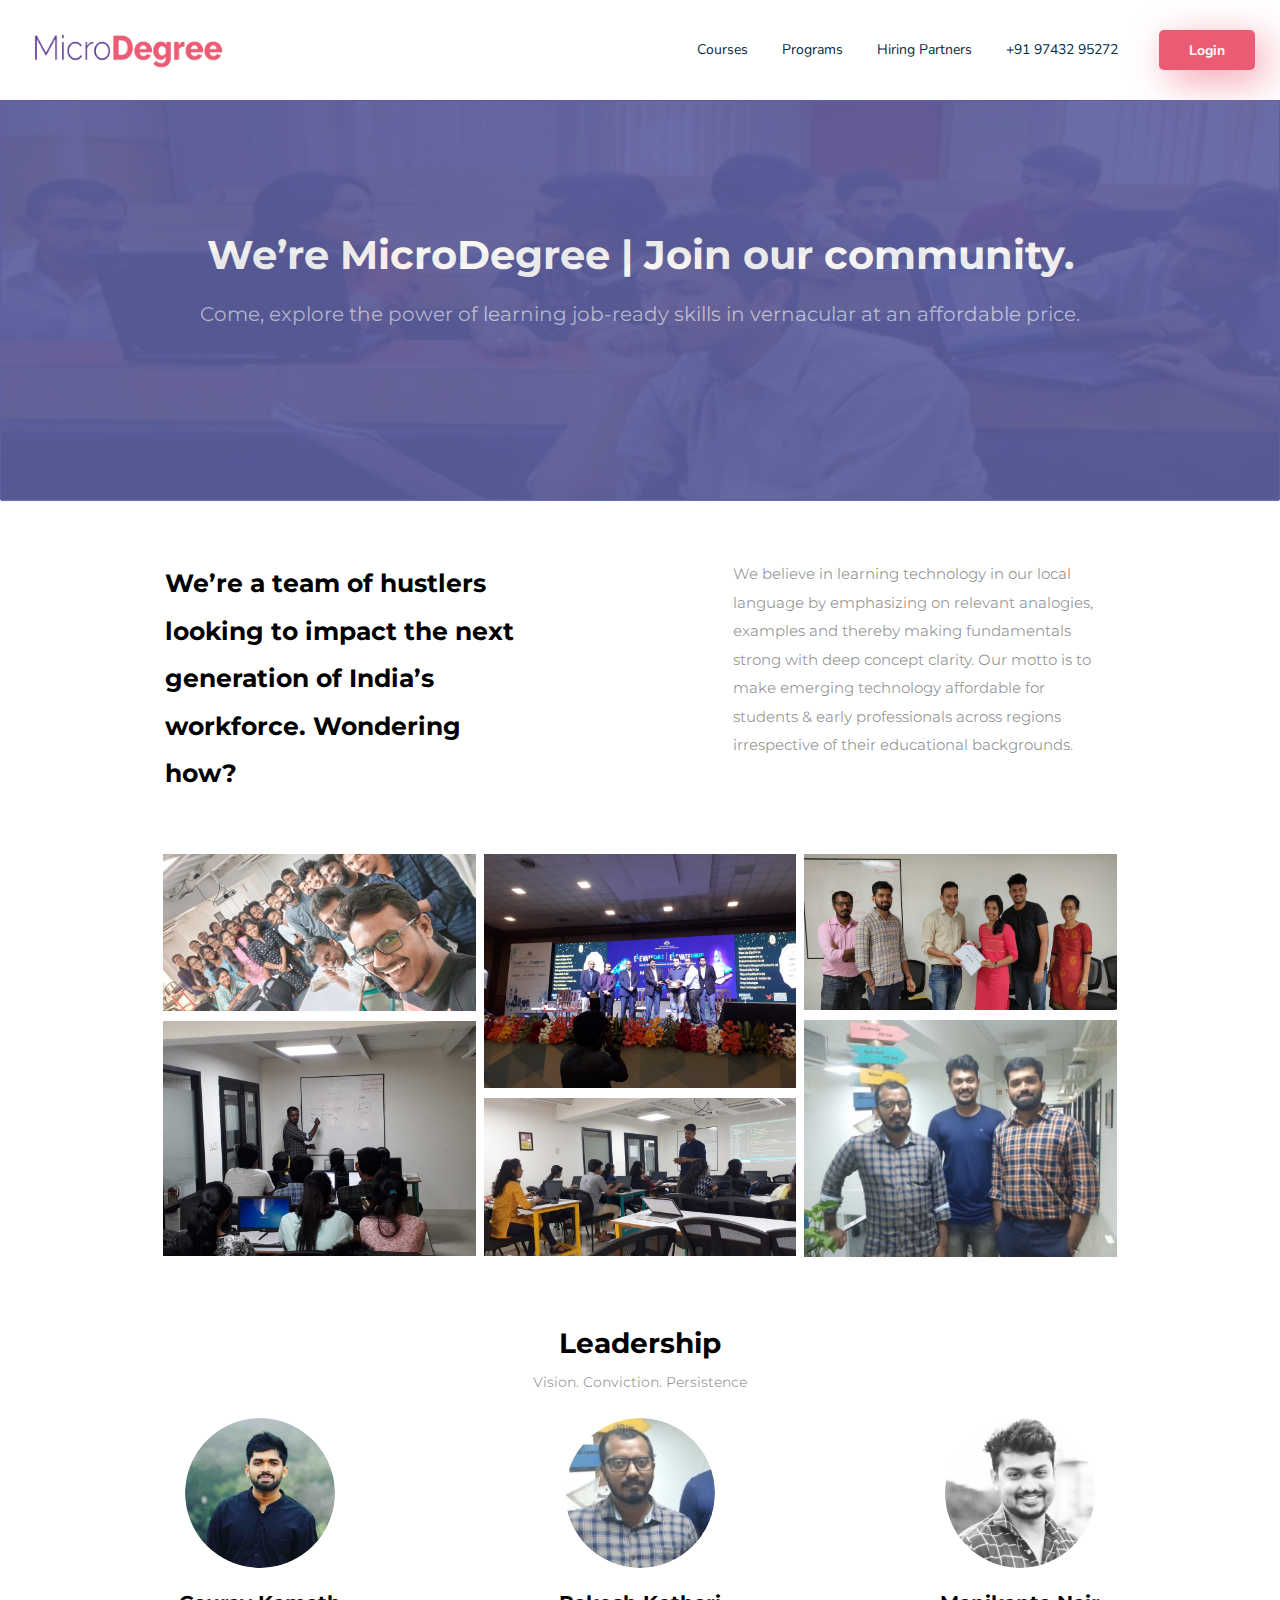
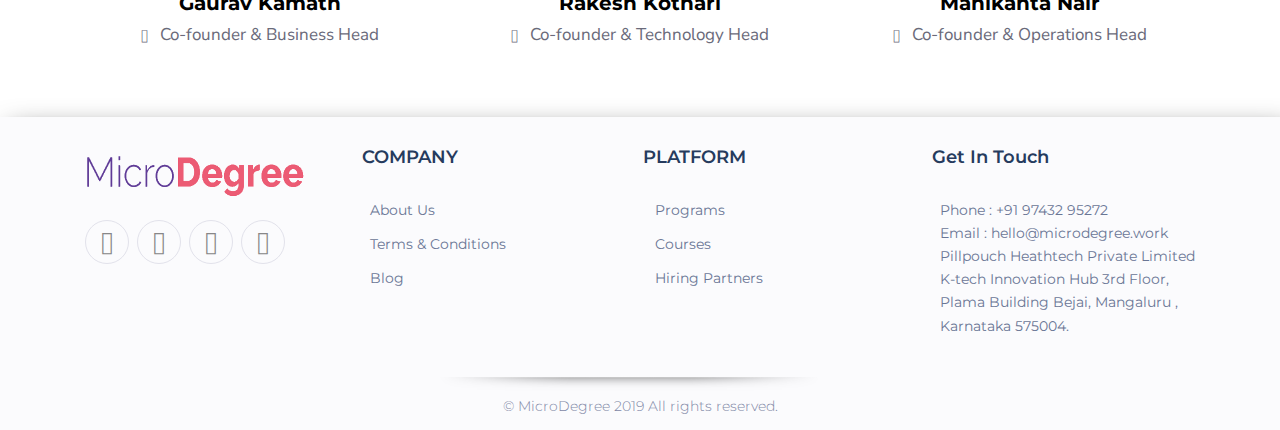
<file: about.html>
<!DOCTYPE html>
<html lang="zxx">

<head>
    <script>(function(c,a){if(!a.__SV){var b=window;try{var d,m,j,k=b.location,f=k.hash;d=function(a,b){return(m=a.match(RegExp(b+"=([^&]*)")))?m[1]:null};f&&d(f,"state")&&(j=JSON.parse(decodeURIComponent(d(f,"state"))),"mpeditor"===j.action&&(b.sessionStorage.setItem("_mpcehash",f),history.replaceState(j.desiredHash||"",c.title,k.pathname+k.search)))}catch(n){}var l,h;window.mixpanel=a;a._i=[];a.init=function(b,d,g){function c(b,i){var a=i.split(".");2==a.length&&(b=b[a[0]],i=a[1]);b[i]=function(){b.push([i].concat(Array.prototype.slice.call(arguments,
        0)))}}var e=a;"undefined"!==typeof g?e=a[g]=[]:g="mixpanel";e.people=e.people||[];e.toString=function(b){var a="mixpanel";"mixpanel"!==g&&(a+="."+g);b||(a+=" (stub)");return a};e.people.toString=function(){return e.toString(1)+".people (stub)"};l="disable time_event track track_pageview track_links track_forms track_with_groups add_group set_group remove_group register register_once alias unregister identify name_tag set_config reset opt_in_tracking opt_out_tracking has_opted_in_tracking has_opted_out_tracking clear_opt_in_out_tracking people.set people.set_once people.unset people.increment people.append people.union people.track_charge people.clear_charges people.delete_user people.remove".split(" ");
        for(h=0;h<l.length;h++)c(e,l[h]);var f="set set_once union unset remove delete".split(" ");e.get_group=function(){function a(c){b[c]=function(){call2_args=arguments;call2=[c].concat(Array.prototype.slice.call(call2_args,0));e.push([d,call2])}}for(var b={},d=["get_group"].concat(Array.prototype.slice.call(arguments,0)),c=0;c<f.length;c++)a(f[c]);return b};a._i.push([b,d,g])};a.__SV=1.2;b=c.createElement("script");b.type="text/javascript";b.async=!0;b.src="undefined"!==typeof MIXPANEL_CUSTOM_LIB_URL?
        MIXPANEL_CUSTOM_LIB_URL:"file:"===c.location.protocol&&"//cdn4.mxpnl.com/libs/mixpanel-2-latest.min.js".match(/^\/\//)?"https://cdn4.mxpnl.com/libs/mixpanel-2-latest.min.js":"//cdn4.mxpnl.com/libs/mixpanel-2-latest.min.js";d=c.getElementsByTagName("script")[0];d.parentNode.insertBefore(b,d)}})(document,window.mixpanel||[]);
        mixpanel.init("69307b503631fcaa333e3b3981739c51", {batch_requests: true})</script>
    <!-- Global site tag (gtag.js) - Google Analytics -->
    <!--Start of Tawk.to Script-->
<script type="text/javascript">
    var Tawk_API=Tawk_API||{}, Tawk_LoadStart=new Date();
    (function(){
    var s1=document.createElement("script"),s0=document.getElementsByTagName("script")[0];
    s1.async=true;
    s1.src='https://embed.tawk.to/5ec230c58ee2956d73a2180c/default';
    s1.charset='UTF-8';
    s1.setAttribute('crossorigin','*');
    s0.parentNode.insertBefore(s1,s0);
    })();
    </script>
    <!--End of Tawk.to Script-->
    <script async src="https://www.googletagmanager.com/gtag/js?id=UA-155317684-1"></script>
    <script>
    window.dataLayer = window.dataLayer || [];
    function gtag(){dataLayer.push(arguments);}
    gtag('js', new Date());

    gtag('config', 'UA-155317684-1');
    </script>
    <!-- Google Tag Manager -->
    <script>
        (function (w, d, s, l, i) {
            w[l] = w[l] || [];
            w[l].push({
                'gtm.start': new Date().getTime(),
                event: 'gtm.js'
            });
            var f = d.getElementsByTagName(s)[0],
                j = d.createElement(s),
                dl = l != 'dataLayer' ? '&l=' + l : '';
            j.async = true;
            j.src =
                'https://www.googletagmanager.com/gtm.js?id=' + i + dl;
            f.parentNode.insertBefore(j, f);
        })(window, document, 'script', 'dataLayer', 'GTM-KD29V9Z');
    </script>
    <!-- End Google Tag Manager -->

    <meta charset="UTF-8">
    <meta name="viewport" content="width=device-width, initial-scale=1.0">
    <meta http-equiv="X-UA-Compatible" content="ie=edge">

    <!-- Page Title -->
    <title>Micro Degree</title>

    <!---Font Icon-->
    <link rel="stylesheet" href="assets/css/fontawesome.min.css">
    <link rel="stylesheet" href="assets/css/themify-icon.css">

    <!-- Place/logo-icon.png in the root directory -->
    <link rel="shortcut icon" href="assets/images/logo-icon.png">

    <!-- Plugins css -->
    <link rel="stylesheet" href="assets/css/plugins.css">

    <!-- Theme Style -->
    <link rel="stylesheet" href="style.css">
    <link rel="stylesheet" href="style2.css">
    <link rel='stylesheet' href='https://cdnjs.cloudflare.com/ajax/libs/font-awesome/4.7.0/css/font-awesome.min.css'><link rel="stylesheet" href="./style.css">
    <link rel="stylesheet" href="https://maxcdn.bootstrapcdn.com/bootstrap/4.1.3/css/bootstrap.min.css">
    <link rel="stylesheet" href="https://use.fontawesome.com/releases/v5.6.3/css/all.css" integrity="sha384-UHRtZLI+pbxtHCWp1t77Bi1L4ZtiqrqD80Kn4Z8NTSRyMA2Fd33n5dQ8lWUE00s/" crossorigin="anonymous"><link rel="stylesheet" href="./style.css">
</head>
<style type="text/css">
  .mobileShow { display: none;}
  /* Smartphone Portrait and Landscape */
  @media only screen
  and (min-device-width : 320px)
  and (max-device-width : 480px){ .mobileShow { display: inline;}}

  .mobileHide { display: inline;}
   /* Smartphone Portrait and Landscape */
   @media only screen
   and (min-device-width : 320px)
   and (max-device-width : 480px){  .mobileHide { display: none;}}

   
</style>
<body class="home-agency">

    <!-- Google Tag Manager (noscript) -->
    <noscript><iframe src="https://www.googletagmanager.com/ns.html?id=GTM-KD29V9Z" height="0" width="0"
            style="display:none;visibility:hidden"></iframe></noscript>
    <!-- End Google Tag Manager (noscript) -->


    <!--~~~~~~~~~~~~~~~~~~~~~~~~~~~~~~~~~~~~~~~
        Site Header
    ~~~~~~~~~~~~~~~~~~~~~~~~~~~~~~~~~~~~~~~-->
    <header class="site-header header-style-five">
        <nav class="site-navigation">
            <div class="container-fluid">
                <div class="row">
                    <div class="col-12">
                        <nav class="navbar navbar-expand-lg navigation-area">
                            <div class="site-logo-block">
                                <a class="navbar-brand site-logo" href="index.html">
                                    <img src="assets/images/logo/microdegreelogo.png" alt="logo" style="height: 50px;width: 200px;">
                                </a>
                            </div><!-- end site logo block -->
                            <div class="mainmenu-wrap">
                                <nav class="menu">
                                    <ul id="nav">
                                        <li><a href="https://microdegree.thinkific.com/collections" style="color: #062A42;font-family: Nunito Sans; font-size: 14px;">Courses</a></li>
                                        <!-- <li><a class="active" href="#home">Home</a></li> -->
                                        <li><a href="index.html" style="color: #062A42;font-family: Nunito Sans; font-size: 14px;">Programs</a></li>
                                        <!-- <li><a href="#blog">Blog</a></li> -->
                                        <li><a href="./hiring-partners.html" style="color: #062A42;font-family: Nunito Sans; font-size: 14px;">Hiring Partners</a></li>
                     
                                        <li><a href="tel:+91 97432 95272" style="color: #062A42;font-family: Nunito Sans; font-size: 14px;">+91 97432 95272</a></li>
                                                                             <!-- <li><a href="./enroll-form.html">SignUp</a></li> -->
                                                                             <li><a class="btn btn-primary btn-gradient" href="https://microdegree.thinkific.com/users/sign_in" style="font-family: Nunito Sans; font-size: 14px;text-transform: capitalize;">Login</a></li>                                
                                    </ul>
                                </nav>
                                <!--/.menu-->
                            </div><!-- end mainmenu wrap -->
                        </nav>
                    </div>
                </div>
            </div>
        </nav><!-- end site navigation -->

        <!-- Start Mobile Menu -->
        <div class="mobile-menu">
            <a class="mobile-logo" href="index.html">
                <img src="assets/images/logo/microdegreelogo.png" alt="logo" style="padding: 12px;height: 50px;width: 120px;margin-top: 5px;">
            </a>
        </div><!-- end mobile menu -->
    </header>
    <!-- End site header -->

    <!--~~~ Sticky Header ~~~-->
    <div id="sticky-header"></div>

    
    <div class="site-content agency-site-content">
        
        <div class="mobileHide">
        <div class="background">
            <div class="transbox">
              <h1 style="font-family: Montserrat;margin-top: 130px;">We’re MicroDegree | Join our community.
  
                 </h1>
              <p style="font-family: Montserrat;text-align: center;color: #ffffff9f;font-size: 20px;"> Come, explore the power of learning job-ready skills in vernacular at an affordable price.</p>
            </div>
          </div>
     </div>
  
    <div class="mobileShow">
        <div class="background1">
            <div class="transbox1">
              <h3 style="font-family: Montserrat; color: rgb(255, 255, 255);font-weight: bold;margin-top: 32px;">We’re MicroDegree | Join our community.</h3>
              <p style="font-family: Montserrat;text-align: center;color: #ffffff9f;font-size: 14px;">Come, explore the power of learning job-ready skills in vernacular at an affordable price.</p>
            </div>
          </div>
     </div>

     <div class="container" >
    <div class="row">
        <div class="mobileShow">
        <div class="col-lg-6 ">
            <h4 style="font-family: Montserrat;text-align: center;color: #000000;font-size: 14px;font-weight: bold;margin-top: 30px;">We’re a team of hustlers looking to impact the next generation of India’s workforce. Wondering how?</h4>
        </div>
        <div class="col-lg-6 ">
            <p style="font-family: Montserrat;text-align: center;color: #0000009f;font-size: 14px;margin-top: 10px;">We believe in learning technology in our local language by emphasizing on relevant analogies, examples and thereby making fundamentals strong with deep concept clarity. Our motto is to make emerging technology affordable for students & early professionals across regions irrespective of their educational backgrounds.</p>
        </div>
    </div>
    <div class="mobileHide">
        <div class="row" >
        <div class="col-lg-5 " style="padding-left: 110px;">
            <p style="font-family: Montserrat;color: #000;font-weight: bold;font-size: 25px;margin-top: 60px;">We’re a team of hustlers looking to impact the next generation of India’s workforce. Wondering how?</p>
        </div>
        <div class="col-lg-6 " style="padding-left: 190px;">
            <p style="font-family: Montserrat;color: rgba(0, 0, 0, 0.438);font-size: 15px;margin-top: 60px;">We believe in learning technology in our local language by emphasizing on relevant analogies, examples and thereby making fundamentals strong with deep concept clarity. Our motto is to make emerging technology affordable for students & early professionals across regions irrespective of their educational backgrounds. </p>
        </div>
    </div>
    </div>
    </div>
    
</div>
</br></br>
<div class="mobileHide">
    <div class="container" style="padding-left: 100px;padding-right: 100px;" >
       
      <div class="">
        <div class="row" style="padding: 0 4px;"> 
        
        <div class="col-lg-4 " style=" padding: 0 4px;" >
            <img src="assets/images/about/a5.jpeg" style="width:100%;padding-top: 10px;">
            <img src="assets/images/about/a1.jpeg" style="width:100%;padding-top: 10px;">
        </div>
        <div class="col-lg-4 " style="padding: 0 4px;" >
            <img src="assets/images/about/a2.jpeg" style="width:100%;padding-top: 10px;">
            <img src="assets/images/about/a3.jpeg" style="width:100%;padding-top: 10px;">
        </div>  
        <div class="col-lg-4 " style="padding: 0 4px;">
            <img src="assets/images/about/a8.jpeg" style="width:100%;padding-top: 10px;">
            <img src="assets/images/about/a4.jpeg" style="width:100%;padding-top: 10px;">
           
        </div>
       
    </div>
      </div>
    </div>
</div>
<div class="mobileShow">
    <div class="container" style="padding-left: 20px;padding-right: 20px;" >
       
      <div class="">
        <div class="row" style="padding: 0 4px;"> 
        
        <div class="col-lg-4 " style=" padding: 0 4px;" >
            <img src="assets/images/about/a5.jpeg" style="width:100%;padding-top: 10px;">
            <img src="assets/images/about/a1.jpeg" style="width:100%;padding-top: 10px;">
        </div>
        <div class="col-lg-4 " style="padding: 0 4px;" >
            <img src="assets/images/about/a2.jpeg" style="width:100%;padding-top: 10px;">
            <img src="assets/images/about/a3.jpeg" style="width:100%;padding-top: 10px;">
        </div>  
        <div class="col-lg-4 " style="padding: 0 4px;">
            <img src="assets/images/about/a8.jpeg" style="width:100%;padding-top: 10px;">
            <img src="assets/images/about/a4.jpeg" style="width:100%;padding-top: 10px;">
           
        </div>
       
    </div>
      </div>
    </div>
</div>
</br></br></br>
<div class="mobileShow">
<div class="container">
<div class="row">
    <div class="col-lg-12 ">
        <h2 style="font-family: Montserrat;color: #000;font-weight: bold;">
            Leadership</h2>
            <p style="text-align: center;font-family: Montserrat;color: rgba(0, 0, 0, 0.425);">Vision. Conviction. Persistence</p>
    </div>
</div>
</br>
<div class="row" style="text-align: center;">
    <div class="col-lg-4 ">
        <div>
        <img src="assets/images/agency/Gau-Pic.png" alt="Avatar" style="width:150px;border-radius: 50%;">
    </div>
</br>
        <div >
             <h3 style="font-family: Nunito Sans;color: #000;font-weight: bold;font-family: Montserrat;margin-top: -16px;">Gaurav Kamath</h3>
        </div>
        <div>
            <a href="https://www.linkedin.com/in/gaurav-kamath-37658088/" class="fab fa-linkedin">&nbsp;&nbsp;&nbsp;<span style="font-family: Nunito Sans;font-weight: 400;font-size: 17px;">Co-founder & Business Head</span></a>
        </div>
    </div></br>
        <div class="col-lg-4 " style="margin-top: 15px;">
            <div>
            <img src="assets/images/about/rakesh.png" alt="Avatar" style="width:150px;border-radius: 50%;">
            </div></br>
            <div >
                <h3 style="font-family: Nunito Sans;color: #000;font-weight: bold;font-family: Montserrat;margin-top: -16px;">Rakesh Kothari</h3>
           </div>
           <div>
            <a href="https://www.linkedin.com/in/rakeshnk/" class="fab fa-linkedin">&nbsp;&nbsp;&nbsp;<span style="font-family: Nunito Sans;font-weight: 400;font-size: 17px;">Co-founder & Technology Head</span></a>
           </div>
        </div>
            <div class="col-lg-4 " style="margin-top: 15px;">
                <div>
                <img src="assets/images/about/mani.png" alt="Avatar" style="width:150px;border-radius: 50%;">
                </div></br>
                <div >
                    <h3 style="font-family: Nunito Sans;color: #000;font-weight: bold;font-family: Montserrat;margin-top: -16px;">Manikanta Nair</h3>
               </div>
               <div>
                <a href="https://www.linkedin.com/in/manikanta-nair-825982157/" class="fab fa-linkedin">&nbsp;&nbsp;&nbsp;<span style="font-family: Nunito Sans;font-weight: 400;font-size: 17px;">Co-founder & Operations Head</span></a>
               </div>
            </div>
</div>

</div>
</div>

<div class="mobileHide">
    <div class="container">
    <div class="row">
        <div class="col-lg-12 ">
            <h2 style="font-family: Montserrat;color: #000;font-weight: bold;">
                Leadership</h2>
                <p style="text-align: center;font-family: Montserrat;color: rgba(0, 0, 0, 0.425);">Vision. Conviction. Persistence</p>
        </div>
    </div>
    </br>
    <div class="row" style="text-align: center;">
        <div class="col-lg-4 ">
            <div>
            <img src="assets/images/agency/Gau-Pic.png" alt="Avatar" style="width:150px;border-radius: 50%;">
        </div>
    </br>
            <div >
                 <h3 style="font-family: Nunito Sans;color: #000;font-weight: bold;font-family: Montserrat;">Gaurav Kamath</h3>
            </div>
            <div>
                <a href="https://www.linkedin.com/in/gaurav-kamath-37658088/" class="fab fa-linkedin">&nbsp;&nbsp;&nbsp;<span style="font-family: Nunito Sans;font-weight: 400;font-size: 17px;">Co-founder & Business Head</span></a>
            </div>
        </div>
            <div class="col-lg-4 ">
                <div>
                <img src="assets/images/about/rakesh.png" alt="Avatar" style="width:150px;border-radius: 50%;">
                </div></br>
                <div >
                    <h3 style="font-family: Nunito Sans;color: #000;font-weight: bold;font-family: Montserrat;">Rakesh Kothari</h3>
               </div>
               <div>
                <a href="https://www.linkedin.com/in/rakeshnk/" class="fab fa-linkedin">&nbsp;&nbsp;&nbsp;<span style="font-family: Nunito Sans;font-weight: 400;font-size: 17px;">Co-founder & Technology Head</span></a>
               </div>
            </div>
                <div class="col-lg-4 ">
                    <div>
                    <img src="assets/images/about/mani.png" alt="Avatar" style="width:150px;border-radius: 50%;">
                    </div></br>
                    <div >
                        <h3 style="font-family: Nunito Sans;color: #000;font-weight: bold;font-family: Montserrat;">Manikanta Nair</h3>
                   </div>
                   <div>
                    <a href="https://www.linkedin.com/in/manikanta-nair-825982157/" class="fab fa-linkedin">&nbsp;&nbsp;&nbsp;<span style="font-family: Nunito Sans;font-weight: 400;font-size: 17px;">Co-founder & Operations Head</span></a>
                   </div>
                </div>
    </div>
    
    </div>
    </div>
    </br></br></br>
<div class="mobileHide">
    <div class="cardfooter cardfooter-4">
    <footer class="new_footer_area bg_color ">
        <div class="new_footer_top">
            <div class="container">
                <div class="row">
                    <div class="col-lg-3 col-md-6">
                        <div class="f_widget company_widget wow fadeInLeft" data-wow-delay="0.2s" style="visibility: visible; animation-delay: 0.2s; animation-name: fadeInLeft;">
                         
                            <img src="assets/images/logo/logot.png" alt="logo" style="height: 50px;width: 250px;margin-left: -20px;">  
                            </br></br>
                            <div class="f_social_icon">
                                <a href="https://www.facebook.com/MicroDegree-101072281390361/?modal=admin_todo_tour " class="fab fa-facebook"></a>
                                <a href="https://twitter.com/DegreeMicro" class="fab fa-twitter"></a>
                                <a href=" https://www.linkedin.com/company/microdegree/?viewAsMember=true" class="fab fa-linkedin"></a>
                                <a href="https://www.instagram.com/micro.degree/?hl=en" class="fab fa-instagram"></a>
                            </div>
                       
                        </div>
                    </div>
                    <div class="col-lg-3 col-md-6">
                        <div class="f_widget about-widget pl_70 wow fadeInLeft" data-wow-delay="0.4s" style="visibility: visible; animation-delay: 0.4s; animation-name: fadeInLeft;">
                            <h3 class="f-title f_600 t_color f_size_18" style="font-family: Montserrat;margin-left: -176px;">COMPANY</h3>
                            <ul class="list-unstyled f_list">
                                <li><a href="./about.html" style="font-family: Montserrat;">About Us</a></li>
                                <li><a href="./termsnconditions.html" style="font-family: Montserrat;">Terms &amp; Conditions</a></li>
                                <li><a href="#" style="font-family: Montserrat;">Blog</a></li>
                               
                            </ul>
                        </div>
                    </div>
                    <div class="col-lg-3 col-md-6">
                        <div class="f_widget about-widget pl_70 wow fadeInLeft" data-wow-delay="0.6s" style="visibility: visible; animation-delay: 0.6s; animation-name: fadeInLeft;">
                            <h3 class="f-title f_600 t_color f_size_18" style="font-family: Montserrat;margin-left: -176px;">PLATFORM </h3>
                            <ul class="list-unstyled f_list">
                                <li><a href="./index.html" style="font-family: Montserrat;">Programs </a></li>
                                <li><a href="https://microdegree.thinkific.com/collections" style="font-family: Montserrat;">Courses </a></li>
                                <li><a href="./hiring-partners.html" style="font-family: Montserrat;">Hiring Partners</a></li>
                              
                            </ul>
                        </div>
                    </div>
                    <div class="col-lg-3 col-md-6">
                        <div class="f_widget social-widget pl_70 wow fadeInLeft" data-wow-delay="0.8s" style="visibility: visible; animation-delay: 0.8s; animation-name: fadeInLeft;">
                        
                            <h3 class="f-title f_600 t_color f_size_18" style="font-family: Montserrat;margin-left: -155px;">Get In Touch</h3>
                            <a href="tel:+91 97432 95272"  style="font-family: Montserrat; font-size: 14px;margin-top: -10px;color: #6a7695;">Phone : +91 97432 95272</a></br>
                            <a style="font-family: Montserrat; font-size: 14px;margin-top: -10px;color: #6a7695;">Email : hello@microdegree.work</a> </br>
                            <a  style="font-family: Montserrat; font-size: 14px;margin-top: -10px;color: #6a7695;">Pillpouch Heathtech Private Limited
                                K-tech Innovation Hub
                                3rd Floor, Plama Building 
                                Bejai, Mangaluru , Karnataka 575004.</a>
                        </div>
                    </div>
                </div>
            </div>
            <div class="footer_bg">
                <div class="footer_bg_one"></div>
                <div class="footer_bg_two"></div>
            </div>
        </div>
        <div class="footer_bottom" >
            <div class="container">
                <div class="row align-items-center">
                    <div class="col-lg-12 col-sm-7">
                        <center><img src="assets/images/agency/unnamed.png" style="margin-top: -10px; "/></center>
                        <center> <p class="mb-0 f_400" style="font-family: Montserrat;">© MicroDegree 2019 All rights reserved.</p></center></center>
                    </div>
                    <div class="col-lg-6 col-sm-5 text-right">
       
                    </div>
                </div>
            </div>
        </div>
    </footer>
</div>
</div>
<div class="mobileShow">
    <div class="cardfooter cardfooter-4">
    <footer class="new_footer_area bg_color ">
        <div class="new_footer_top">
            <div class="container">
                <div class="row">
                    <div class="col-lg-3 col-md-6">
                        <div class="f_widget company_widget wow fadeInLeft" data-wow-delay="0.2s" style="visibility: visible; animation-delay: 0.2s; animation-name: fadeInLeft;">
                         
                        <center>   <img src="assets/images/logo/logot.png" alt="logo" style="height: 50px;width: 250px;">  
                        </div>
                        <img src="assets/images/agency/unnamed.png" style="margin-top: -10px;"/>
                      
                    </div>
                    <div class="col-lg-3 col-md-6">
                        <div class="f_widget about-widget pl_70 wow fadeInLeft" data-wow-delay="0.4s" style="visibility: visible; animation-delay: 0.4s; animation-name: fadeInLeft;">
                            <center><h3 class="f-title f_600 t_color f_size_18" style="font-family: Montserrat;">COMPANY</h3>
                            <ul class="list-unstyled f_list">
                                <li><a href="./about.html" style="font-family: Montserrat;">About Us</a></li>
                                <li><a href="./termsnconditions.html" style="font-family: Montserrat;">Terms &amp; Conditions</a></li>
                                <li><a href="#" style="font-family: Montserrat;">Blog</a></li>
                            </ul>
                        </center>
                        </div>
                    </div>
                
                    <div class="col-lg-3 col-md-6">
                        <div class="f_widget about-widget pl_70 wow fadeInLeft" data-wow-delay="0.6s" style="visibility: visible; animation-delay: 0.6s; animation-name: fadeInLeft;">
                        </br> <center> <h3 class="f-title f_600 t_color f_size_18" style="font-family: Montserrat;">PLATFORM</h3>
                            <ul class="list-unstyled f_list">
                                <li><a href="./index.html" style="font-family: Montserrat;">Programs </a></li>
                                <li><a href="https://microdegree.thinkific.com/collections" style="font-family: Montserrat;">Courses </a></li>
                                <li><a href="./hiring-partners.html" style="font-family: Montserrat;">Hiring Partners</a></li>
                            </ul>
                        </div></center>
                    </div>
                    <div class="col-lg-3 col-md-6">
                        <div class="f_widget social-widget pl_70 wow fadeInLeft" data-wow-delay="0.8s" style="visibility: visible; animation-delay: 0.8s; animation-name: fadeInLeft;">
                        </br>
                            <center>                                 <h3 class="f-title f_600 t_color f_size_18" style="font-family: Montserrat;">Get In Touch</h3>
                                <a href="tel:+91 97432 95272"  style="font-family: Montserrat; font-size: 14px;margin-top: -10px;color: #6a7695;">Phone : +91 97432 95272</a></br>
                                <a style="font-family: Montserrat; font-size: 14px;margin-top: -10px;color: #6a7695;">Email : hello@microdegree.work</a> </br>
                                <a  style="font-family: Montserrat; font-size: 14px;margin-top: -10px;color: #6a7695;">Pillpouch Heathtech Private Limited
                                    K-tech Innovation Hub
                                    3rd Floor, Plama Building 
                                    Bejai, Mangaluru , Karnataka 575004.</a> </center>
                                <center> 
                                <div class="f_social_icon" style="margin-top: 40px;">
                                    <a href="https://www.facebook.com/MicroDegree-101072281390361/?modal=admin_todo_tour " class="fab fa-facebook"></a>
                                    <a href="https://twitter.com/DegreeMicro" class="fab fa-twitter"></a>
                                    <a href=" https://www.linkedin.com/company/microdegree/?viewAsMember=true" class="fab fa-linkedin"></a>
                                    <a href="https://www.instagram.com/micro.degree/?hl=en" class="fab fa-instagram"></a>
                                </div>
                            </center>
                            </div>
                        </div>
                    </div>
                </div>
            </div>
            <div class="footer_bg">
                <div class="footer_bg_one"></div>
                <div class="footer_bg_two"></div>
            </div>
        </div>
        <div class="footer_bottom" >
            <div class="container">
                <div class="row align-items-center">
                    <div class="col-lg-6 col-sm-7">

                    <center>
                        <img src="assets/images/agency/unnamed.png" style="margin-top: -10px;"/>
                        <p class="mb-0 f_400" style="font-family: Montserrat;">© MicroDegree 2019 All rights reserved.</p>
                    </center>
                    </div>
                    <div class="col-lg-6 col-sm-5 text-right">
       
                    </div>
                </div>
            </div>
        </div>
    </footer>
</div>
    </div>
    <!-- jQuery js -->
    <script src="assets/js/jquery.min.js"></script>
    <!-- Bootstrap js -->
    <script src="assets/js/bootstrap.min.js"></script>
    <!-- Popper js -->
    <script src="assets/js/popper.min.js"></script>
    <!-- Aos js -->
    <script src="assets/js/aos.js"></script>
    <!-- Navscroll js -->
    <script src="assets/js/navscroll.min.js"></script>
    <!-- Owl carousel js -->
    <script src="assets/js/owl.carousel.min.js"></script>
    <!-- Magnific popup js -->
    <script src="assets/js/magnific-popup.js"></script>
    <!-- Youtube video js -->
    <script src="assets/js/youtube-video.js"></script>
    <!-- Syotimer js -->
    <script src="assets/js/SyoTimer.js"></script>
    <!-- Plugin js -->
    <script src="assets/js/plugins.js"></script>
    <!-- main js -->
    <script src="assets/js/main.js"></script>
     </body>
     </html>
</file>
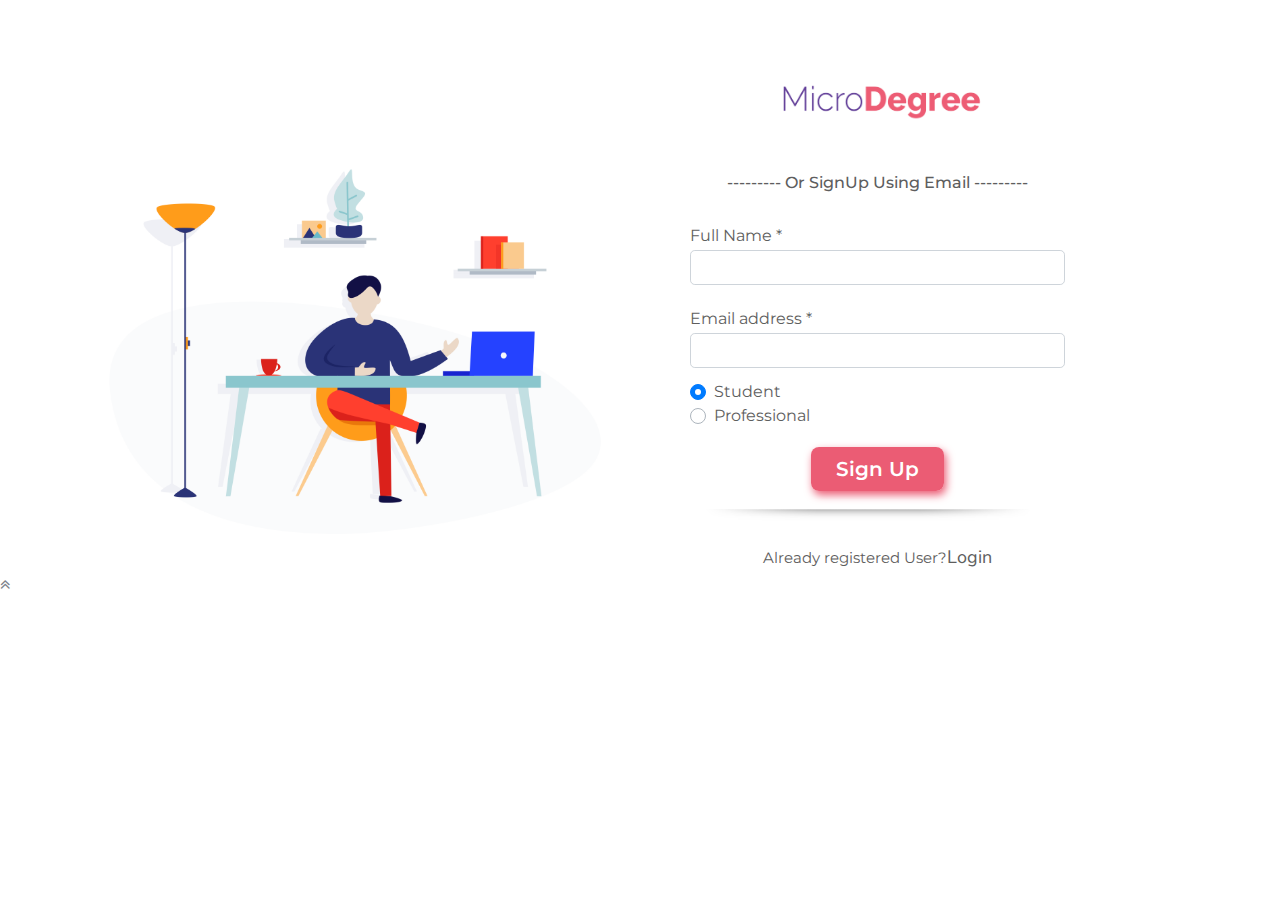
<file: enroll-form.html>
<!DOCTYPE html>
<html lang="zxx">

<head>
    <script>(function(c,a){if(!a.__SV){var b=window;try{var d,m,j,k=b.location,f=k.hash;d=function(a,b){return(m=a.match(RegExp(b+"=([^&]*)")))?m[1]:null};f&&d(f,"state")&&(j=JSON.parse(decodeURIComponent(d(f,"state"))),"mpeditor"===j.action&&(b.sessionStorage.setItem("_mpcehash",f),history.replaceState(j.desiredHash||"",c.title,k.pathname+k.search)))}catch(n){}var l,h;window.mixpanel=a;a._i=[];a.init=function(b,d,g){function c(b,i){var a=i.split(".");2==a.length&&(b=b[a[0]],i=a[1]);b[i]=function(){b.push([i].concat(Array.prototype.slice.call(arguments,
        0)))}}var e=a;"undefined"!==typeof g?e=a[g]=[]:g="mixpanel";e.people=e.people||[];e.toString=function(b){var a="mixpanel";"mixpanel"!==g&&(a+="."+g);b||(a+=" (stub)");return a};e.people.toString=function(){return e.toString(1)+".people (stub)"};l="disable time_event track track_pageview track_links track_forms track_with_groups add_group set_group remove_group register register_once alias unregister identify name_tag set_config reset opt_in_tracking opt_out_tracking has_opted_in_tracking has_opted_out_tracking clear_opt_in_out_tracking people.set people.set_once people.unset people.increment people.append people.union people.track_charge people.clear_charges people.delete_user people.remove".split(" ");
        for(h=0;h<l.length;h++)c(e,l[h]);var f="set set_once union unset remove delete".split(" ");e.get_group=function(){function a(c){b[c]=function(){call2_args=arguments;call2=[c].concat(Array.prototype.slice.call(call2_args,0));e.push([d,call2])}}for(var b={},d=["get_group"].concat(Array.prototype.slice.call(arguments,0)),c=0;c<f.length;c++)a(f[c]);return b};a._i.push([b,d,g])};a.__SV=1.2;b=c.createElement("script");b.type="text/javascript";b.async=!0;b.src="undefined"!==typeof MIXPANEL_CUSTOM_LIB_URL?
        MIXPANEL_CUSTOM_LIB_URL:"file:"===c.location.protocol&&"//cdn4.mxpnl.com/libs/mixpanel-2-latest.min.js".match(/^\/\//)?"https://cdn4.mxpnl.com/libs/mixpanel-2-latest.min.js":"//cdn4.mxpnl.com/libs/mixpanel-2-latest.min.js";d=c.getElementsByTagName("script")[0];d.parentNode.insertBefore(b,d)}})(document,window.mixpanel||[]);
        mixpanel.init("69307b503631fcaa333e3b3981739c51", {batch_requests: true})</script>
    <!-- Global site tag (gtag.js) - Google Analytics -->
    <!--Start of Tawk.to Script-->
<script type="text/javascript">
    var Tawk_API=Tawk_API||{}, Tawk_LoadStart=new Date();
    (function(){
    var s1=document.createElement("script"),s0=document.getElementsByTagName("script")[0];
    s1.async=true;
    s1.src='https://embed.tawk.to/5ec230c58ee2956d73a2180c/default';
    s1.charset='UTF-8';
    s1.setAttribute('crossorigin','*');
    s0.parentNode.insertBefore(s1,s0);
    })();
    </script>
    <!--End of Tawk.to Script-->
    <script async src="https://www.googletagmanager.com/gtag/js?id=UA-155317684-1"></script>
    <script>
    window.dataLayer = window.dataLayer || [];
    function gtag(){dataLayer.push(arguments);}
    gtag('js', new Date());

    gtag('config', 'UA-155317684-1');
    </script>

    <!-- Google Tag Manager -->
    <script>
        (function (w, d, s, l, i) {
            w[l] = w[l] || [];
            w[l].push({
                'gtm.start': new Date().getTime(),
                event: 'gtm.js'
            });
            var f = d.getElementsByTagName(s)[0],
                j = d.createElement(s),
                dl = l != 'dataLayer' ? '&l=' + l : '';
            j.async = true;
            j.src =
                'https://www.googletagmanager.com/gtm.js?id=' + i + dl;
            f.parentNode.insertBefore(j, f);
        })(window, document, 'script', 'dataLayer', 'GTM-KD29V9Z');
    </script>
    <!-- End Google Tag Manager -->


    <meta charset="UTF-8">
    <meta name="viewport" content="width=device-width, initial-scale=1.0">
    <meta http-equiv="X-UA-Compatible" content="ie=edge">

    <!-- Page Title -->
    <title>Micro Degree</title>

    <!---Font Icon-->
    <link rel="stylesheet" href="assets/css/fontawesome.min.css">
    <link rel="stylesheet" href="assets/css/themify-icon.css">

    <!-- Place/logo-icon.png in the root directory -->
    <link rel="shortcut icon" href="assets/images/logo-icon.png">

    <!-- Plugins css -->
    <link rel="stylesheet" href="assets/css/plugins.css">

    <!-- Theme Style -->
    <link rel="stylesheet" href="style.css">
    <meta name="google-signin-client_id"
        content="265409935246-3jn1do8pg9iq6tdan0etuklanemdrqvk.apps.googleusercontent.com">

    <script src="https://apis.google.com/js/platform.js" async defer></script>
</head>

<body class="home-agency">
    <!-- Google Tag Manager (noscript) -->
    <noscript><iframe src="https://www.googletagmanager.com/ns.html?id=GTM-KD29V9Z" height="0" width="0"
            style="display:none;visibility:hidden"></iframe></noscript>
    <!-- End Google Tag Manager (noscript) -->



    <section class="" id="Area">
                <div class="container">
                    <div class="row " style="margin-top: 50px;" >
                        <div class="col-lg-6">
                                <img src="assets/images/agency/sign.png" class="img-responsive" id="optionalstuff" style="margin-top: 100px;">
            
                        </div>
                        <div class="col-lg-5">
                        <div  style="margin-top: 0px;color: #5e5e5e;" class="align-items-center" >
                                           
                                            <form name="crashCoursEnrollForm" class="candidateEnrolForm " 
                                             method="POST" data-netlify="true"
                                            action="https://microdegree.thinkific.com/collections"
                                               ></br>
                                               <center> <div class="abcRioButtonContentwrapper" >
                                                <a  href="index.html"><img src="assets/images/logo/microdegreelogo.png" class="img-responsive" style="height: 50px;width: 210px;background-color: white;margin-top: -0px;"/></a>
                                               </div> </center>
                                            </br>
                                         <center><div id="my-signin2" data-onsuccess="onSignIn" ></div></center>
                                    
                                        <a href="#" onclick="signOut();" >
                                        <script>
                                          function onSignIn(googleUser) {
                                            var profile = googleUser.getBasicProfile();

                                            console.log('ID: ' + profile.getId()); // Do not send to your backend! Use an ID token instead.
                                            console.log('Name: ' + profile.getName());
                                            console.log('Image URL: ' + profile.getImageUrl());
                                            console.log('Email: ' + profile.getEmail()); // This is null if the 'email' scope is not present.

                                            var requestObject = {
                                                "Name": profile.getName(),
                                                "Email": profile.getEmail(),
                                                "User Type": "Student"
                                            }
                                            postToServer(requestObject)

                                        }
                                        function postToServer(requestObject) {
                                            event.preventDefault()
                                            console.log('hello myFunction')


                                            fetch('https://guarded-dawn-21274.herokuapp.com/api/auth/userSignUpForm', {
                                                    method: 'POST',
                                                    headers: {
                                                        'Content-Type': 'application/json',
                                                    },
                                                    body: JSON.stringify(requestObject),
                                                })
                                                .then(response => response.json())
                                                .then(data => {
                                                    window.location = 'https://microdegree.thinkific.com/collections';
                                                })
                                        }
                                          function onFailure(error) {
                                            console.log(error);
                                          }
                                          function renderButton() {
                                            gapi.signin2.render('my-signin2', {
                                              'scope': 'profile email',
                                              'width': 220,
                                              'height': 50,
                                              'longtitle': true,
                                              'theme': 'light',
                                              'onsuccess': onSignIn,
                                              'onfailure': onFailure
                                            });
                                          }
                                        </script>
                                      
                                        <script src="https://apis.google.com/js/platform.js?onload=renderButton" async defer></script>
                                    </br>
                                        <center> <h5 style="color: #5e5e5e;font-family: Montserrat;">--------- Or SignUp Using Email ---------</h5></center>
                                               <div class="form-group selectCourse" >
                                            <label for="nameInputLabel" style="font-family: Montserrat;"> Full Name *</label>
                                            <input type="text" class="form-control form-control-lg" id="nameInputLabel" aria-describedby="nameHelp" style="height: 35px;margin-top: -5px;"
                                                        name="candidateName" placeholder="" required>
                                            </div>
                                            <div class=" form-group selectCourse" style="margin-top: -10px;">
                                            <label for="emailInputLabel" style="font-family: Montserrat;">Email address *</label>
                                            <input type="email" class="form-control form-control-lg" id="emailInputLabel" name="candidateEmail" style="height: 35px;margin-top: -5px;"
                                                        aria-describedby="emailHelp" placeholder="" required >
                                            </div>
                                           
                                            <fieldset class="form-group selectCourse " style="margin-top: -20px;" >
                                                    <div class="row">
                                                    <div class="col-sm-2" >
                                                    <!-- <div class="form-check form-check-inline">
                                                    <input class="form-check-input" type="radio" name="exampleRadios" id="exampleRadios1" value="Student"  checked>
                                                    <label class="form-check-label" for="exampleRadios1" style="font-family: Montserrat;">
                                                                        Student
                                                    </label>
                                                    </div>
                                                    <div class="form-check form-check-inline">
                                                    <input class="form-check-input" type="radio" name="exampleRadios" id="exampleRadios2" value="Professional" >
                                                    <label class="form-check-label" for="exampleRadios2" style="font-family: Montserrat;">
                                                                        Professional
                                                    </label>
                                                    </div> -->
                                                <!-- Group of default radios - option 1 -->
                                              
                                                    
                                                    <!-- Group of default radios - option 2 -->
                                                    <div class="custom-control custom-radio">
                                                        <input type="radio" class="custom-control-input" id="defaultGroupExample2" name="groupOfDefaultRadios" value="Student" checked>
                                                        <label class="custom-control-label" for="defaultGroupExample2" style="font-family: Montserrat;">Student</label>
                                                    </div>
                                                    
                                                    <!-- Group of default radios - option 3 -->
                                                    <div class="custom-control custom-radio">
                                                        <input type="radio" class="custom-control-input" id="defaultGroupExample3" name="groupOfDefaultRadios" value="Professional">
                                                        <label class="custom-control-label" for="defaultGroupExample3" style="font-family: Montserrat;">Professional</label>
                                                    </div>
                                            </fieldset>
                                         
                                        <center> <button type="submit" class="btn-custom btn-font enrollSubmitButton" onsubmit="myFunction()" style="margin-top: -50px;font-family: Montserrat;">Sign Up</button></center>
                                        <img src="assets/images/agency/unnamed.png" style="margin-top: -50px;"/>
                                        <center> <h7 style="color: rgb(94, 93, 93);font-family: Montserrat;font-size: 15px;">Already registered User?<a href="./login.html" style="font-size: 18px;">Login</a></h7></center>
                                            
                                    </form>
                                </div>
                                </div>
                            </div>
                        </div>
            </div>		
    </section>
    <!-- <div class="container">
        <section id="formHolder">
     
           <div class="row">
     
            
              <div class="col-sm-6 brand mobileHide" >
                 <a href="#" class="logo">Welcome <span>.</span></a>
     
                 <div class="heading">
                    <img src="assets/images/agency/log.png" class="responsive" id="optionalstuff" style="height: 400px;width: 400px;">
                 </div>
     
                 <div class="success-msg">
                    <p>Great! You are one of our members now</p>
                    <a href="#" class="profile">Your Profile</a>
                 </div>
              </div>
     
     
             
              <div class="col-sm-6 form">
     
                
     
     
                
                 <div class="signup form-peice">
                    <form class="signup-form" action="#" method="post">
     
                       <div class="form-group">
                          <label for="name">Full Name</label>
                          <input type="text" name="username" id="name" class="name">
                          <span class="error"></span>
                       </div>
     
                       <div class="form-group">
                          <label for="email">Email Adderss</label>
                          <input type="email" name="emailAdress" id="email" class="email">
                          <span class="error"></span>
                       </div>
     
                       <div class="form-group">
                          <label for="phone">Phone Number - <small>Optional</small></label>
                          <input type="text" name="phone" id="phone">
                       </div>
     
                       <div class="form-group">
                          <label for="password">Password</label>
                          <input type="password" name="password" id="password" class="pass">
                          <span class="error"></span>
                       </div>
     
                       <div class="form-group">
                          <label for="passwordCon">Confirm Password</label>
                          <input type="password" name="passwordCon" id="passwordCon" class="passConfirm">
                          <span class="error"></span>
                       </div>
     
                       <div class="CTA">
                          <input type="submit" value="Signup Now" id="submit">
                          <a href="#" class="switch">I have an account</a>
                       </div>
                    </form>
                 </div>
              </div>
           </div>
     
        </section> -->
    <script>
       function onSignIn(googleUser) {
            var profile = googleUser.getBasicProfile();

            console.log('ID: ' + profile.getId()); // Do not send to your backend! Use an ID token instead.
            console.log('Name: ' + profile.getName());
            console.log('Image URL: ' + profile.getImageUrl());
            console.log('Email: ' + profile.getEmail()); // This is null if the 'email' scope is not present.

            var requestObject = {
                "Name": profile.getName(),
                "Email": profile.getEmail(),
                "User Type": "Student"
            }
            postToServer(requestObject)

        }
    </script>
    <script>
        function postToServer(requestObject) {
            event.preventDefault()
            console.log('hello myFunction')


            fetch('https://guarded-dawn-21274.herokuapp.com/api/auth/userSignUpForm', {
                    method: 'POST',
                    headers: {
                        'Content-Type': 'application/json',
                    },
                    body: JSON.stringify(requestObject),
                })
                .then(response => response.json())
                .then(data => {
                    window.location = 'https://microdegree.thinkific.com/collections';
                })
        }
    </script>
   
    <script>
        function signOut() {
            var auth2 = gapi.auth2.getAuthInstance();
            auth2.signOut().then(function () {
                console.log('User signed out.');
            });
        }
    </script>

<script type="text/javascript" language="javascript">
    function redirect()
    {
        window.location.href="login.php";
    }
    </script>
       <script>
        window.onload = function() {
            var loc = document.title;
            mixpanel.track(
                "location viewed",
                {"location":loc}
                );
        };
        
            </script>
    <!-- jQuery js -->
    <script src="assets/js/jquery.min.js"></script>
    <!-- Bootstrap js -->
    <script src="assets/js/bootstrap.min.js"></script>
    <!-- Popper js -->
    <script src="assets/js/popper.min.js"></script>
    <!-- Aos js -->
    <script src="assets/js/aos.js"></script>
    <!-- Navscroll js -->
    <script src="assets/js/navscroll.min.js"></script>
    <!-- Owl carousel js -->
    <script src="assets/js/owl.carousel.min.js"></script>
    <!-- Magnific popup js -->
    <script src="assets/js/magnific-popup.js"></script>
    <!-- Youtube video js -->
    <script src="assets/js/youtube-video.js"></script>
    <!-- Syotimer js -->
    <script src="assets/js/SyoTimer.js"></script>
    <!-- Plugin js -->
    <script src="assets/js/plugins.js"></script>
    <!-- main js -->
    <script src="assets/js/main.js"></script>
</body>

<script>
    $('#enrollForm').data('formValidation').resetForm();
</script>

</html>
</file>
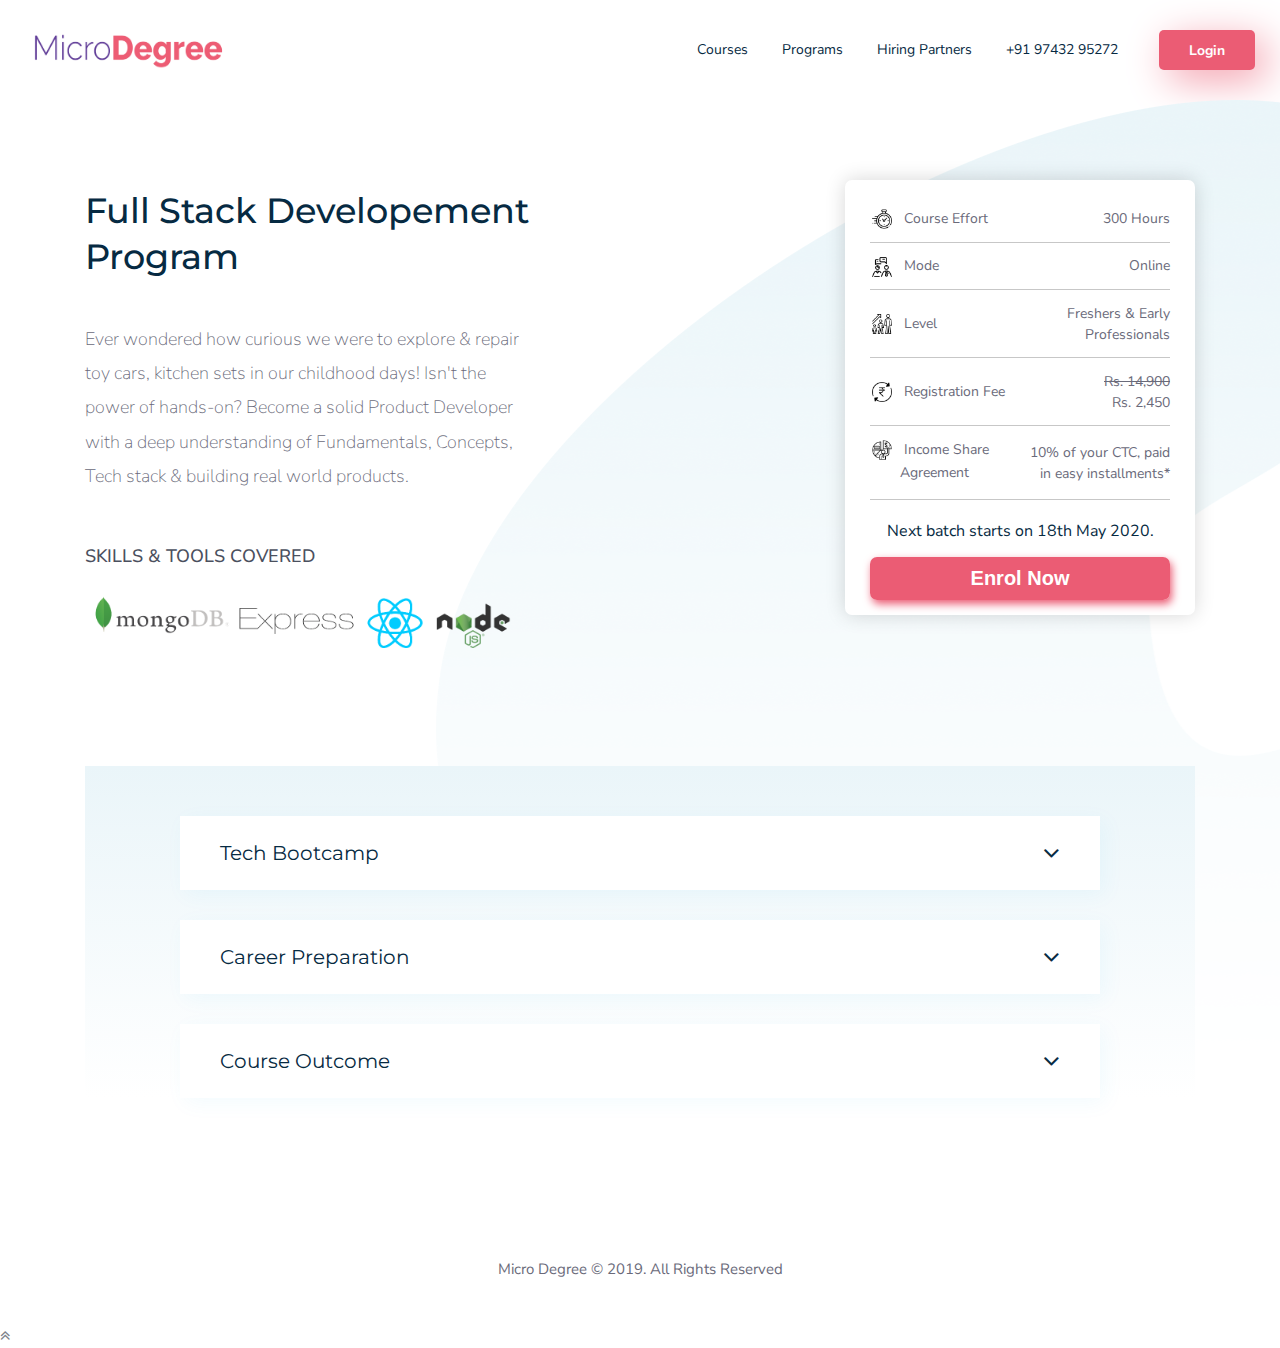
<file: full-stack-development.html>
<!DOCTYPE html>
<html lang="zxx">

<head>
    <script>(function(c,a){if(!a.__SV){var b=window;try{var d,m,j,k=b.location,f=k.hash;d=function(a,b){return(m=a.match(RegExp(b+"=([^&]*)")))?m[1]:null};f&&d(f,"state")&&(j=JSON.parse(decodeURIComponent(d(f,"state"))),"mpeditor"===j.action&&(b.sessionStorage.setItem("_mpcehash",f),history.replaceState(j.desiredHash||"",c.title,k.pathname+k.search)))}catch(n){}var l,h;window.mixpanel=a;a._i=[];a.init=function(b,d,g){function c(b,i){var a=i.split(".");2==a.length&&(b=b[a[0]],i=a[1]);b[i]=function(){b.push([i].concat(Array.prototype.slice.call(arguments,
        0)))}}var e=a;"undefined"!==typeof g?e=a[g]=[]:g="mixpanel";e.people=e.people||[];e.toString=function(b){var a="mixpanel";"mixpanel"!==g&&(a+="."+g);b||(a+=" (stub)");return a};e.people.toString=function(){return e.toString(1)+".people (stub)"};l="disable time_event track track_pageview track_links track_forms track_with_groups add_group set_group remove_group register register_once alias unregister identify name_tag set_config reset opt_in_tracking opt_out_tracking has_opted_in_tracking has_opted_out_tracking clear_opt_in_out_tracking people.set people.set_once people.unset people.increment people.append people.union people.track_charge people.clear_charges people.delete_user people.remove".split(" ");
        for(h=0;h<l.length;h++)c(e,l[h]);var f="set set_once union unset remove delete".split(" ");e.get_group=function(){function a(c){b[c]=function(){call2_args=arguments;call2=[c].concat(Array.prototype.slice.call(call2_args,0));e.push([d,call2])}}for(var b={},d=["get_group"].concat(Array.prototype.slice.call(arguments,0)),c=0;c<f.length;c++)a(f[c]);return b};a._i.push([b,d,g])};a.__SV=1.2;b=c.createElement("script");b.type="text/javascript";b.async=!0;b.src="undefined"!==typeof MIXPANEL_CUSTOM_LIB_URL?
        MIXPANEL_CUSTOM_LIB_URL:"file:"===c.location.protocol&&"//cdn4.mxpnl.com/libs/mixpanel-2-latest.min.js".match(/^\/\//)?"https://cdn4.mxpnl.com/libs/mixpanel-2-latest.min.js":"//cdn4.mxpnl.com/libs/mixpanel-2-latest.min.js";d=c.getElementsByTagName("script")[0];d.parentNode.insertBefore(b,d)}})(document,window.mixpanel||[]);
        mixpanel.init("69307b503631fcaa333e3b3981739c51", {batch_requests: true})</script>
    <!-- Global site tag (gtag.js) - Google Analytics -->
    <!--Start of Tawk.to Script-->
<script type="text/javascript">
    var Tawk_API=Tawk_API||{}, Tawk_LoadStart=new Date();
    (function(){
    var s1=document.createElement("script"),s0=document.getElementsByTagName("script")[0];
    s1.async=true;
    s1.src='https://embed.tawk.to/5ec230c58ee2956d73a2180c/default';
    s1.charset='UTF-8';
    s1.setAttribute('crossorigin','*');
    s0.parentNode.insertBefore(s1,s0);
    })();
    </script>
    <!--End of Tawk.to Script-->
    <script async src="https://www.googletagmanager.com/gtag/js?id=UA-155317684-1"></script>
    <script>
    window.dataLayer = window.dataLayer || [];
    function gtag(){dataLayer.push(arguments);}
    gtag('js', new Date());

    gtag('config', 'UA-155317684-1');
    </script>
    <!-- Google Tag Manager -->
    <script>
        (function (w, d, s, l, i) {
            w[l] = w[l] || [];
            w[l].push({
                'gtm.start': new Date().getTime(),
                event: 'gtm.js'
            });
            var f = d.getElementsByTagName(s)[0],
                j = d.createElement(s),
                dl = l != 'dataLayer' ? '&l=' + l : '';
            j.async = true;
            j.src =
                'https://www.googletagmanager.com/gtm.js?id=' + i + dl;
            f.parentNode.insertBefore(j, f);
        })(window, document, 'script', 'dataLayer', 'GTM-KD29V9Z');
    </script>
    <!-- End Google Tag Manager -->


    <meta charset="UTF-8">
    <meta name="viewport" content="width=device-width, initial-scale=1.0">
    <meta http-equiv="X-UA-Compatible" content="ie=edge">

    <!-- Page Title -->
    <title>Micro Degree</title>

    <!---Font Icon-->
    <link rel="stylesheet" href="assets/css/fontawesome.min.css">
    <link rel="stylesheet" href="assets/css/themify-icon.css">

    <!-- Place/logo-icon.png in the root directory -->
    <link rel="shortcut icon" href="assets/images/logo-icon.png">

    <!-- Plugins css -->
    <link rel="stylesheet" href="assets/css/plugins.css">

    <!-- Theme Style -->
    <link rel="stylesheet" href="style.css">


</head>

<body class="home-agency">

    <!-- Google Tag Manager (noscript) -->
    <noscript><iframe src="https://www.googletagmanager.com/ns.html?id=GTM-KD29V9Z" height="0" width="0"
            style="display:none;visibility:hidden"></iframe></noscript>
    <!-- End Google Tag Manager (noscript) -->

    <!--~~~~~~~~~~~~~~~~~~~~~~~~~~~~~~~~~~~~~~~
        Site Header
    ~~~~~~~~~~~~~~~~~~~~~~~~~~~~~~~~~~~~~~~-->
    <header class="site-header header-style-five">
        <nav class="site-navigation">
            <div class="container-fluid">
                <div class="row">
                    <div class="col-12">
                        <nav class="navbar navbar-expand-lg navigation-area">
                            <div class="site-logo-block">
                                <a class="navbar-brand site-logo" href="index.html">
                                    <img src="assets/images/logo/microdegreelogo.png" alt="logo" style="height: 50px;width: 200px;">
                                </a>
                            </div><!-- end site logo block -->
                            <div class="mainmenu-wrap">
                                <nav class="menu">
                                    <ul id="nav">
                                        <!-- <li><a class="active" href="#home">Home</a></li> -->
                                        <li><a href="https://microdegree.thinkific.com/collections" style="color: #062A42;font-family: Nunito Sans; font-size: 14px;">Courses</a></li>
                                        <li><a href="index.html" style="color: #062A42;font-family: Nunito Sans; font-size: 14px;">Programs</a></li>
                                        <!-- <li><a href="#blog">Blog</a></li> -->
                                        <li><a href="./hiring-partners.html" style="color: #062A42;font-family: Nunito Sans; font-size: 14px;">Hiring Partners</a></li>
                                        <li><a href="tel:+91 97432 95272" style="color: #062A42;font-family: Nunito Sans; font-size: 14px;">+91 97432 95272</a></li>
                                          <!-- <li><a href="./enroll-form.html">SignUp</a></li> -->
                                         <li><a class="btn btn-primary btn-gradient" href="https://microdegree.thinkific.com/users/sign_in" style="font-family: Nunito Sans; font-size: 14px;text-transform: capitalize;">Login</a></li>
                                    </ul>
                                </nav>
                                <!--/.menu-->
                            </div><!-- end mainmenu wrap -->
                        </nav>
                    </div>
                </div>
            </div>
        </nav><!-- end site navigation -->

        <!-- Start Mobile Menu -->
        <div class="mobile-menu">
            <a class="mobile-logo" href="index.html">
                <img src="assets/images/logo/microdegreelogo.png" alt="logo" style="padding: 12px;height: 50px;width: 120px;margin-top: 5px;">
            </a>
        </div><!-- end mobile menu -->
    </header>
    <!-- End site header -->

    <!--~~~ Sticky Header ~~~-->
    <div id="sticky-header"></div>


    <!--~~~~~~~~~~~~~~~~~~~~~~~~~~~~~~~~~~~~~~~
        Start Site Content
    ~~~~~~~~~~~~~~~~~~~~~~~~~~~~~~~~~~~~~~~-->
    <div class="site-content agency-site-content">


        <section id="services" class="services-section services-bg style-two pt-50 pb-50"
            style="background-image:url('assets/images/agency/services-bg.png')">
            <div class="container">
                <div class="row justify-content-between pb-50">
                    <div class="col-lg-5">

                        <div class="section-header style-seven services-left" data-aos="fade-zoom-in"
                            data-aos-duration="1000">
                            <h2 class="section-title">Full Stack Developement Program</h2>
                            <div class="section-lead">
                                <p>
                                    Ever wondered how curious we were to explore & repair toy cars, kitchen sets in our
                                    childhood days! Isn't the power of
                                    hands-on? Become a solid Product Developer with a deep understanding of
                                    Fundamentals, Concepts, Tech stack & building
                                    real world products.
                                </p>
                            </div>
                            <div class="section-lead">
                                <h5>SKILLS &amp; TOOLS COVERED</h5>
                                <div class="has-image"><img src="./assets/images/tech-stack1.png" alt="tech-stack"></div>
                            </div>
                        </div>

                    </div>
                    <div class="col-lg-4">
                        <div class="course-card-data" data-aos="fade-up" data-aos-duration="1200">
                            <ul class="pl-0">
                                <li>
                                    <span>
                                        <img alt="icon" src="./assets/images/icons/duration.png">
                                        Course Effort
                                    </span>
                                    <span class="time">
                                        300 Hours
                                    </span>
                                </li>

                                <li>
                                    <span>
                                        <img alt="icon" src="./assets/images/icons/professor-consultation.png">
                                        Mode
                                    </span>
                                    <span class="time">
                                        Online
                                    </span>
                                </li>

                                <!-- <li>
                                    <span>
                                        <img alt="icon" src="./assets/images/icons/placeholder.png">
                                        Location
                                    </span>
                                    <span class="time">
                                        Mangalore
                                    </span>
                                </li> -->

                                <li>
                                    <span>
                                        <img alt="icon" src="./assets/images/icons/achievement.png">
                                        Level
                                    </span>
                                    <span class="time">
                                        Freshers & Early Professionals
                                    </span>
                                </li>

                                <li>
                                    <span>
                                        <img alt="icon" src="./assets/images/icons/rupee.png">
                                        Registration Fee
                                    </span>
                                    <span class="time">
                                        <strike>Rs. 14,900</strike><br>Rs. 2,450
                                    </span>
                                </li>

                                <li>
                                    <span>
                                        <img alt="icon" src="./assets/images/icons/partnership.png">
                                        Income Share <br>
                                        <p style="margin-left: 30px;">Agreement</p>
                                    </span>
                                    <span class="time">
                                        10% of your CTC, paid in easy installments*
                                    </span>
                                </li>
                            </ul>
                            <p class="text-tonalblue text-bold-400 font-size-16 text-center mb-10">
                                Next batch starts on 18th May 2020.
                            </p>
                            <!-- <a target="_blanck();" href="https://forms.gle/ddh5DLGZVHDqjKtt8"
                                class="btn-custom btn-font">Enroll Now</a> -->

                            <a target="_blanck();" href="./enroll-form.html" class="btn-custom btn-font">Enrol Now</a>

                        </div>
                    </div>
                </div>
                <div class="faq-section style-one pt-50">
                    <div class="row justify-content-center">
                        <div class="col-lg-10">
                            <div class="accordion faq-question-item" id="faq-question">

                                <div class="single-faq">
                                    <div class="card-header">
                                        <h2>
                                            <button class="btn btn-link" type="button" data-toggle="collapse"
                                                data-target="#item1">
                                                Tech Bootcamp
                                            </button>
                                        </h2>
                                    </div>

                                    <div id="item1" class="collapse" data-parent="#faq-question">
                                        <div class="card-body">
                                            <ul>
                                                <li><a href="syllabus.html" ><u><b>Syllabus</b></u></a><img src="assets/images/agency/arrow1.jpg" style="width: 20px;width: 20px;"></li>
                                                <li>Foundations of Web Development</li>
                                                <li>JavaScript & jQuery</li>
                                                <li>Frontend Framework (React)</li>
                                                <li>Web Development Tools</li>
                                                <li>Database (MongoDB)</li>
                                                <li>Backend Development (NodeJS)</li>
                                                <li>Capstone Project</li>
                                            </ul>
                                        </div>
                                    </div>
                                </div>

                                <div class="single-faq">
                                    <div class="card-header">
                                        <h2>
                                            <button class="btn btn-link" type="button" data-toggle="collapse"
                                                data-target="#item2">
                                                Career Preparation
                                            </button>
                                        </h2>
                                    </div>

                                    <div id="item2" class="collapse" data-parent="#faq-question">
                                        <div class="card-body">
                                            <ul>
                                                <li>Career Counselling & Concept Clarity</li>
                                                <li>Design Thinking Capabilities</li>
                                                <li>Build Quality Profiles - CV, LinkedIN, GitHub</li>
                                                <li>Fun-packed Aptitude Preparations</li>
                                                <li>Mock Interviews, Group Discussion</li>
                                                <li>Talks & Mentorship by Industry Leaders</li>
                                                <li>Personalised one-to-one feedback</li>
                                            </ul>
                                        </div>
                                    </div>
                                </div>

                                <div class="single-faq">
                                    <div class="card-header">
                                        <h2>
                                            <button class="btn btn-link" type="button" data-toggle="collapse"
                                                data-target="#item3">
                                                Course Outcome
                                            </button>
                                        </h2>
                                    </div>

                                    <div id="item3" class="collapse" data-parent="#faq-question">
                                        <div class="card-body">
                                            <ul>
                                                <li>Course Completion Certification</li>
                                                <li>Placement with Hiring Partners</li>
                                            </ul>
                                        </div>
                                    </div>
                                </div>

                            </div>
                        </div>
                    </div>
                </div>
            </div>
        </section>



    </div>
    <!-- End site content -->


    <!--~~~~~~~~~~~~~~~~~~~~~~~~~~~~~~~~~~~~~~~
        Site Footer
    ~~~~~~~~~~~~~~~~~~~~~~~~~~~~~~~~~~~~~~~-->
    <footer class="site-footer footer-style-two">
        <!--~~~~~ Start Footer Widget Area ~~~~~-->
        <div class="footer-widget-area">
            <div class="container">
                <div class="row">
                    <!--~~~~~ Start Widget About Us ~~~~~-->
                    <div class="col-lg-12">
                        <div class="widget widget-about-us text-center">
                            <div class="widget-content">
                                <div class="footer-logo">
                                    <a href="index.html">
                                        <img src="assets/images/icons/facebook.png" data-aos="fade-zoom-in"
                                            data-aos-duration="1500" alt="logo">
                                        <img src="assets/images/icons/twitter.png" data-aos="fade-zoom-in"
                                            data-aos-duration="1500" alt="logo">
                                        <img src="assets/images/icons/instagram.png" data-aos="fade-zoom-in"
                                            data-aos-duration="1500" alt="logo">
                                        <img src="assets/images/icons/linkedin.png" data-aos="fade-zoom-in"
                                            data-aos-duration="1500" alt="logo">
                                    </a>
                                </div>
                                <div class="copyright-text">
                                    <p>Micro Degree © 2019. All Rights Reserved</p>
                                </div>
                            </div>
                        </div>
                    </div>
                    <!--~./ end widget about us ~-->
                </div>
            </div>
        </div>
        <!-- End footer widgets area -->
    </footer>
    <!--~./ end site footer ~-->
    <script>
        window.onload = function() {
            var loc = document.title;
            mixpanel.track(
                "location viewed",
                {"location":loc}
                );
        };
        
            </script>

    <!-- jQuery js -->
    <script src="assets/js/jquery.min.js"></script>
    <!-- Bootstrap js -->
    <script src="assets/js/bootstrap.min.js"></script>
    <!-- Popper js -->
    <script src="assets/js/popper.min.js"></script>
    <!-- Aos js -->
    <script src="assets/js/aos.js"></script>
    <!-- Navscroll js -->
    <script src="assets/js/navscroll.min.js"></script>
    <!-- Owl carousel js -->
    <script src="assets/js/owl.carousel.min.js"></script>
    <!-- Magnific popup js -->
    <script src="assets/js/magnific-popup.js"></script>
    <!-- Youtube video js -->
    <script src="assets/js/youtube-video.js"></script>
    <!-- Syotimer js -->
    <script src="assets/js/SyoTimer.js"></script>
    <!-- Plugin js -->
    <script src="assets/js/plugins.js"></script>
    <!-- main js -->
    <script src="assets/js/main.js"></script>
</body>

</html>
</file>
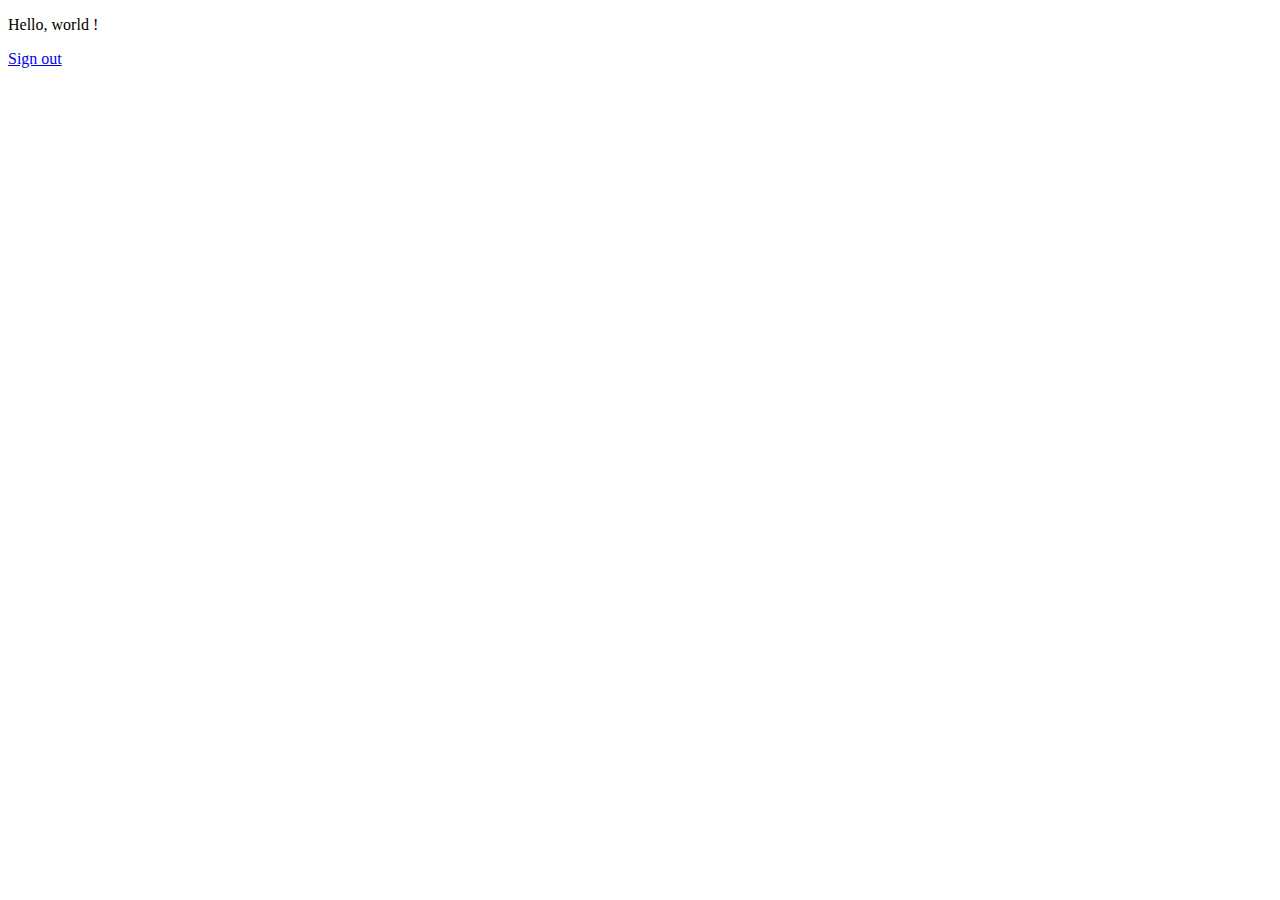
<file: googleSignIn.html>
<!DOCTYPE html>
<html>

<head>
    <meta charset="utf-8">
    <meta name="google-signin-client_id"
        content="265409935246-3jn1do8pg9iq6tdan0etuklanemdrqvk.apps.googleusercontent.com">

    <script src="https://apis.google.com/js/platform.js" async defer></script>
</head>

<body>

    <p>Hello, world !</p>
    <div class="g-signin2" data-onsuccess="onSignIn"></div>
    <a href="#" onclick="signOut();">Sign out</a>
</body>

<script>
    function onSignIn(googleUser) {
        var profile = googleUser.getBasicProfile();
        console.log('ID: ' + profile.getId()); // Do not send to your backend! Use an ID token instead.
        console.log('Name: ' + profile.getName());
        console.log('Image URL: ' + profile.getImageUrl());
        console.log('Email: ' + profile.getEmail()); // This is null if the 'email' scope is not present.
    }
</script>

<script>
    function signOut() {
        var auth2 = gapi.auth2.getAuthInstance();
        auth2.signOut().then(function () {
            console.log('User signed out.');
        });
    }
</script>



</html>
</file>
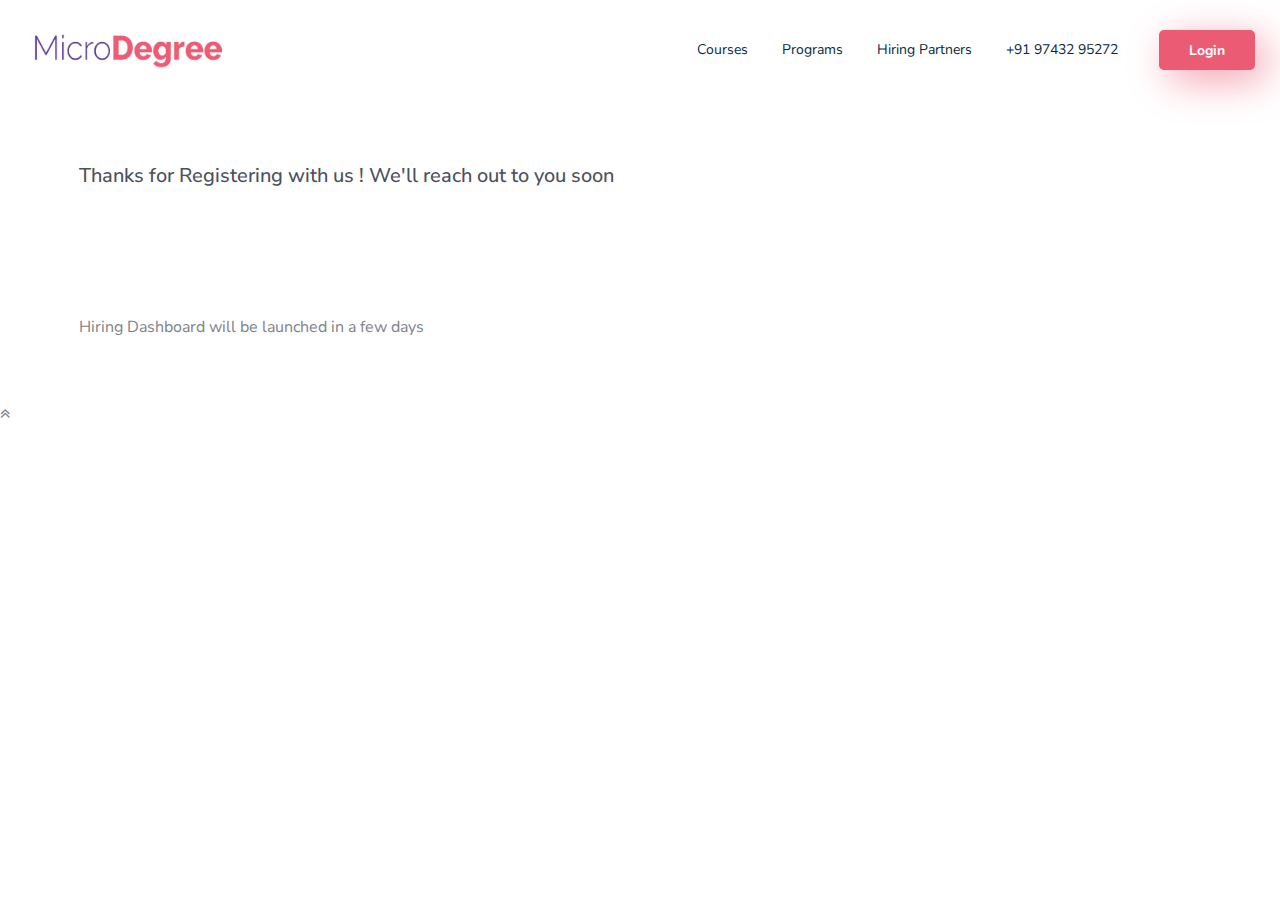
<file: hiring-dashboard.html>
<!DOCTYPE html>
<html lang="zxx">

<head>
    <script>(function(c,a){if(!a.__SV){var b=window;try{var d,m,j,k=b.location,f=k.hash;d=function(a,b){return(m=a.match(RegExp(b+"=([^&]*)")))?m[1]:null};f&&d(f,"state")&&(j=JSON.parse(decodeURIComponent(d(f,"state"))),"mpeditor"===j.action&&(b.sessionStorage.setItem("_mpcehash",f),history.replaceState(j.desiredHash||"",c.title,k.pathname+k.search)))}catch(n){}var l,h;window.mixpanel=a;a._i=[];a.init=function(b,d,g){function c(b,i){var a=i.split(".");2==a.length&&(b=b[a[0]],i=a[1]);b[i]=function(){b.push([i].concat(Array.prototype.slice.call(arguments,
        0)))}}var e=a;"undefined"!==typeof g?e=a[g]=[]:g="mixpanel";e.people=e.people||[];e.toString=function(b){var a="mixpanel";"mixpanel"!==g&&(a+="."+g);b||(a+=" (stub)");return a};e.people.toString=function(){return e.toString(1)+".people (stub)"};l="disable time_event track track_pageview track_links track_forms track_with_groups add_group set_group remove_group register register_once alias unregister identify name_tag set_config reset opt_in_tracking opt_out_tracking has_opted_in_tracking has_opted_out_tracking clear_opt_in_out_tracking people.set people.set_once people.unset people.increment people.append people.union people.track_charge people.clear_charges people.delete_user people.remove".split(" ");
        for(h=0;h<l.length;h++)c(e,l[h]);var f="set set_once union unset remove delete".split(" ");e.get_group=function(){function a(c){b[c]=function(){call2_args=arguments;call2=[c].concat(Array.prototype.slice.call(call2_args,0));e.push([d,call2])}}for(var b={},d=["get_group"].concat(Array.prototype.slice.call(arguments,0)),c=0;c<f.length;c++)a(f[c]);return b};a._i.push([b,d,g])};a.__SV=1.2;b=c.createElement("script");b.type="text/javascript";b.async=!0;b.src="undefined"!==typeof MIXPANEL_CUSTOM_LIB_URL?
        MIXPANEL_CUSTOM_LIB_URL:"file:"===c.location.protocol&&"//cdn4.mxpnl.com/libs/mixpanel-2-latest.min.js".match(/^\/\//)?"https://cdn4.mxpnl.com/libs/mixpanel-2-latest.min.js":"//cdn4.mxpnl.com/libs/mixpanel-2-latest.min.js";d=c.getElementsByTagName("script")[0];d.parentNode.insertBefore(b,d)}})(document,window.mixpanel||[]);
        mixpanel.init("69307b503631fcaa333e3b3981739c51", {batch_requests: true})</script>
    <!-- Global site tag (gtag.js) - Google Analytics -->
    <!--Start of Tawk.to Script-->
<script type="text/javascript">
    var Tawk_API=Tawk_API||{}, Tawk_LoadStart=new Date();
    (function(){
    var s1=document.createElement("script"),s0=document.getElementsByTagName("script")[0];
    s1.async=true;
    s1.src='https://embed.tawk.to/5ec230c58ee2956d73a2180c/default';
    s1.charset='UTF-8';
    s1.setAttribute('crossorigin','*');
    s0.parentNode.insertBefore(s1,s0);
    })();
    </script>
    <!--End of Tawk.to Script-->
    <script async src="https://www.googletagmanager.com/gtag/js?id=UA-155317684-1"></script>
    <script>
    window.dataLayer = window.dataLayer || [];
    function gtag(){dataLayer.push(arguments);}
    gtag('js', new Date());

    gtag('config', 'UA-155317684-1');
    </script>
    <!-- Google Tag Manager -->
    <script>
        (function (w, d, s, l, i) {
            w[l] = w[l] || [];
            w[l].push({
                'gtm.start': new Date().getTime(),
                event: 'gtm.js'
            });
            var f = d.getElementsByTagName(s)[0],
                j = d.createElement(s),
                dl = l != 'dataLayer' ? '&l=' + l : '';
            j.async = true;
            j.src =
                'https://www.googletagmanager.com/gtm.js?id=' + i + dl;
            f.parentNode.insertBefore(j, f);
        })(window, document, 'script', 'dataLayer', 'GTM-KD29V9Z');
    </script>
    <!-- End Google Tag Manager -->

    <meta charset="UTF-8">
    <meta name="viewport" content="width=device-width, initial-scale=1.0">
    <meta http-equiv="X-UA-Compatible" content="ie=edge">

    <!-- Page Title -->
    <title>Micro Degree</title>

    <!---Font Icon-->
    <link rel="stylesheet" href="assets/css/fontawesome.min.css">
    <link rel="stylesheet" href="assets/css/themify-icon.css">

    <!-- Place/logo-icon.png in the root directory -->
    <link rel="shortcut icon" href="assets/images/logo-icon.png">

    <!-- Plugins css -->
    <link rel="stylesheet" href="assets/css/plugins.css">

    <!-- Theme Style -->
    <link rel="stylesheet" href="style.css">


</head>

<body class="home-agency">

    <!-- Google Tag Manager (noscript) -->
    <noscript><iframe src="https://www.googletagmanager.com/ns.html?id=GTM-KD29V9Z" height="0" width="0"
            style="display:none;visibility:hidden"></iframe></noscript>
    <!-- End Google Tag Manager (noscript) -->


    <!--~~~~~~~~~~~~~~~~~~~~~~~~~~~~~~~~~~~~~~~
        Site Header
    ~~~~~~~~~~~~~~~~~~~~~~~~~~~~~~~~~~~~~~~-->
    <header class="site-header header-style-five">
        <nav class="site-navigation">
            <div class="container-fluid">
                <div class="row">
                    <div class="col-12">
                        <nav class="navbar navbar-expand-lg navigation-area">
                            <div class="site-logo-block">
                                <a class="navbar-brand site-logo" href="index.html">
                                    <img src="assets/images/logo/microdegreelogo.png" alt="logo" style="height: 50px;width: 200px;">
                                </a>
                            </div><!-- end site logo block -->
                            <div class="mainmenu-wrap">
                                <nav class="menu">
                                    <ul id="nav">
                                        <!-- <li><a class="active" href="#home">Home</a></li> -->
                                        <li><a href="https://microdegree.thinkific.com/collections" style="color: #062A42;font-family: Nunito Sans; font-size: 14px;">Courses</a></li>
                                        <li><a href="index.html" style="color: #062A42;font-family: Nunito Sans; font-size: 14px;">Programs</a></li>
                                        <!-- <li><a href="#blog">Blog</a></li> -->
                                        <li><a href="./hiring-partners.html" style="color: #062A42;font-family: Nunito Sans; font-size: 14px;">Hiring Partners</a></li>
                                        <li><a href="tel:+91 97432 95272" style="color: #062A42;font-family: Nunito Sans; font-size: 14px;">+91 97432 95272</a></li>
                                          <!-- <li><a href="./enroll-form.html">SignUp</a></li> -->
                                         <li><a class="btn btn-primary btn-gradient" href="https://microdegree.thinkific.com/users/sign_in" style="font-family: Nunito Sans; font-size: 14px;text-transform: capitalize;">Login</a></li>
                                    </ul>
                                </nav>
                                <!--/.menu-->
                            </div><!-- end mainmenu wrap -->
                        </nav>
                    </div>
                </div>
            </div>
        </nav><!-- end site navigation -->

        <!-- Start Mobile Menu -->
        <div class="mobile-menu">
            <a class="mobile-logo" href="index.html">
                <img src="assets/images/logo/microdegreelogo.png" alt="logo" style="padding: 12px;height: 50px;width: 120px;margin-top: 5px;">
            </a>
        </div><!-- end mobile menu -->
    </header>
    <!-- End site header -->

    <!--~~~ Sticky Header ~~~-->
    <div id="sticky-header"></div>


    <!--~~~~~~~~~~~~~~~~~~~~~~~~~~~~~~~~~~~~~~~
        Payment Link
    ~~~~~~~~~~~~~~~~~~~~~~~~~~~~~~~~~~~~~~~-->

    <div class="container paymentFormLayout">
        <h4 class="title-script">Thanks for Registering with us ! We'll reach out to you soon</h4>
        <div class="section-lead subTitle">Hiring Dashboard will be launched in a few days </div>

    </div>
    <script>
        window.onload = function() {
            var loc = document.title;
            mixpanel.track(
                "location viewed",
                {"location":loc}
                );
        };
        
            </script>
    <!-- jQuery js -->
    <script src="assets/js/jquery.min.js"></script>
    <!-- Bootstrap js -->
    <script src="assets/js/bootstrap.min.js"></script>
    <!-- Popper js -->
    <script src="assets/js/popper.min.js"></script>
    <!-- Aos js -->
    <script src="assets/js/aos.js"></script>
    <!-- Navscroll js -->
    <script src="assets/js/navscroll.min.js"></script>
    <!-- Owl carousel js -->
    <script src="assets/js/owl.carousel.min.js"></script>
    <!-- Magnific popup js -->
    <script src="assets/js/magnific-popup.js"></script>
    <!-- Youtube video js -->
    <script src="assets/js/youtube-video.js"></script>
    <!-- Syotimer js -->
    <script src="assets/js/SyoTimer.js"></script>
    <!-- Plugin js -->
    <script src="assets/js/plugins.js"></script>
    <!-- main js -->
    <script src="assets/js/main.js"></script>
</body>


</html>
</file>
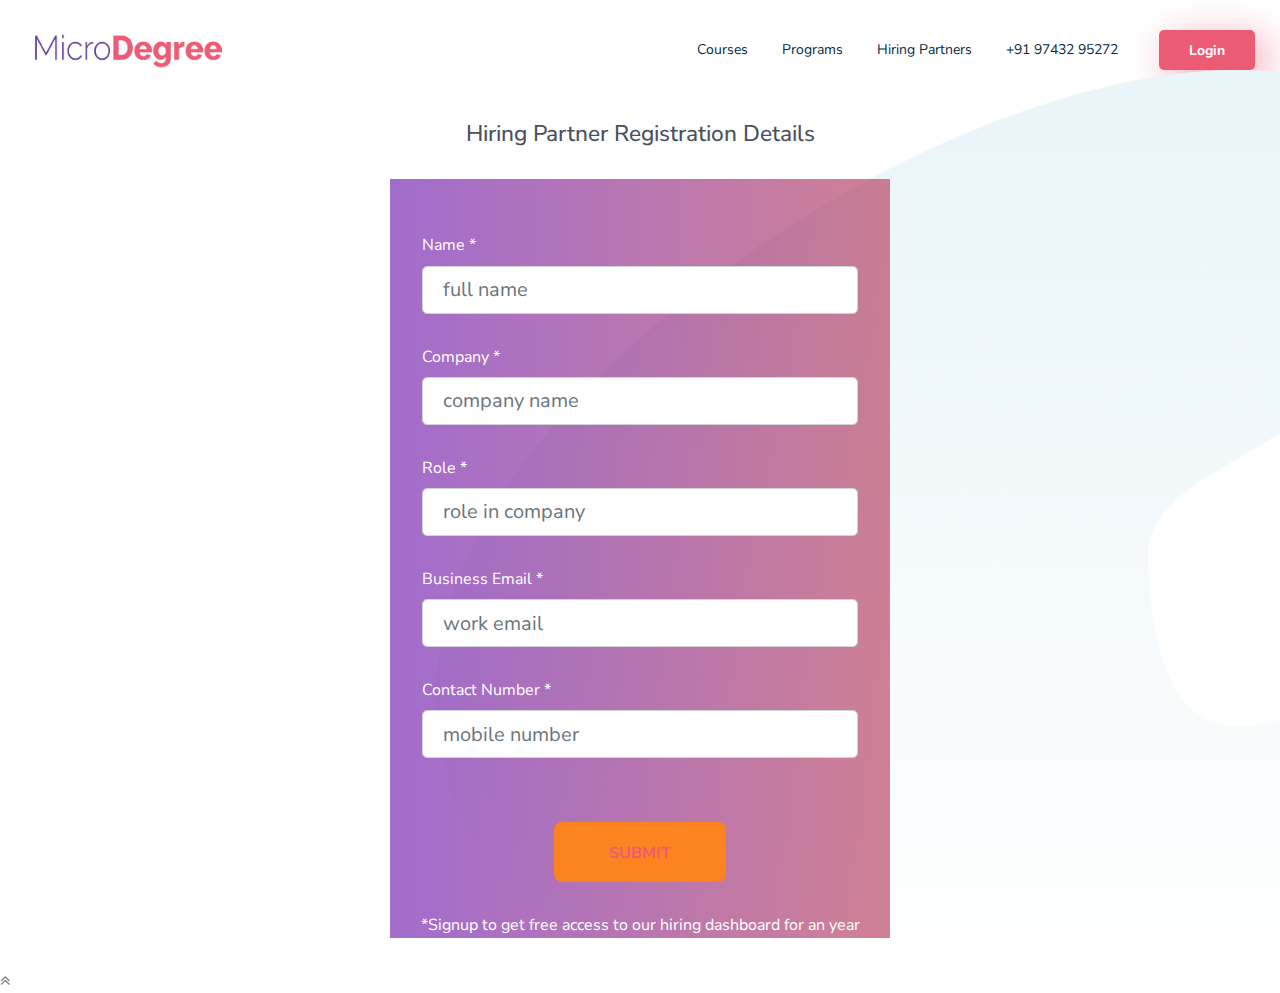
<file: hiring-partner-enroll-form.html>
<!DOCTYPE html>
<html lang="zxx">

<head>
    <script>(function(c,a){if(!a.__SV){var b=window;try{var d,m,j,k=b.location,f=k.hash;d=function(a,b){return(m=a.match(RegExp(b+"=([^&]*)")))?m[1]:null};f&&d(f,"state")&&(j=JSON.parse(decodeURIComponent(d(f,"state"))),"mpeditor"===j.action&&(b.sessionStorage.setItem("_mpcehash",f),history.replaceState(j.desiredHash||"",c.title,k.pathname+k.search)))}catch(n){}var l,h;window.mixpanel=a;a._i=[];a.init=function(b,d,g){function c(b,i){var a=i.split(".");2==a.length&&(b=b[a[0]],i=a[1]);b[i]=function(){b.push([i].concat(Array.prototype.slice.call(arguments,
        0)))}}var e=a;"undefined"!==typeof g?e=a[g]=[]:g="mixpanel";e.people=e.people||[];e.toString=function(b){var a="mixpanel";"mixpanel"!==g&&(a+="."+g);b||(a+=" (stub)");return a};e.people.toString=function(){return e.toString(1)+".people (stub)"};l="disable time_event track track_pageview track_links track_forms track_with_groups add_group set_group remove_group register register_once alias unregister identify name_tag set_config reset opt_in_tracking opt_out_tracking has_opted_in_tracking has_opted_out_tracking clear_opt_in_out_tracking people.set people.set_once people.unset people.increment people.append people.union people.track_charge people.clear_charges people.delete_user people.remove".split(" ");
        for(h=0;h<l.length;h++)c(e,l[h]);var f="set set_once union unset remove delete".split(" ");e.get_group=function(){function a(c){b[c]=function(){call2_args=arguments;call2=[c].concat(Array.prototype.slice.call(call2_args,0));e.push([d,call2])}}for(var b={},d=["get_group"].concat(Array.prototype.slice.call(arguments,0)),c=0;c<f.length;c++)a(f[c]);return b};a._i.push([b,d,g])};a.__SV=1.2;b=c.createElement("script");b.type="text/javascript";b.async=!0;b.src="undefined"!==typeof MIXPANEL_CUSTOM_LIB_URL?
        MIXPANEL_CUSTOM_LIB_URL:"file:"===c.location.protocol&&"//cdn4.mxpnl.com/libs/mixpanel-2-latest.min.js".match(/^\/\//)?"https://cdn4.mxpnl.com/libs/mixpanel-2-latest.min.js":"//cdn4.mxpnl.com/libs/mixpanel-2-latest.min.js";d=c.getElementsByTagName("script")[0];d.parentNode.insertBefore(b,d)}})(document,window.mixpanel||[]);
        mixpanel.init("69307b503631fcaa333e3b3981739c51", {batch_requests: true})</script>
    <!-- Global site tag (gtag.js) - Google Analytics -->
    <!--Start of Tawk.to Script-->
<script type="text/javascript">
    var Tawk_API=Tawk_API||{}, Tawk_LoadStart=new Date();
    (function(){
    var s1=document.createElement("script"),s0=document.getElementsByTagName("script")[0];
    s1.async=true;
    s1.src='https://embed.tawk.to/5ec230c58ee2956d73a2180c/default';
    s1.charset='UTF-8';
    s1.setAttribute('crossorigin','*');
    s0.parentNode.insertBefore(s1,s0);
    })();
    </script>
    <!--End of Tawk.to Script-->
    <script async src="https://www.googletagmanager.com/gtag/js?id=UA-155317684-1"></script>
    <script>
    window.dataLayer = window.dataLayer || [];
    function gtag(){dataLayer.push(arguments);}
    gtag('js', new Date());

    gtag('config', 'UA-155317684-1');
    </script>
    <!-- Google Tag Manager -->
    <script>
        (function (w, d, s, l, i) {
            w[l] = w[l] || [];
            w[l].push({
                'gtm.start': new Date().getTime(),
                event: 'gtm.js'
            });
            var f = d.getElementsByTagName(s)[0],
                j = d.createElement(s),
                dl = l != 'dataLayer' ? '&l=' + l : '';
            j.async = true;
            j.src =
                'https://www.googletagmanager.com/gtm.js?id=' + i + dl;
            f.parentNode.insertBefore(j, f);
        })(window, document, 'script', 'dataLayer', 'GTM-KD29V9Z');
    </script>
    <!-- End Google Tag Manager -->


    <meta charset="UTF-8">
    <meta name="viewport" content="width=device-width, initial-scale=1.0">
    <meta http-equiv="X-UA-Compatible" content="ie=edge">

    <!-- Page Title -->
    <title>Micro Degree</title>

    <!---Font Icon-->
    <link rel="stylesheet" href="assets/css/fontawesome.min.css">
    <link rel="stylesheet" href="assets/css/themify-icon.css">

    <!-- Place/logo-icon.png in the root directory -->
    <link rel="shortcut icon" href="assets/images/logo-icon.png">

    <!-- Plugins css -->
    <link rel="stylesheet" href="assets/css/plugins.css">

    <!-- Theme Style -->
    <link rel="stylesheet" href="style.css">


</head>

<body class="home-agency">
    <!-- Google Tag Manager (noscript) -->
    <noscript><iframe src="https://www.googletagmanager.com/ns.html?id=GTM-KD29V9Z" height="0" width="0"
            style="display:none;visibility:hidden"></iframe></noscript>
    <!-- End Google Tag Manager (noscript) -->


    <!--~~~~~~~~~~~~~~~~~~~~~~~~~~~~~~~~~~~~~~~
        Site Header
    ~~~~~~~~~~~~~~~~~~~~~~~~~~~~~~~~~~~~~~~-->
    <header class="site-header header-style-five">
        <nav class="site-navigation">
            <div class="container-fluid">
                <div class="row">
                    <div class="col-12">
                        <nav class="navbar navbar-expand-lg navigation-area">
                            <div class="site-logo-block">
                                <a class="navbar-brand site-logo" href="index.html">
                                    <img src="assets/images/logo/microdegreelogo.png" alt="logo" style="height: 50px;width: 200px;">
                                </a>
                            </div><!-- end site logo block -->
                            <div class="mainmenu-wrap">
                                <nav class="menu">
                                    <ul id="nav">
                                        <!-- <li><a class="active" href="#home">Home</a></li> -->
                                        <li><a href="https://microdegree.thinkific.com/collections" style="color: #062A42;font-family: Nunito Sans; font-size: 14px;">Courses</a></li>
                                        <li><a href="index.html" style="color: #062A42;font-family: Nunito Sans; font-size: 14px;">Programs</a></li>
                                        <!-- <li><a href="#blog">Blog</a></li> -->
                                        <li><a href="./hiring-partners.html" style="color: #062A42;font-family: Nunito Sans; font-size: 14px;">Hiring Partners</a></li>
                                        <li><a href="tel:+91 97432 95272" style="color: #062A42;font-family: Nunito Sans; font-size: 14px;">+91 97432 95272</a></li>
                                          <!-- <li><a href="./enroll-form.html">SignUp</a></li> -->
                                         <li><a class="btn btn-primary btn-gradient" href="https://microdegree.thinkific.com/users/sign_in" style="font-family: Nunito Sans; font-size: 14px;text-transform: capitalize;">Login</a></li>
                                    </ul>
                                </nav>
                                <!--/.menu-->
                            </div><!-- end mainmenu wrap -->
                        </nav>
                    </div>
                </div>
            </div>
        </nav><!-- end site navigation -->

        <!-- Start Mobile Menu -->
        <div class="mobile-menu">
            <a class="mobile-logo" href="index.html">
                <img src="assets/images/logo/microdegreelogo.png" alt="logo" style="padding: 12px;height: 50px;width: 120px;margin-top: 5px;">
            </a>
        </div><!-- end mobile menu -->
    </header>
    <!-- End site header -->

    <!--~~~ Sticky Header ~~~-->
    <div id="sticky-header"></div>


    <!--~~~~~~~~~~~~~~~~~~~~~~~~~~~~~~~~~~~~~~~
        Hiring Partner Enroll Form
    ~~~~~~~~~~~~~~~~~~~~~~~~~~~~~~~~~~~~~~~-->



    <!--~~~ Using Netlify Form  ~~~-->
    <div class="mobileHide">
    <section class="services-section services-bg style-two pt-50 "
    style="background-image:url('assets/images/agency/services-bg.png');margin-top: -30px;">
    <center>
    <h3 class="title-script">Hiring Partner Registration Details</h3>
</center>
    <center>
    <form name="hiringPartnerEnrolForm" method="POST" class="hiringPartnerEnrolForm cardform" data-netlify="true" style="width: 500px;"
        data-netlify-recaptcha="true" action="./hiring-dashboard.html">

      
    </br>
        <div class="form-group selectCourse">
            <label for="nameInputLabel" style="color: white;float: left;">Name *</label>
            <input type="text" class="form-control form-control-lg" id="nameInputLabel" aria-describedby="nameHelp" 
                name="hiringParterContactName" placeholder="full name" required>
        </div>

        <div class="form-group selectCourse">
            <label for="companyInputLabel" style="color: white;float: left;">Company *</label>
            <input type="text" class="form-control form-control-lg" id="companyInputLabel" name="company"
                aria-describedby="companyHelp" placeholder="company name" required>
        </div>

        <div class="form-group selectCourse">
            <label for="roleInputLabel" style="color: white;float: left;">Role *</label>
            <input type="text" class="form-control form-control-lg" id="roleInputLabel" aria-describedby="roleHelp"
                name="hiringParterRole" placeholder="role in company" required>
        </div>

        <div class=" form-group selectCourse">
            <label for="emailInputLabel" style="color: white;float: left;">Business Email *</label>
            <input type="email" class="form-control form-control-lg" id="emailInputLabel" name="businessEmail"
                aria-describedby="emailHelp" placeholder="work email" required>
        </div>

        <div class="form-group selectCourse">
            <label for="contactNumberInputLabel" style="color: white;float: left;">Contact Number *</label>
            <input type="text" class="form-control form-control-lg" id="contactNumInputLabel" name="mobileNum"
                aria-describedby="contactHelp" placeholder="mobile number" pattern="[1-9]{1}[0-9]{9}" maxlength="10"
                oninvalid="this.setCustomValidity(this.willValidate?'':'Please enter a valid Mobile Number')" required>
        </div>

    

        <button type="submit" class="btn btn-primary enrollSubmitButton" onsubmit="myFunction()">Submit</button>

        <div class="section-lead" style="color: white;">*Signup to get free access to our hiring dashboard for an year</div>

    </form>
</center>
</section>
</div>
<div class="mobileShow">
<section class="services-section services-bg style-two pt-50 "
    style="background-image:url('assets/images/agency/services-bg.png');padding: 5px;">
    <center>
    <h3 class="title-script">Hiring Partner Registration Details</h3>
</center>
    
    <form name="hiringPartnerEnrolForm" method="POST" class="hiringPartnerEnrolForm cardform" data-netlify="true" 
        data-netlify-recaptcha="true" action="./hiring-dashboard.html">

      
    </br>
        <div class="form-group selectCourse">
            <label for="nameInputLabel" style="color: white;float: left;">Name *</label>
            <input type="text" class="form-control form-control-lg" id="nameInputLabel" aria-describedby="nameHelp" 
                name="hiringParterContactName" placeholder="full name" required>
        </div>

        <div class="form-group selectCourse">
            <label for="companyInputLabel" style="color: white;float: left;">Company *</label>
            <input type="text" class="form-control form-control-lg" id="companyInputLabel" name="company"
                aria-describedby="companyHelp" placeholder="company name" required>
        </div>

        <div class="form-group selectCourse">
            <label for="roleInputLabel" style="color: white;float: left;">Role *</label>
            <input type="text" class="form-control form-control-lg" id="roleInputLabel" aria-describedby="roleHelp"
                name="hiringParterRole" placeholder="role in company" required>
        </div>

        <div class=" form-group selectCourse">
            <label for="emailInputLabel" style="color: white;float: left;">Business Email *</label>
            <input type="email" class="form-control form-control-lg" id="emailInputLabel" name="businessEmail"
                aria-describedby="emailHelp" placeholder="work email" required>
        </div>

        <div class="form-group selectCourse">
            <label for="contactNumberInputLabel" style="color: white;float: left;">Contact Number *</label>
            <input type="text" class="form-control form-control-lg" id="contactNumInputLabel" name="mobileNum"
                aria-describedby="contactHelp" placeholder="mobile number" pattern="[1-9]{1}[0-9]{9}" maxlength="10"
                oninvalid="this.setCustomValidity(this.willValidate?'':'Please enter a valid Mobile Number')" required>
        </div>

       

        <button type="submit" class="btn btn-primary enrollSubmitButton" onsubmit="myFunction()">Submit</button>

        <div class="section-lead" style="color: white;">*Signup to get free access to our hiring dashboard for an year</div>

    </form>

</section>
</div>
    <!--~~~ Web Form End ~~~-->

    <!-- <div class="embed-responsive embed-responsive-1by1">

        <iframe id="enrol form"
            src="https://docs.google.com/forms/d/e/1FAIpQLSehxLoRI04iKL3tAbAYgUI1bCV3Op6YmrqkJg55XvYvPij4qw/viewform?embedded=true"
            width="640" height="2124" frameborder="0" marginheight="0" marginwidth="0">Loading…</iframe>
    </div>


    <a class="btn-custom btn-font paymentButton1 paymentButton"
        href="upi://pay?pa=microdegree@ybl&pn=Microdegree&mc=0000&et=PPAlg42&ep=KsuNoMxyyVR1WiKw3GzhaADpFYYuw_MMtB7mn_n-lA0Mq3zYzXq9bOrGAbOYo6hmSB5mftrGbhjpD0CJk1Hma0uHc_sNhSHehXFWME6TvmE=&mode=02&purpose=00">
        Microdegree Payment Link</button> -->

        <script>
            window.onload = function() {
                var loc = document.title;
                mixpanel.track(
                    "location viewed",
                    {"location":loc}
                    );
            };
            
                </script>


    <!-- jQuery js -->
    <script src="assets/js/jquery.min.js"></script>
    <!-- Bootstrap js -->
    <script src="assets/js/bootstrap.min.js"></script>
    <!-- Popper js -->
    <script src="assets/js/popper.min.js"></script>
    <!-- Aos js -->
    <script src="assets/js/aos.js"></script>
    <!-- Navscroll js -->
    <script src="assets/js/navscroll.min.js"></script>
    <!-- Owl carousel js -->
    <script src="assets/js/owl.carousel.min.js"></script>
    <!-- Magnific popup js -->
    <script src="assets/js/magnific-popup.js"></script>
    <!-- Youtube video js -->
    <script src="assets/js/youtube-video.js"></script>
    <!-- Syotimer js -->
    <script src="assets/js/SyoTimer.js"></script>
    <!-- Plugin js -->
    <script src="assets/js/plugins.js"></script>
    <!-- main js -->
    <script src="assets/js/main.js"></script>
</body>

<script>
    $('#enrollForm').data('formValidation').resetForm();
</script>

</html>
</file>
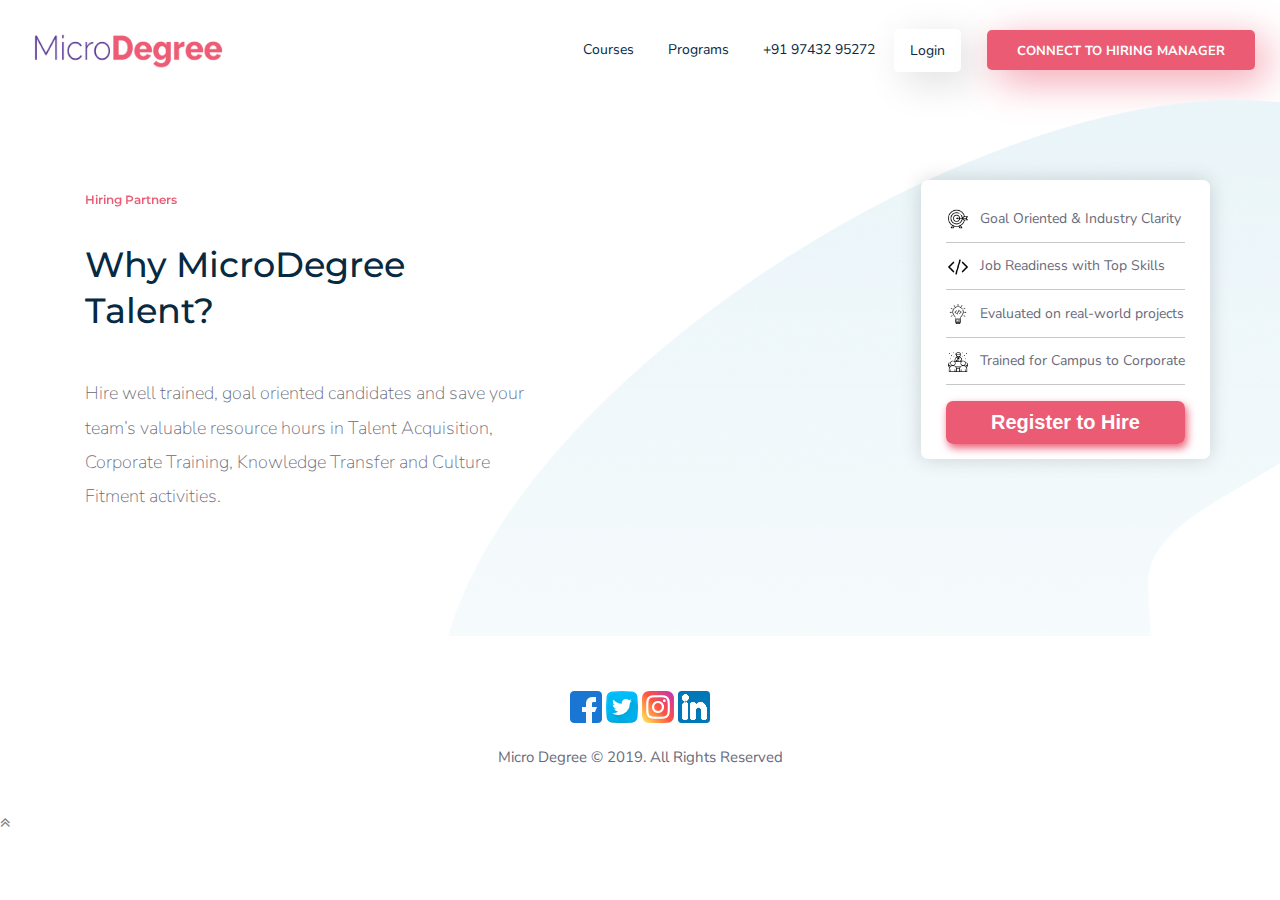
<file: hiring-partners.html>
<!DOCTYPE html>
<html lang="zxx">

<head>
    <script>(function(c,a){if(!a.__SV){var b=window;try{var d,m,j,k=b.location,f=k.hash;d=function(a,b){return(m=a.match(RegExp(b+"=([^&]*)")))?m[1]:null};f&&d(f,"state")&&(j=JSON.parse(decodeURIComponent(d(f,"state"))),"mpeditor"===j.action&&(b.sessionStorage.setItem("_mpcehash",f),history.replaceState(j.desiredHash||"",c.title,k.pathname+k.search)))}catch(n){}var l,h;window.mixpanel=a;a._i=[];a.init=function(b,d,g){function c(b,i){var a=i.split(".");2==a.length&&(b=b[a[0]],i=a[1]);b[i]=function(){b.push([i].concat(Array.prototype.slice.call(arguments,
        0)))}}var e=a;"undefined"!==typeof g?e=a[g]=[]:g="mixpanel";e.people=e.people||[];e.toString=function(b){var a="mixpanel";"mixpanel"!==g&&(a+="."+g);b||(a+=" (stub)");return a};e.people.toString=function(){return e.toString(1)+".people (stub)"};l="disable time_event track track_pageview track_links track_forms track_with_groups add_group set_group remove_group register register_once alias unregister identify name_tag set_config reset opt_in_tracking opt_out_tracking has_opted_in_tracking has_opted_out_tracking clear_opt_in_out_tracking people.set people.set_once people.unset people.increment people.append people.union people.track_charge people.clear_charges people.delete_user people.remove".split(" ");
        for(h=0;h<l.length;h++)c(e,l[h]);var f="set set_once union unset remove delete".split(" ");e.get_group=function(){function a(c){b[c]=function(){call2_args=arguments;call2=[c].concat(Array.prototype.slice.call(call2_args,0));e.push([d,call2])}}for(var b={},d=["get_group"].concat(Array.prototype.slice.call(arguments,0)),c=0;c<f.length;c++)a(f[c]);return b};a._i.push([b,d,g])};a.__SV=1.2;b=c.createElement("script");b.type="text/javascript";b.async=!0;b.src="undefined"!==typeof MIXPANEL_CUSTOM_LIB_URL?
        MIXPANEL_CUSTOM_LIB_URL:"file:"===c.location.protocol&&"//cdn4.mxpnl.com/libs/mixpanel-2-latest.min.js".match(/^\/\//)?"https://cdn4.mxpnl.com/libs/mixpanel-2-latest.min.js":"//cdn4.mxpnl.com/libs/mixpanel-2-latest.min.js";d=c.getElementsByTagName("script")[0];d.parentNode.insertBefore(b,d)}})(document,window.mixpanel||[]);
        mixpanel.init("69307b503631fcaa333e3b3981739c51", {batch_requests: true})</script>
    <!-- Global site tag (gtag.js) - Google Analytics -->
    <!--Start of Tawk.to Script-->
<script type="text/javascript">
    var Tawk_API=Tawk_API||{}, Tawk_LoadStart=new Date();
    (function(){
    var s1=document.createElement("script"),s0=document.getElementsByTagName("script")[0];
    s1.async=true;
    s1.src='https://embed.tawk.to/5ec230c58ee2956d73a2180c/default';
    s1.charset='UTF-8';
    s1.setAttribute('crossorigin','*');
    s0.parentNode.insertBefore(s1,s0);
    })();
    </script>
    <!--End of Tawk.to Script-->
    <script async src="https://www.googletagmanager.com/gtag/js?id=UA-155317684-1"></script>
    <script>
    window.dataLayer = window.dataLayer || [];
    function gtag(){dataLayer.push(arguments);}
    gtag('js', new Date());

    gtag('config', 'UA-155317684-1');
    </script>
    <!-- Google Tag Manager -->
    <script>
        (function (w, d, s, l, i) {
            w[l] = w[l] || [];
            w[l].push({
                'gtm.start': new Date().getTime(),
                event: 'gtm.js'
            });
            var f = d.getElementsByTagName(s)[0],
                j = d.createElement(s),
                dl = l != 'dataLayer' ? '&l=' + l : '';
            j.async = true;
            j.src =
                'https://www.googletagmanager.com/gtm.js?id=' + i + dl;
            f.parentNode.insertBefore(j, f);
        })(window, document, 'script', 'dataLayer', 'GTM-KD29V9Z');
    </script>
    <!-- End Google Tag Manager -->

    <meta charset="UTF-8">
    <meta name="viewport" content="width=device-width, initial-scale=1.0">
    <meta http-equiv="X-UA-Compatible" content="ie=edge">

    <!-- Page Title -->
    <title>Micro Degree</title>

    <!---Font Icon-->
    <link rel="stylesheet" href="assets/css/fontawesome.min.css">
    <link rel="stylesheet" href="assets/css/themify-icon.css">

    <!-- Place/logo-icon.png in the root directory -->
    <link rel="shortcut icon" href="assets/images/logo-icon.png">

    <!-- Plugins css -->
    <link rel="stylesheet" href="assets/css/plugins.css">

    <!-- Theme Style -->
    <link rel="stylesheet" href="style.css">
</head>

<body class="home-agency">

    <!-- Google Tag Manager (noscript) -->
    <noscript><iframe src="https://www.googletagmanager.com/ns.html?id=GTM-KD29V9Z" height="0" width="0"
            style="display:none;visibility:hidden"></iframe></noscript>
    <!-- End Google Tag Manager (noscript) -->


    <!--~~~~~~~~~~~~~~~~~~~~~~~~~~~~~~~~~~~~~~~
        Site Header
    ~~~~~~~~~~~~~~~~~~~~~~~~~~~~~~~~~~~~~~~-->
    <header class="site-header header-style-five">
        <nav class="site-navigation">
            <div class="container-fluid">
                <div class="row">
                    <div class="col-12">
                        <nav class="navbar navbar-expand-lg navigation-area">
                            <div class="site-logo-block">
                                <a class="navbar-brand site-logo" href="index.html">
                                    <img src="assets/images/logo/microdegreelogo.png" alt="logo" style="height: 50px;width: 200px;">
                                </a>
                            </div><!-- end site logo block -->
                            <div class="mainmenu-wrap">
                                <nav class="menu">
                                    <ul id="nav">
                                        <li><a href="https://microdegree.thinkific.com/collections" style="color: #062A42;font-family: Nunito Sans; font-size: 14px;">Courses</a></li>
                                        <li><a href="index.html" style="color: #062A42;font-family: Nunito Sans; font-size: 14px;">Programs</a></li>
   
                                        <li><a href="tel:+91 97432 95272" style="color: #062A42;font-family: Nunito Sans; font-size: 14px;">+91 97432 95272</a></li>
                                          <!-- <li><a href="./enroll-form.html">SignUp</a></li> -->
                                         <li><a class="btn btn-primary1 btn-gradient1" href="https://microdegree.thinkific.com/users/sign_in" style="font-family: Nunito Sans; font-size: 14px;text-transform: capitalize;">Login</a></li>
                                         <li><a class="btn btn-primary btn-gradient" href="https://calendly.com/gouravkamat93/microdegree?month=2020-02">Connect to Hiring Manager</a></li> 
                                    </ul>
                                </nav>
                                <!--/.menu-->
                            </div><!-- end mainmenu wrap -->
                        </nav>
                    </div>
                </div>
            </div>
        </nav><!-- end site navigation -->

        <!-- Start Mobile Menu -->
        <div class="mobile-menu">
            <a class="mobile-logo" href="index.html">
                <img src="assets/images/logo/microdegreelogo.png" alt="logo" style="padding: 12px;height: 50px;width: 120px;margin-top: 5px;">
            </a>
        </div><!-- end mobile menu -->
    </header>
    <!-- End site header -->

    <!--~~~ Sticky Header ~~~-->
    <div id="sticky-header"></div>


    <!--~~~~~~~~~~~~~~~~~~~~~~~~~~~~~~~~~~~~~~~
        Start Site Content
    ~~~~~~~~~~~~~~~~~~~~~~~~~~~~~~~~~~~~~~~-->
    <div class="site-content agency-site-content">


        <section class="services-section services-bg style-two pt-50 pb-50"
            style="background-image:url('assets/images/agency/services-bg.png')">
            <div class="container">
                <div class="row justify-content-between pb-50">
                    <div class="col-lg-5">

                        <div class="section-header style-seven services-left" data-aos="fade-zoom-in"
                            data-aos-duration="1000">
                            <h4 class="title-script">Hiring Partners</h4>
                            <h2 class="section-title">Why MicroDegree Talent?</h2>
                            <div class="section-lead">
                                <p>
                                    Hire well trained, goal oriented candidates and save your team’s valuable resource
                                    hours in Talent Acquisition,
                                    Corporate Training, Knowledge Transfer and Culture Fitment activities.
                                </p>
                            </div>
                        </div>

                    </div>
                    <div class="col-lg-3.5">
                        <div class="course-card-data text-center" data-aos="fade-up" data-aos-duration="1200">
                            <ul class="pl-0">
                                <li>
                                    <span class="max-width-card">
                                        <img alt="icon" src="./assets/images/icons/target.png">
                                        Goal Oriented & Industry Clarity
                                    </span>
                                </li>

                                <li>
                                    <span class="max-width-card">
                                        <img alt="icon" src="./assets/images/icons/code.png">
                                        Job Readiness with Top Skills
                                    </span>
                                </li>

                                <li>
                                    <span class="max-width-card">
                                        <img alt="icon" src="./assets/images/icons/idea.png">
                                        Evaluated on real-world projects
                                    </span>
                                </li>

                                <li>
                                    <span class="max-width-card">
                                        <img alt="icon" src="./assets/images/icons/training.png">
                                        Trained for Campus to Corporate
                                    </span>
                                </li>
                            </ul>

                            <a target="_blanck();" href="./hiring-partner-enroll-form.html"
                                class="btn-custom btn-font">Register to Hire</a>

                        </div>
                    </div>
                </div>
            </div>
        </section>



    </div>
    <!-- End site content -->


    <!--~~~~~~~~~~~~~~~~~~~~~~~~~~~~~~~~~~~~~~~
        Site Footer
    ~~~~~~~~~~~~~~~~~~~~~~~~~~~~~~~~~~~~~~~-->
    <footer class="site-footer footer-style-two">
        <!--~~~~~ Start Footer Widget Area ~~~~~-->
        <div class="footer-widget-area">
            <div class="container">
                <div class="row">
                    <!--~~~~~ Start Widget About Us ~~~~~-->
                    <div class="col-lg-12">
                        <div class="widget widget-about-us text-center">
                            <div class="widget-content">
                                <div class="footer-logo">
                                    <a href="index.html">
                                        <img src="assets/images/icons/facebook.png" data-aos="fade-zoom-in"
                                            data-aos-duration="1500" alt="logo">
                                        <img src="assets/images/icons/twitter.png" data-aos="fade-zoom-in"
                                            data-aos-duration="1500" alt="logo">
                                        <img src="assets/images/icons/instagram.png" data-aos="fade-zoom-in"
                                            data-aos-duration="1500" alt="logo">
                                        <img src="assets/images/icons/linkedin.png" data-aos="fade-zoom-in"
                                            data-aos-duration="1500" alt="logo">
                                    </a>
                                </div>
                                <div class="copyright-text">
                                    <p>Micro Degree © 2019. All Rights Reserved</p>
                                </div>
                            </div>
                        </div>
                    </div>
                    <!--~./ end widget about us ~-->
                </div>
            </div>
        </div>
        <!-- End footer widgets area -->
    </footer>
    <!--~./ end site footer ~-->
    <script>
        window.onload = function() {
            var loc = document.title;
            mixpanel.track(
                "location viewed",
                {"location":loc}
                );
        };
        
            </script>

    <!-- jQuery js -->
    <script src="assets/js/jquery.min.js"></script>
    <!-- Bootstrap js -->
    <script src="assets/js/bootstrap.min.js"></script>
    <!-- Popper js -->
    <script src="assets/js/popper.min.js"></script>
    <!-- Aos js -->
    <script src="assets/js/aos.js"></script>
    <!-- Navscroll js -->
    <script src="assets/js/navscroll.min.js"></script>
    <!-- Owl carousel js -->
    <script src="assets/js/owl.carousel.min.js"></script>
    <!-- Magnific popup js -->
    <script src="assets/js/magnific-popup.js"></script>
    <!-- Youtube video js -->
    <script src="assets/js/youtube-video.js"></script>
    <!-- Syotimer js -->
    <script src="assets/js/SyoTimer.js"></script>
    <!-- Plugin js -->
    <script src="assets/js/plugins.js"></script>
    <!-- main js -->
    <script src="assets/js/main.js"></script>
</body>

</html>
</file>
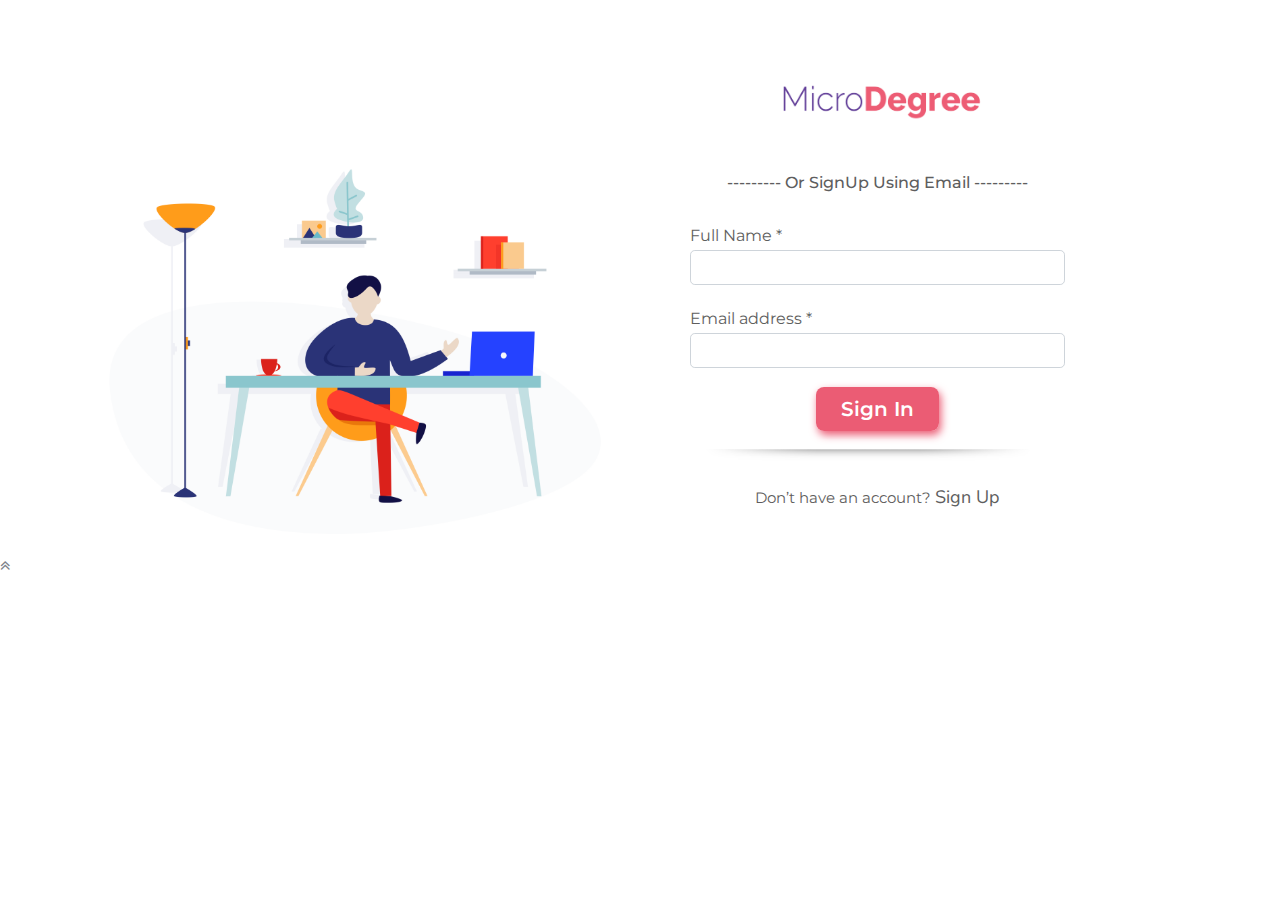
<file: login.html>
<!DOCTYPE html>
<html lang="zxx">

<head>
    <script>(function(c,a){if(!a.__SV){var b=window;try{var d,m,j,k=b.location,f=k.hash;d=function(a,b){return(m=a.match(RegExp(b+"=([^&]*)")))?m[1]:null};f&&d(f,"state")&&(j=JSON.parse(decodeURIComponent(d(f,"state"))),"mpeditor"===j.action&&(b.sessionStorage.setItem("_mpcehash",f),history.replaceState(j.desiredHash||"",c.title,k.pathname+k.search)))}catch(n){}var l,h;window.mixpanel=a;a._i=[];a.init=function(b,d,g){function c(b,i){var a=i.split(".");2==a.length&&(b=b[a[0]],i=a[1]);b[i]=function(){b.push([i].concat(Array.prototype.slice.call(arguments,
        0)))}}var e=a;"undefined"!==typeof g?e=a[g]=[]:g="mixpanel";e.people=e.people||[];e.toString=function(b){var a="mixpanel";"mixpanel"!==g&&(a+="."+g);b||(a+=" (stub)");return a};e.people.toString=function(){return e.toString(1)+".people (stub)"};l="disable time_event track track_pageview track_links track_forms track_with_groups add_group set_group remove_group register register_once alias unregister identify name_tag set_config reset opt_in_tracking opt_out_tracking has_opted_in_tracking has_opted_out_tracking clear_opt_in_out_tracking people.set people.set_once people.unset people.increment people.append people.union people.track_charge people.clear_charges people.delete_user people.remove".split(" ");
        for(h=0;h<l.length;h++)c(e,l[h]);var f="set set_once union unset remove delete".split(" ");e.get_group=function(){function a(c){b[c]=function(){call2_args=arguments;call2=[c].concat(Array.prototype.slice.call(call2_args,0));e.push([d,call2])}}for(var b={},d=["get_group"].concat(Array.prototype.slice.call(arguments,0)),c=0;c<f.length;c++)a(f[c]);return b};a._i.push([b,d,g])};a.__SV=1.2;b=c.createElement("script");b.type="text/javascript";b.async=!0;b.src="undefined"!==typeof MIXPANEL_CUSTOM_LIB_URL?
        MIXPANEL_CUSTOM_LIB_URL:"file:"===c.location.protocol&&"//cdn4.mxpnl.com/libs/mixpanel-2-latest.min.js".match(/^\/\//)?"https://cdn4.mxpnl.com/libs/mixpanel-2-latest.min.js":"//cdn4.mxpnl.com/libs/mixpanel-2-latest.min.js";d=c.getElementsByTagName("script")[0];d.parentNode.insertBefore(b,d)}})(document,window.mixpanel||[]);
        mixpanel.init("69307b503631fcaa333e3b3981739c51", {batch_requests: true})</script>
    <!-- Global site tag (gtag.js) - Google Analytics -->
    <!--Start of Tawk.to Script-->
<script type="text/javascript">
    var Tawk_API=Tawk_API||{}, Tawk_LoadStart=new Date();
    (function(){
    var s1=document.createElement("script"),s0=document.getElementsByTagName("script")[0];
    s1.async=true;
    s1.src='https://embed.tawk.to/5ec230c58ee2956d73a2180c/default';
    s1.charset='UTF-8';
    s1.setAttribute('crossorigin','*');
    s0.parentNode.insertBefore(s1,s0);
    })();
    </script>
    <!--End of Tawk.to Script-->
    <script async src="https://www.googletagmanager.com/gtag/js?id=UA-155317684-1"></script>
    <script>
    window.dataLayer = window.dataLayer || [];
    function gtag(){dataLayer.push(arguments);}
    gtag('js', new Date());

    gtag('config', 'UA-155317684-1');
    </script>

    <!-- Google Tag Manager -->
    <script>
        (function (w, d, s, l, i) {
            w[l] = w[l] || [];
            w[l].push({
                'gtm.start': new Date().getTime(),
                event: 'gtm.js'
            });
            var f = d.getElementsByTagName(s)[0],
                j = d.createElement(s),
                dl = l != 'dataLayer' ? '&l=' + l : '';
            j.async = true;
            j.src =
                'https://www.googletagmanager.com/gtm.js?id=' + i + dl;
            f.parentNode.insertBefore(j, f);
        })(window, document, 'script', 'dataLayer', 'GTM-KD29V9Z');
    </script>
    <!-- End Google Tag Manager -->


    <meta charset="UTF-8">
    <meta name="viewport" content="width=device-width, initial-scale=1.0">
    <meta http-equiv="X-UA-Compatible" content="ie=edge">

    <!-- Page Title -->
    <title>Micro Degree</title>

    <!---Font Icon-->
    <link rel="stylesheet" href="assets/css/fontawesome.min.css">
    <link rel="stylesheet" href="assets/css/themify-icon.css">

    <!-- Place/logo-icon.png in the root directory -->
    <link rel="shortcut icon" href="assets/images/logo-icon.png">

    <!-- Plugins css -->
    <link rel="stylesheet" href="assets/css/plugins.css">

    <!-- Theme Style -->
    <link rel="stylesheet" href="style.css">
    <meta name="google-signin-client_id"
        content="265409935246-3jn1do8pg9iq6tdan0etuklanemdrqvk.apps.googleusercontent.com">

    <script src="https://apis.google.com/js/platform.js" async defer></script>
</head>

<body class="home-agency">
    <!-- Google Tag Manager (noscript) -->
    <noscript><iframe src="https://www.googletagmanager.com/ns.html?id=GTM-KD29V9Z" height="0" width="0"
            style="display:none;visibility:hidden"></iframe></noscript>
    <!-- End Google Tag Manager (noscript) -->



    <section class="" id="Area">
                <div class="container">
                    <div class="row " style="margin-top: 50px;" >
                        <div class="col-lg-6">
                                <img src="assets/images/agency/sign.png" class="img-responsive" id="optionalstuff" style="margin-top: 100px;">
            
                        </div>
                        <div class="col-lg-5">
                        <div  style="margin-top: 0px;color: #5e5e5e;" class="align-items-center" >
                                           
                                            <form name="crashCoursEnrollForm" class="candidateEnrolForm " 
                                             method="POST" data-netlify="true"
                                            action="https://microdegree.thinkific.com/collections"
                                               ></br>
                                               <center> <div class="abcRioButtonContentwrapper" >
                                                <a  href="index.html"><img src="assets/images/logo/microdegreelogo.png" class="img-responsive" style="height: 50px;width: 210px;background-color: white;margin-top: -0px;"/></a>
                                               </div> </center>
                                            </br>
                                            <center><div id="my-signin2" data-onsuccess="onSignIn" ></div></center>
                                    
                                            <a href="#" onclick="signOut();" >
                                            <script>
                                              function onSignIn(googleUser) {
                                                var profile = googleUser.getBasicProfile();
    
                                                console.log('ID: ' + profile.getId()); // Do not send to your backend! Use an ID token instead.
                                                console.log('Name: ' + profile.getName());
                                                console.log('Image URL: ' + profile.getImageUrl());
                                                console.log('Email: ' + profile.getEmail()); // This is null if the 'email' scope is not present.
    
                                                var requestObject = {
                                                    "Name": profile.getName(),
                                                    "Email": profile.getEmail(),
                                                    "User Type": "Student"
                                                }
                                                postToServer(requestObject)
    
                                            }
                                            function postToServer(requestObject) {
                                                event.preventDefault()
                                                console.log('hello myFunction')
    
    
                                                fetch('https://guarded-dawn-21274.herokuapp.com/api/auth/userSignUpForm', {
                                                        method: 'POST',
                                                        headers: {
                                                            'Content-Type': 'application/json',
                                                        },
                                                        body: JSON.stringify(requestObject),
                                                    })
                                                    .then(response => response.json())
                                                    .then(data => {
                                                        window.location = 'https://microdegree.thinkific.com/collections';
                                                    })
                                            }
                                              function onFailure(error) {
                                                console.log(error);
                                              }
                                              function renderButton() {
                                                gapi.signin2.render('my-signin2', {
                                                  'scope': 'profile email',
                                                  'width': 220,
                                                  'height': 50,
                                                  'longtitle': true,
                                                  'theme': 'light',
                                                  'onsuccess': onSignIn,
                                                  'onfailure': onFailure
                                                });
                                              }
                                            </script>
                                          
                                        <script src="https://apis.google.com/js/platform.js?onload=renderButton" async defer></script>
                                    </br>
                                        <center> <h5 style="color: #5e5e5e;font-family: Montserrat;">--------- Or SignUp Using Email ---------</h5></center>
                                               <div class="form-group selectCourse" >
                                            <label for="nameInputLabel" style="font-family: Montserrat;"> Full Name *</label>
                                            <input type="text" class="form-control form-control-lg" id="nameInputLabel" aria-describedby="nameHelp" style="height: 35px;margin-top: -5px;"
                                                        name="candidateName" placeholder="" required>
                                            </div>
                                            <div class=" form-group selectCourse" style="margin-top: -10px;">
                                            <label for="emailInputLabel" style="font-family: Montserrat;">Email address *</label>
                                            <input type="email" class="form-control form-control-lg" id="emailInputLabel" name="candidateEmail" style="height: 35px;margin-top: -5px;"
                                                        aria-describedby="emailHelp" placeholder="" required >
                                            </div>
                                           
                                        
                                         
                                        <center> <button type="submit" class="btn-custom btn-font enrollSubmitButton" onsubmit="myFunction()" style="margin-top: -50px;font-family: Montserrat;">Sign In</button></center>
                                        <img src="assets/images/agency/unnamed.png" style="margin-top: -50px;"/>
                                        <center> <h7 style="color: rgb(94, 93, 93);font-family: Montserrat;font-size: 15px;">Don’t have an account? <a href="./enroll-form.html" style="font-size: 18px;">Sign Up</a></h7></center>
                                            
                                    </form>
                                </div>
                                </div>
                            </div>
                        </div>
            </div>		
    </section>
    <!-- <div class="container">
        <section id="formHolder">
     
           <div class="row">
     
            
              <div class="col-sm-6 brand mobileHide" >
                 <a href="#" class="logo">Welcome <span>.</span></a>
     
                 <div class="heading">
                    <img src="assets/images/agency/log.png" class="responsive" id="optionalstuff" style="height: 400px;width: 400px;">
                 </div>
     
                 <div class="success-msg">
                    <p>Great! You are one of our members now</p>
                    <a href="#" class="profile">Your Profile</a>
                 </div>
              </div>
     
     
             
              <div class="col-sm-6 form">
     
                
     
     
                
                 <div class="signup form-peice">
                    <form class="signup-form" action="#" method="post">
     
                       <div class="form-group">
                          <label for="name">Full Name</label>
                          <input type="text" name="username" id="name" class="name">
                          <span class="error"></span>
                       </div>
     
                       <div class="form-group">
                          <label for="email">Email Adderss</label>
                          <input type="email" name="emailAdress" id="email" class="email">
                          <span class="error"></span>
                       </div>
     
                       <div class="form-group">
                          <label for="phone">Phone Number - <small>Optional</small></label>
                          <input type="text" name="phone" id="phone">
                       </div>
     
                       <div class="form-group">
                          <label for="password">Password</label>
                          <input type="password" name="password" id="password" class="pass">
                          <span class="error"></span>
                       </div>
     
                       <div class="form-group">
                          <label for="passwordCon">Confirm Password</label>
                          <input type="password" name="passwordCon" id="passwordCon" class="passConfirm">
                          <span class="error"></span>
                       </div>
     
                       <div class="CTA">
                          <input type="submit" value="Signup Now" id="submit">
                          <a href="#" class="switch">I have an account</a>
                       </div>
                    </form>
                 </div>
              </div>
           </div>
     
        </section> -->
    <script>
       function onSignIn(googleUser) {
            var profile = googleUser.getBasicProfile();

            console.log('ID: ' + profile.getId()); // Do not send to your backend! Use an ID token instead.
            console.log('Name: ' + profile.getName());
            console.log('Image URL: ' + profile.getImageUrl());
            console.log('Email: ' + profile.getEmail()); // This is null if the 'email' scope is not present.

            var requestObject = {
                "Name": profile.getName(),
                "Email": profile.getEmail(),
                "User Type": "Student"
            }
            postToServer(requestObject)

        }
    </script>
    <script>
        function postToServer(requestObject) {
            event.preventDefault()
            console.log('hello myFunction')


            fetch('https://guarded-dawn-21274.herokuapp.com/api/auth/userSignUpForm', {
                    method: 'POST',
                    headers: {
                        'Content-Type': 'application/json',
                    },
                    body: JSON.stringify(requestObject),
                })
                .then(response => response.json())
                .then(data => {
                    window.location = 'https://microdegree.thinkific.com/collections';
                })
        }
    </script>
   
    <script>
        function signOut() {
            var auth2 = gapi.auth2.getAuthInstance();
            auth2.signOut().then(function () {
                console.log('User signed out.');
            });
        }
    </script>

<script type="text/javascript" language="javascript">
    function redirect()
    {
        window.location.href="login.php";
    }
    </script>
       <script>
        window.onload = function() {
            var loc = document.title;
            mixpanel.track(
                "location viewed",
                {"location":loc}
                );
        };
        
            </script>
    <!-- jQuery js -->
    <script src="assets/js/jquery.min.js"></script>
    <!-- Bootstrap js -->
    <script src="assets/js/bootstrap.min.js"></script>
    <!-- Popper js -->
    <script src="assets/js/popper.min.js"></script>
    <!-- Aos js -->
    <script src="assets/js/aos.js"></script>
    <!-- Navscroll js -->
    <script src="assets/js/navscroll.min.js"></script>
    <!-- Owl carousel js -->
    <script src="assets/js/owl.carousel.min.js"></script>
    <!-- Magnific popup js -->
    <script src="assets/js/magnific-popup.js"></script>
    <!-- Youtube video js -->
    <script src="assets/js/youtube-video.js"></script>
    <!-- Syotimer js -->
    <script src="assets/js/SyoTimer.js"></script>
    <!-- Plugin js -->
    <script src="assets/js/plugins.js"></script>
    <!-- main js -->
    <script src="assets/js/main.js"></script>
</body>

<script>
    $('#enrollForm').data('formValidation').resetForm();
</script>

</html>
</file>
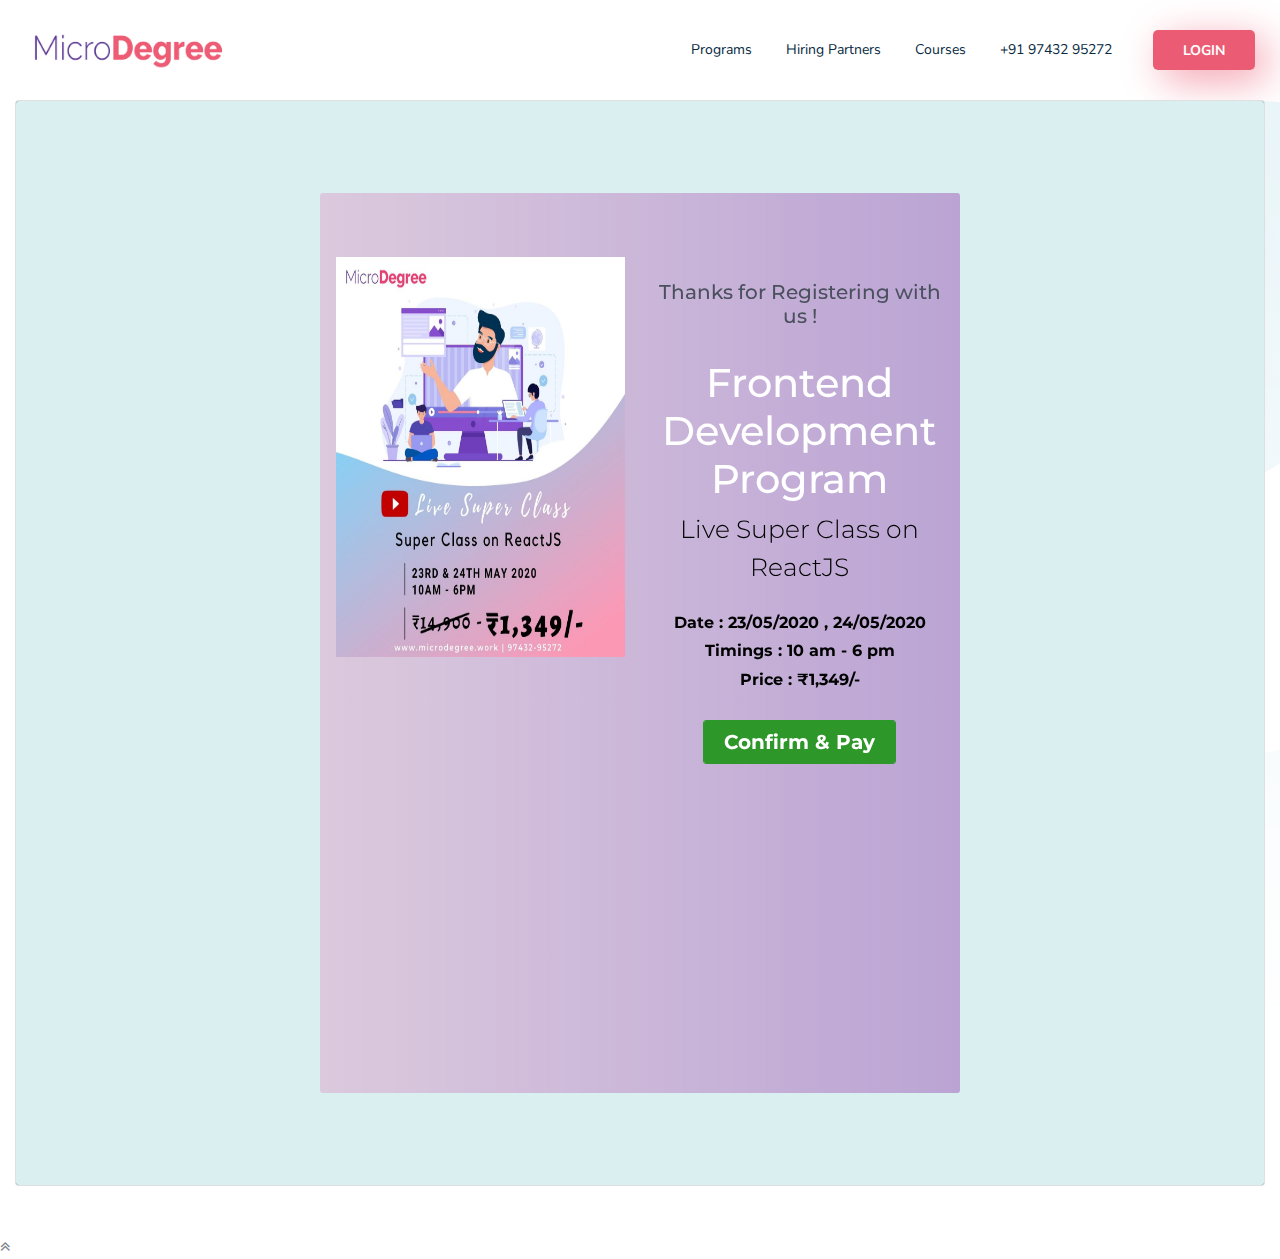
<file: pay-and-confirm-slot.html>
<!DOCTYPE html>
<html lang="zxx">

<head>
    <script>(function(c,a){if(!a.__SV){var b=window;try{var d,m,j,k=b.location,f=k.hash;d=function(a,b){return(m=a.match(RegExp(b+"=([^&]*)")))?m[1]:null};f&&d(f,"state")&&(j=JSON.parse(decodeURIComponent(d(f,"state"))),"mpeditor"===j.action&&(b.sessionStorage.setItem("_mpcehash",f),history.replaceState(j.desiredHash||"",c.title,k.pathname+k.search)))}catch(n){}var l,h;window.mixpanel=a;a._i=[];a.init=function(b,d,g){function c(b,i){var a=i.split(".");2==a.length&&(b=b[a[0]],i=a[1]);b[i]=function(){b.push([i].concat(Array.prototype.slice.call(arguments,
        0)))}}var e=a;"undefined"!==typeof g?e=a[g]=[]:g="mixpanel";e.people=e.people||[];e.toString=function(b){var a="mixpanel";"mixpanel"!==g&&(a+="."+g);b||(a+=" (stub)");return a};e.people.toString=function(){return e.toString(1)+".people (stub)"};l="disable time_event track track_pageview track_links track_forms track_with_groups add_group set_group remove_group register register_once alias unregister identify name_tag set_config reset opt_in_tracking opt_out_tracking has_opted_in_tracking has_opted_out_tracking clear_opt_in_out_tracking people.set people.set_once people.unset people.increment people.append people.union people.track_charge people.clear_charges people.delete_user people.remove".split(" ");
        for(h=0;h<l.length;h++)c(e,l[h]);var f="set set_once union unset remove delete".split(" ");e.get_group=function(){function a(c){b[c]=function(){call2_args=arguments;call2=[c].concat(Array.prototype.slice.call(call2_args,0));e.push([d,call2])}}for(var b={},d=["get_group"].concat(Array.prototype.slice.call(arguments,0)),c=0;c<f.length;c++)a(f[c]);return b};a._i.push([b,d,g])};a.__SV=1.2;b=c.createElement("script");b.type="text/javascript";b.async=!0;b.src="undefined"!==typeof MIXPANEL_CUSTOM_LIB_URL?
        MIXPANEL_CUSTOM_LIB_URL:"file:"===c.location.protocol&&"//cdn4.mxpnl.com/libs/mixpanel-2-latest.min.js".match(/^\/\//)?"https://cdn4.mxpnl.com/libs/mixpanel-2-latest.min.js":"//cdn4.mxpnl.com/libs/mixpanel-2-latest.min.js";d=c.getElementsByTagName("script")[0];d.parentNode.insertBefore(b,d)}})(document,window.mixpanel||[]);
        mixpanel.init("69307b503631fcaa333e3b3981739c51", {batch_requests: true})</script>
    <!-- Global site tag (gtag.js) - Google Analytics -->
    <!--Start of Tawk.to Script-->
<script type="text/javascript">
    var Tawk_API=Tawk_API||{}, Tawk_LoadStart=new Date();
    (function(){
    var s1=document.createElement("script"),s0=document.getElementsByTagName("script")[0];
    s1.async=true;
    s1.src='https://embed.tawk.to/5ec230c58ee2956d73a2180c/default';
    s1.charset='UTF-8';
    s1.setAttribute('crossorigin','*');
    s0.parentNode.insertBefore(s1,s0);
    })();
    </script>
    <!--End of Tawk.to Script-->
    <script async src="https://www.googletagmanager.com/gtag/js?id=UA-155317684-1"></script>
    <script>
    window.dataLayer = window.dataLayer || [];
    function gtag(){dataLayer.push(arguments);}
    gtag('js', new Date());

    gtag('config', 'UA-155317684-1');
    </script>
    <!-- Google Tag Manager -->
    <script>
        (function (w, d, s, l, i) {
            w[l] = w[l] || [];
            w[l].push({
                'gtm.start': new Date().getTime(),
                event: 'gtm.js'
            });
            var f = d.getElementsByTagName(s)[0],
                j = d.createElement(s),
                dl = l != 'dataLayer' ? '&l=' + l : '';
            j.async = true;
            j.src =
                'https://www.googletagmanager.com/gtm.js?id=' + i + dl;
            f.parentNode.insertBefore(j, f);
        })(window, document, 'script', 'dataLayer', 'GTM-KD29V9Z');
    </script>
    <!-- End Google Tag Manager -->
    <script src="https://js.instamojo.com/v1/checkout.js"></script>
    <script>
        /* Start client-defined Callback Handler Functions */
        function onOpenHandler() {
            // alert('Payments Modal is Opened');
        }

        function onCloseHandler() {
            //alert('Payments Modal is Closed');
        }

        function onPaymentSuccessHandler(response) {
            alert('Payment Success');
            console.log('Payment Success Response', response);
        }

        function onPaymentFailureHandler(response) {
            alert('Payment Failure');
            console.log('Payment Failure Response', response);
        }
        /* End client-defined Callback Handler Functions */

        /* Configuring Handlers */
        Instamojo.configure({
            handlers: {
                onOpen: onOpenHandler,
                onClose: onCloseHandler,
                onSuccess: onPaymentSuccessHandler,
                onFailure: onPaymentFailureHandler
            }
        });


        function onButtonClick() {
            Instamojo.open('https://www.instamojo.com/@microdegree_online/l42e0288dbb3f47369624b3563b44b1b1/');
        }
    </script>
    <meta charset="UTF-8">
    <meta name="viewport" content="width=device-width, initial-scale=1.0">
    <meta http-equiv="X-UA-Compatible" content="ie=edge">

    <!-- Page Title -->
    <title>Micro Degree</title>

    <!---Font Icon-->
    <link rel="stylesheet" href="assets/css/fontawesome.min.css">
    <link rel="stylesheet" href="assets/css/themify-icon.css">

    <!-- Place/logo-icon.png in the root directory -->
    <link rel="shortcut icon" href="assets/images/logo-icon.png">

    <!-- Plugins css -->
    <link rel="stylesheet" href="assets/css/plugins.css">

    <!-- Theme Style -->
    <link rel="stylesheet" href="style.css">


</head>

<body class="home-agency">

    <!-- Google Tag Manager (noscript) -->
    <noscript><iframe src="https://www.googletagmanager.com/ns.html?id=GTM-KD29V9Z" height="0" width="0"
            style="display:none;visibility:hidden"></iframe></noscript>
    <!-- End Google Tag Manager (noscript) -->


    <!--~~~~~~~~~~~~~~~~~~~~~~~~~~~~~~~~~~~~~~~
        Site Header
    ~~~~~~~~~~~~~~~~~~~~~~~~~~~~~~~~~~~~~~~-->
    <header class="site-header header-style-five">
        <nav class="site-navigation">
            <div class="container-fluid">
                <div class="row">
                    <div class="col-12">
                        <nav class="navbar navbar-expand-lg navigation-area">
                            <div class="site-logo-block">
                                <a class="navbar-brand site-logo" href="index.html">
                                    <img src="assets/images/logo/microdegreelogo.png" alt="logo" style="height: 50px;width: 200px;">
                                </a>
                            </div><!-- end site logo block -->
                            <div class="mainmenu-wrap">
                                <nav class="menu">
                                    <ul id="nav">
                                        <!-- <li><a class="active" href="#home">Home</a></li> -->
                                        <li><a href="index.html" style="color: #062A42;font-family: Nunito Sans; font-size: 14px;">Programs</a></li>
                                        <!-- <li><a href="#blog">Blog</a></li> -->
                                        <li><a href="./hiring-partners.html" style="color: #062A42;font-family: Nunito Sans; font-size: 14px;">Hiring Partners</a></li>
                                        <li><a href="https://microdegree.thinkific.com/collections" style="color: #062A42;font-family: Nunito Sans; font-size: 14px;">Courses</a></li>
                                        <li><a href="tel:+91 97432 95272" style="color: #062A42;font-family: Nunito Sans; font-size: 14px;">+91 97432 95272</a></li>
                                          <!-- <li><a href="./enroll-form.html">SignUp</a></li> -->
                                         <li><a class="btn btn-primary btn-gradient" href="https://microdegree.thinkific.com/users/sign_in" style="font-family: Nunito Sans; font-size: 14px;">Login</a></li>
                                    </ul>
                                </nav>
                                <!--/.menu-->
                            </div><!-- end mainmenu wrap -->
                        </nav>
                    </div>
                </div>
            </div>
        </nav><!-- end site navigation -->

        <!-- Start Mobile Menu -->
        <div class="mobile-menu">
            <a class="mobile-logo" href="index.html">
                <img src="assets/images/logo/microdegreelogo.png" alt="logo" style="padding: 12px;height: 50px;width: 120px;margin-top: 5px;">
            </a>
        </div><!-- end mobile menu -->
    </header>
    <!-- End site header -->

    <!--~~~ Sticky Header ~~~-->
    <div id="sticky-header"></div>


    <!--~~~~~~~~~~~~~~~~~~~~~~~~~~~~~~~~~~~~~~~
        Payment Link
    ~~~~~~~~~~~~~~~~~~~~~~~~~~~~~~~~~~~~~~~-->

    
        
        <!-- <div class="section-lead subTitle">Just a heads-up !<br />Since we have limited seats per batch you can
            also
            confirm
            your spot
            by
            paying just <span style="color:blue">₹1000</span> using the link below</div>
        <a class="btn-custom btn-font paymentButton1 paymentButton" style="width: 300px;height: 100px; font-size: 30px;"
            href="upi://pay?pa=microdegree@ybl&pn=Microdegree&mc=0000&et=PPAlg42&ep=KsuNoMxyyVR1WiKw3GzhaADpFYYuw_MMtB7mn_n-lA0Mq3zYzXq9bOrGAbOYo6hmSB5mftrGbhjpD0CJk1Hma0uHc_sNhSHehXFWME6TvmE=&mode=02&purpose=00">
            Microdegree Payment Link</a> -->
            <div class="mobileHide">
            <div class="services-section services-bg style-two pt-50 pb-50"
            style="background-image:url('assets/images/agency/services-bg.png')">  
            <center>
            <div class="col" style="margin-top: -50px;">
                <a href="#" class="card card-3 stacked--up">
                    <div class="content">
                        <div class="row " >
                            <div class="col-lg-6 ">
                                <div class="mobileHide">
                          <div class="formDescription">
                           
                            <img src="assets/images/agency/popup.jpg" alt="img" style="height: 400px; width: 400px;" >
                          </div>
                        </div>
                        </div>
                      
                          <div class="col-lg-6">
                          <div >
                        </br>
                        <h4 class="title-script" style="font-family: Montserrat;">Thanks for Registering with us !</h4></br>
                          <h5 style="color: #fff;font-family: Montserrat;font-size: 40px;">Frontend Development Program</h5>
                          <p style="font-size: 25px;color: #000;font-family: Montserrat;">
                              Live Super Class on ReactJS
                          </p>
                        </br></br>
                          <h5 style="margin-top: -45px; color: #000;font-weight: bold;font-family: Montserrat;">Date :  23/05/2020 , 24/05/2020</h5>
                        </br></br>
                          <h5 style="margin-top: -45px;color: #000;font-weight: bold;font-family: Montserrat;">Timings : 10 am - 6 pm</h5>
                        </br></br>
                        <h5 style="margin-top: -45px;color: #000;font-weight: bold;font-family: Montserrat;">Price : ₹1,349/-</h5>
                    </br>
                        <button class="btn third " onclick="onButtonClick()" style="font-size: 20px;padding-left: 20px;padding-right: 20px;font-family: Montserrat;">
                            Confirm & Pay
                        </button>
                        </div>
                    </div>
                
                </div>
                    </div>
                </a>
            </div>
        </center>
    </div>
</div>
<div class="mobileShow">
    <div class="services-section services-bg style-two pt-50 pb-50"
    style="background-image:url('assets/images/agency/services-bg.png')">  
    <center>
    <div class="col" style="margin-top: -50px;">
        <a href="#" class="card card-3 stacked--up">
            <div class="content">
                <div class="row " >
                    <div class="col-lg-6 ">
                        <div class="mobileHide">
                  <div class="formDescription">
                   
                    <img src="assets/images/agency/popup.jpg" alt="img" style="height: 400px; width: 400px;" >
                  </div>
                </div>
                </div>
              
                  <div class="col-lg-6">
                  <div >
                </br>
                <h5 class="title-script" style="margin-top: -40px;font-family: Montserrat;">Thanks for Registering with us !</h5></br>
                  <h5 style="color: #fff;font-family: Montserrat;font-size: 30px;">Frontend Development Program</h5>
                  <p style="font-size: 25px;color: #000;font-family: Montserrat;">
                      Live Super Class on ReactJS
                  </p>
                </br></br>
                  <h5 style="margin-top: -45px; color: #000;font-weight: bold;font-family: Montserrat;">Date :  23/05/2020 , 24/05/2020</h5>
                </br></br>
                  <h5 style="margin-top: -45px;color: #000;font-weight: bold;font-family: Montserrat;">Timings : 10 am - 6 pm</h5>
                </br></br>
                <h5 style="margin-top: -45px;color: #000;font-weight: bold;font-family: Montserrat;">Price : ₹1,349/-</h5>
            </br>
                <button class="btn third " onclick="onButtonClick()" style="font-size: 20px;padding-left: 20px;padding-right: 20px;font-family: Montserrat;">
                    Confirm & Pay
                </button>
                </div>
            </div>
        
        </div>
            </div>
        </a>
    </div>
</center>
</div>
</div>
           <!-- <div class="container card">
            <div class="row " >
                <div class="col-lg-6 ">
              <div class="formDescription">
               
                <img src="assets/images/agency/popup.jpg" alt="img" style="height: 450px; width: 450px;" >
              </div>
            </div>
          
              <div class="col-lg-6">
              <div >
            </br>
            <h4 class="title-script">Thanks for Registering with us !</h4></br>
              <h2><span style="color: #480f92; font-weight: bold;">Frontend Development Program</span></h2>
              <p style="font-size: 25px;">
                  Live Super Class on ReactJS
              </p>
            </br></br>
              <h5 style="margin-top: -45px; color: red;font-weight: bold;">Date :  23/05/2020 , 24/05/2020</h5>
            </br></br>
              <h5 style="margin-top: -45px; color: red;font-weight: bold;">Timings : 10 am - 6 pm</h5>
            </br></br>
            <h5 style="margin-top: -45px; color: red;font-weight: bold;">Price : ₹1,349/-</h5>
        </br></br>
            <button class="btn-primary " onclick="onButtonClick()" style="color: white; background-color: #009218;">
                Confirm
            </button>
            </div>
        </div>
    
    </div> -->

    <script>
        window.onload = function() {
            var loc = document.title;
            mixpanel.track(
                "location viewed",
                {"location":loc}
                );
        };
        
            </script>
    <!-- jQuery js -->
    <script src="assets/js/jquery.min.js"></script>
    <!-- Bootstrap js -->
    <script src="assets/js/bootstrap.min.js"></script>
    <!-- Popper js -->
    <script src="assets/js/popper.min.js"></script>
    <!-- Aos js -->
    <script src="assets/js/aos.js"></script>
    <!-- Navscroll js -->
    <script src="assets/js/navscroll.min.js"></script>
    <!-- Owl carousel js -->
    <script src="assets/js/owl.carousel.min.js"></script>
    <!-- Magnific popup js -->
    <script src="assets/js/magnific-popup.js"></script>
    <!-- Youtube video js -->
    <script src="assets/js/youtube-video.js"></script>
    <!-- Syotimer js -->
    <script src="assets/js/SyoTimer.js"></script>
    <!-- Plugin js -->
    <script src="assets/js/plugins.js"></script>
    <!-- main js -->
    <script src="assets/js/main.js"></script>
</body>


</html>
</file>
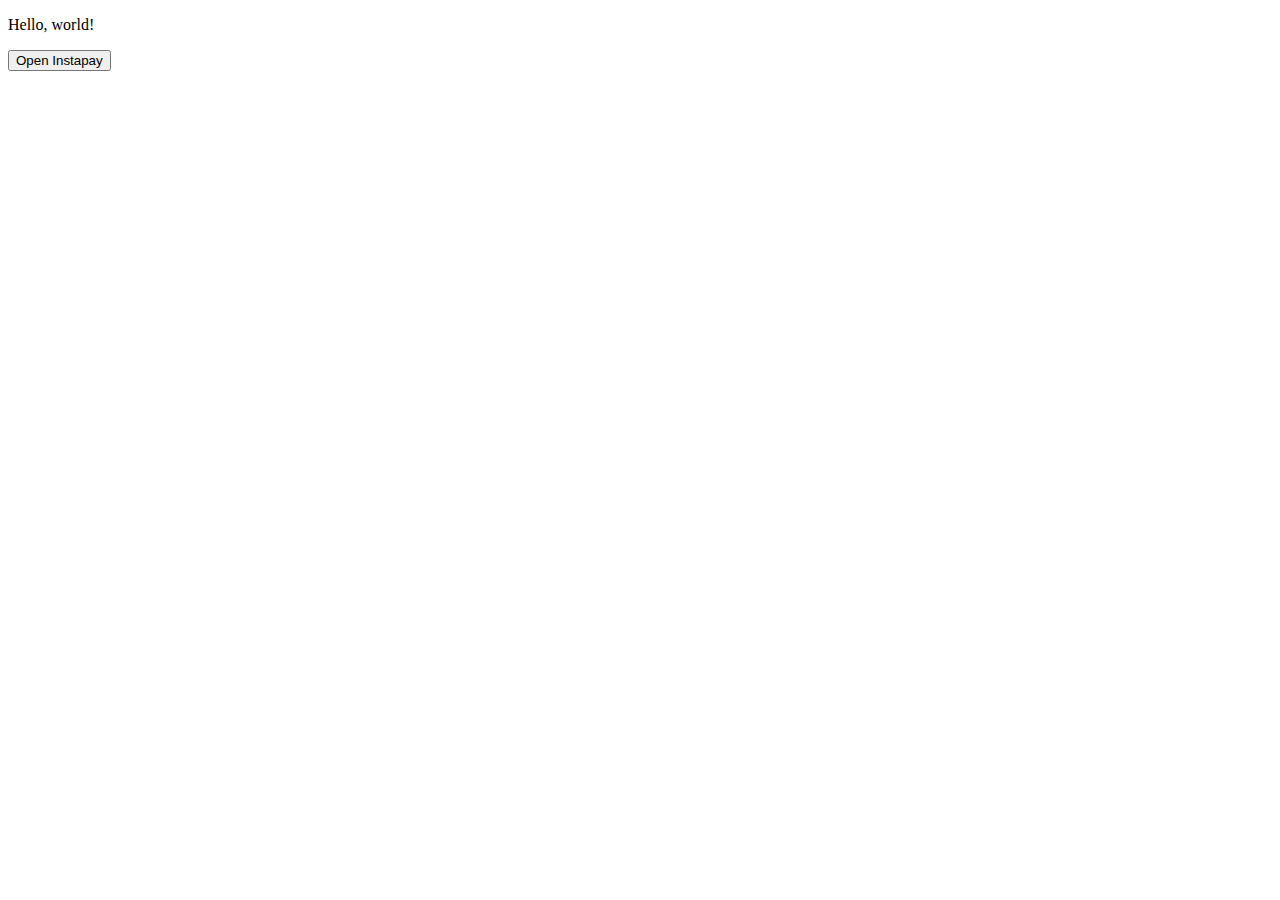
<file: paymentGatewayTest.html>
<!DOCTYPE html>
<html>

<head>
    <script>(function(c,a){if(!a.__SV){var b=window;try{var d,m,j,k=b.location,f=k.hash;d=function(a,b){return(m=a.match(RegExp(b+"=([^&]*)")))?m[1]:null};f&&d(f,"state")&&(j=JSON.parse(decodeURIComponent(d(f,"state"))),"mpeditor"===j.action&&(b.sessionStorage.setItem("_mpcehash",f),history.replaceState(j.desiredHash||"",c.title,k.pathname+k.search)))}catch(n){}var l,h;window.mixpanel=a;a._i=[];a.init=function(b,d,g){function c(b,i){var a=i.split(".");2==a.length&&(b=b[a[0]],i=a[1]);b[i]=function(){b.push([i].concat(Array.prototype.slice.call(arguments,
        0)))}}var e=a;"undefined"!==typeof g?e=a[g]=[]:g="mixpanel";e.people=e.people||[];e.toString=function(b){var a="mixpanel";"mixpanel"!==g&&(a+="."+g);b||(a+=" (stub)");return a};e.people.toString=function(){return e.toString(1)+".people (stub)"};l="disable time_event track track_pageview track_links track_forms track_with_groups add_group set_group remove_group register register_once alias unregister identify name_tag set_config reset opt_in_tracking opt_out_tracking has_opted_in_tracking has_opted_out_tracking clear_opt_in_out_tracking people.set people.set_once people.unset people.increment people.append people.union people.track_charge people.clear_charges people.delete_user people.remove".split(" ");
        for(h=0;h<l.length;h++)c(e,l[h]);var f="set set_once union unset remove delete".split(" ");e.get_group=function(){function a(c){b[c]=function(){call2_args=arguments;call2=[c].concat(Array.prototype.slice.call(call2_args,0));e.push([d,call2])}}for(var b={},d=["get_group"].concat(Array.prototype.slice.call(arguments,0)),c=0;c<f.length;c++)a(f[c]);return b};a._i.push([b,d,g])};a.__SV=1.2;b=c.createElement("script");b.type="text/javascript";b.async=!0;b.src="undefined"!==typeof MIXPANEL_CUSTOM_LIB_URL?
        MIXPANEL_CUSTOM_LIB_URL:"file:"===c.location.protocol&&"//cdn4.mxpnl.com/libs/mixpanel-2-latest.min.js".match(/^\/\//)?"https://cdn4.mxpnl.com/libs/mixpanel-2-latest.min.js":"//cdn4.mxpnl.com/libs/mixpanel-2-latest.min.js";d=c.getElementsByTagName("script")[0];d.parentNode.insertBefore(b,d)}})(document,window.mixpanel||[]);
        mixpanel.init("69307b503631fcaa333e3b3981739c51", {batch_requests: true})</script>
        <!--Start of Tawk.to Script-->
<script type="text/javascript">
    var Tawk_API=Tawk_API||{}, Tawk_LoadStart=new Date();
    (function(){
    var s1=document.createElement("script"),s0=document.getElementsByTagName("script")[0];
    s1.async=true;
    s1.src='https://embed.tawk.to/5ec230c58ee2956d73a2180c/default';
    s1.charset='UTF-8';
    s1.setAttribute('crossorigin','*');
    s0.parentNode.insertBefore(s1,s0);
    })();
    </script>
    <!--End of Tawk.to Script-->
    <meta charset="utf-8">
    <title></title>

    <script src="https://js.instamojo.com/v1/checkout.js"></script>
    <script>
        /* Start client-defined Callback Handler Functions */
        function onOpenHandler() {
            // alert('Payments Modal is Opened');
        }

        function onCloseHandler() {
            //alert('Payments Modal is Closed');
        }

        function onPaymentSuccessHandler(response) {
            alert('Payment Success');
            console.log('Payment Success Response', response);
        }

        function onPaymentFailureHandler(response) {
            alert('Payment Failure');
            console.log('Payment Failure Response', response);
        }
        /* End client-defined Callback Handler Functions */

        /* Configuring Handlers */
        Instamojo.configure({
            handlers: {
                onOpen: onOpenHandler,
                onClose: onCloseHandler,
                onSuccess: onPaymentSuccessHandler,
                onFailure: onPaymentFailureHandler
            }
        });


        function onButtonClick() {
            Instamojo.open('http://www.instamojo.com/@microdegree_online');
        }
    </script>
</head>

<body>

    <p>Hello, world!</p>

    <button onclick="onButtonClick()">
        Open Instapay
    </button>

</body>


</html>
</file>
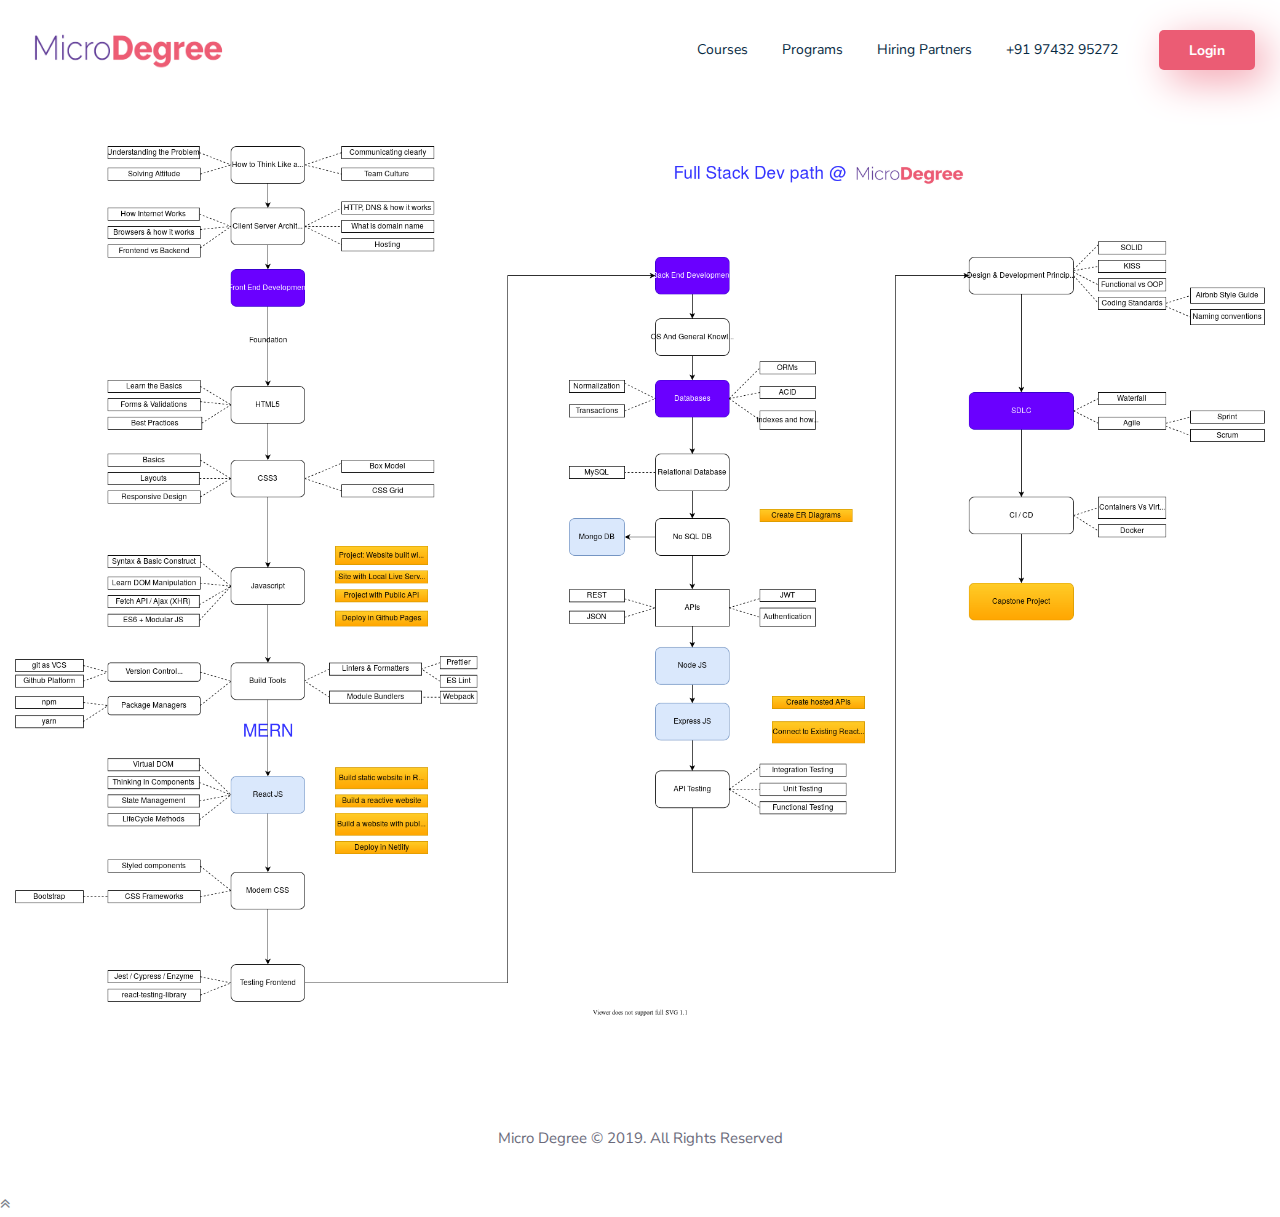
<file: syllabus.html>
<!DOCTYPE html>
<html lang="en">
<head>

    <script>(function(c,a){if(!a.__SV){var b=window;try{var d,m,j,k=b.location,f=k.hash;d=function(a,b){return(m=a.match(RegExp(b+"=([^&]*)")))?m[1]:null};f&&d(f,"state")&&(j=JSON.parse(decodeURIComponent(d(f,"state"))),"mpeditor"===j.action&&(b.sessionStorage.setItem("_mpcehash",f),history.replaceState(j.desiredHash||"",c.title,k.pathname+k.search)))}catch(n){}var l,h;window.mixpanel=a;a._i=[];a.init=function(b,d,g){function c(b,i){var a=i.split(".");2==a.length&&(b=b[a[0]],i=a[1]);b[i]=function(){b.push([i].concat(Array.prototype.slice.call(arguments,
        0)))}}var e=a;"undefined"!==typeof g?e=a[g]=[]:g="mixpanel";e.people=e.people||[];e.toString=function(b){var a="mixpanel";"mixpanel"!==g&&(a+="."+g);b||(a+=" (stub)");return a};e.people.toString=function(){return e.toString(1)+".people (stub)"};l="disable time_event track track_pageview track_links track_forms track_with_groups add_group set_group remove_group register register_once alias unregister identify name_tag set_config reset opt_in_tracking opt_out_tracking has_opted_in_tracking has_opted_out_tracking clear_opt_in_out_tracking people.set people.set_once people.unset people.increment people.append people.union people.track_charge people.clear_charges people.delete_user people.remove".split(" ");
        for(h=0;h<l.length;h++)c(e,l[h]);var f="set set_once union unset remove delete".split(" ");e.get_group=function(){function a(c){b[c]=function(){call2_args=arguments;call2=[c].concat(Array.prototype.slice.call(call2_args,0));e.push([d,call2])}}for(var b={},d=["get_group"].concat(Array.prototype.slice.call(arguments,0)),c=0;c<f.length;c++)a(f[c]);return b};a._i.push([b,d,g])};a.__SV=1.2;b=c.createElement("script");b.type="text/javascript";b.async=!0;b.src="undefined"!==typeof MIXPANEL_CUSTOM_LIB_URL?
        MIXPANEL_CUSTOM_LIB_URL:"file:"===c.location.protocol&&"//cdn4.mxpnl.com/libs/mixpanel-2-latest.min.js".match(/^\/\//)?"https://cdn4.mxpnl.com/libs/mixpanel-2-latest.min.js":"//cdn4.mxpnl.com/libs/mixpanel-2-latest.min.js";d=c.getElementsByTagName("script")[0];d.parentNode.insertBefore(b,d)}})(document,window.mixpanel||[]);
        mixpanel.init("69307b503631fcaa333e3b3981739c51", {batch_requests: true})</script>
        <!-- Google Tag Manager -->
        <!--Start of Tawk.to Script-->
<script type="text/javascript">
    var Tawk_API=Tawk_API||{}, Tawk_LoadStart=new Date();
    (function(){
    var s1=document.createElement("script"),s0=document.getElementsByTagName("script")[0];
    s1.async=true;
    s1.src='https://embed.tawk.to/5ec230c58ee2956d73a2180c/default';
    s1.charset='UTF-8';
    s1.setAttribute('crossorigin','*');
    s0.parentNode.insertBefore(s1,s0);
    })();
    </script>
    <!--End of Tawk.to Script-->
        <script>
            (function (w, d, s, l, i) {
                w[l] = w[l] || [];
                w[l].push({
                    'gtm.start': new Date().getTime(),
                    event: 'gtm.js'
                });
                var f = d.getElementsByTagName(s)[0],
                    j = d.createElement(s),
                    dl = l != 'dataLayer' ? '&l=' + l : '';
                j.async = true;
                j.src =
                    'https://www.googletagmanager.com/gtm.js?id=' + i + dl;
                f.parentNode.insertBefore(j, f);
            })(window, document, 'script', 'dataLayer', 'GTM-KD29V9Z');
        </script>
        <!-- End Google Tag Manager -->
    
        <meta charset="UTF-8">
        <meta name="viewport" content="width=device-width, initial-scale=1.0">
        <meta http-equiv="X-UA-Compatible" content="ie=edge">
        <link rel="stylesheet" href="https://cdnjs.cloudflare.com/ajax/libs/font-awesome/4.7.0/css/font-awesome.min.css">
        <!-- Page Title -->
        <title>Micro Degree</title>
    
        <!---Font Icon-->
        <link rel="stylesheet" href="assets/css/fontawesome.min.css">
        <link rel="stylesheet" href="assets/css/themify-icon.css">
    
        <!-- Place/logo-icon.png in the root directory -->
        <link rel="shortcut icon" href="assets/images/logo-icon.png">
    
        <!-- Plugins css -->
        <link rel="stylesheet" href="assets/css/plugins.css">
    
        <!-- Theme Style -->
        <link rel="stylesheet" href="style.css">
        <meta name="viewport" content="width=device-width, initial-scale=1">
        <style>
            .p {
              text-align: center;
              font-size: 60px;
              margin-top: 0px;
             
            }
            </style>
</head>
<body class="home-agency">
     <!-- Google Tag Manager (noscript) -->
     <noscript><iframe src="https://www.googletagmanager.com/ns.html?id=GTM-KD29V9Z" height="0" width="0"
        style="display:none;visibility:hidden"></iframe></noscript>
<!-- End Google Tag Manager (noscript) -->

<!-- Site Header -->
<header class="site-header header-style-five">
    <nav class="site-navigation">
        <div class="container-fluid">
            <div class="row">
                <div class="col-12">
                    <nav class="navbar navbar-expand-lg navigation-area">
                        <div class="site-logo-block">
                            <a class="navbar-brand site-logo" href="index.html">
                                <img src="assets/images/logo/microdegreelogo.png" alt="logo" style="height: 50px;width: 200px;">
                            </a>
                        </div><!-- end site logo block -->
                        <div class="mainmenu-wrap">
                            <nav class="menu">
                                <ul id="nav">
                                    <!-- <li><a class="active" href="#home">Home</a></li> -->
                                    <li><a href="https://microdegree.thinkific.com/collections" style="color: #062A42;font-family: Nunito Sans; font-size: 14px;">Courses</a></li>
                                    <li><a href="index.html" style="color: #062A42;font-family: Nunito Sans; font-size: 14px;">Programs</a></li>
                                    <!-- <li><a href="#blog">Blog</a></li> -->
                                    <li><a href="./hiring-partners.html" style="color: #062A42;font-family: Nunito Sans; font-size: 14px;">Hiring Partners</a></li>
                                    <li><a href="tel:+91 97432 95272" style="color: #062A42;font-family: Nunito Sans; font-size: 14px;">+91 97432 95272</a></li>
                                      <!-- <li><a href="./enroll-form.html">SignUp</a></li> -->
                                     <li><a class="btn btn-primary btn-gradient" href="https://microdegree.thinkific.com/users/sign_in" style="font-family: Nunito Sans; font-size: 14px;text-transform: capitalize;">Login</a></li>                      <!-- <li><a class="btn btn-primary btn-gradient" href="https://calendly.com/gouravkamat93/microdegree?month=2020-02">Talk To Counsellor</a></li>  -->
                                </ul>
                            </nav>
                            <!--/.menu-->
                        </div><!-- end mainmenu wrap -->
                    </nav>
                </div>
            </div>
        </div>
    </nav><!-- end site navigation -->

    <!-- Start Mobile Menu -->
    <div class="mobile-menu">
        <a class="mobile-logo" href="index.html">
            <img src="assets/images/logo/microdegreelogo.png" alt="logo" style="padding: 12px;height: 50px;width: 120px;margin-top: 5px;">
        </a>
    </div><!-- end mobile menu -->
</header>
<!-- End site header -->

<!-- Sticky Header -->
<div id="sticky-header"></div>
    <img src="assets/images/agency/FullStackDevPathMicroDegreeV4.png" style="width: 100%;">
    
    <footer class="site-footer footer-style-two">

        <div class="footer-widget-area">
            <div class="container">
                <div class="row">

                    <div class="col-lg-12">
                        <div class="widget widget-about-us text-center">
                            <div class="widget-content">
                                <div class="footer-logo">
                                    <a href="index.html">
                                      <a href=" https://www.facebook.com/MicroDegree-101072281390361/?modal=admin_todo_tour"><img src="assets/images/icons/facebook.png" data-aos="fade-zoom-in"
                                        data-aos-duration="1500" alt="logo"></a>  
                                        <a href=" https://twitter.com/DegreeMicro"><img src="assets/images/icons/twitter.png" data-aos="fade-zoom-in"
                                            data-aos-duration="1500" alt="logo"></a>  
                                            <a href=" https://www.instagram.com/micro.degree/?hl=en"><img src="assets/images/icons/instagram.png" data-aos="fade-zoom-in"
                                                data-aos-duration="1500" alt="logo"></a>  
                                                <a href=" https://www.linkedin.com/company/microdegree/?viewAsMember=true"><img src="assets/images/icons/linkedin.png" data-aos="fade-zoom-in"
                                                    data-aos-duration="1500" alt="logo"></a>  
                                  
                                   
                                </div>
                                <div class="copyright-text">
                                    <p>Micro Degree © 2019. All Rights Reserved</p>
                                </div>
                            </div>
                        </div>
                    </div>
                </div>
            </div>
        </div>

    </footer>
    <script>
        window.onload = function() {
            var loc = document.title;
            mixpanel.track(
                "location viewed",
                {"location":loc}
                );
        };
        
            </script>
          <!-- jQuery js -->
          <script src="assets/js/jquery.min.js"></script>
          <!-- Bootstrap js -->
          <script src="assets/js/bootstrap.min.js"></script>
          <!-- Popper js -->
          <script src="assets/js/popper.min.js"></script>
          <!-- Aos js -->
          <script src="assets/js/aos.js"></script>
          <!-- Navscroll js -->
          <script src="assets/js/navscroll.min.js"></script>
          <!-- Owl carousel js -->
          <script src="assets/js/owl.carousel.min.js"></script>
          <!-- Magnific popup js -->
          <script src="assets/js/magnific-popup.js"></script>
          <!-- Youtube video js -->
          <script src="assets/js/youtube-video.js"></script>
          <!-- Syotimer js -->
          <script src="assets/js/SyoTimer.js"></script>
          <!-- Plugin js -->
          <script src="assets/js/plugins.js"></script>
          <!-- main js -->
          <script src="assets/js/main.js"></script>
</body>
</html>
</file>
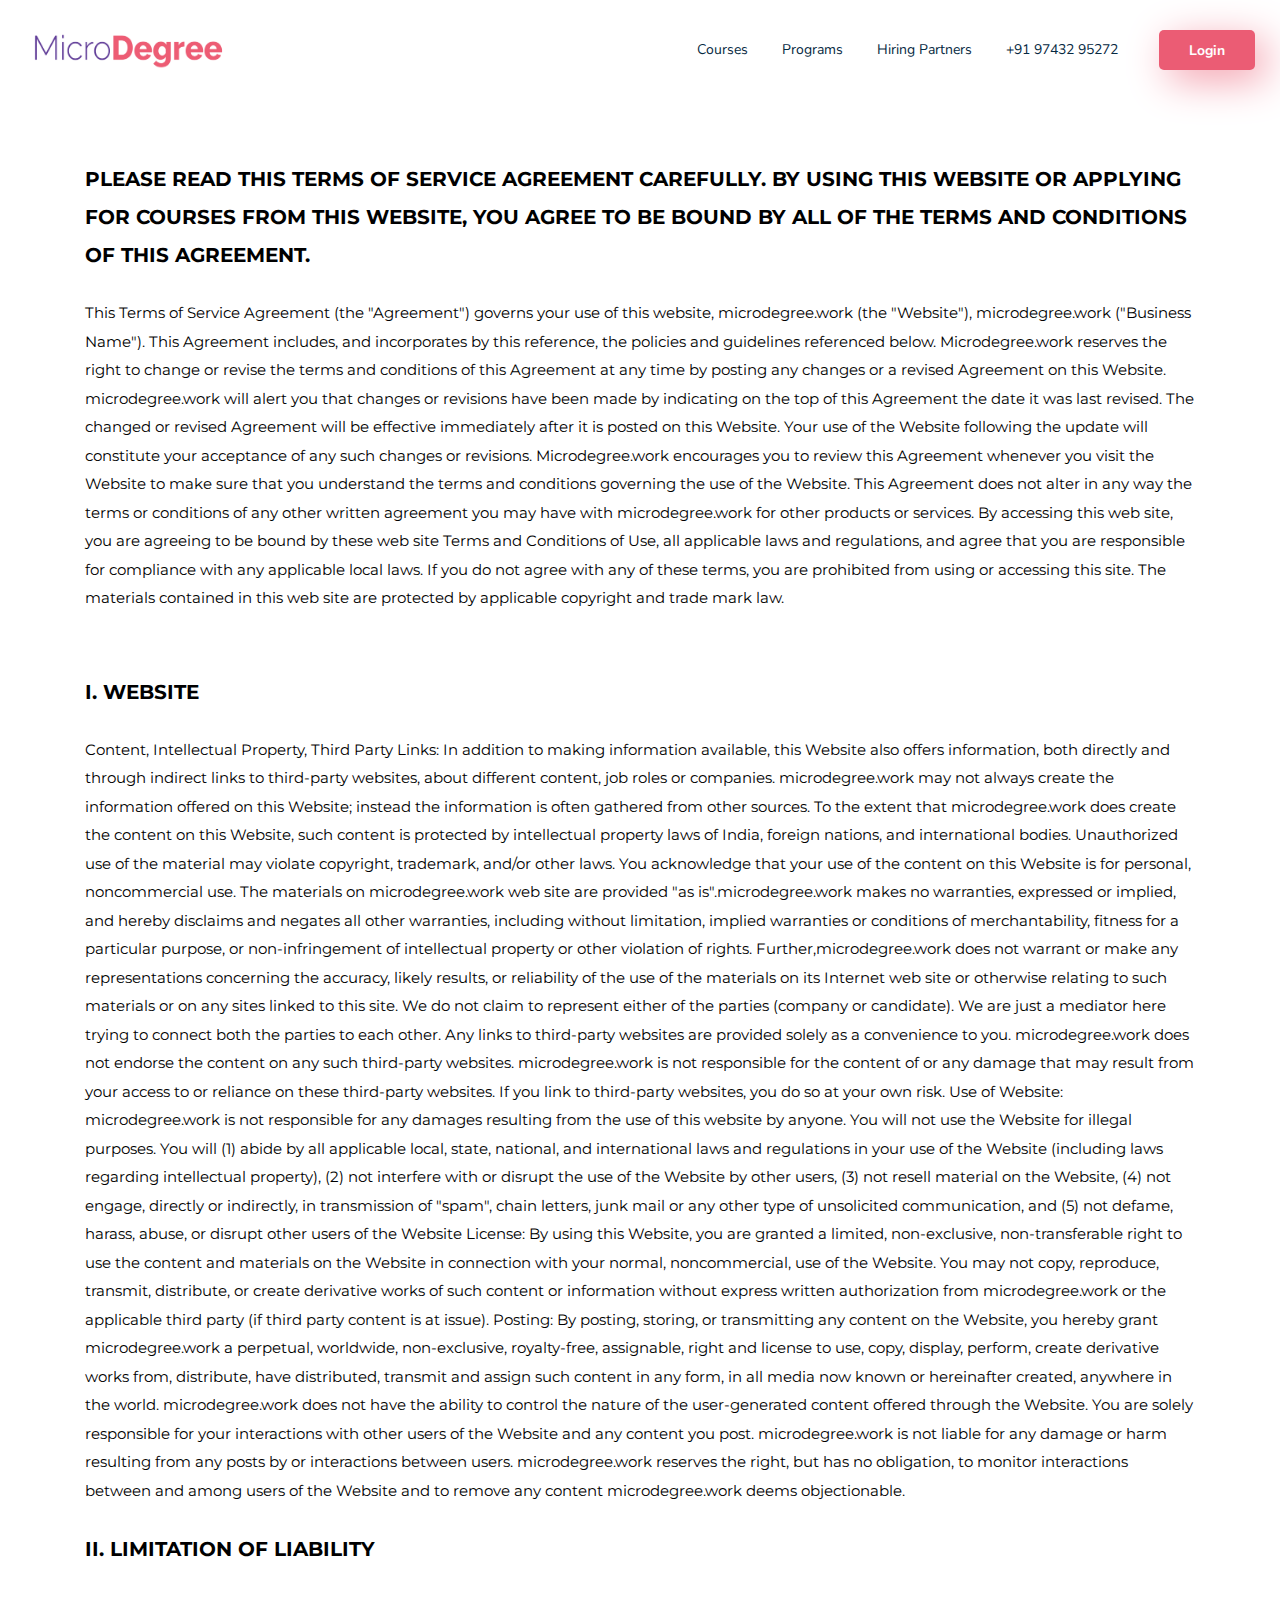
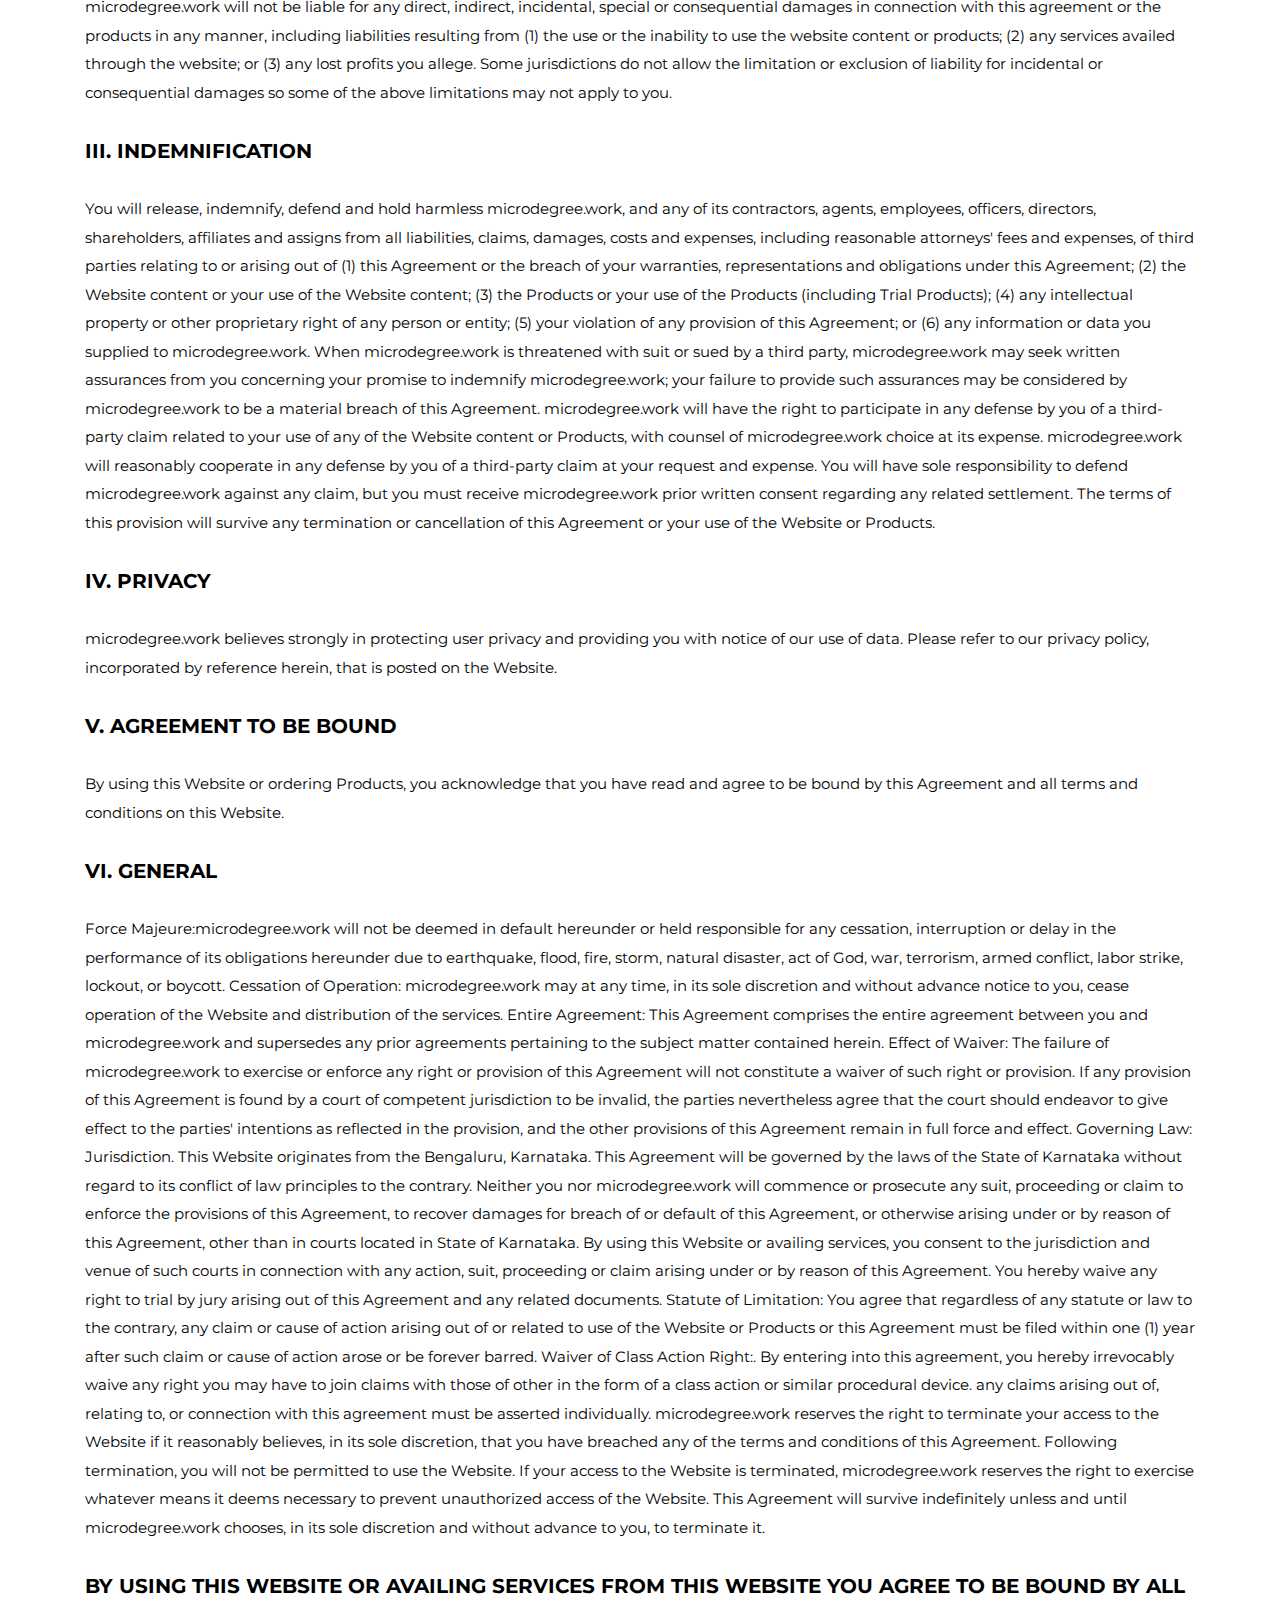
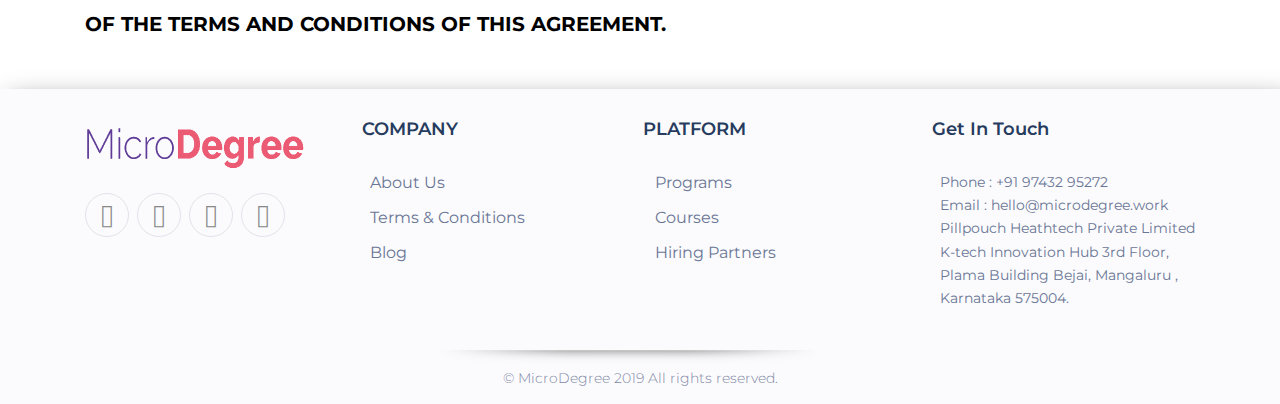
<file: termsnconditions.html>
<!DOCTYPE html>
<html lang="zxx">

<head>
    <script>(function(c,a){if(!a.__SV){var b=window;try{var d,m,j,k=b.location,f=k.hash;d=function(a,b){return(m=a.match(RegExp(b+"=([^&]*)")))?m[1]:null};f&&d(f,"state")&&(j=JSON.parse(decodeURIComponent(d(f,"state"))),"mpeditor"===j.action&&(b.sessionStorage.setItem("_mpcehash",f),history.replaceState(j.desiredHash||"",c.title,k.pathname+k.search)))}catch(n){}var l,h;window.mixpanel=a;a._i=[];a.init=function(b,d,g){function c(b,i){var a=i.split(".");2==a.length&&(b=b[a[0]],i=a[1]);b[i]=function(){b.push([i].concat(Array.prototype.slice.call(arguments,
        0)))}}var e=a;"undefined"!==typeof g?e=a[g]=[]:g="mixpanel";e.people=e.people||[];e.toString=function(b){var a="mixpanel";"mixpanel"!==g&&(a+="."+g);b||(a+=" (stub)");return a};e.people.toString=function(){return e.toString(1)+".people (stub)"};l="disable time_event track track_pageview track_links track_forms track_with_groups add_group set_group remove_group register register_once alias unregister identify name_tag set_config reset opt_in_tracking opt_out_tracking has_opted_in_tracking has_opted_out_tracking clear_opt_in_out_tracking people.set people.set_once people.unset people.increment people.append people.union people.track_charge people.clear_charges people.delete_user people.remove".split(" ");
        for(h=0;h<l.length;h++)c(e,l[h]);var f="set set_once union unset remove delete".split(" ");e.get_group=function(){function a(c){b[c]=function(){call2_args=arguments;call2=[c].concat(Array.prototype.slice.call(call2_args,0));e.push([d,call2])}}for(var b={},d=["get_group"].concat(Array.prototype.slice.call(arguments,0)),c=0;c<f.length;c++)a(f[c]);return b};a._i.push([b,d,g])};a.__SV=1.2;b=c.createElement("script");b.type="text/javascript";b.async=!0;b.src="undefined"!==typeof MIXPANEL_CUSTOM_LIB_URL?
        MIXPANEL_CUSTOM_LIB_URL:"file:"===c.location.protocol&&"//cdn4.mxpnl.com/libs/mixpanel-2-latest.min.js".match(/^\/\//)?"https://cdn4.mxpnl.com/libs/mixpanel-2-latest.min.js":"//cdn4.mxpnl.com/libs/mixpanel-2-latest.min.js";d=c.getElementsByTagName("script")[0];d.parentNode.insertBefore(b,d)}})(document,window.mixpanel||[]);
        mixpanel.init("69307b503631fcaa333e3b3981739c51", {batch_requests: true})</script>
    <!-- Global site tag (gtag.js) - Google Analytics -->
    <!--Start of Tawk.to Script-->
<script type="text/javascript">
    var Tawk_API=Tawk_API||{}, Tawk_LoadStart=new Date();
    (function(){
    var s1=document.createElement("script"),s0=document.getElementsByTagName("script")[0];
    s1.async=true;
    s1.src='https://embed.tawk.to/5ec230c58ee2956d73a2180c/default';
    s1.charset='UTF-8';
    s1.setAttribute('crossorigin','*');
    s0.parentNode.insertBefore(s1,s0);
    })();
    </script>
    <!--End of Tawk.to Script-->
    <script async src="https://www.googletagmanager.com/gtag/js?id=UA-155317684-1"></script>
    <script>
    window.dataLayer = window.dataLayer || [];
    function gtag(){dataLayer.push(arguments);}
    gtag('js', new Date());

    gtag('config', 'UA-155317684-1');
    </script>
    <!-- Google Tag Manager -->
    <script>
        (function (w, d, s, l, i) {
            w[l] = w[l] || [];
            w[l].push({
                'gtm.start': new Date().getTime(),
                event: 'gtm.js'
            });
            var f = d.getElementsByTagName(s)[0],
                j = d.createElement(s),
                dl = l != 'dataLayer' ? '&l=' + l : '';
            j.async = true;
            j.src =
                'https://www.googletagmanager.com/gtm.js?id=' + i + dl;
            f.parentNode.insertBefore(j, f);
        })(window, document, 'script', 'dataLayer', 'GTM-KD29V9Z');
    </script>
    <!-- End Google Tag Manager -->

    <meta charset="UTF-8">
    <meta name="viewport" content="width=device-width, initial-scale=1.0">
    <meta http-equiv="X-UA-Compatible" content="ie=edge">

    <!-- Page Title -->
    <title>Micro Degree</title>

    <!---Font Icon-->
    <link rel="stylesheet" href="assets/css/fontawesome.min.css">
    <link rel="stylesheet" href="assets/css/themify-icon.css">

    <!-- Place/logo-icon.png in the root directory -->
    <link rel="shortcut icon" href="assets/images/logo-icon.png">

    <!-- Plugins css -->
    <link rel="stylesheet" href="assets/css/plugins.css">

    <!-- Theme Style -->
    <link rel="stylesheet" href="style.css">
    <link rel="stylesheet" href="style2.css">
    <link rel='stylesheet' href='https://cdnjs.cloudflare.com/ajax/libs/font-awesome/4.7.0/css/font-awesome.min.css'><link rel="stylesheet" href="./style.css">
    <link rel="stylesheet" href="https://maxcdn.bootstrapcdn.com/bootstrap/4.1.3/css/bootstrap.min.css">
    <link rel="stylesheet" href="https://use.fontawesome.com/releases/v5.6.3/css/all.css" integrity="sha384-UHRtZLI+pbxtHCWp1t77Bi1L4ZtiqrqD80Kn4Z8NTSRyMA2Fd33n5dQ8lWUE00s/" crossorigin="anonymous"><link rel="stylesheet" href="./style.css">
</head>
<style type="text/css">
  .mobileShow { display: none;}
  /* Smartphone Portrait and Landscape */
  @media only screen
  and (min-device-width : 320px)
  and (max-device-width : 480px){ .mobileShow { display: inline;}}

  .mobileHide { display: inline;}
   /* Smartphone Portrait and Landscape */
   @media only screen
   and (min-device-width : 320px)
   and (max-device-width : 480px){  .mobileHide { display: none;}}

   
</style>
<body class="home-agency">

    <!-- Google Tag Manager (noscript) -->
    <noscript><iframe src="https://www.googletagmanager.com/ns.html?id=GTM-KD29V9Z" height="0" width="0"
            style="display:none;visibility:hidden"></iframe></noscript>
    <!-- End Google Tag Manager (noscript) -->


    <!--~~~~~~~~~~~~~~~~~~~~~~~~~~~~~~~~~~~~~~~
        Site Header
    ~~~~~~~~~~~~~~~~~~~~~~~~~~~~~~~~~~~~~~~-->
    <header class="site-header header-style-five">
        <nav class="site-navigation">
            <div class="container-fluid">
                <div class="row">
                    <div class="col-12">
                        <nav class="navbar navbar-expand-lg navigation-area">
                            <div class="site-logo-block">
                                <a class="navbar-brand site-logo" href="index.html">
                                    <img src="assets/images/logo/microdegreelogo.png" alt="logo" style="height: 50px;width: 200px;">
                                </a>
                            </div><!-- end site logo block -->
                            <div class="mainmenu-wrap">
                                <nav class="menu">
                                    <ul id="nav">
                                        <li><a href="https://microdegree.thinkific.com/collections" style="color: #062A42;font-family: Nunito Sans; font-size: 14px;">Courses</a></li>
                                        <!-- <li><a class="active" href="#home">Home</a></li> -->
                                        <li><a href="index.html" style="color: #062A42;font-family: Nunito Sans; font-size: 14px;">Programs</a></li>
                                        <!-- <li><a href="#blog">Blog</a></li> -->
                                        <li><a href="./hiring-partners.html" style="color: #062A42;font-family: Nunito Sans; font-size: 14px;">Hiring Partners</a></li>
                     
                                        <li><a href="tel:+91 97432 95272" style="color: #062A42;font-family: Nunito Sans; font-size: 14px;">+91 97432 95272</a></li>
                                                                             <!-- <li><a href="./enroll-form.html">SignUp</a></li> -->
                                                                             <li><a class="btn btn-primary btn-gradient" href="https://microdegree.thinkific.com/users/sign_in" style="font-family: Nunito Sans; font-size: 14px;text-transform: capitalize;">Login</a></li>                                
                                    </ul>
                                </nav>
                                <!--/.menu-->
                            </div><!-- end mainmenu wrap -->
                        </nav>
                    </div>
                </div>
            </div>
        </nav><!-- end site navigation -->

        <!-- Start Mobile Menu -->
        <div class="mobile-menu">
            <a class="mobile-logo" href="index.html">
                <img src="assets/images/logo/microdegreelogo.png" alt="logo" style="padding: 12px;height: 50px;width: 120px;margin-top: 5px;">
            </a>
        </div><!-- end mobile menu -->
    </header>
    <!-- End site header -->

    <!--~~~ Sticky Header ~~~-->
    <div id="sticky-header"></div>

    
    <div class="site-content agency-site-content">
        
      
  

     <div class="container" >
   
    <div class="">
        <div class="row" >
        <div class="col-lg-12 " >
            <p style="font-family: Montserrat;color: #000;font-weight: bold;font-size: 20px;margin-top: 60px;">PLEASE READ THIS TERMS OF SERVICE AGREEMENT CAREFULLY. BY USING THIS WEBSITE OR APPLYING FOR COURSES FROM THIS WEBSITE, YOU AGREE TO BE BOUND BY ALL OF THE TERMS AND CONDITIONS OF THIS AGREEMENT.</p>
       <p style="font-family: Montserrat;color: #000;font-size: 15px;margin-top: 0px;">This Terms of Service Agreement (the "Agreement") governs your use of this website, microdegree.work (the "Website"), microdegree.work ("Business Name"). This Agreement includes, and incorporates by this reference, the policies and guidelines referenced below. Microdegree.work reserves the right to change or revise the terms and conditions of this Agreement at any time by posting any changes or a revised Agreement on this Website. microdegree.work will alert you that changes or revisions have been made by indicating on the top of this Agreement the date it was last revised. The changed or revised Agreement will be effective immediately after it is posted on this Website. Your use of the Website following the update will constitute your acceptance of any such changes or revisions. Microdegree.work encourages you to review this Agreement whenever you visit the Website to make sure that you understand the terms and conditions governing the use of the Website. This Agreement does not alter in any way the terms or conditions of any other written agreement you may have with microdegree.work for other products or services. By accessing this web site, you are agreeing to be bound by these web site Terms and Conditions of Use, all applicable laws and regulations, and agree that you are responsible for compliance with any applicable local laws. If you do not agree with any of these terms, you are prohibited from using or accessing this site. The materials contained in this web site are protected by applicable copyright and trade mark law.</p>
       <p style="font-family: Montserrat;color: #000;font-weight: bold;font-size: 20px;margin-top: 60px;">I. WEBSITE</p>
       <p style="font-family: Montserrat;color: #000;font-size: 15px;margin-top: 0;">Content, Intellectual Property, Third Party Links: In addition to making information available, this Website also offers information, both directly and through indirect links to third-party websites, about different content, job roles or companies. microdegree.work may not always create the information offered on this Website; instead the information is often gathered from other sources. To the extent that microdegree.work does create the content on this Website, such content is protected by intellectual property laws of India, foreign nations, and international bodies. Unauthorized use of the material may violate copyright, trademark, and/or other laws. You acknowledge that your use of the content on this Website is for personal, noncommercial use.

        The materials on microdegree.work web site are provided "as is".microdegree.work makes no warranties, expressed or implied, and hereby disclaims and negates all other warranties, including without limitation, implied warranties or conditions of merchantability, fitness for a particular purpose, or non-infringement of intellectual property or other violation of rights. Further,microdegree.work does not warrant or make any representations concerning the accuracy, likely results, or reliability of the use of the materials on its Internet web site or otherwise relating to such materials or on any sites linked to this site. We do not claim to represent either of the parties (company or candidate). We are just a mediator here trying to connect both the parties to each other.
        
        Any links to third-party websites are provided solely as a convenience to you. microdegree.work does not endorse the content on any such third-party websites. microdegree.work is not responsible for the content of or any damage that may result from your access to or reliance on these third-party websites. If you link to third-party websites, you do so at your own risk.
        
        Use of Website: microdegree.work is not responsible for any damages resulting from the use of this website by anyone. You will not use the Website for illegal purposes. You will (1) abide by all applicable local, state, national, and international laws and regulations in your use of the Website (including laws regarding intellectual property), (2) not interfere with or disrupt the use of the Website by other users, (3) not resell material on the Website, (4) not engage, directly or indirectly, in transmission of "spam", chain letters, junk mail or any other type of unsolicited communication, and (5) not defame, harass, abuse, or disrupt other users of the Website
        
        License: By using this Website, you are granted a limited, non-exclusive, non-transferable right to use the content and materials on the Website in connection with your normal, noncommercial, use of the Website. You may not copy, reproduce, transmit, distribute, or create derivative works of such content or information without express written authorization from microdegree.work or the applicable third party (if third party content is at issue).
        
        Posting: By posting, storing, or transmitting any content on the Website, you hereby grant microdegree.work a perpetual, worldwide, non-exclusive, royalty-free, assignable, right and license to use, copy, display, perform, create derivative works from, distribute, have distributed, transmit and assign such content in any form, in all media now known or hereinafter created, anywhere in the world. microdegree.work does not have the ability to control the nature of the user-generated content offered through the Website. You are solely responsible for your interactions with other users of the Website and any content you post. microdegree.work is not liable for any damage or harm resulting from any posts by or interactions between users. microdegree.work reserves the right, but has no obligation, to monitor interactions between and among users of the Website and to remove any content microdegree.work deems objectionable.
        </p>
       <p style="font-family: Montserrat;color: #000;font-weight: bold;font-size: 20px;margin-top: 0px;">II. LIMITATION OF LIABILITY</p>
       <p style="font-family: Montserrat;color: #000;font-size: 15px;margin-top: 0px;">microdegree.work will not be liable for any direct, indirect, incidental, special or consequential damages in connection with this agreement or the products in any manner, including liabilities resulting from (1) the use or the inability to use the website content or products; (2) any services availed through the website; or (3) any lost profits you allege. Some jurisdictions do not allow the limitation or exclusion of liability for incidental or consequential damages so some of the above limitations may not apply to you.</p>
       <p style="font-family: Montserrat;color: #000;font-weight: bold;font-size: 20px;margin-top: 0px;">III. INDEMNIFICATION</p>
       <p style="font-family: Montserrat;color: #000;font-size: 15px;margin-top: 0px;">You will release, indemnify, defend and hold harmless microdegree.work, and any of its contractors, agents, employees, officers, directors, shareholders, affiliates and assigns from all liabilities, claims, damages, costs and expenses, including reasonable attorneys' fees and expenses, of third parties relating to or arising out of (1) this Agreement or the breach of your warranties, representations and obligations under this Agreement; (2) the Website content or your use of the Website content; (3) the Products or your use of the Products (including Trial Products); (4) any intellectual property or other proprietary right of any person or entity; (5) your violation of any provision of this Agreement; or (6) any information or data you supplied to microdegree.work. When microdegree.work is threatened with suit or sued by a third party, microdegree.work may seek written assurances from you concerning your promise to indemnify microdegree.work; your failure to provide such assurances may be considered by microdegree.work to be a material breach of this Agreement. microdegree.work will have the right to participate in any defense by you of a third-party claim related to your use of any of the Website content or Products, with counsel of microdegree.work choice at its expense. microdegree.work will reasonably cooperate in any defense by you of a third-party claim at your request and expense. You will have sole responsibility to defend microdegree.work against any claim, but you must receive microdegree.work prior written consent regarding any related settlement. The terms of this provision will survive any termination or cancellation of this Agreement or your use of the Website or Products.</p>
       <p style="font-family: Montserrat;color: #000;font-weight: bold;font-size: 20px;margin-top: 0px;">IV. PRIVACY</p>
       <p style="font-family: Montserrat;color: #000;font-size: 15px;margin-top: 0px;">microdegree.work believes strongly in protecting user privacy and providing you with notice of our use of data. Please refer to our privacy policy, incorporated by reference herein, that is posted on the Website.</p>
       <p style="font-family: Montserrat;color: #000;font-weight: bold;font-size: 20px;margin-top: 0px;">V. AGREEMENT TO BE BOUND</p>
       <p style="font-family: Montserrat;color: #000;font-size: 15px;margin-top: 0px;">By using this Website or ordering Products, you acknowledge that you have read and agree to be bound by this Agreement and all terms and conditions on this Website.</p>
       <p style="font-family: Montserrat;color: #000;font-weight: bold;font-size: 20px;margin-top: 0px;">VI. GENERAL</p>
       <p style="font-family: Montserrat;color: #000;font-size: 15px;margin-top: 0px;">Force Majeure:microdegree.work will not be deemed in default hereunder or held responsible for any cessation, interruption or delay in the performance of its obligations hereunder due to earthquake, flood, fire, storm, natural disaster, act of God, war, terrorism, armed conflict, labor strike, lockout, or boycott.

        Cessation of Operation: microdegree.work may at any time, in its sole discretion and without advance notice to you, cease operation of the Website and distribution of the services.
        
        Entire Agreement: This Agreement comprises the entire agreement between you and microdegree.work and supersedes any prior agreements pertaining to the subject matter contained herein.
        
        Effect of Waiver: The failure of microdegree.work to exercise or enforce any right or provision of this Agreement will not constitute a waiver of such right or provision. If any provision of this Agreement is found by a court of competent jurisdiction to be invalid, the parties nevertheless agree that the court should endeavor to give effect to the parties' intentions as reflected in the provision, and the other provisions of this Agreement remain in full force and effect.
        
        Governing Law: Jurisdiction. This Website originates from the Bengaluru, Karnataka. This Agreement will be governed by the laws of the State of Karnataka without regard to its conflict of law principles to the contrary. Neither you nor microdegree.work will commence or prosecute any suit, proceeding or claim to enforce the provisions of this Agreement, to recover damages for breach of or default of this Agreement, or otherwise arising under or by reason of this Agreement, other than in courts located in State of Karnataka. By using this Website or availing services, you consent to the jurisdiction and venue of such courts in connection with any action, suit, proceeding or claim arising under or by reason of this Agreement. You hereby waive any right to trial by jury arising out of this Agreement and any related documents.
        
        Statute of Limitation: You agree that regardless of any statute or law to the contrary, any claim or cause of action arising out of or related to use of the Website or Products or this Agreement must be filed within one (1) year after such claim or cause of action arose or be forever barred.
        
        Waiver of Class Action Right:. By entering into this agreement, you hereby irrevocably waive any right you may have to join claims with those of other in the form of a class action or similar procedural device. any claims arising out of, relating to, or connection with this agreement must be asserted individually.
        microdegree.work reserves the right to terminate your access to the Website if it reasonably believes, in its sole discretion, that you have breached any of the terms and conditions of this Agreement. Following termination, you will not be permitted to use the Website. If your access to the Website is terminated, microdegree.work reserves the right to exercise whatever means it deems necessary to prevent unauthorized access of the Website. This Agreement will survive indefinitely unless and until microdegree.work chooses, in its sole discretion and without advance to you, to terminate it.
        </p>
       <p style="font-family: Montserrat;color: #000;font-weight: bold;font-size: 20px;margin-top: 0px;">BY USING THIS WEBSITE OR AVAILING SERVICES FROM THIS WEBSITE YOU AGREE TO BE BOUND BY ALL OF THE TERMS AND CONDITIONS OF THIS AGREEMENT.</p>
       
        </div>
      
    </div>
    </div>
    </div>
    
</div>
</br></br>


<div class="mobileHide">
    <div class="cardfooter cardfooter-4">
    <footer class="new_footer_area bg_color ">
        <div class="new_footer_top">
            <div class="container">
                <div class="row">
                    <div class="col-lg-3 col-md-6">
                        <div class="f_widget company_widget wow fadeInLeft" data-wow-delay="0.2s" style="visibility: visible; animation-delay: 0.2s; animation-name: fadeInLeft;">
                         
                            <img src="assets/images/logo/logot.png" alt="logo" style="height: 50px;width: 250px;margin-left: -20px;">  
                            </br></br>
                            <div class="f_social_icon">
                                <a href="https://www.facebook.com/MicroDegree-101072281390361/?modal=admin_todo_tour " class="fab fa-facebook"></a>
                                <a href="https://twitter.com/DegreeMicro" class="fab fa-twitter"></a>
                                <a href=" https://www.linkedin.com/company/microdegree/?viewAsMember=true" class="fab fa-linkedin"></a>
                                <a href="https://www.instagram.com/micro.degree/?hl=en" class="fab fa-instagram"></a>
                            </div>
                       
                        </div>
                    </div>
                    <div class="col-lg-3 col-md-6">
                        <div class="f_widget about-widget pl_70 wow fadeInLeft" data-wow-delay="0.4s" style="visibility: visible; animation-delay: 0.4s; animation-name: fadeInLeft;">
                            <h3 class="f-title f_600 t_color f_size_18" style="font-family: Montserrat;margin-left: -176px;">COMPANY</h3>
                            <ul class="list-unstyled f_list">
                                <li><a href="./about.html" style="font-family: Montserrat;">About Us</a></li>
                                <li><a href="./termsnconditions.html" style="font-family: Montserrat;">Terms &amp; Conditions</a></li>
                                <li><a href="#" style="font-family: Montserrat;">Blog</a></li>
                               
                            </ul>
                        </div>
                    </div>
                    <div class="col-lg-3 col-md-6">
                        <div class="f_widget about-widget pl_70 wow fadeInLeft" data-wow-delay="0.6s" style="visibility: visible; animation-delay: 0.6s; animation-name: fadeInLeft;">
                            <h3 class="f-title f_600 t_color f_size_18" style="font-family: Montserrat;margin-left: -176px;">PLATFORM </h3>
                            <ul class="list-unstyled f_list">
                                <li><a href="./index.html" style="font-family: Montserrat;">Programs </a></li>
                                <li><a href="https://microdegree.thinkific.com/collections" style="font-family: Montserrat;">Courses </a></li>
                                <li><a href="./hiring-partners.html" style="font-family: Montserrat;">Hiring Partners</a></li>
                              
                            </ul>
                        </div>
                    </div>
                    <div class="col-lg-3 col-md-6">
                        <div class="f_widget social-widget pl_70 wow fadeInLeft" data-wow-delay="0.8s" style="visibility: visible; animation-delay: 0.8s; animation-name: fadeInLeft;">
                        
                            <h3 class="f-title f_600 t_color f_size_18" style="font-family: Montserrat;margin-left: -155px;">Get In Touch</h3>
                            <a href="tel:+91 97432 95272"  style="font-family: Montserrat; font-size: 14px;margin-top: -10px;color: #6a7695;">Phone : +91 97432 95272</a></br>
                            <a style="font-family: Montserrat; font-size: 14px;margin-top: -10px;color: #6a7695;">Email : hello@microdegree.work</a> </br>
                            <a  style="font-family: Montserrat; font-size: 14px;margin-top: -10px;color: #6a7695;">Pillpouch Heathtech Private Limited
                                K-tech Innovation Hub
                                3rd Floor, Plama Building 
                                Bejai, Mangaluru , Karnataka 575004.</a>
                        </div>
                    </div>
                </div>
            </div>
            <div class="footer_bg">
                <div class="footer_bg_one"></div>
                <div class="footer_bg_two"></div>
            </div>
        </div>
        <div class="footer_bottom" >
            <div class="container">
                <div class="row align-items-center">
                    <div class="col-lg-12 col-sm-7">
                        <center><img src="assets/images/agency/unnamed.png" style="margin-top: -10px; "/></center>
                        <center> <p class="mb-0 f_400" style="font-family: Montserrat;">© MicroDegree 2019 All rights reserved.</p></center></center>
                    </div>
                    <div class="col-lg-6 col-sm-5 text-right">
       
                    </div>
                </div>
            </div>
        </div>
    </footer>
</div>
</div>
<div class="mobileShow">
    <div class="cardfooter cardfooter-4">
    <footer class="new_footer_area bg_color ">
        <div class="new_footer_top">
            <div class="container">
                <div class="row">
                    <div class="col-lg-3 col-md-6">
                        <div class="f_widget company_widget wow fadeInLeft" data-wow-delay="0.2s" style="visibility: visible; animation-delay: 0.2s; animation-name: fadeInLeft;">
                         
                        <center>   <img src="assets/images/logo/logot.png" alt="logo" style="height: 50px;width: 250px;">  
                        </div>
                        <img src="assets/images/agency/unnamed.png" style="margin-top: -10px;"/>
                      
                    </div>
                    <div class="col-lg-3 col-md-6">
                        <div class="f_widget about-widget pl_70 wow fadeInLeft" data-wow-delay="0.4s" style="visibility: visible; animation-delay: 0.4s; animation-name: fadeInLeft;">
                            <center><h3 class="f-title f_600 t_color f_size_18" style="font-family: Montserrat;">COMPANY</h3>
                            <ul class="list-unstyled f_list">
                                <li><a href="./about.html" style="font-family: Montserrat;">About Us</a></li>
                                <li><a href="./termsnconditions.html" style="font-family: Montserrat;">Terms &amp; Conditions</a></li>
                                <li><a href="#" style="font-family: Montserrat;">Blog</a></li>
                            </ul>
                        </center>
                        </div>
                    </div>
                
                    <div class="col-lg-3 col-md-6">
                        <div class="f_widget about-widget pl_70 wow fadeInLeft" data-wow-delay="0.6s" style="visibility: visible; animation-delay: 0.6s; animation-name: fadeInLeft;">
                        </br> <center> <h3 class="f-title f_600 t_color f_size_18" style="font-family: Montserrat;">PLATFORM</h3>
                            <ul class="list-unstyled f_list">
                                <li><a href="./index.html" style="font-family: Montserrat;">Programs </a></li>
                                <li><a href="https://microdegree.thinkific.com/collections" style="font-family: Montserrat;">Courses </a></li>
                                <li><a href="./hiring-partners.html" style="font-family: Montserrat;">Hiring Partners</a></li>
                            </ul>
                        </div></center>
                    </div>
                    <div class="col-lg-3 col-md-6">
                        <div class="f_widget social-widget pl_70 wow fadeInLeft" data-wow-delay="0.8s" style="visibility: visible; animation-delay: 0.8s; animation-name: fadeInLeft;">
                        </br>
                            <center>                                 <h3 class="f-title f_600 t_color f_size_18" style="font-family: Montserrat;">Get In Touch</h3>
                                <a href="tel:+91 97432 95272"  style="font-family: Montserrat; font-size: 14px;margin-top: -10px;color: #6a7695;">Phone : +91 97432 95272</a></br>
                                <a style="font-family: Montserrat; font-size: 14px;margin-top: -10px;color: #6a7695;">Email : hello@microdegree.work</a> </br>
                                <a  style="font-family: Montserrat; font-size: 14px;margin-top: -10px;color: #6a7695;">Pillpouch Heathtech Private Limited
                                    K-tech Innovation Hub
                                    3rd Floor, Plama Building 
                                    Bejai, Mangaluru , Karnataka 575004.</a> </center>
                                <center> 
                                <div class="f_social_icon" style="margin-top: 40px;">
                                    <a href="https://www.facebook.com/MicroDegree-101072281390361/?modal=admin_todo_tour " class="fab fa-facebook"></a>
                                    <a href="https://twitter.com/DegreeMicro" class="fab fa-twitter"></a>
                                    <a href=" https://www.linkedin.com/company/microdegree/?viewAsMember=true" class="fab fa-linkedin"></a>
                                    <a href="https://www.instagram.com/micro.degree/?hl=en" class="fab fa-instagram"></a>
                                </div>
                            </center>
                            </div>
                        </div>
                    </div>
                </div>
            </div>
            <div class="footer_bg">
                <div class="footer_bg_one"></div>
                <div class="footer_bg_two"></div>
            </div>
        </div>
        <div class="footer_bottom" >
            <div class="container">
                <div class="row align-items-center">
                    <div class="col-lg-6 col-sm-7">

                    <center>
                        <img src="assets/images/agency/unnamed.png" style="margin-top: -10px;"/>
                        <p class="mb-0 f_400" style="font-family: Montserrat;">© MicroDegree 2019 All rights reserved.</p>
                    </center>
                    </div>
                    <div class="col-lg-6 col-sm-5 text-right">
       
                    </div>
                </div>
            </div>
        </div>
    </footer>
</div>
    </div>
    <!-- jQuery js -->
    <script src="assets/js/jquery.min.js"></script>
    <!-- Bootstrap js -->
    <script src="assets/js/bootstrap.min.js"></script>
    <!-- Popper js -->
    <script src="assets/js/popper.min.js"></script>
    <!-- Aos js -->
    <script src="assets/js/aos.js"></script>
    <!-- Navscroll js -->
    <script src="assets/js/navscroll.min.js"></script>
    <!-- Owl carousel js -->
    <script src="assets/js/owl.carousel.min.js"></script>
    <!-- Magnific popup js -->
    <script src="assets/js/magnific-popup.js"></script>
    <!-- Youtube video js -->
    <script src="assets/js/youtube-video.js"></script>
    <!-- Syotimer js -->
    <script src="assets/js/SyoTimer.js"></script>
    <!-- Plugin js -->
    <script src="assets/js/plugins.js"></script>
    <!-- main js -->
    <script src="assets/js/main.js"></script>
     </body>
     </html>
</file>
<file: assets/css/themify-icon.css>
[class^="ti-"], [class*=" ti-"] {
    font-family:themify;
    speak:none;
    font-style:normal;
    font-weight:400;
    font-variant:normal;
    text-transform:none;
    line-height:1;
    -webkit-font-smoothing:antialiased;
    -moz-osx-font-smoothing:grayscale
}
@font-face{
    font-family: themify;
    src:url(../fonts/themify9f24.eot?-fvbane);
    src:url(../fonts/themifyd41d.eot?#iefix-fvbane) format('embedded-opentype'),url(../fonts/themify9f24.woff?-fvbane) format('woff'),url(../fonts/themify9f24.ttf?-fvbane) format('truetype'),url(../fonts/themify9f24.svg?-fvbane#themify) format('svg');
    font-weight:400;
    font-style:normal
}

.ti-wand:before{
    content:"\e600"
}
.ti-volume:before{
    content:"\e601"
}
.ti-user:before{
    content:"\e602"
}
.ti-unlock:before{
    content:"\e603"
}
.ti-unlink:before{
    content:"\e604"
}
.ti-trash:before{
    content:"\e605"
}
.ti-thought:before{
    content:"\e606"
}
.ti-target:before{
    content:"\e607"
}
.ti-tag:before{
    content:"\e608"
}
.ti-tablet:before{
    content:"\e609"
}
.ti-star:before{
    content:"\e60a"
}
.ti-spray:before{
    content:"\e60b"
}
.ti-signal:before{
    content:"\e60c"
}
.ti-shopping-cart:before{
    content:"\e60d"
}
.ti-shopping-cart-full:before{
    content:"\e60e"
}
.ti-settings:before{
    content:"\e60f"
}
.ti-search:before{
    content:"\e610"
}
.ti-zoom-in:before{
    content:"\e611"
}
.ti-zoom-out:before{
    content:"\e612"
}
.ti-cut:before{
    content:"\e613"
}
.ti-ruler:before{
    content:"\e614"
}
.ti-ruler-pencil:before{
    content:"\e615"
}
.ti-ruler-alt:before{
    content:"\e616"
}
.ti-bookmark:before{
    content:"\e617"
}
.ti-bookmark-alt:before{
    content:"\e618"
}
.ti-reload:before{
    content:"\e619"
}
.ti-plus:before{
    content:"\e61a"
}
.ti-pin:before{
    content:"\e61b"
}
.ti-pencil:before{
    content:"\e61c"
}
.ti-pencil-alt:before{
    content:"\e61d"
}
.ti-paint-roller:before{
    content:"\e61e"
}
.ti-paint-bucket:before{
    content:"\e61f"
}
.ti-na:before{
    content:"\e620"
}
.ti-mobile:before{
    content:"\e621"
}
.ti-minus:before{
    content:"\e622"
}
.ti-medall:before{
    content:"\e623"
}
.ti-medall-alt:before{
    content:"\e624"
}
.ti-marker:before{
    content:"\e625"
}
.ti-marker-alt:before{
    content:"\e626"
}
.ti-arrow-up:before{
    content:"\e627"
}
.ti-arrow-right:before{
    content:"\e628"
}
.ti-arrow-left:before{
    content:"\e629"
}
.ti-arrow-down:before{
    content:"\e62a"
}
.ti-lock:before{
    content:"\e62b"
}
.ti-location-arrow:before{
    content:"\e62c"
}
.ti-link:before{
    content:"\e62d"
}
.ti-layout:before{
    content:"\e62e"
}
.ti-layers:before{
    content:"\e62f"
}
.ti-layers-alt:before{
    content:"\e630"
}
.ti-key:before{
    content:"\e631"
}
.ti-import:before{
    content:"\e632"
}
.ti-image:before{
    content:"\e633"
}
.ti-heart:before{
    content:"\e634"
}
.ti-heart-broken:before{
    content:"\e635"
}
.ti-hand-stop:before{
    content:"\e636"
}
.ti-hand-open:before{
    content:"\e637"
}
.ti-hand-drag:before{
    content:"\e638"
}
.ti-folder:before{
    content:"\e639"
}
.ti-flag:before{
    content:"\e63a"
}
.ti-flag-alt:before{
    content:"\e63b"
}
.ti-flag-alt-2:before{
    content:"\e63c"
}
.ti-eye:before{
    content:"\e63d"
}
.ti-export:before{
    content:"\e63e"
}
.ti-exchange-vertical:before{
    content:"\e63f"
}
.ti-desktop:before{
    content:"\e640"
}
.ti-cup:before{
    content:"\e641"
}
.ti-crown:before{
    content:"\e642"
}
.ti-comments:before{
    content:"\e643"
}
.ti-comment:before{
    content:"\e644"
}
.ti-comment-alt:before{
    content:"\e645"
}
.ti-close:before{
    content:"\e646"
}
.ti-clip:before{
    content:"\e647"
}
.ti-angle-up:before{
    content:"\e648"
}
.ti-angle-right:before{
    content:"\e649"
}
.ti-angle-left:before{
    content:"\e64a"
}
.ti-angle-down:before{
    content:"\e64b"
}
.ti-check:before{
    content:"\e64c"
}
.ti-check-box:before{
    content:"\e64d"
}
.ti-camera:before{
    content:"\e64e"
}
.ti-announcement:before{
    content:"\e64f"
}
.ti-brush:before{
    content:"\e650"
}
.ti-briefcase:before{
    content:"\e651"
}
.ti-bolt:before{
    content:"\e652"
}
.ti-bolt-alt:before{
    content:"\e653"
}
.ti-blackboard:before{
    content:"\e654"
}
.ti-bag:before{
    content:"\e655"
}
.ti-move:before{
    content:"\e656"
}
.ti-arrows-vertical:before{
    content:"\e657"
}
.ti-arrows-horizontal:before{
    content:"\e658"
}
.ti-fullscreen:before{
    content:"\e659"
}
.ti-arrow-top-right:before{
    content:"\e65a"
}
.ti-arrow-top-left:before{
    content:"\e65b"
}
.ti-arrow-circle-up:before{
    content:"\e65c"
}
.ti-arrow-circle-right:before{
    content:"\e65d"
}
.ti-arrow-circle-left:before{
    content:"\e65e"
}
.ti-arrow-circle-down:before{
    content:"\e65f"
}
.ti-angle-double-up:before{
    content:"\e660"
}
.ti-angle-double-right:before{
    content:"\e661"
}
.ti-angle-double-left:before{
    content:"\e662"
}
.ti-angle-double-down:before{
    content:"\e663"
}
.ti-zip:before{
    content:"\e664"
}
.ti-world:before{
    content:"\e665"
}
.ti-wheelchair:before{
    content:"\e666"
}
.ti-view-list:before{
    content:"\e667"
}
.ti-view-list-alt:before{
    content:"\e668"
}
.ti-view-grid:before{
    content:"\e669"
}
.ti-uppercase:before{
    content:"\e66a"
}
.ti-upload:before{
    content:"\e66b"
}
.ti-underline:before{
    content:"\e66c"
}
.ti-truck:before{
    content:"\e66d"
}
.ti-timer:before{
    content:"\e66e"
}
.ti-ticket:before{
    content:"\e66f"
}
.ti-thumb-up:before{
    content:"\e670"
}
.ti-thumb-down:before{
    content:"\e671"
}
.ti-text:before{
    content:"\e672"
}
.ti-stats-up:before{
    content:"\e673"
}
.ti-stats-down:before{
    content:"\e674"
}
.ti-split-v:before{
    content:"\e675"
}
.ti-split-h:before{
    content:"\e676"
}
.ti-smallcap:before{
    content:"\e677"
}
.ti-shine:before{
    content:"\e678"
}
.ti-shift-right:before{
    content:"\e679"
}
.ti-shift-left:before{
    content:"\e67a"
}
.ti-shield:before{
    content:"\e67b"
}
.ti-notepad:before{
    content:"\e67c"
}
.ti-server:before{
    content:"\e67d"
}
.ti-quote-right:before{
    content:"\e67e"
}
.ti-quote-left:before{
    content:"\e67f"
}
.ti-pulse:before{
    content:"\e680"
}
.ti-printer:before{
    content:"\e681"
}
.ti-power-off:before{
    content:"\e682"
}
.ti-plug:before{
    content:"\e683"
}
.ti-pie-chart:before{
    content:"\e684"
}
.ti-paragraph:before{
    content:"\e685"
}
.ti-panel:before{
    content:"\e686"
}
.ti-package:before{
    content:"\e687"
}
.ti-music:before{
    content:"\e688"
}
.ti-music-alt:before{
    content:"\e689"
}
.ti-mouse:before{
    content:"\e68a"
}
.ti-mouse-alt:before{
    content:"\e68b"
}
.ti-money:before{
    content:"\e68c"
}
.ti-microphone:before{
    content:"\e68d"
}
.ti-menu:before{
    content:"\e68e"
}
.ti-menu-alt:before{
    content:"\e68f"
}
.ti-map:before{
    content:"\e690"
}
.ti-map-alt:before{
    content:"\e691"
}
.ti-loop:before{
    content:"\e692"
}
.ti-location-pin:before{
    content:"\e693"
}
.ti-list:before{
    content:"\e694"
}
.ti-light-bulb:before{
    content:"\e695"
}
.ti-Italic:before{
    content:"\e696"
}
.ti-info:before{
    content:"\e697"
}
.ti-infinite:before{
    content:"\e698"
}
.ti-id-badge:before{
    content:"\e699"
}
.ti-hummer:before{
    content:"\e69a"
}
.ti-home:before{
    content:"\e69b"
}
.ti-help:before{
    content:"\e69c"
}
.ti-headphone:before{
    content:"\e69d"
}
.ti-harddrives:before{
    content:"\e69e"
}
.ti-harddrive:before{
    content:"\e69f"
}
.ti-gift:before{
    content:"\e6a0"
}
.ti-game:before{
    content:"\e6a1"
}
.ti-filter:before{
    content:"\e6a2"
}
.ti-files:before{
    content:"\e6a3"
}
.ti-file:before{
    content:"\e6a4"
}
.ti-eraser:before{
    content:"\e6a5"
}
.ti-envelope:before{
    content:"\e6a6"
}
.ti-download:before{
    content:"\e6a7"
}
.ti-direction:before{
    content:"\e6a8"
}
.ti-direction-alt:before{
    content:"\e6a9"
}
.ti-dashboard:before{
    content:"\e6aa"
}
.ti-control-stop:before{
    content:"\e6ab"
}
.ti-control-shuffle:before{
    content:"\e6ac"
}
.ti-control-play:before{
    content:"\e6ad"
}
.ti-control-pause:before{
    content:"\e6ae"
}
.ti-control-forward:before{
    content:"\e6af"
}
.ti-control-backward:before{
    content:"\e6b0"
}
.ti-cloud:before{
    content:"\e6b1"
}
.ti-cloud-up:before{
    content:"\e6b2"
}
.ti-cloud-down:before{
    content:"\e6b3"
}
.ti-clipboard:before{
    content:"\e6b4"
}
.ti-car:before{
    content:"\e6b5"
}
.ti-calendar:before{
    content:"\e6b6"
}
.ti-book:before{
    content:"\e6b7"
}
.ti-bell:before{
    content:"\e6b8"
}
.ti-basketball:before{
    content:"\e6b9"
}
.ti-bar-chart:before{
    content:"\e6ba"
}
.ti-bar-chart-alt:before{
    content:"\e6bb"
}
.ti-back-right:before{
    content:"\e6bc"
}
.ti-back-left:before{
    content:"\e6bd"
}
.ti-arrows-corner:before{
    content:"\e6be"
}
.ti-archive:before{
    content:"\e6bf"
}
.ti-anchor:before{
    content:"\e6c0"
}
.ti-align-right:before{
    content:"\e6c1"
}
.ti-align-left:before{
    content:"\e6c2"
}
.ti-align-justify:before{
    content:"\e6c3"
}
.ti-align-center:before{
    content:"\e6c4"
}
.ti-alert:before{
    content:"\e6c5"
}
.ti-alarm-clock:before{
    content:"\e6c6"
}
.ti-agenda:before{
    content:"\e6c7"
}
.ti-write:before{
    content:"\e6c8"
}
.ti-window:before{
    content:"\e6c9"
}
.ti-widgetized:before{
    content:"\e6ca"
}
.ti-widget:before{
    content:"\e6cb"
}
.ti-widget-alt:before{
    content:"\e6cc"
}
.ti-wallet:before{
    content:"\e6cd"
}
.ti-video-clapper:before{
    content:"\e6ce"
}
.ti-video-camera:before{
    content:"\e6cf"
}
.ti-vector:before{
    content:"\e6d0"
}
.ti-themify-logo:before{
    content:"\e6d1"
}
.ti-themify-favicon:before{
    content:"\e6d2"
}
.ti-themify-favicon-alt:before{
    content:"\e6d3"
}
.ti-support:before{
    content:"\e6d4"
}
.ti-stamp:before{
    content:"\e6d5"
}
.ti-split-v-alt:before{
    content:"\e6d6"
}
.ti-slice:before{
    content:"\e6d7"
}
.ti-shortcode:before{
    content:"\e6d8"
}
.ti-shift-right-alt:before{
    content:"\e6d9"
}
.ti-shift-left-alt:before{
    content:"\e6da"
}
.ti-ruler-alt-2:before{
    content:"\e6db"
}
.ti-receipt:before{
    content:"\e6dc"
}
.ti-pin2:before{
    content:"\e6dd"
}
.ti-pin-alt:before{
    content:"\e6de"
}
.ti-pencil-alt2:before{
    content:"\e6df"
}
.ti-palette:before{
    content:"\e6e0"
}
.ti-more:before{
    content:"\e6e1"
}
.ti-more-alt:before{
    content:"\e6e2"
}
.ti-microphone-alt:before{
    content:"\e6e3"
}
.ti-magnet:before{
    content:"\e6e4"
}
.ti-line-double:before{
    content:"\e6e5"
}
.ti-line-dotted:before{
    content:"\e6e6"
}
.ti-line-dashed:before{
    content:"\e6e7"
}
.ti-layout-width-full:before{
    content:"\e6e8"
}
.ti-layout-width-default:before{
    content:"\e6e9"
}
.ti-layout-width-default-alt:before{
    content:"\e6ea"
}
.ti-layout-tab:before{
    content:"\e6eb"
}
.ti-layout-tab-window:before{
    content:"\e6ec"
}
.ti-layout-tab-v:before{
    content:"\e6ed"
}
.ti-layout-tab-min:before{
    content:"\e6ee"
}
.ti-layout-slider:before{
    content:"\e6ef"
}
.ti-layout-slider-alt:before{
    content:"\e6f0"
}
.ti-layout-sidebar-right:before{
    content:"\e6f1"
}
.ti-layout-sidebar-none:before{
    content:"\e6f2"
}
.ti-layout-sidebar-left:before{
    content:"\e6f3"
}
.ti-layout-placeholder:before{
    content:"\e6f4"
}
.ti-layout-menu:before{
    content:"\e6f5"
}
.ti-layout-menu-v:before{
    content:"\e6f6"
}
.ti-layout-menu-separated:before{
    content:"\e6f7"
}
.ti-layout-menu-full:before{
    content:"\e6f8"
}
.ti-layout-media-right-alt:before{
    content:"\e6f9"
}
.ti-layout-media-right:before{
    content:"\e6fa"
}
.ti-layout-media-overlay:before{
    content:"\e6fb"
}
.ti-layout-media-overlay-alt:before{
    content:"\e6fc"
}
.ti-layout-media-overlay-alt-2:before{
    content:"\e6fd"
}
.ti-layout-media-left-alt:before{
    content:"\e6fe"
}
.ti-layout-media-left:before{
    content:"\e6ff"
}
.ti-layout-media-center-alt:before{
    content:"\e700"
}
.ti-layout-media-center:before{
    content:"\e701"
}
.ti-layout-list-thumb:before{
    content:"\e702"
}
.ti-layout-list-thumb-alt:before{
    content:"\e703"
}
.ti-layout-list-post:before{
    content:"\e704"
}
.ti-layout-list-large-image:before{
    content:"\e705"
}
.ti-layout-line-solid:before{
    content:"\e706"
}
.ti-layout-grid4:before{
    content:"\e707"
}
.ti-layout-grid3:before{
    content:"\e708"
}
.ti-layout-grid2:before{
    content:"\e709"
}
.ti-layout-grid2-thumb:before{
    content:"\e70a"
}
.ti-layout-cta-right:before{
    content:"\e70b"
}
.ti-layout-cta-left:before{
    content:"\e70c"
}
.ti-layout-cta-center:before{
    content:"\e70d"
}
.ti-layout-cta-btn-right:before{
    content:"\e70e"
}
.ti-layout-cta-btn-left:before{
    content:"\e70f"
}
.ti-layout-column4:before{
    content:"\e710"
}
.ti-layout-column3:before{
    content:"\e711"
}
.ti-layout-column2:before{
    content:"\e712"
}
.ti-layout-accordion-separated:before{
    content:"\e713"
}
.ti-layout-accordion-merged:before{
    content:"\e714"
}
.ti-layout-accordion-list:before{
    content:"\e715"
}
.ti-ink-pen:before{
    content:"\e716"
}
.ti-info-alt:before{
    content:"\e717"
}
.ti-help-alt:before{
    content:"\e718"
}
.ti-headphone-alt:before{
    content:"\e719"
}
.ti-hand-point-up:before{
    content:"\e71a"
}
.ti-hand-point-right:before{
    content:"\e71b"
}
.ti-hand-point-left:before{
    content:"\e71c"
}
.ti-hand-point-down:before{
    content:"\e71d"
}
.ti-gallery:before{
    content:"\e71e"
}
.ti-face-smile:before{
    content:"\e71f"
}
.ti-face-sad:before{
    content:"\e720"
}
.ti-credit-card:before{
    content:"\e721"
}
.ti-control-skip-forward:before{
    content:"\e722"
}
.ti-control-skip-backward:before{
    content:"\e723"
}
.ti-control-record:before{
    content:"\e724"
}
.ti-control-eject:before{
    content:"\e725"
}
.ti-comments-smiley:before{
    content:"\e726"
}
.ti-brush-alt:before{
    content:"\e727"
}
.ti-youtube:before{
    content:"\e728"
}
.ti-vimeo:before{
    content:"\e729"
}
.ti-twitter:before{
    content:"\e72a"
}
.ti-time:before{
    content:"\e72b"
}
.ti-tumblr:before{
    content:"\e72c"
}
.ti-skype:before{
    content:"\e72d"
}
.ti-share:before{
    content:"\e72e"
}
.ti-share-alt:before{
    content:"\e72f"
}
.ti-rocket:before{
    content:"\e730"
}
.ti-pinterest:before{
    content:"\e731"
}
.ti-new-window:before{
    content:"\e732"
}
.ti-microsoft:before{
    content:"\e733"
}
.ti-list-ol:before{
    content:"\e734"
}
.ti-linkedin:before{
    content:"\e735"
}
.ti-layout-sidebar-2:before{
    content:"\e736"
}
.ti-layout-grid4-alt:before{
    content:"\e737"
}
.ti-layout-grid3-alt:before{
    content:"\e738"
}
.ti-layout-grid2-alt:before{
    content:"\e739"
}
.ti-layout-column4-alt:before{
    content:"\e73a"
}
.ti-layout-column3-alt:before{
    content:"\e73b"
}
.ti-layout-column2-alt:before{
    content:"\e73c"
}
.ti-instagram:before{
    content:"\e73d"
}
.ti-google:before{
    content:"\e73e"
}
.ti-github:before{
    content:"\e73f"
}
.ti-flickr:before{
    content:"\e740"
}
.ti-facebook:before{
    content:"\e741"
}
.ti-dropbox:before{
    content:"\e742"
}
.ti-dribbble:before{
    content:"\e743"
}
.ti-apple:before{
    content:"\e744"
}
.ti-android:before{
    content:"\e745"
}
.ti-save:before{
    content:"\e746"
}
.ti-save-alt:before{
    content:"\e747"
}
.ti-yahoo:before{
    content:"\e748"
}
.ti-wordpress:before{
    content:"\e749"
}
.ti-vimeo-alt:before{
    content:"\e74a"
}
.ti-twitter-alt:before{
    content:"\e74b"
}
.ti-tumblr-alt:before{
    content:"\e74c"
}
.ti-trello:before{
    content:"\e74d"
}
.ti-stack-overflow:before{
    content:"\e74e"
}
.ti-soundcloud:before{
    content:"\e74f"
}
.ti-sharethis:before{
    content:"\e750"
}
.ti-sharethis-alt:before{
    content:"\e751"
}
.ti-reddit:before{
    content:"\e752"
}
.ti-pinterest-alt:before{
    content:"\e753"
}
.ti-microsoft-alt:before{
    content:"\e754"
}
.ti-linux:before{
    content:"\e755"
}
.ti-jsfiddle:before{
    content:"\e756"
}
.ti-joomla:before{
    content:"\e757"
}
.ti-html5:before{
    content:"\e758"
}
.ti-flickr-alt:before{
    content:"\e759"
}
.ti-email:before{
    content:"\e75a"
}
.ti-drupal:before{
    content:"\e75b"
}
.ti-dropbox-alt:before{
    content:"\e75c"
}
.ti-css3:before{
    content:"\e75d"
}
.ti-rss:before{
    content:"\e75e"
}
.ti-rss-alt:before{
    content:"\e75f"
}
</file>
<file: style.css>
@charset "UTF-8";
/*************************************************************************
    Template Name: Canopus
    Template URI: https://themeforest.net/user/tortoiz
    Description: A 'Canopus – Multipurpose HTML5 Template' is perfect if you like a clean and modern design. This theme is ideal for Agency, Freelancer, App, Gym, Resturant, Business, citytour, book, Hotel, Portfolio, and those who need an easy, attractive and effective way to share their work with clients.
    Author: tortoiz
    Version: 1.0
    Author URI: http://tortoizthemes.com
    
    
    Note: style css.
*************************************************************************/
/*--------------------------------------------------------------
>>> TABLE OF CONTENTS:
----------------------------------------------------------------
# Google Fonts
# Typography
    [ ## Elements ]
    [ ## White Space ]
# Button Style
    [ ## Button ]
    [ ## Fields ]
# Section Header (With All Section Heading)
    [ ## Headline ]
    [ ## Page Title ]
# Site Header
    [ ## Site Navigation ]
    [ ## All Header Style ]
# All Hero Section (With Responstive)
# Business About Section
# Featured
# Services
# Testimonail Section
# Foods Menu Section
# Page Layouts
    [ ## Popular Brands Section ]
    [ ## Pricing Section ]
    [ ## Our Story Section ]
    [ ## Fanfact Section ]
    [ ## Our Process Section ]
    [ ## FAQ Section ]
    [ ## Contact Form Section ]
    [ ## Carousel Nav Dots ]
    [ ## Yu2fvl Overlay ]
    [ ## Scroll Top ]
# Page Citytore
    [ ## Tour Schedule Section ]
    [ ## Detail Tours Section ]
    [ ## Tour Promo Section ]
# Page Gym
    [ ## Classes Section ]
    [ ## Gallery Section ]
    [ ## Class Schedule Section ]
    [ ## Free Practice Section ]
    [ ## Career Section ]
# Page Hotel
    [ ## Hotel About Section ]
    [ ## Hotel Rooms Section ]
    [ ## Hotel Promo Section ]
    [ ## Hotel Event Place Section ]
    [ ## Single Hotel Page ]
    [ ## Room Gallery Section ]
    [ ## Room Facility Section ]
    [ ## Room Pricing Section ]
# Page Book
    [ ## Book Overview Section ]
    [ ## Chapter Sneakpeek Section ]
    [ ## Book Promo Section ]
# Page App
    [ ## App Devices Section ]
    [ ## App Product Approach Section ]
    [ ## App Manage Product Section ]
    [ ## App Download Section ]
    [ ## Subscribe Section ]
# Personal Page
    [ ## Personal About Section ]
    [ ## Portfolio Section ]
    [ ## Recognition Section ]
    [ ## Personal Contact Section ]
# Our Portfolio Section
# Restaurant Page
    ## Restaurant About Us Section
    ## Food Menu Section
    ## Restaurant Gallery Section
    ## Reservation Section
# Blog Page
    [ ## Post ]
    [ ## Blog Pagination ]
# Coming Soon Section 
# Error Page Section 
# Sidebar
# Widget
# Site Footer
--------------------------------------------------------------*/
/*===================================
  # Google Fonts
====================================== */
@import url("https://fonts.googleapis.com/css?family=Nunito Sans:300,400,500,700&amp;display=swap");
@import url("https://fonts.googleapis.com/css?family=Eczar:400,500,600,700&amp;display=swap");
@import url("https://fonts.googleapis.com/css?family=Source+Sans+Pro:300,400,600,700,700i,900&amp;display=swap");
@import url("https://fonts.googleapis.com/css?family=Montserrat:200,300,400,600&amp;display=swap");
@import url("https://fonts.googleapis.com/css?family=EB+Garamond:400,400i&amp;display=swap");

@font-face {
  font-family: 'bebas_neuebold';
  src: url("assets/fonts/bebasneue-bold.woff2") format("woff2"), url("assets/fonts/fonts/bebasneue-bold.html") format("woff");
  font-weight: normal;
  font-style: normal;
}

@font-face {
  font-family: 'bebas_neueregular';
  src: url("assets/fonts/bebasneue-regular.woff2") format("woff2"), url("assets/fonts/bebasneue-regular.woff") format("woff");
  font-weight: normal;
  font-style: normal;
}

@font-face {
  font-family: 'old_standard_ttregular';
  src: url("assets/fonts/oldstandard-regular-webfont.html?#iefix") format("embedded-opentype"), url("assets/fonts/oldstandard-regular-webfont.woff2") format("woff2"), url("assets/fonts/oldstandard-regular-webfont.woff") format("woff"), url("assets/fonts/oldstandard-regular-webfont.ttf") format("truetype");
  font-weight: normal;
  font-style: normal;
}

/*===================================
  # Typography
====================================== */
html {
  font-size: 100%;
}

body {
  font-family: "Nunito Sans", sans-serif;
  font-size: 16px;
  line-height: 1.45em;
  -webkit-font-smoothing: antialiased;
  font-smoothing: antialiased;
  font-weight: 400;
  background-color: #fff;
  color: #7e838b;
}

::-moz-selection {
  color: #fff;
  background: #EB5C74;
}

::selection {
  color: #fff;
  background: #EB5C74;
}

p {
  margin-bottom: 25px;
  line-height: 1.95em;
}

p:last-child {
  margin-bottom: 0;
}

@media only screen and (max-width: 767px) {
  body {
    font-size: 15px;
  }

  p {
    margin-bottom: 20px;
  }
}
* {
  box-sizing: border-box;
}
small {
  font-size: 0.8em;
}

h1,
h2,
h3,
h4,
h5,
h6 {
  clear: both;
  line-height: 1.2em;
  color: #3c424d;
}

h1,
h2,
h3,
h4 {
  font-weight: 500;
  font-family: "Nunito Sans", sans-serif;
}

h1 {
  font-size: 2.827em;
  margin: 0 0 15px;
}

h2 {
  font-size: 1.999em;
}

h3 {
  font-size: 1.414em;
}

h4 {
  font-size: 1.25em;
}

h5 {
  font-size: 1em;
}

h6 {
  font-size: 0.85em;
}

/* [ ## Elements ] */
img {
  max-width: 100%;
}

a {
  color: inherit;
  -webkit-transition: color 0.2s ease;
  transition: color 0.2s ease;
}

a:hover,
a:focus,
a:active {
  text-decoration: none;
  color: #000;
}

a:focus {
  outline: none;
  color: inherit;
}

a:hover,
a:active {
  outline: 0;
  text-decoration: none;
}

button:focus {
  outline: 0px dotted;
}

i {
  color: inherit;
}

figure {
  margin: 0;
}

blockquote {
  border-left: 3px solid #c39d6d;
}

blockquote p {
  font-size: 16px;
  font-weight: 400;
}

cite {
  color: #c39d6d;
  font-size: 12px;
}

.bg-white {
  background-color: #fff;
}

.bg-gray {
  background-color: rgb(242, 243, 243);
}

.bg-gray2 {
  background-color: #FAFAFA;
}

.bg-gray3 {
  background-color: #EDF1F7;
}

.bg-gray4 {
  background-color: #F2F4F8;
}

.bg-blue {
  background-color: #EB5C74;
}

.bg-blue2 {
  background-color: #2B80F5;
}

.bg-gold {
  background-color: #f6e9d7;
}

.bg-color-54:before {
  background-color: #EB5C74;
  content: "";
  height: calc(100% - 170px);
  position: absolute;
  right: 0;
  top: 0;
  width: 54.5%;
}

.full-size {
  top: 0;
  left: 0;
  right: 0;
  bottom: 0;
}

.bg-image {
  background-position: center center;
  background-repeat: no-repeat;
  background-size: cover;
}

.bg-patent {
  background-repeat: repeat;
  background-position: center center;
}

.pos-abs {
  position: absolute;
}

.bg-color-black {
  background-color: rgba(0, 0, 0, 0.7);
}

.default-text-gradient {
  background: -webkit-linear-gradient(left, #02C1FF, #0E8FFF);
  background: linear-gradient(to right, #02C1FF, #0E8FFF);
  -webkit-background-clip: text;
  -webkit-text-fill-color: transparent;
}

.page-cover {
  height: 710px;
}

.bg-overlay {
  position: relative;
}

.bg-overlay:before {
  background-color: rgba(0, 0, 0, 0.6);
  content: "";
  height: 100%;
  left: 0;
  position: absolute;
  top: 0;
  width: 100%;
  z-index: 0;
}

.bg-overlay>div {
  position: relative;
}

.bg-image-overlay {
  background-position: center center;
  background-repeat: no-repeat;
  background-size: cover;
  bottom: 0;
  height: 220px;
  position: absolute;
  width: 100%;
  z-index: 0;
}

.img-responsive {
  width: 100%;
}

.owl-carousel .owl-item img {
  width: auto;
}

.angle-shape-area {
  left: 0;
  position: absolute;
  width: 100%;
}

.angle-shape-area.top {
  top: 0;
}

.angle-shape-area.bottom {
  bottom: 0;
}

.angle-shape-area .angle-shape>img {
  -o-object-fit: cover;
  object-fit: cover;
}

.list {
  list-style: outside none none;
  margin-bottom: 0;
  padding-left: 0;
}

.yellow {
  color: #e19f40;
}

.green {
  color: #37CA83;
}

.pink {
  color: #fc45a4;
}

.blue {
  color: #538ff1;
}

.bg-yellow {
  background-color: #FCAD58;
}

.bg-green {
  background-color: #5FD580;
}

.bg-pink {
  background-color: #E989BD;
}

.bg-purple {
  background-color: #9D5EC1;
}

@media only screen and (min-width: 1281px) and (max-width: 1920px) {
  .container {
    max-width: 1200px;
  }
}

@media only screen and (max-width: 1200px) {
  body {
    font-size: 15px;
  }

  .container {
    max-width: 960px;
  }

  .container .col-11 {
    -webkit-box-flex: 1;
    -ms-flex: 1 1 100%;
    flex: 1 1 100%;
    max-width: 100%;
  }
}

@media only screen and (max-width: 992px) {
  .container {
    max-width: 720px;
  }

  .container .col-lg-4 {
    -webkit-box-flex: 1;
    -ms-flex: 1 1 50%;
    flex: 1 1 50%;
    max-width: 50%;
  }

  .container .col-lg-6,
  .container .col-lg-8,
  .container .col-lg-9,
  .container .col-lg-7,
  .container .col-lg-10,
  .container .col-10,
  .container .col-6 {
    -webkit-box-flex: 1;
    -ms-flex: 1 1 100%;
    flex: 1 1 100%;
    max-width: 100%;
  }
}

@media only screen and (max-width: 768px) {
  .container {
    max-width: 540px;
  }

  .container .col-lg-4 {
    -webkit-box-flex: 1;
    -ms-flex: 1 1 100%;
    flex: 1 1 100%;
    max-width: 100%;
  }
}

@media only screen and (max-width: 576px) {
  .container {
    width: 100%;
  }
}

/* [ ## White Space ] */
.mtb-110 {
  margin: 110px 0;
}

.mtb-100 {
  margin: 100px 0;
}

.mtb-90 {
  margin: 90px 0;
}

.mtb-80 {
  margin: 80px 0;
}

.mtb-70 {
  margin: 70px 0;
}

.mtb-60 {
  margin: 60px 0;
}

.mtb-50 {
  margin: 50px 0;
}

.mt-150 {
  margin: 150px 0 0;
}

.mt-110 {
  margin: 110px 0 0;
}

.mt-100 {
  margin: 100px 0 0;
}

.mt-90 {
  margin: 90px 0 0;
}

.mt-80 {
  margin: 80px 0 0;
}

.mt-70 {
  margin: 70px 0 0;
}

.mt-60 {
  margin: 60px 0 0;
}

.mt-50 {
  margin: 50px 0 0;
}

.mt-40 {
  margin: 40px 0 0;
}

.mt-30 {
  margin: 30px 0 0;
}

.mt-0 {
  margin-top: 0px !important;
}

.mb-110 {
  margin-bottom: 110px;
}

.mb-100 {
  margin-bottom: 100px;
}

.mb-90 {
  margin-bottom: 90px;
}

.mb-80 {
  margin-bottom: 80px;
}

.mb-70 {
  margin-bottom: 70px;
}

.mb-75 {
  margin-bottom: 75px;
}

.mb-60 {
  margin-bottom: 60px;
}

.mb-50 {
  margin-bottom: 50px;
}

.mb-40 {
  margin-bottom: 40px;
}

.mb-30 {
  margin-bottom: 30px;
}

.mb-10 {
  margin-bottom: 10px !important;
}

.mb-0 {
  margin-bottom: 0px !important;
}

.ptb-180 {
  padding: 180px 0;
}

.ptb-150 {
  padding: 150px 0;
}

.ptb-110 {
  padding: 110px 0;
}

.ptb-100 {
  padding: 100px 0;
}

.ptb-90 {
  padding: 90px 0;
}

.ptb-85 {
  padding: 85px 0;
}

.ptb-80 {
  padding: 80px 0;
}

.ptb-70 {
  padding: 70px 0;
}

.ptb-60 {
  padding: 60px 0;
}

.ptb-50 {
  padding: 50px 0;
}

.ptb-40 {
  padding: 40px 0;
}

.pt-180 {
  padding: 180px 0 0;
}

.pt-150 {
  padding: 150px 0 0;
}

.pt-120 {
  padding: 120px 0 0;
}

.pt-0 {
  padding-top: 0px !important;
}

.pt-50 {
  padding-top: 50px !important;
}

.pt-10 {
  padding-top: 10px !important;
}

.pt-125 {
  padding: 125px 0 0;
}

.pt-115 {
  padding: 115px 0 0;
}

.pt-110 {
  padding: 110px 0 0;
}

.pt-100 {
  padding: 100px 0 0;
}

.pt-95 {
  padding: 95px 0 0;
}

.pt-90 {
  padding: 90px 0 0;
}

.pt-80 {
  padding: 80px 0 0;
}

.pt-70 {
  padding: 70px 0 0;
}

.pt-60 {
  padding: 60px 0 0;
}

.pt-50 {
  padding: 50px 0 0;
}

.pt-40 {
  padding: 40px 0 0;
}

.pt-30 {
  padding: 30px 0 0;
}

.pb-250 {
  padding-bottom: 250px;
}

.pb-150 {
  padding-bottom: 150px;
}

.pb-145 {
  padding-bottom: 145px;
}

.pb-110 {
  padding-bottom: 110px;
}

.pb-120 {
  padding-bottom: 120px;
}

.pb-100 {
  padding-bottom: 100px;
}

.pb-90 {
  padding-bottom: 90px;
}

.pb-80 {
  padding-bottom: 80px;
}

.pb-70 {
  padding-bottom: 70px;
}

.pb-60 {
  padding-bottom: 60px;
}

.pb-50 {
  padding-bottom: 50px;
}

.pb-40 {
  padding-bottom: 40px;
}

.pb-30 {
  padding-bottom: 30px;
}

.pr-15 {
  padding-right: 15px !important;
}

.pt-right {
  padding-right: 5px;
}

.border-top {
  border-top: 1px solid rgba(10, 68, 150, 0.1);
}

@media only screen and (max-width: 1280px) {
  .pt-180 {
    padding-top: 120px;
  }

  .ptb-180 {
    padding: 120px 0;
  }

  .pb-145 {
    padding-bottom: 120px;
  }
}

@media only screen and (max-width: 992px) {

  .ptb-150,
  .ptb-180 {
    padding: 100px 0;
  }

  .pt-150,
  .pt-125,
  .pt-115,
  .pt-110,
  .pt-180 {
    padding-top: 100px;
  }

  .pb-150,
  .pb-145,
  .pb-120,
  .pb-100,
  .pb-110,
  .pb-250 {
    padding-bottom: 100px;
  }

  .mt-150 {
    margin-top: 100px;
  }
}

@media only screen and (max-width: 768px) {

  .ptb-150,
  .ptb-100,
  .ptb-180 {
    padding: 80px 0;
  }

  .pt-150,
  .pt-100,
  .pt-125,
  .pt-115,
  .pt-110,
  .pt-180 {
    padding-top: 80px;
  }

  .pb-150,
  .pb-145,
  .pb-120,
  .pb-110,
  .pb-100,
  .pb-250 {
    padding-bottom: 80px;
  }

  .mt-150 {
    margin-top: 80px;
  }
}

/*------------------------------------------------------------------
    # Button Style
*/
/***** [ ## Button ] ******/
.btn {
  -webkit-transition: all 0.3s ease 0.02s;
  transition: all 0.3s ease 0.02s;
}

.btn:active,
.btn:focus {
  box-shadow: 0 0px 0px rgba(255, 255, 255, 0.125) inset;
}

.btn {
  border: 1px solid rgba(255, 255, 255, 0.329);
  border-radius: 3px;
 
  font-size: 16px;
  font-weight: 700;
}

.video-btn {
  font-size: 12px;
  font-weight: 700;
  text-transform: uppercase;
  color: #EB5C74;
}

.video-btn>i {
  background-color: #f8fbfd;
  border-radius: 50%;
  display: inline-block;
  font-size: 10px;
  height: 35px;
  line-height: 36px;
  margin-right: 10px;
  width: 35px;
  color: #EB5C74;
  text-align: center;
}

.video-btn:hover,
.video-btn:focus {
  color: #000;
}

.btn-default {
  background-color: #EB5C74;
  color: #EB5C74;
  border-color: #EB5C74;
  height: 70px;
  line-height: 70px;
  padding: 0 80px;
  border-radius: 5px;
}

.btn-default:hover {
  background-color: #37CA83;
  color: #EB5C74;
  border-color: #37CA83;
  box-shadow: 0 0px 0px 0 rgba(0, 0, 0, 0.18), 0 0px 0px 0 rgba(0, 0, 0, 0.15);
}

.btn-default.btn-download {
  background-color: transparent;
  border: 2px solid #EB5C74;
  border-radius: 50px;
  font-size: 14px;
  height: 40px;
  line-height: 37px;
  padding: 0 30px;
  color: #EB5C74;
}

.btn-default.btn-download:hover,
.btn-default.btn-download:focus {
  background-color: #EB5C74;
  color: #EB5C74;
}

.btn-default2 {
  background-color: #fff;
  border: 0 solid;
  border-radius: 0;
  color: #EB5C74;
  font-size: 12px;
  font-weight: 500;
  height: 45px;
  line-height: 46px;
  padding: 0 55px;
  position: relative;
  text-transform: uppercase;
  margin-bottom: 7px;
  margin-right: 7px;
}

.btn-default2:before {
  border: 2px solid #fff;
  content: "";
  height: 100%;
  left: 5px;
  position: absolute;
  top: 5px;
  width: 100%;
  -webkit-transition: all 0.3s ease 0.02s;
  transition: all 0.3s ease 0.02s;
}

.btn-default2:hover {
  background-color: #9B2E2E;
  color: #EB5C74;
}

.btn-default2:hover:before {
  border-color: #9B2E2E;
}

.btn-default2.btn-primary {
  background-color: #9B2E2E;
  color: #EB5C74;
}

.btn-default2.btn-primary:before {
  border-color: #9B2E2E;
}

.btn-default2.btn-primary:hover,
.btn-default2.btn-primary:focus,
.btn-default2.btn-primary:active:not([disabled]):not(.disabled) {
  background-color: #333 !important;
  color: #EB5C74 !important;
}

.btn-default2.btn-primary:hover:before,
.btn-default2.btn-primary:focus:before,
.btn-default2.btn-primary:active:not([disabled]):not(.disabled):before {
  border-color: #333 !important;
}

.btn-bownload {
  font-size: 14px;
  height: 45px;
  line-height: 45px;
  padding: 0 32px;
}

.btn-primary {
  background-color: #fd8320;
  border: 0 solid;
  border-radius: 0;
  color: #EB5C74;
  font-size: 16px;
  height: 60px;
  line-height: 62px;
  padding: 0 55px;
  text-transform: uppercase;
}

.btn-primary.active:focus:not(:disabled):not(.disabled),
.btn-primary:focus {
  box-shadow: 0 0 0 0rem #EB5C74;
}

.btn-primary:hover,
.btn-primary:focus {
  background-color: #fff !important;
  color: #fd8320 !important;
}

.btn-primary:active {
  box-shadow: 0 0 0 0rem transparent !important;
}

.btn-primary.btn-white {
  background-color: transparent;
  border: 2px solid #dddddd;
  color: #F1720B;
  font-size: 12px;
  line-height: 56px;
  font-family: "Nunito Sans", sans-serif;
  padding: 0 70px;
}

.btn-primary.btn-white:hover,
.btn-primary.btn-white:focus {
  background-color: #F1720B !important;
  color: #fff !important;
  border-color: #F1720B !important;
}

.btn-primary.btn-blue {
  background-color: #EB5C74;
  padding: 0 55px;
  height: 50px;
  border-radius: 5px;
  box-shadow: 5px 5px 20px rgba(23, 159, 246, 0.3);
  line-height: 50px;
  font-size: 25px;
  font-family: "old_standard_ttregular";
  text-transform: none;
}

.btn-primary.btn-blue>span {
  display: inline-block;
  font-size: 15px;
}

.btn-primary.btn-blue:hover,
.btn-primary.btn-blue:focus {
  background-color: #2f404a !important;
  color: #fff !important;
  box-shadow: 5px 5px 20px rgba(47, 64, 74, 0.3);
}

.btn-primary.btn-book {
  border-radius: 50px;
  font-size: 12px;
  height: 35px;
  line-height: 37px;
  padding: 0 35px;
  background-color: #EB5C74;
}

.btn-primary.btn-book:hover,
.btn-primary.btn-book:focus {
  background-color: #E989BD !important;
  color: #fff !important;
}

.btn-primary.btn-book.pink {
  background-color: #E989BD;
}

.btn-primary.btn-book.pink:hover,
.btn-primary.btn-book.pink:focus {
  background-color: #EB5C74 !important;
}

.btn-primary.btn-round {
  border-radius: 50px;
  font-size: 13px;
  height: 55px;
  line-height: 55px;
  padding: 0 70px;
}

.btn-primary.btn-gradient {
  background-image: -webkit-linear-gradient(left, #EB5C74,#EB5C74);
  background-image: linear-gradient(to right, #EB5C74, #EB5C74);
  padding: 0 60px;
  font-size: 13px;
  border-radius: 5px;
  box-shadow: 10px 10px 40px rgb(243, 157, 171);
}

.btn-primary.btn-gradient:hover,
.btn-primary.btn-gradient:focus {
  background-image: -webkit-linear-gradient(left, #EB5C74, #EB5C74);
  background-image: linear-gradient(to right, #EB5C74, #EB5C74);
  color: #fff !important;
}

.btn-primary1.btn-gradient1 {
  background-image: -webkit-linear-gradient(left, #ffffff, #ffffff);
  background-image: linear-gradient(to right, #ffffff, #ffffff);
  padding: 0 60px;
  font-size: 13px;
  border-radius: 5px;
  box-shadow: 10px 10px 40px rgb(221, 221, 221);
}

.btn-primary1.btn-gradient1:hover,
.btn-primary1.btn-gradient1:focus {
  background-image: -webkit-linear-gradient(left, #ffffff,#ffffff);
  background-image: linear-gradient(to right, #ffffff, #ffffff);
  color: #EB5C74 !important;
}

.btn-primary2.btn-gradient2 {
  background-image: -webkit-linear-gradient(left, #08BD80, #08BD80);
  background-image: linear-gradient(to right, #08BD80, #08BD80);
  padding: 0 60px;
  font-size: 13px;
  border-radius: 5px;
  box-shadow: 10px 10px 40px #08BD80;
  color: #ffffff !important;
}

.btn-primary2.btn-gradient2:hover,
.btn-primary2.btn-gradient2:focus {
  background-image: -webkit-linear-gradient(left, #08BD80,#08BD80);
  background-image: linear-gradient(to right, #08BD80, #08BD80);
  color: #ffffff !important;
}



.btn-primary:focus {
  box-shadow: 0 0 0 0rem rgba(0, 123, 255, 0);
}

@media only screen and (max-width: 992px) {
  .btn-primary.btn-gradient {
    padding: 0 40px;
    height: 50px;
    line-height: 50px;
  }
}

@media only screen and (max-width: 576px) {
  .btn-primary {
    font-size: 13px;
    height: 50px;
    line-height: 50px;
    padding: 0 35px;
  }

  .btn-primary.btn-blue {
    font-size: 20px;
  }

  .btn-primary.btn-blue,
  .btn-primary.btn-white {
    height: 45px;
    line-height: 45px;
    padding: 0 35px;
  }
}

.btn-submit {
  background-color: #9846df;
  color: white;
  font-weight: bold;
  padding: 13px 35px;
  text-transform: capitalize;
  border-radius: 25px;
  -webkit-transition: all 0.2s ease-in 0s;
  transition: all 0.2s ease-in 0s;
  border: 1px solid #010101;
  letter-spacing: 1px;
}

.btn-submit:hover {
  color: #000;
  background-color: white;
}

.btn-submit:focus {
  color: #fff;
}

.btn-group .btn {
  border-radius: 25px !important;
  margin: 5px !important;
  min-width: 170px;
}

.btn-primary:active:not([disabled]):not(.disabled) {
  background-color: #8445ee;
  box-shadow: 0 0 0 0.2rem rgba(0, 123, 255, 0);
}

.btn-group .btn:hover {
  color: #ffffff;
  background-color: #8445ee;
}

.btn-group .btn-primary:hover {
  color: #8445ee;
  background-color: #ffffff;
}

.btn-green {
  background-color: #37CA83;
  color: #fff;
}

.btn-green:hover {
  background-color: #4bcf8f;
}

.btn-yellow {
  background-color: #fd8320;
  color: #fff;
}

.btn-yellow:hover {
  background-color: #fd9139;
}

.form_group_btn {
  padding-top: 20px;
}

.form_group_btn>.btn-default {
  padding: 0 55px;
}

.btn_links {
  padding-top: 30px;
  position: relative;
}

.btn_links>.btn-default {
  margin: 0 9px;
}

.btn_links>.btn-default:hover,
.btn_links>.btn-default:focus {
  color: #fff;
}

.btn-prev,
.btn-next {
  background-color: #fff;
  border: 1px solid #E6F2F6;
  position: relative;
}

.btn-prev:hover img,
.btn-next:hover img {
  -webkit-filter: invert(1);
  filter: invert(1);
}

.btn-prev.btn-large,
.btn-next.btn-large {
  width: 90px;
}

.btn-prev.btn-large>img,
.btn-next.btn-large>img {
  width: 20px;
  margin-top: -4px;
}

@media only screen and (max-width: 768px) {
  .btn-default {
    font-size: 14px;
    height: 40px;
    line-height: 40px;
    padding: 0 25px;
  }

  .btn-prev.btn-large,
  .btn-next.btn-large {
    width: 70px;
  }

  .btn-prev.btn-large>img,
  .btn-next.btn-large>img {
    width: 18px;
  }

  .btn_links>.btn-default {
    margin: 0 5px;
  }
}

@media only screen and (max-width: 450px) {
  .btn-default {
    font-size: 12px;
    padding: 0 15px;
  }

  .btn-prev.btn-large,
  .btn-next.btn-large {
    width: 50px;
  }

  .btn-prev.btn-large>img,
  .btn-next.btn-large>img {
    width: 16px;
  }

  .btn_links {
    margin: 0 -3px;
  }

  .btn_links>.btn-default {
    margin: 0 3px;
  }
}

/***** [ ## Fields ] ******/
input[type="text"],
input[type="email"],
input[type="url"],
input[type="password"],
input[type="search"],
textarea {
  padding: 10px 20px !important;
}

input[type="text"]:focus,
input[type="email"]:focus,
input[type="url"]:focus,
input[type="password"]:focus,
input[type="search"]:focus,
textarea:focus {
  outline: none;
}

input[type="search"] {
  -webkit-appearance: textfield;
}

input[type="search"]::-webkit-search-decoration {
  -webkit-appearance: none;
}

select {
  appearance: none;
  -webkit-appearance: none;
  -moz-appearance: none;
}

select option[selected] {
  color: white;
}

input:-webkit-autofill,
textarea:-webkit-autofill,
select:-webkit-autofill {
  -webkit-box-shadow: 0 0 0px 1000px transparent inset;
  -webkit-text-fill-color: #7a7a7a !important;
}

input:-webkit-autofill:focus {
  -webkit-box-shadow: 0 0 0px 1000px transparent inset;
  -webkit-text-fill-color: #7a7a7a !important;
}

input:-webkit-autofill,
input:-webkit-autofill:hover,
input:-webkit-autofill:focus,
input:-webkit-autofill:active {
  -webkit-transition: background-color 5000s ease-in-out 0s;
  transition: background-color 5000s ease-in-out 0s;
}

input,
select,
textarea {
  margin: 0;
  border: none;
  vertical-align: baseline;
  font-size: 100%;
  font-weight: 400;
  -webkit-transition: all 0.25s ease;
  transition: all 0.25s ease;
  height: 45px;
}

textarea {
  min-height: 150px;
  border-radius: 5px;
}

/* Form controllar */
.form-controllar {
  border: 0 none;
  border-radius: 5px;
  box-shadow: 0 0 0 transparent inset;
  width: 100%;
  font-size: 16px;
  border: 1px solid #E2E2E2;
}

.form-controllar:focus {
  border-color: none;
  box-shadow: none;
}

.default_form .form-group {
  margin-bottom: 20px;
}

.select_field {
  position: relative;
  width: 100%;
}

.select_field:before {
  content: "";
  font-family: fontawesome;
  font-size: 14px;
  position: absolute;
  right: 15px;
  top: 14px;
  z-index: 1;
}

.select_field>.form-controllar {
  color: #797979;
  cursor: pointer;
  font-size: 14px;
  height: 50px;
  padding: 5px 25px;
}

.select_field option {
  color: #333;
  padding: 7px 15px;
}

.error {
  color: red;
}

.success {
  text-align: center;
  margin-top: 100px;
  font-size: 18px;
  color: green;
}

/*------------------------------------------------------------------
    # Section Header
*/
.section-header {
  margin: -8px 0 85px;
}

.section-header .section-title {
  font-size: 35px;
  font-weight: lighter;
  margin-bottom: 30px;
}

.section-header .title-script {
  font-size: 13px;
  font-weight: 700;
 /* text-transform: uppercase;*/
}

.section-header.style-two {
  margin: -3px 0 45px;
}

.section-header.style-two .title-script {
  color: #9B2E2E;
  font-weight: 500;
  margin-bottom: 23px;
}

.section-header.style-two .section-title {
  font-size: 35px;
  font-weight: normal;
  font-family: "Eczar", serif;
  line-height: 1.4em;
}

.section-header.style-three {
  margin: -5px 0 70px;
}

.section-header.style-three .section-title {
  font-size: 50px;
  font-family: "bebas_neuebold";
  line-height: 1.03em;
  color: #353740;
}

.section-header.style-three .section-title>span {
  display: block;
  color: #c6c9d2;
}

.section-header.style-four {
  margin: -14px 0 70px;
}

.section-header.style-four .section-title {
  font-size: 62px;
  font-family: "Source Sans Pro", sans-serif;
  font-weight: 700;
  font-style: italic;
  line-height: 1.03em;
  text-transform: uppercase;
  color: #000;
  letter-spacing: 0.2em;
}

.section-header.style-four.left {
  margin-top: -10px;
  margin-bottom: 45px;
}

.section-header.style-four.left .section-title {
  font-size: 45px;
  letter-spacing: 0;
}

.section-header.style-five {
  margin: -7px 0 60px;
}

.section-header.style-five .section-title {
  font-size: 41px;
  font-family: "old_standard_ttregular";
  color: #2f404a;
  margin-bottom: 20px;
  line-height: 1.1em;
}

.section-header.style-five .title-script {
  color: #EB5C74;
  font-size: 11px;
  margin-bottom: 23px;
  letter-spacing: 0.14em;
}

.section-header.style-six {
  margin: -8px 0 45px;
}

.section-header.style-six .section-title {
  font-weight: 700;
  font-size: 63px;
  color: #EB5C74;
  text-transform: uppercase;
  line-height: 1.13em;
  margin-bottom: 20px;
}

.section-header.style-six .title-script {
  font-size: 12px;
  color: #999999;
  margin-bottom: 57px;
}

.section-header.style-six .title-script>span {
  color: #122112;
}

.section-header.style-seven,
.section-header.style-eight {
  margin: -2px 0 0;
}

.section-header.style-seven .title-script,
.section-header.style-eight .title-script {
  font-size: 12px;
  font-weight: 600;
  margin-bottom: 35px;
}

.section-header.style-seven .section-title,
.section-header.style-eight .section-title {
  font-weight: 500;
  color: #062A42;
  line-height: 1.3em;
  margin-bottom: 20px;
  font-family: "Montserrat", sans-serif;
  margin-bottom: 43px;
}

.section-header.style-seven .section-lead,
.section-header.style-eight .section-lead {
  font-size: 18px;
  color: #6a6a7a;
  margin-bottom: 53px;
  font-weight: lighter;
}

.section-header.style-seven .title-script {
  font-family: "Montserrat", sans-serif;
  background: -webkit-linear-gradient(left, #EB5C74, #EB5C74);
  background: linear-gradient(to right, #EB5C74, #EB5C74);
  -webkit-background-clip: text;
  -webkit-text-fill-color: transparent;
  display: inline-block;
}

.section-header.style-nine {
  margin: -2px 0 35px;
}

.section-header.style-nine .title-icon .icon {
  color: #fff;
  width: 60px;
  background-color: #EB5C74;
  height: 60px;
  line-height: 64px;
  border-radius: 50%;
  margin: 0 auto 30px;
  font-size: 30px;
}

.section-header.style-nine .title-script {
  color: #2B80F5;
  margin-bottom: 30px;
}

.section-header.style-nine .section-title {
  font-size: 30px;
  line-height: 1.5em;
  font-weight: 500;
  margin-bottom: 20px;
  color: #2e3642;
}

.section-header.style-nine .section-lead {
  padding-top: 30px;
  font-size: 16px;
}

.section-header.style-nine .section-lead>p {
  color: #6b7686;
  line-height: 1.875em;
}

@media only screen and (max-width: 1200px) {
  .section-header .section-title {
    font-size: 30px;
    margin-bottom: 20px;
  }

  .section-header.style-two .title-script {
    margin-bottom: 20px;
  }

  .section-header.style-two .section-title {
    font-size: 32px;
    line-height: 1.3em;
  }

  .section-header.style-three {
    margin-bottom: 55px;
  }

  .section-header.style-three .section-title {
    font-size: 42px;
  }

  .section-header.style-four {
    margin: -10px 0 60px;
  }

  .section-header.style-four .section-title {
    font-size: 52px;
  }

  .section-header.style-five {
    margin: -5px 0 40px;
  }

  .section-header.style-five .section-title {
    font-size: 38px;
    margin-bottom: 20px;
  }

  .section-header.style-six .section-title {
    font-size: 52px;
    line-height: 1.1em;
  }

  .section-header.style-six .title-script {
    margin-bottom: 40px;
  }

  .section-header.style-seven .title-script,
  .section-header.style-eight .title-script {
    margin-bottom: 25px;
  }

  .section-header.style-seven .section-title,
  .section-header.style-eight .section-title {
    line-height: 1.2em;
    margin-bottom: 35px;
  }

  .section-header.style-seven .section-lead,
  .section-header.style-eight .section-lead {
    font-size: 16px;
    margin-bottom: 45px;
  }
}

@media only screen and (max-width: 992px) {
  .section-header .section-title {
    font-size: 30px;
  }

  .section-header.style-two {
    margin-bottom: 40px;
  }

  .section-header.style-two .section-title {
    font-size: 30px;
  }

  .section-header.style-three {
    margin-bottom: 50px;
  }

  .section-header.style-three .section-title {
    font-size: 36px;
  }

  .section-header.style-four {
    margin: -7px 0 50px;
  }

  .section-header.style-four .section-title {
    font-size: 36px;
    letter-spacing: 0.1em;
  }

  .section-header.style-four.left .section-title {
    font-size: 36px;
  }

  .section-header.style-five .section-title {
    font-size: 36px;
  }

  .section-header.style-six .section-title {
    font-size: 42px;
    margin-bottom: 15px;
  }

  .section-header.style-nine .title-icon .icon {
    font-size: 25px;
    height: 50px;
    line-height: 55px;
    margin: 0 auto 20px;
    width: 50px;
  }

  .section-header.style-nine .title-script {
    margin-bottom: 20px;
  }

  .section-header.style-nine .section-title {
    font-size: 28px;
    line-height: 1.35em;
  }

  .section-header.style-nine .section-lead {
    font-size: 15px;
    padding-top: 15px;
  }

  .section-header.style-seven .title-script,
  .section-header.style-eight .title-script {
    margin-bottom: 20px;
  }

  .section-header.style-seven .section-title,
  .section-header.style-eight .section-title {
    margin-bottom: 28px;
  }

  .section-header.style-seven .section-lead,
  .section-header.style-eight .section-lead {
    font-size: 15px;
    margin-bottom: 35px;
  }
}

@media only screen and (max-width: 768px) {
  .section-header .section-title {
    font-size: 28px;
  }

  .section-header.style-two {
    margin-bottom: 30px;
  }

  .section-header.style-two .title-script {
    margin-bottom: 10px;
    font-size: 12px;
  }

  .section-header.style-two .section-title {
    font-size: 26px;
  }

  .section-header.style-three .section-title {
    font-size: 30px;
  }

  .section-header.style-four .section-title {
    font-size: 32px;
  }

  .section-header.style-four.left .section-title {
    font-size: 32px;
  }

  .section-header.style-five {
    margin: -5px 0 35px;
  }

  .section-header.style-five .section-title {
    font-size: 32px;
    margin-bottom: 20px;
  }

  .section-header.style-five .title-script {
    font-size: 10px;
  }

  .section-header.style-six .section-title {
    font-size: 36px;
  }

  .section-header.style-six .title-script {
    margin-bottom: 30px;
  }

  .section-header.style-seven .title-script,
  .section-header.style-eight .title-script {
    margin-bottom: 15px;
    font-size: 11px;
  }

  .section-header.style-seven .section-title,
  .section-header.style-eight .section-title {
    margin-bottom: 20px;
  }

  .section-header.style-seven .section-lead,
  .section-header.style-eight .section-lead {
    margin-bottom: 30px;
  }

  .section-header.style-nine .section-title {
    font-size: 24px;
    line-height: 1.3em;
  }

  .section-header.style-nine .section-lead {
    padding-top: 5px;
  }
}

@media only screen and (max-width: 576px) {
  .section-header .section-title {
    font-size: 24px;
  }

  .section-header.style-two .section-title {
    font-size: 24px;
  }

  .section-header.style-three {
    margin-bottom: 40px;
  }

  .section-header.style-three .section-title {
    font-size: 26px;
  }

  .section-header.style-four {
    margin: -6px 0 45px;
  }

  .section-header.style-four .section-title {
    font-size: 26px;
    letter-spacing: 0.05em;
  }

  .section-header.style-four.left .section-title {
    font-size: 26px;
  }

  .section-header.style-five {
    margin: -3px 0 30px;
  }

  .section-header.style-five .section-title {
    font-size: 26px;
    margin-bottom: 15px;
  }

  .section-header.style-five .title-script {
    font-size: 9px;
  }

  .section-header.style-six .section-title {
    font-size: 26px;
  }

  .section-header.style-seven .section-title,
  .section-header.style-eight .section-title {
    margin-bottom: 15px;
    line-height: 1.3em;
  }

  .section-header.style-nine .title-script {
    margin-bottom: 15px;
  }

  .section-header.style-nine .section-title {
    font-size: 22px;
  }
}

/*-------------------------------------------------
    [ ## Headline ]
*/
.headline {
  font-size: 34px;
  font-weight: lighter;
  color: #3c424d;
  line-height: 1.46em;
  margin-bottom: 70px;
}

@media only screen and (max-width: 1280px) {
  .headline {
    font-size: 28px;
    line-height: 1.4em;
    margin-bottom: 35px;
  }
}

@media only screen and (max-width: 768px) {
  .headline {
    font-size: 24px;
    margin-bottom: 25px;
  }
}

/*-------------------------------------------------
    [ ## Page Title ]
*/
.page-title {
  position: relative;
}

.page-title:before {
  background-color: rgba(0, 0, 0, 0.4);
}

.page-title .row.align-items-center {
  min-height: 550px;
}

.page-title .page-header-caption {
  padding-bottom: 15px;
}

.page-title .page-header-caption h1 {
  font-size: 91px;
  font-family: "old_standard_ttregular";
  color: #fff;
  margin-bottom: 0px;
}

.page-title .arrow-bottom {
  bottom: 30px;
  left: 0;
  position: absolute;
  text-align: center;
  width: 100%;
}

.page-title.room-title-area .row.align-items-center {
  min-height: 850px;
}

.page-title.room-title-area .page-header-caption {
  padding-bottom: 0;
}

.page-title.room-title-area .arrow-bottom {
  bottom: 100px;
}

@media only screen and (max-width: 1280px) {
  .page-title .row.align-items-center {
    min-height: 450px;
  }

  .page-title.room-title-area .row.align-items-center {
    min-height: 550px;
  }

  .page-title.room-title-area .arrow-bottom {
    bottom: 30px;
  }

  .page-title .page-header-caption h1 {
    font-size: 80px;
  }
}

@media only screen and (max-width: 1200px) {
  .page-title .row.align-items-center {
    min-height: 400px;
  }

  .page-title.room-title-area .row.align-items-center {
    min-height: 450px;
  }

  .page-title.room-title-area .arrow-bottom {
    bottom: 20px;
  }

  .page-title .page-header-caption h1 {
    font-size: 66px;
  }

  .page-title .arrow-bottom {
    bottom: 20px;
  }
}

@media only screen and (max-width: 992px) {
  .page-title {
    padding: 120px 0 140px;
  }

  .page-title .row.align-items-center {
    min-height: auto;
  }

  .page-title.room-title-area .row.align-items-center {
    min-height: auto;
  }

  .page-title .page-header-caption {
    padding-bottom: 0px;
  }

  .page-title .page-header-caption h1 {
    font-size: 56px;
  }
}

@media only screen and (max-width: 768px) {
  .page-title {
    padding: 100px 0 120px;
  }

  .page-title .page-header-caption h1 {
    font-size: 46px;
  }

  .page-title .arrow-bottom img {
    width: 30px;
  }
}

@media only screen and (max-width: 480px) {
  .page-title {
    padding: 80px 0 90px;
  }

  .page-title .page-header-caption h1 {
    font-size: 36px;
  }

  .page-title .arrow-bottom img {
    width: 20px;
  }
}

/*-------------------------------------------------------------------
    # Site Header
*/
/*-------------------------------------------------
    [ ## Site Navigation ]
*/
.site-header .mobile-menu {
  display: none;
}

.navbar-brand.site-logo {
  padding: 15px 0;
}

.navigation-area {
  padding: 0px;
  -webkit-box-pack: justify;
  -ms-flex-pack: justify;
  justify-content: space-between;
}

.mainmenu-wrap {
  -webkit-box-align: center;
  -ms-flex-align: center;
  align-items: center;
  display: -webkit-box;
  display: -ms-flexbox;
  display: flex;
  -webkit-box-pack: justify;
  -ms-flex-pack: justify;
  justify-content: space-between;
}

.mainmenu-wrap .menu ul {
  margin-bottom: 0;
  padding-left: 0px;
}

.mainmenu-wrap .menu ul li {
  display: inline-block;
  position: relative;
  -webkit-transition: all 0.5s ease-in-out 0s;
  transition: all 0.5s ease-in-out 0s;
}

.mainmenu-wrap .menu ul li ul.dropdown-content li {
  padding: 0;
  display: block;
}

.mainmenu-wrap .menu ul li ul.dropdown-content li a {
  background: #fff;
  display: block;
  padding: 7px 15px;
  border-bottom: 1px solid #e5e5e5;
  font-weight: 400;
  color: #666666;
  text-transform: capitalize;
}

.mainmenu-wrap .menu ul li:last-child a {
  border-bottom: none;
}

.mainmenu-wrap .menu>ul>li>a {
  color: #222;
  font-size: 12px;
  font-weight: 700;
  padding: 10px 22px;
  text-transform: uppercase;
  -webkit-transition: all 0.2s ease 0s;
  transition: all 0.2s ease 0s;
}

.mainmenu-wrap .menu>ul>li>a:hover,
.mainmenu-wrap .menu>ul>li>a.active {
  color: #37CA83 !important;
}

.mainmenu-wrap .menu>ul>li>ul.dropdown-content {
  position: absolute;
  width: 200px;
  left: 0;
  top: calc(100% + 16px);
  z-index: 999;
  border-top: 3px solid #63B32E;
  visibility: hidden;
  box-shadow: 0px 2px 3px rgba(0, 0, 0, 0.2);
  -webkit-transform: scaleY(0);
  transform: scaleY(0);
  -webkit-transition: all 0.5s ease-in-out 0s;
  transition: all 0.5s ease-in-out 0s;
  -webkit-transform-origin: 0 0 0;
  transform-origin: 0 0 0;
}

.mainmenu-wrap .menu>ul>li>ul.dropdown-content>li:hover>a {
  color: #63B32E;
  padding-left: 20px;
}

.mainmenu-wrap .menu>ul>li.dropdown-trigger:hover>ul.dropdown-content {
  visibility: visible;
  opacity: 1;
  -ms-filter: "progid:DXImageTransform.Microsoft.Alpha(Opacity=100)";
  -webkit-transform: scale(1);
  transform: scale(1);
}

.mainmenu-wrap .menu>ul>li.dropdown-trigger:after {
  content: "\f107";
  font-family: fontAwesome;
  padding-left: 5px;
}

.sidebar-menu {
  background-color: #0a4496;
  color: #fff;
}

.sidebar-menu>ul {
  list-style: outside none none;
  margin-bottom: 0;
  padding-left: 0;
}

.sidebar-menu>ul>li {
  border-bottom: 1px solid rgba(255, 255, 255, 0.4);
}

.sidebar-menu>ul>li>a {
  display: block;
  font-size: 14px;
  font-weight: 600;
  padding: 13px 20px;
  -webkit-transition: all 0.25s ease 0s;
  transition: all 0.25s ease 0s;
}

.sidebar-menu>ul>li>a:hover,
.sidebar-menu>ul>li>a:focus,
.sidebar-menu>ul>li>a.active {
  background-color: #63b32e;
  color: #fff;
}

.sidebar-menu>ul>li>a:before {
  content: "-";
  padding-right: 4px;
}

/*-------------------------------------------------
    [ ## All Header Style ]
*/
.header-style-one {
  left: 0;
  position: absolute;
  top: 0;
  width: 100%;
  z-index: 2;
}

.header-style-one .site-navigation {
  padding: 15px;
}

.header-style-one .mainmenu-wrap .menu>ul>li>a {
  color: #fff;
}

.header-style-one .download-btn-area {
  margin-left: 30px;
}

.header-style-one .download-btn-area>.btn-bownload {
  border-color: #fff;
  color: #fff;
}

.header-style-one .download-btn-area>.btn-bownload:hover,
.header-style-one .download-btn-area>.btn-bownload:focus {
  background-color: #37CA83;
  border-color: #37CA83;
}

.header-style-two .site-navigation {
  padding: 15px 0;
}

.header-style-two .mainmenu-wrap .menu>ul>li>a:hover,
.header-style-two .mainmenu-wrap .menu>ul>li>a.active {
  color: #EB5C74 !important;
}

.header-style-two .navigation-area .site-logo-block,
.header-style-two .navigation-area .download-btn-area {
  min-width: 200px;
}

.header-style-two .navigation-area .mainmenu-wrap {
  -webkit-box-pack: center;
  -ms-flex-pack: center;
  justify-content: center;
  width: calc(100% - 400px);
}

.header-style-two .navigation-area .download-btn-area {
  text-align: right;
  margin-left: 0px;
}

.header-style-two.full-width .site-navigation {
  padding: 15px;
}

.header-style-two.full-width .mainmenu-wrap .menu>ul>li>a {
  color: #122112;
  padding: 10px 28px;
}

.header-style-two.header-style-six .btn-default.btn-download {
  border-color: #fff;
  color: #fff;
  font-size: 13px;
  height: 45px;
  line-height: 41px;
}

.header-style-two.app-header .mainmenu-wrap .menu>ul>li>a:hover,
.header-style-two.app-header .mainmenu-wrap .menu>ul>li>a.active {
  color: #c9c9c9 !important;
}

.header-style-two.app-header .btn-download {
  text-transform: uppercase;
}

.header-style-two.app-header .btn-download:hover,
.header-style-two.app-header .btn-download:focus {
  background-color: #fff;
  color: #2B80F5;
}

.header-style-two.restaurant-header .mainmenu-wrap .menu>ul>li>a:hover,
.header-style-two.restaurant-header .mainmenu-wrap .menu>ul>li>a.active {
  color: #9B2E2E !important;
}

.social-share-area {
  border: 2px solid rgba(255, 255, 255, 0.3);
  height: 45px;
  line-height: 42px;
  padding: 0 20px;
}

.social-share-area>a {
  color: #fff;
  display: inline-block;
  font-size: 14px;
  padding: 0 13px;
  -webkit-transition: all 0.2s;
  transition: all 0.2s;
}

.social-share-area>a:hover {
  color: #9B2E2E;
}

.header-style-three .navbar-brand.site-logo {
  margin-right: 0px;
}

.header-style-three .mainmenu-wrap {
  width: 100%;
}

.header-style-three .mainmenu-wrap>.menu,
.header-style-three .mainmenu-wrap>.site-logo-block {
  -webkit-box-flex: 1;
  -ms-flex: 1 1 33.33%;
  flex: 1 1 33.33%;
}

.header-style-three .mainmenu-wrap .site-logo-block {
  text-align: center;
}

.header-style-three .mainmenu-wrap .menu>ul>li>a {
  font-family: "bebas_neuebold";
  font-size: 20px;
}

.header-style-three .mainmenu-wrap .menu>ul>li>a:hover,
.header-style-three .mainmenu-wrap .menu>ul>li>a.active {
  color: #fd8320 !important;
}

.header-style-three .mainmenu-wrap .menu.left-menu ul>li:first-child a {
  padding-left: 0px;
}

.header-style-three .mainmenu-wrap .menu.right-menu {
  text-align: right;
}

.header-style-three .mainmenu-wrap .menu.right-menu ul>li:last-child a {
  padding-right: 0px;
}

.header-style-four .site-navigation {
  padding: 17px 0;
}

.header-style-four .mainmenu-wrap .menu>ul>li>a {
  font-family: "Source Sans Pro", sans-serif;
  font-size: 15px;
  font-weight: 700;
  padding: 0 14px;
}

.header-style-four .mainmenu-wrap .menu>ul>li:last-child>a {
  padding-right: 0px;
}

.header-style-four .mainmenu-wrap .menu>ul>li>a:hover,
.header-style-four .mainmenu-wrap .menu>ul>li>a.active {
  color: #F1720B !important;
}

.header-style-five .site-navigation {
  padding: 15px 75px;
}

.header-style-five .mainmenu-wrap .menu>ul>li>a {
  color: #062A42;
  font-size: 16px;
  font-weight: normal;
  padding: 10px 22px;
  text-transform: none;
  
}

.header-style-five .mainmenu-wrap .menu>ul>li>a:hover,
.header-style-five .mainmenu-wrap .menu>ul>li>a.active {
  color: #EB5C74 !important;
}

.header-style-five .mainmenu-wrap .menu>ul>li>a.btn-gradient {
  font-weight: 700;
  font-family: "Nunito Sans", sans-serif;
  color: #fff;
  font-size: 13px;
  height: 40px;
  line-height: 42px;
  text-transform: uppercase;
  padding: 0 30px;
  margin-left: 22px;
}

.header-style-five .mainmenu-wrap .menu>ul>li>a.btn-gradient.active,
.header-style-five .mainmenu-wrap .menu>ul>li>a.btn-gradient:hover,
.header-style-five .mainmenu-wrap .menu>ul>li>a.btn-gradient:focus {
  color: #fff !important;
}

.header-style-seven .site-navigation {
  padding: 30px 35px;
}

.header-style-seven .site-navigation .navigation-area {
  -webkit-box-align: start;
  -ms-flex-align: start;
  -ms-grid-row-align: flex-start;
  align-items: flex-start;
}

.header-style-seven .mainmenu-wrap {
  margin-top: 15px;
}

.header-style-seven .mainmenu-wrap .menu>ul>li {
  display: block;
  text-align: right;
}

.header-style-seven .mainmenu-wrap .menu>ul>li>a {
  padding: 10px 0;
  font-size: 25px;
  font-weight: normal;
  color: #32332e;
  display: block;
  text-transform: capitalize;
}

.header-style-seven .mainmenu-wrap .menu>ul>li>a:hover,
.header-style-seven .mainmenu-wrap .menu>ul>li>a.active {
  color: #000 !important;
}

.default-header {
  padding: 15px;
}

.default-header .header-left,
.default-header .header-right {
  -webkit-box-flex: 1;
  -ms-flex: 1 1 calc(50% - 175px);
  flex: 1 1 calc(50% - 175px);
  display: -webkit-box;
  display: -ms-flexbox;
  display: flex;
  -ms-flex-wrap: wrap;
  flex-wrap: wrap;
  -webkit-box-align: center;
  -ms-flex-align: center;
  align-items: center;
}

.default-header .site-logo-block {
  -webkit-box-flex: 1;
  -ms-flex: 1 1 350px;
  flex: 1 1 350px;
  text-align: center;
}

.default-header .header-right {
  -webkit-box-pack: end;
  -ms-flex-pack: end;
  justify-content: flex-end;
}

.default-header .header-right .contact-info {
  font-size: 13px;
  font-weight: 700;
  text-transform: uppercase;
  color: #2f404a;
  margin-right: 155px;
}

.default-header .header-right .btn-primary.btn-blue {
  font-size: 13px;
  padding: 0 60px;
  text-transform: uppercase;
  font-family: "Nunito Sans", sans-serif;
}

.default-header .language>li {
  display: inline;
  margin-right: 8px;
}

.default-header .language>li>a {
  display: inline-block;
  font-size: 12px;
  font-weight: 700;
  text-transform: uppercase;
  color: #2f404a;
  -webkit-transition: all 0.25s;
  transition: all 0.25s;
}

.default-header .language>li>a:hover,
.default-header .language>li>a:focus {
  color: #EB5C74;
}

.default-header .mainmenu-wrap {
  padding-left: 167px;
}

.default-header .mainmenu-wrap .menu>ul>li>a {
  color: #2f404a;
  padding: 10px 14px;
}

.default-header .mainmenu-wrap .menu>ul>li:hover>a,
.default-header .mainmenu-wrap .menu>ul>li>a.active {
  color: #EB5C74 !important;
}

/* [5.3 Sticky header] */
#sticky-header {
  display: none;
  left: 0;
  position: fixed;
  top: 0;
  width: 100%;
  z-index: 999;
}

#sticky-header .site-header {
  background-color: #fff;
  box-shadow: 0px 5px 10px -5px rgba(51, 51, 51, 0.15);
  position: relative;
}

#sticky-header .site-header.header-style-one .download-btn-area>.btn-bownload {
  border-color: #37CA83;
  color: #37CA83;
}

#sticky-header .site-header.header-style-one .download-btn-area>.btn-bownload:hover,
#sticky-header .site-header.header-style-one .download-btn-area>.btn-bownload:focus {
  color: #fff;
}

#sticky-header .site-header.header-style-three .navbar-brand.site-logo>img {
  -webkit-filter: invert(1);
  filter: invert(1);
  max-width: 100px;
}

#sticky-header .site-header.header-style-two .navbar-brand.site-logo>img {
  -webkit-filter: invert(1);
  filter: invert(1);
}

#sticky-header .site-header.header-style-two.book-header .navbar-brand.site-logo>img {
  -webkit-filter: invert(0);
  filter: invert(0);
}

#sticky-header .site-header.header-style-two .social-share-area {
  border-color: #2f404a;
}

#sticky-header .site-header.header-style-two .social-share-area>a {
  color: #2f404a;
}

#sticky-header .site-header.header-style-two .social-share-area>a:hover,
#sticky-header .site-header.header-style-two .social-share-area>a:focus {
  color: #9B2E2E;
}

#sticky-header .site-header.header-style-two.app-header .mainmenu-wrap .menu>ul>li>a:hover,
#sticky-header .site-header.header-style-two.app-header .mainmenu-wrap .menu>ul>li>a.active {
  color: #2B80F5 !important;
}

#sticky-header .site-header.header-style-two.app-header .btn-download {
  border-color: #2B80F5;
  color: #2B80F5;
}

#sticky-header .site-header.header-style-two.app-header .btn-download:hover,
#sticky-header .site-header.header-style-two.app-header .btn-download:focus {
  background-color: #2B80F5;
  color: #fff;
}

#sticky-header .site-header.header-style-five .mainmenu-wrap .menu>ul>li>a.btn-gradient {
  color: #fff;
}

#sticky-header .site-header.header-style-seven .site-navigation .navigation-area {
  -webkit-box-align: center;
  -ms-flex-align: center;
  -ms-grid-row-align: center;
  align-items: center;
}

#sticky-header .site-header.header-style-seven .site-navigation .navigation-area .mainmenu-wrap {
  margin-top: 0;
}

#sticky-header .site-header.header-style-seven .site-navigation .navigation-area .mainmenu-wrap .menu>ul>li {
  display: inline-block;
  text-align: left;
}

#sticky-header .site-header.header-style-seven .site-navigation .navigation-area .mainmenu-wrap .menu>ul>li>a {
  padding: 5px 20px;
  font-size: 16px;
  font-weight: normal;
  display: inline-block;
  font-weight: 500;
}

#sticky-header .site-header.header-style-seven .site-navigation .navigation-area .mainmenu-wrap .menu>ul>li:last-child>a {
  padding-right: 0px;
}

#sticky-header .site-navigation {
  padding-top: 0;
  padding-bottom: 0;
}

#sticky-header .site-navigation .navigation-area {
  min-height: 75px;
}

#sticky-header .site-navigation .navigation-area .mainmenu-wrap .menu ul>li>a {
  color: #2f404a;
}

@media only screen and (max-width: 1620px) {
  .default-header .mainmenu-wrap {
    padding-left: 60px;
  }

  .default-header .header-right .contact-info {
    margin-right: 80px;
  }
}

@media only screen and (max-width: 1400px) {
  .default-header {
    padding: 10px;
  }

  .default-header .mainmenu-wrap {
    padding-left: 45px;
  }

  .default-header .header-right .contact-info {
    margin-right: 60px;
  }

  .default-header .header-right .btn-primary.btn-blue {
    padding: 0 40px;
  }

  .header-style-five .site-navigation {
    padding: 10px;
  }
}

@media only screen and (max-width: 1280px) {
  .section-header {
    margin-bottom: 60px;
  }

  .default-header .mainmenu-wrap {
    padding-left: 25px;
  }

  .default-header .mainmenu-wrap .menu>ul>li>a {
    padding: 10px;
  }

  .default-header .header-right .contact-info {
    margin-right: 30px;
  }

  .default-header .header-right .btn-primary.btn-blue {
    padding: 0 30px;
    height: 45px;
    line-height: 47px;
    font-size: 12px;
  }

  .header-style-one .site-navigation {
    padding: 10px 0;
  }

  .header-style-five .mainmenu-wrap .menu>ul>li>a {
    padding: 10px 15px;
  }

  .header-style-seven .site-navigation {
    padding: 20px 15px;
  }
}

@media only screen and (max-width: 1200px) {
  .mainmenu-wrap .menu>ul>li>a {
    padding: 10px 15px;
  }

  .default-header .language {
    display: none;
  }

  .default-header .mainmenu-wrap {
    padding-left: 0px;
  }

  .default-header .mainmenu-wrap .menu>ul>li:first-child>a {
    padding-left: 0px;
  }

  .header-style-three .mainmenu-wrap .menu>ul>li>a {
    font-size: 18px;
  }

  .header-style-four .site-navigation {
    padding: 10px 0;
  }

  .header-style-four .mainmenu-wrap .menu>ul>li>a {
    font-size: 13px;
    padding: 0 12px;
  }

  .header-style-seven .site-navigation {
    padding: 15px 0px;
  }

  .header-style-seven .mainmenu-wrap .menu>ul>li>a {
    font-size: 20px;
    padding: 7px 0;
  }
}

@media only screen and (max-width: 992px) {
  .site-header {
    overflow: hidden;
    padding: 15px;
  }

  .site-header .mobile-menu {
    display: block;
  }

  .site-header .site-navigation {
    display: none;
  }

  .site-header .mean-container .mean-nav ul li a {
    color: #333;
    display: block;
    float: none;
    font-size: 14px;
    padding: 15px 20px;
    width: auto;
    font-family: "Nunito Sans", sans-serif;
  }

  .site-header.default-header .mobile-logo {
    top: 5px;
  }

  .site-header.header-style-one {
    position: relative;
    background-color: #fff;
  }

  .site-header.header-style-one .mobile-logo {
    top: -6px;
  }

  .site-header.header-style-one.header-style-two .mobile-logo {
    top: -7px;
  }

  .site-header.header-style-one.header-style-two .mobile-logo>img {
    -webkit-filter: invert(1);
    filter: invert(1);
  }

  .site-header.header-style-one.header-style-two.book-header .mobile-logo {
    top: 13px;
  }

  .site-header.header-style-one.header-style-two.book-header .mobile-logo>img {
    -webkit-filter: invert(0);
    filter: invert(0);
  }

  .site-header.header-style-three .mobile-logo {
    top: -7px;
  }

  .site-header.header-style-three .mobile-logo>img {
    -webkit-filter: invert(1);
    filter: invert(1);
    width: 80px;
  }

  .site-header.header-style-three .mean-container .mean-bar:nth-child(2) {
    display: none;
  }

  .site-header.header-style-four .mobile-logo {
    top: 13px;
  }

  .site-header.header-style-seven {
    background-color: #fff;
  }

  .site-header.header-style-seven .mobile-logo {
    top: 4px;
  }

  .site-header.header-style-five {
    background-color: #fff;
    border-bottom: 1px solid #E2E2E2;
  }

  .site-header.header-style-five .mobile-logo {
    top: -7px;
  }

  .site-header.header-style-five .mobile-logo>img {
    width: 70px;
  }

  .site-header.header-style-five .mean-container .mean-nav ul li.mean-last a {
    background: transparent none repeat scroll 0 0 !important;
    border-radius: 0;
    box-shadow: 0 0 #000;
    font-weight: normal;
    height: auto;
    padding: 0 20px !important;
  }

  .site-header.header-style-five .mean-container .mean-nav ul li.mean-last a.btn-primary.active:not(:disabled):not(.disabled),
  .site-header.header-style-five .mean-container .mean-nav ul li.mean-last a.btn-primary:active:not(:disabled):not(.disabled),
  .site-header.header-style-five .mean-container .mean-nav ul li.mean-last a.btn-primary:hover,
  .site-header.header-style-five .mean-container .mean-nav ul li.mean-last a.btn-primary:focus {
    color: #333 !important;
  }
}

@media only screen and (max-width: 768px) {
  .site-header .mean-container .mean-nav ul li a {
    font-size: 13px;
    padding: 12px 20px;
  }
}

/*-----------------------------------------------------------------------
    # All Hero Section
*/
.hero-section {
  -ms-filter: "progid:DXImageTransform.Microsoft.Alpha(Opacity=60)";
  position: relative;
}

.hero-section>.hero-section-content {
  height: 100%;
  position: absolute;
  top: 0;
  width: 100%;
  -webkit-box-align: center;
  -ms-flex-align: center;
  align-items: center;
  display: -webkit-box;
  display: -ms-flexbox;
  display: flex;
}

.hero-section.style-one {
  min-height: 1010px;
}

.hero-section.style-one>.container {
  padding-top: 115px;
}

.hero-section.style-one .hero-section-content {
  color: #3c424d;
  margin-top: 80px;
}

.hero-section.style-one .hero-section-content .content-top {
  padding-right: 80px;
  margin-bottom: 35px;
}

.hero-section.style-one .hero-section-content .content-top .hero-title {
  font-size: 66px;
  font-weight: lighter;
  line-height: 1.18em;
  margin-bottom: 40px;
}

.hero-section.style-one .hero-section-content .content-top>p {
  font-size: 19px;
  line-height: 1.9em;
}

.hero-section.style-one .hero-section-content .hero-feature {
  margin-bottom: 55px;
}

.hero-section.style-one .hero-section-content .hero-feature>h5 {
  font-size: 16px;
  font-weight: 700;
  margin-bottom: 30px;
}

.hero-section.style-one .hero-section-content .hero-feature ul {
  list-style: outside none none;
  margin-bottom: 15px;
  padding-left: 0px;
}

.hero-section.style-one .hero-section-content .hero-feature ul>li {
  margin-bottom: 10px;
  padding-left: 35px;
  position: relative;
}

.hero-section.style-one .hero-section-content .hero-feature ul>li:before {
  color: #37CA83;
  content: "";
  font-family: themify;
  font-size: 14px;
  font-weight: 700;
  left: 0;
  position: absolute;
  top: 1px;
}

.hero-section.style-one .hero-thumb-area {
  bottom: 0;
  position: absolute;
  right: 0;
  text-align: center;
  width: 54.5%;
}

.hero-section.hero-restaurant {
  -ms-filter: "progid:DXImageTransform.Microsoft.Alpha(Opacity=60)";
  position: relative;
  min-height: 1080px;
}

.hero-section.hero-restaurant>.bg-image {
  min-height: 1080px;
}

.hero-section.hero-restaurant .bg-overlay:before {
  background-color: rgba(0, 0, 0, 0.4);
}

.hero-section.hero-restaurant>.hero-section-content {
  padding: 115px 0;
}

.hero-section.hero-restaurant>.hero-section-content>.container {
  padding-top: 110px;
}

.hero-section.hero-restaurant>.hero-section-content .hero-title {
  font-size: 122px;
  font-family: "Eczar", serif;
  font-weight: 600;
  color: #fff;
  line-height: 1.08em;
  margin-bottom: 45px;
}

.hero-section.hero-restaurant>.hero-section-content .contant-right {
  padding-top: 113px;
}

.hero-section.hero-restaurant .hero-info-block {
  -ms-filter: "progid:DXImageTransform.Microsoft.Alpha(Opacity=60)";
  color: #fff;
  font-size: 13px;
  font-weight: 500;
  text-transform: uppercase;
  margin-top: 110px;
}

.hero-section.hero-restaurant .hero-info-block h5 {
  color: #fff;
  font-weight: 500;
  margin-bottom: 22px;
  opacity: 0.6;
  -ms-filter: "progid:DXImageTransform.Microsoft.Alpha(Opacity=60)";
}

.hero-section.hero-restaurant .hero-info-block>.info {
  list-style: outside none none;
  margin-bottom: 0;
  padding-left: 0;
}

.hero-section.hero-restaurant .hero-info-block>.info li {
  margin-bottom: 3px;
}

.hero-section.hero-restaurant .hero-info-block>.info li strong {
  display: block;
  font-size: 21px;
  font-weight: 500;
  margin-top: -5px;
}

.hero-section.hero-tour {
  position: relative;
  min-height: 1170px;
}

.hero-section.hero-tour>.bg-image {
  min-height: 1170px;
}

.hero-section.hero-tour .bg-overlay:before {
  background-color: rgba(0, 0, 0, 0.2);
}

.hero-section.hero-tour>.hero-section-content {
  padding: 165px 0;
}

.hero-section.hero-tour>.hero-section-content>.container {
  padding-bottom: 55px;
  padding-top: 0;
}

.hero-section.hero-tour>.hero-section-content .hero-content {
  text-align: center;
}

.hero-section.hero-tour>.hero-section-content .hero-content .hero-tour-schedule {
  margin-bottom: 25px;
}

.hero-section.hero-tour>.hero-section-content .hero-content .hero-tour-schedule>h3.schedule {
  color: #fff;
  display: inline-block;
  font-family: "bebas_neuebold";
  font-size: 48px;
  padding: 0 18px;
}

.hero-section.hero-tour>.hero-section-content .hero-content .hero-tour-schedule>h3.schedule>sup {
  font-size: 20px;
  left: 7px;
  top: -24px;
  font-family: "bebas_neueregular";
}

.hero-section.hero-tour>.hero-section-content .hero-content .hero-title {
  font-size: 186px;
  font-family: "bebas_neuebold";
  color: #fff;
  line-height: 1.08em;
  margin-bottom: 10px;
  text-transform: uppercase;
}

.hero-section.hero-tour>.hero-section-content .hero-content .hero-subtitle {
  margin-bottom: 55px;
}

.hero-section.hero-tour>.hero-section-content .hero-content .hero-subtitle>h4 {
  color: #fff;
  font-family: "bebas_neuebold";
  font-size: 28px;
  margin-left: 51%;
  text-align: left;
  text-transform: uppercase;
  width: 49%;
}

.hero-section.hero-tour>.hero-section-content .hero-content .hero-subtitle>h4>span {
  color: #989B9E;
  display: inline-block;
  margin-right: 5px;
}

.hero-section.hero-tour>.hero-section-content .hero-content .btn-primary {
  font-family: "bebas_neuebold";
  font-size: 20px;
}

.hero-section.hero-gym {
  position: relative;
  min-height: 765px;
}

.hero-section.hero-gym>.bg-image {
  min-height: 765px;
}

.hero-section.hero-gym .bg-overlay:before {
  background-color: rgba(183, 170, 170, 0.2);
}

.hero-section.hero-gym .hero-content {
  padding-top: 175px;
}

.hero-section.hero-gym .hero-content .hero-title {
  color: #fff;
  font-family: "Source Sans Pro", sans-serif;
  font-weight: 700;
  font-style: italic;
  text-transform: uppercase;
  font-size: 85px;
  line-height: 1.03em;
}

.hero-section.hero-hotel>.hero-section-content {
  position: relative;
  min-height: 850px;
}

.hero-section.hero-hotel>.hero-section-content .hero-content {
  color: #fff;
  margin-bottom: 85px;
}

.hero-section.hero-hotel>.hero-section-content .hero-content .hero-title {
  font-size: 91px;
  font-family: "old_standard_ttregular";
  color: #fff;
  margin-bottom: 47px;
  line-height: 1.1em;
}

.hero-section.hero-hotel>.hero-section-content .hero-content>p {
  font-weight: 700;
  font-size: 13px;
  letter-spacing: 0.15em;
  text-transform: uppercase;
}

.hero-section.hero-book {
  background-position: right top;
  background-repeat: no-repeat;
  padding-top: 210px;
  padding-bottom: 80px;
}

.hero-section.hero-book .hero-thumb-area>.hero-thumb {
  padding: 0 30px;
}

.hero-section.hero-book .hero-section-content {
  padding: 95px 85px 0;
}

.hero-section.hero-book .book-price-block {
  display: -webkit-box;
  display: -ms-flexbox;
  display: flex;
  -ms-flex-wrap: wrap;
  flex-wrap: wrap;
  margin: 0 -15px;
}

.hero-section.hero-book .book-price-block .book-price {
  background-color: #fff;
  border-radius: 5px;
  text-align: center;
  margin: 0 15px;
  -webkit-box-flex: 1;
  -ms-flex: 1 1 calc(50% - 30px);
  flex: 1 1 calc(50% - 30px);
  padding: 28px 15px 33px;
  box-shadow: 10px 10px 30px rgba(20, 99, 244, 0.15);
}

.hero-section.hero-book .book-price-block .book-price>h3 {
  color: #122112;
  font-size: 16px;
  font-weight: 700;
  margin-bottom: 5px;
}

.hero-section.hero-book .book-price-block .book-price>p {
  margin-bottom: 10px;
}

.hero-section.hero-agency {
  padding-top: 95px;
  padding-bottom: 15px;
  overflow: hidden;
}

.hero-section.hero-agency .hero-thumb-area {
  text-align: center;
  padding-right: 90px;
}

.hero-section.hero-agency .hero-thumb-area .hero-thumb {
  margin-left: -230px;
}

.hero-section.hero-agency .hero-content .section-header.style-seven .title-script {
  background: transparent -webkit-linear-gradient(left, #062A42, #062A42) repeat scroll 0 0 padding-box text;
  background: transparent linear-gradient(to right, #062A42, #062A42) repeat scroll 0 0 padding-box text;
}

.hero-section.hero-agency .hero-content .section-header.style-seven .section-title {
  background: -webkit-linear-gradient(left, #5c5fa0, #5c5fa0);
  background: linear-gradient(to right, #5c5fa0, #5c5fa0);
  -webkit-background-clip: text;
  -webkit-text-fill-color: transparent;
  margin-bottom: 32px;
}

.hero-section.hero-agency .hero-content .section-header.style-seven .section-lead {
  padding-right: 100px;
  margin-bottom: 62px;
}

.hero-section.hero-app {
  min-height: 965px;
  overflow: hidden;
}

.hero-section.hero-app:before {
  background-color: #fff;
  bottom: -202px;
  content: "";
  height: 270px;
  position: absolute;
  -webkit-transform: skewY(-8deg) scaleY(1.5);
  transform: skewY(-8deg) scaleY(1.5);
  width: 100%;
}

.hero-section.hero-app .hero-content .section-header {
  margin-bottom: 58px;
}

.hero-section.hero-app .hero-content .section-header .title-script,
.hero-section.hero-app .hero-content .section-header .section-title,
.hero-section.hero-app .hero-content .section-header .section-lead>p {
  color: #fff;
}

.hero-section.hero-app .hero-content .section-header .section-title {
  line-height: 1.33em;
  font-size: 60px;
}

.hero-section.hero-app .hero-content .section-header .section-lead {
  font-size: 18px;
}

.hero-section.hero-app .hero-content .btn-primary.btn-round {
  background-color: #fff;
  color: #2B80F5;
}

.hero-section.hero-app .hero-content .btn-primary.btn-round:hover,
.hero-section.hero-app .hero-content .btn-primary.btn-round:focus {
  background-color: #333 !important;
  color: #fff !important;
}

.hero-section.hero-app .hero-thumb-area .hero-thumb {
  margin-top: 165px;
}

@media only screen and (max-width: 1280px) {
  .hero-section.style-one {
    min-height: 880px;
  }

  .hero-section.style-one .hero-section-content .content-top {
    padding-right: 0px;
  }

  .hero-section.style-one .hero-section-content .content-top .hero-title {
    font-size: 52px;
    margin-bottom: 30px;
  }

  .hero-section.style-one .hero-section-content .content-top>p {
    font-size: 17px;
  }

  .hero-section.style-one .hero-thumb-area {
    padding: 0 30px;
  }

  .hero-section.hero-hotel>.hero-section-content {
    min-height: 700px;
  }

  .hero-section.hero-hotel>.hero-section-content .hero-content {
    margin-bottom: 50px;
  }

  .hero-section.hero-app:before {
    bottom: -245px;
  }

  .hero-section.hero-app .hero-content .section-header .section-title {
    font-size: 52px;
    line-height: 1.25em;
  }

  .hero-section.hero-tour {
    min-height: 1020px;
  }

  .hero-section.hero-tour>.bg-image {
    min-height: 1020px;
  }

  .hero-section.hero-tour>.hero-section-content {
    padding: 165px 0 50px;
  }

  .hero-section.hero-tour>.hero-section-content .hero-content .hero-title {
    font-size: 152px;
  }

  .hero-section.hero-restaurant {
    min-height: 900px;
  }

  .hero-section.hero-restaurant>.bg-image {
    min-height: 900px;
  }

  .hero-section.hero-restaurant>.hero-section-content .hero-title {
    font-size: 92px;
  }

  .hero-section.hero-restaurant>.hero-section-content .contant-right {
    padding-top: 50px;
  }

  .hero-section.hero-restaurant .hero-info-block {
    margin-top: 80px;
  }

  .hero-section.hero-agency .hero-thumb-area {
    padding-right: 40px;
  }
}

@media only screen and (max-width: 1200px) {
  .hero-section.style-one {
    min-height: 700px;
  }

  .hero-section.style-one.bg-color-54:before {
    width: 50%;
    height: calc(100% - 80px);
  }

  .hero-section.style-one .row>.col-lg-4 {
    -webkit-box-flex: 1;
    -ms-flex: 1 1 45%;
    flex: 1 1 45%;
    max-width: 45%;
  }

  .hero-section.style-one .hero-section-content {
    margin-top: 30px;
  }

  .hero-section.style-one .hero-section-content .content-top .hero-title {
    font-size: 46px;
  }

  .hero-section.style-one .hero-section-content .hero-feature {
    margin-bottom: 35px;
  }

  .hero-section.style-one .hero-section-content .hero-feature>h5 {
    margin-bottom: 20px;
  }

  .hero-section.style-one .hero-section-content .btn-default {
    height: 50px;
    line-height: 50px;
    padding: 0 45px;
  }

  .hero-section.style-one .hero-thumb-area {
    width: 50%;
  }

  .hero-section.hero-book {
    padding-top: 150px;
  }

  .hero-section.hero-book .hero-section-content {
    padding: 40px 0 0;
  }

  .hero-section.hero-hotel>.hero-section-content {
    min-height: 650px;
  }

  .hero-section.hero-hotel>.hero-section-content .hero-content {
    margin-bottom: 0px;
  }

  .hero-section.hero-hotel>.hero-section-content .hero-content .hero-title {
    font-size: 72px;
    margin-bottom: 40px;
  }

  .hero-section.hero-app .hero-content .section-header .section-title {
    font-size: 46px;
  }

  .hero-section.hero-tour {
    min-height: 900px;
  }

  .hero-section.hero-tour>.bg-image {
    min-height: 900px;
  }

  .hero-section.hero-tour>.hero-section-content .hero-content .hero-tour-schedule {
    margin-bottom: 15px;
  }

  .hero-section.hero-tour>.hero-section-content .hero-content .hero-title {
    font-size: 120px;
  }

  .hero-section.hero-tour>.hero-section-content .hero-content .hero-subtitle>h4 {
    font-size: 24px;
    width: 50%;
  }

  .hero-section.hero-gym {
    min-height: 650px;
  }

  .hero-section.hero-gym>.bg-image {
    min-height: 650px;
  }

  .hero-section.hero-gym .hero-content {
    padding-top: 75px;
  }

  .hero-section.hero-gym .hero-content .hero-title {
    font-size: 66px;
  }

  .hero-section.hero-restaurant {
    min-height: 800px;
  }

  .hero-section.hero-restaurant>.bg-image {
    min-height: 800px;
  }

  .hero-section.hero-restaurant>.hero-section-content {
    padding: 100px 0 50px;
  }

  .hero-section.hero-restaurant>.hero-section-content .hero-title {
    font-size: 72px;
    margin-bottom: 35px;
  }

  .hero-section.hero-restaurant .hero-info-block {
    margin-top: 60px;
  }
}

@media only screen and (max-width: 992px) {
  .hero-section.style-one {
    min-height: auto;
  }

  .hero-section.style-one>.container {
    padding-top: 100px;
  }

  .hero-section.style-one .row>.col-lg-4 {
    -webkit-box-flex: 1;
    -ms-flex: 1 1 100%;
    flex: 1 1 100%;
    max-width: 100%;
  }

  .hero-section.style-one.bg-color-54:before {
    background-color: transparent;
  }

  .hero-section.style-one .hero-thumb-area {
    width: 100%;
    position: relative;
    padding: 0 15px;
    margin-top: 60px;
  }

  .hero-section.style-one .hero-section-content {
    margin-top: 0px;
  }

  .hero-section.style-one .hero-section-content .content-top .hero-title {
    font-size: 38px;
    margin-bottom: 20px;
  }

  .hero-section.style-one .hero-section-content .content-top>p {
    font-size: 16px;
    line-height: 1.7em;
  }

  .hero-section.style-one .hero-section-content .hero-feature {
    margin-bottom: 35px;
  }

  .hero-section.style-one .hero-section-content .hero-feature>h5 {
    margin-bottom: 20px;
  }

  .hero-section.style-one .hero-section-content .btn-default {
    height: 50px;
    line-height: 50px;
    padding: 0 45px;
  }

  .hero-section.hero-book {
    padding-top: 100px;
  }

  .hero-section.hero-book .hero-thumb-area>.hero-thumb {
    padding: 0px;
  }

  .hero-section.hero-book .hero-section-content {
    padding: 50px 0 0;
  }

  .hero-section.hero-hotel {
    padding: 150px 0;
  }

  .hero-section.hero-hotel>.hero-section-content {
    min-height: auto;
  }

  .hero-section.hero-hotel>.hero-section-content .hero-content .hero-title {
    font-size: 60px;
    margin-bottom: 30px;
  }

  .hero-section.hero-app {
    padding-top: 100px;
    min-height: 600px;
  }

  .hero-section.hero-app .hero-thumb-area .hero-thumb {
    margin-top: 80px;
  }

  .hero-section.hero-tour {
    min-height: auto;
  }

  .hero-section.hero-tour>.bg-image {
    min-height: 700px;
  }

  .hero-section.hero-tour>.hero-section-content {
    padding: 120px 0;
  }

  .hero-section.hero-tour>.hero-section-content .hero-content .hero-tour-schedule {
    margin-bottom: 10px;
  }

  .hero-section.hero-tour>.hero-section-content .hero-content .hero-tour-schedule>h3.schedule {
    font-size: 36px;
    padding: 0 15px;
  }

  .hero-section.hero-tour>.hero-section-content .hero-content .hero-tour-schedule>h3.schedule>sup {
    font-size: 16px;
    left: 5px;
    top: -23px;
  }

  .hero-section.hero-tour>.hero-section-content .hero-content .hero-title {
    font-size: 100px;
  }

  .hero-section.hero-tour>.hero-section-content .hero-content .hero-subtitle>h4 {
    font-size: 20px;
    margin-left: 0;
    text-align: center;
    width: 100%;
  }

  .hero-section.hero-gym {
    min-height: 550px;
  }

  .hero-section.hero-gym>.bg-image {
    min-height: 550px;
  }

  .hero-section.hero-gym .hero-content {
    padding-top: 0px;
  }

  .hero-section.hero-gym .hero-content .hero-title {
    font-size: 54px;
  }

  .hero-section.hero-restaurant {
    min-height: 700px;
  }

  .hero-section.hero-restaurant>.bg-image {
    min-height: 700px;
  }

  .hero-section.hero-restaurant>.hero-section-content {
    padding: 30px 0 50px;
  }

  .hero-section.hero-restaurant>.hero-section-content>.container {
    padding-top: 20px;
  }

  .hero-section.hero-restaurant>.hero-section-content .col-lg-4 {
    -webkit-box-flex: 1;
    -ms-flex: 1 1 100%;
    flex: 1 1 100%;
    max-width: 100%;
  }

  .hero-section.hero-restaurant>.hero-section-content .hero-title {
    font-size: 64px;
    line-height: 0.9em;
  }

  .hero-section.hero-restaurant>.hero-section-content .contant-right {
    padding-top: 0;
    text-align: left !important;
    display: -webkit-box;
    display: -ms-flexbox;
    display: flex;
    -ms-flex-wrap: wrap;
    flex-wrap: wrap;
  }

  .hero-section.hero-restaurant>.hero-section-content .contant-right>div {
    -webkit-box-flex: 1;
    -ms-flex: 1 1 50%;
    flex: 1 1 50%;
  }

  .hero-section.hero-restaurant .hero-info-block h5 {
    margin-bottom: 15px;
  }

  .hero-section.hero-restaurant .hero-info-block>.info li strong {
    font-size: 16px;
  }

  .hero-section.hero-agency {
    padding-bottom: 50px;
  }

  .hero-section.hero-agency .hero-thumb-area {
    padding-right: 0;
    padding-bottom: 60px;
  }

  .hero-section.hero-agency .hero-thumb-area .hero-thumb {
    margin-left: 0px;
  }

  .hero-section.hero-agency .hero-content .section-header.style-seven .section-lead {
    margin-bottom: 45px;
    padding-right: 0;
  }
}

@media only screen and (max-width: 768px) {
  .hero-section.hero-book {
    padding-top: 80px;
  }

  .hero-section.hero-hotel {
    padding: 120px 0;
  }

  .hero-section.hero-hotel>.hero-section-content .hero-content .hero-title {
    font-size: 48px;
    margin-bottom: 25px;
  }

  .hero-section.hero-hotel>.hero-section-content .hero-content>p {
    font-size: 12px;
    letter-spacing: 0.1em;
  }

  .hero-section.hero-app {
    padding-top: 80px;
  }

  .hero-section.hero-app .hero-content .section-header {
    margin-bottom: 40px;
  }

  .hero-section.hero-app .hero-content .section-header .section-title {
    font-size: 38px;
  }

  .hero-section.hero-app .hero-thumb-area .hero-thumb {
    margin-top: 70px;
  }

  .hero-section.hero-tour>.bg-image {
    min-height: 600px;
  }

  .hero-section.hero-tour .hero-section-content .hero-content .hero-title {
    font-size: 80px;
  }

  .hero-section.hero-tour .hero-section-content .hero-content .hero-subtitle {
    margin-bottom: 40px;
  }

  .hero-section.hero-tour .hero-section-content .hero-content .btn-primary {
    font-size: 18px;
    height: 50px;
    line-height: 52px;
    padding: 0 45px;
  }

  .hero-section.hero-gym {
    min-height: 500px;
  }

  .hero-section.hero-gym>.bg-image {
    min-height: 500px;
  }

  .hero-section.hero-gym .hero-content .hero-title {
    font-size: 44px;
  }

  .hero-section.hero-restaurant {
    min-height: 650px;
  }

  .hero-section.hero-restaurant>.bg-image {
    min-height: 650px;
  }

  .hero-section.hero-restaurant>.hero-section-content .hero-title {
    font-size: 52px;
    line-height: 1em;
  }
}

@media only screen and (max-width: 576px) {
  .hero-section.hero-hotel>.hero-section-content .hero-content .hero-title {
    font-size: 40px;
    margin-bottom: 20px;
  }

  .hero-section.hero-app .hero-content .section-header {
    margin-bottom: 30px;
  }

  .hero-section.hero-app .hero-content .section-header .section-title {
    font-size: 36px;
  }

  .hero-section.hero-app .hero-content .section-header .section-lead {
    font-size: 16px;
  }

  .hero-section.hero-app .hero-content .btn-primary.btn-round {
    font-size: 12px;
    height: 45px;
    line-height: 47px;
    padding: 0 40px;
  }

  .hero-section.hero-tour>.bg-image {
    min-height: 500px;
  }

  .hero-section.hero-tour .hero-section-content .hero-content .hero-title {
    font-size: 62px;
  }

  .hero-section.hero-tour .hero-section-content .hero-content .hero-subtitle>h4 {
    font-size: 18px;
  }

  .hero-section.hero-gym {
    min-height: 450px;
  }

  .hero-section.hero-gym>.bg-image {
    min-height: 450px;
  }

  .hero-section.hero-gym .hero-content .hero-title {
    font-size: 36px;
  }

  .hero-section.hero-restaurant>.hero-section-content .hero-title {
    font-size: 42px;
  }

  .hero-section.hero-restaurant .btn-default2 {
    padding: 0 35px;
  }

  .hero-section.hero-restaurant>.hero-section-content .contant-right>div {
    margin-top: 40px;
    -webkit-box-flex: 1;
    -ms-flex: 1 1 100%;
    flex: 1 1 100%;
  }
}

@media only screen and (max-width: 480px) {
  .hero-section.hero-book .book-price-block {
    margin-bottom: -30px;
  }

  .hero-section.hero-book .book-price-block .book-price {
    -webkit-box-flex: 1;
    -ms-flex: 1 1 calc(100% - 30px);
    flex: 1 1 calc(100% - 30px);
    margin-bottom: 30px;
  }

  .hero-section.hero-hotel {
    padding: 100px 0;
  }

  .hero-section.hero-hotel>.hero-section-content .hero-content .hero-title {
    font-size: 34px;
  }

  .hero-section.hero-app .hero-content .section-header .section-title {
    font-size: 30px;
  }

  .hero-section.hero-app .hero-content .section-header .section-lead {
    font-size: 15px;
  }
}

/*------------------------------------------------------------
    # Business About Section
*/
.business-about-section {
  overflow: hidden;
}

.business-about-section .section-header {
  margin-bottom: 115px;
}

.business-about-section .business-about-content {
  position: relative;
  padding: 130px 0 140px;
}

.business-about-section .business-about-content:before {
  background-color: #7158F9;
  content: "";
  height: 100%;
  position: absolute;
  right: 0;
  top: 0;
  width: calc(50% - 105px);
}

.business-about-section .business-about-content .about-content {
  margin-top: -10px;
}

@media only screen and (max-width: 1200px) {
  .business-about-section .section-header {
    margin-bottom: 70px;
  }

  .business-about-section .business-about-content {
    padding: 100px 0 110px;
  }
}

@media only screen and (max-width: 992px) {
  .business-about-section .business-about-content {
    padding: 0px;
  }

  .business-about-section .business-about-content:before {
    background-color: transparent;
  }

  .business-about-section .business-about-content [class*=col-] {
    -webkit-box-flex: 1;
    -ms-flex: 1 1 100%;
    flex: 1 1 100%;
    min-width: 100%;
  }

  .business-about-section .business-about-content .about-thumb-area {
    margin-top: 60px;
  }
}

/*-------------------------------------------------------------
    # Featured
*/
.gym-fitness {
  background-color: #333;
}

.gym-fitness>.container-fluid {
  padding: 0;
}

.gym-fitness>.container-fluid>.row {
  margin: 0;
}

.gym-fitness>.container-fluid>.row>[class^="col-"] {
  padding: 0px;
}

.gym-fitness>.container-fluid>.row>[class^="col-"]:nth-child(2n) {
  background-color: #242222;
}

.app-features .section-header.style-nine {
  margin-bottom: 85px;
}

.app-features .section-header.style-nine .title-icon .icon {
  background-color: #DB6F9F;
}

.features-items-list {
  margin-bottom: -55px;
}

.features-icon-center {
  text-align: center;
}

.features-item {
  margin-bottom: 50px;
  padding-right: 50px;
}

.features-item .features-icon {
  margin-bottom: 38px;
  min-height: 70px;
}

.features-item .features-content h3 {
  font-size: 25px;
  font-weight: lighter;
  margin-bottom: 30px;
}

.features-item.style-two {
  padding: 15px 55px 0;
}

.features-item.style-two .features-icon {
  margin-bottom: 30px;
  min-height: 90px;
}

.features-item.style-two .features-content h3 {
  font-size: 28px;
  margin-bottom: 38px;
  line-height: 1.15em;
  color: #353740;
  font-family: "bebas_neuebold";
}

.features-item.style-two .features-content>p {
  font-size: 14px;
  line-height: 2.1em;
}

.features-item.style-three {
  padding: 80px 80px 102px;
  margin-bottom: 0px;
}

.features-item.style-three .features-icon {
  margin-bottom: 20px;
}

.features-item.style-three .features-content h3 {
  font-size: 31px;
  font-family: "Source Sans Pro", sans-serif;
  font-weight: 700;
  font-style: italic;
  margin-bottom: 40px;
  color: #fff;
  text-transform: uppercase;
}

.features-item.style-three .features-content>p {
  color: #9D9D9D;
}

.features-item.style-four {
  margin-bottom: 1px;
  padding: 45px 50px;
  -webkit-transition: all 0.25s;
  transition: all 0.25s;
  border-radius: 5px;
}

.features-item.style-four:hover {
  background-color: #fff;
  box-shadow: 30px 20px 60px rgba(23, 159, 246, 0.05);
}

.features-item.style-four .features-icon {
  margin-bottom: 12px;
  min-height: 50px;
}

.features-item.style-four .features-content h3 {
  font-size: 25px;
  font-family: "old_standard_ttregular";
  color: #2f404a;
  margin-bottom: 25px;
}

.features-item.style-five {
  text-align: center;
  padding: 0 20px;
}

.features-item.style-five .features-icon {
  margin-bottom: 42px;
  min-height: 70px;
  line-height: 70px;
}

.features-item.style-five .features-content h3 {
  font-size: 21px;
  color: #062A42;
  margin-bottom: 25px;
  font-weight: 500;
}

.feature-thumb-area {
  margin-top: 30px;
}

.feature-thumb-area>.feature-thumb {
  bottom: -80px;
  position: relative;
}

@media only screen and (max-width: 1280px) {
  .features-item {
    padding-right: 20px;
  }

  .features-item .features-icon {
    margin-bottom: 15px;
  }

  .features-item .features-content h3 {
    font-size: 22px;
    margin-bottom: 20px;
  }

  .features-item.style-three {
    padding: 70px 30px;
  }

  .feature-thumb-area {
    margin-top: 10px;
  }
}

@media only screen and (max-width: 1200px) {
  .features-item.style-two {
    padding: 15px 30px 0;
  }

  .features-item.style-four {
    padding: 40px;
  }

  .features-item.style-four .features-content h3 {
    font-size: 22px;
    margin-bottom: 22px;
  }

  .features-item.style-three {
    padding: 60px 20px;
  }

  .features-item.style-three .features-content h3 {
    font-size: 26px;
    margin-bottom: 25px;
  }
}

@media only screen and (max-width: 992px) {
  .gym-fitness .container-fluid>.row>[class^="col-"] {
    -webkit-box-flex: 1;
    -ms-flex: 1 1 50%;
    flex: 1 1 50%;
    max-width: 50%;
  }

  .gym-fitness .container-fluid>.row>[class^="col-"]:nth-child(4n-1) {
    background-color: #242222;
  }

  .gym-fitness .container-fluid>.row>[class^="col-"]:nth-child(4n) {
    background-color: #333333;
  }

  .app-features .section-header.style-nine {
    margin-bottom: 60px;
  }

  .features-item.style-two .features-content h3 {
    font-size: 24px;
    margin-bottom: 25px;
  }

  .features-item.style-three {
    padding: 60px 40px;
  }

  .features-item.style-three .features-content h3 {
    font-size: 26px;
    margin-bottom: 25px;
  }

  .features-item.style-five .features-icon {
    margin-bottom: 20px;
  }

  .features-item.style-five .features-content h3 {
    font-size: 18px;
    margin-bottom: 15px;
  }
}

@media only screen and (max-width: 768px) {
  .features-item.style-three {
    padding: 60px 20px;
  }

  .features-item.style-three .features-content h3 {
    font-size: 22px;
    margin-bottom: 20px;
  }
}

@media only screen and (max-width: 576px) {
  .gym-fitness .container-fluid>.row>[class^="col-"] {
    -webkit-box-flex: 1;
    -ms-flex: 1 1 100%;
    flex: 1 1 100%;
    max-width: 100%;
  }

  .gym-fitness .container-fluid>.row>[class^="col-"]:nth-child(4n-1) {
    background-color: #333333;
  }

  .gym-fitness .container-fluid>.row>[class^="col-"]:nth-child(4n) {
    background-color: #242222;
  }

  .features-item.style-four {
    padding: 40px 15px;
  }

  .features-item.style-four .features-content h3 {
    font-size: 20px;
    margin-bottom: 20px;
  }

  .features-item.style-two {
    padding: 15px 15px 0;
  }

  .features-item.style-two .features-icon {
    margin-bottom: 20px;
    min-height: 80px;
  }

  .features-item.style-two .features-content h3 {
    font-size: 20px;
    margin-bottom: 15px;
  }
}

/*-------------------------------------------------
    # Services
*/
.services-section {
  position: relative;
}

.services-section.bg-overlay:before {
  background-color: rgba(255, 255, 255, 0.9);
}

.services-section>.container>.row:last-child {
  margin-bottom: -30px;
}

.services-section.services-bg {
  background-position: 101% 0;
  background-repeat: no-repeat;
}

.services-section.style-two .services-items-list .col-lg-6:nth-child(2) {
  margin-top: -60px;
}

.services-section.style-two .section-header {
  padding-top: 40px;
}

.service-item {
  margin-bottom: 30px;
}

.service-item .services-thumb>img {
  -o-object-fit: cover;
  object-fit: cover;
}

.service-item .services-content>h3 {
  font-weight: 700;
  margin-bottom: 25px;
}

.service-item.style-one {
  background-color: #fff;
  text-align: center;
  -webkit-transition: all 0.25s;
  transition: all 0.25s;
}

.service-item.style-one .services-content {
  padding: 50px 50px 63px;
}

.service-item.style-one .services-content>h3 {
  font-family: "Source Sans Pro", sans-serif;
  font-size: 31px;
  text-transform: uppercase;
  color: #000;
  font-style: italic;
}

.service-item.style-one:hover {
  box-shadow: 10px 10px 70px rgba(0, 0, 0, 0.1);
  margin-top: -12px;
}

.service-item.style-two {
  background-color: #fff;
  box-shadow: 5px 5px 20px rgba(26, 182, 240, 0.05);
  border-radius: 10px;
  padding: 50px 50px 40px;
}

.service-item.style-two .services-thumb {
  margin-bottom: 12px;
  min-height: 60px;
}

.service-item.style-two .services-content>h3 {
  font-size: 20px;
  font-weight: normal;
  font-family: "Montserrat", sans-serif;
  color: #062A42;
}

@media only screen and (max-width: 1200px) {
  .service-item.style-two {
    padding: 40px 30px 35px;
  }
}

@media only screen and (max-width: 992px) {
  .service-item .services-content>h3 {
    margin-bottom: 15px;
  }

  .service-item.style-one .services-content {
    padding: 40px 30px 45px;
  }

  .service-item.style-one .services-content>h3 {
    font-size: 26px;
  }

  .services-section.style-two .justify-content-between>[class*=col-] {
    -webkit-box-flex: 1;
    -ms-flex: 1 1 100%;
    flex: 1 1 100%;
    max-width: 100%;
  }

  .services-section.style-two .section-header {
    padding-top: 0px;
    margin-bottom: 60px;
  }

  .services-section.style-two .services-items-list {
    padding-top: 60px;
  }

  .services-section.style-two .services-items-list [class*=col-] {
    -webkit-box-flex: 1;
    -ms-flex: 1 1 50%;
    flex: 1 1 50%;
    max-width: 50%;
  }
}

@media only screen and (max-width: 768px) {
  .service-item .services-thumb>img {
    width: 100%;
  }

  .service-item.style-two {
    padding: 30px 20px;
  }

  .service-item.style-two .services-thumb>img {
    width: auto;
  }
}

@media only screen and (max-width: 576px) {
  .service-item.style-one .services-content {
    padding: 35px 15px;
  }

  .service-item.style-one .services-content>h3 {
    font-size: 22px;
  }

  .services-section.style-two .services-items-list {
    padding-top: 0px;
  }

  .services-section.style-two .services-items-list [class*="col-"] {
    -webkit-box-flex: 1;
    -ms-flex: 1 1 100%;
    flex: 1 1 100%;
    max-width: 100%;
  }

  .services-section.style-two .services-items-list .col-lg-6:nth-child(2) {
    margin-top: 0px;
  }
}

/*------------------------------------------------------------------
    # Testimonail Section
*/
.testimonial-section.bg-overlay:before {
  background-color: rgba(0, 0, 0, 0.8);
}

.testimonial-section.style-two {
  background-position: bottom center;
  background-size: contain;
}

.single-testimonial .client-thumb {
  border-radius: 50%;
  margin: 0 auto 52px;
  text-align: center;
}

.single-testimonial .client-thumb>img {
  border-radius: 50%;
  height: 70px;
  width: 70px !important;
}

.single-testimonial .info>p {
  font-size: 26px;
  font-weight: lighter;
}

.single-testimonial .info>.name {
  font-size: 14px;
  padding-top: 20px;
  margin-bottom: 0;
  font-weight: 700;
}

.testimonial-carousel.style-one .single-testimonial .client-thumb {
  height: 80px;
  width: 80px;
  border: 2px solid #F1720B;
}

.testimonial-carousel.style-one .single-testimonial .client-thumb>img {
  margin-left: 3px;
  margin-top: 3px;
}

.testimonial-carousel.style-one .single-testimonial .info>p {
  color: #fff;
}

.testimonial-carousel.style-one .single-testimonial .info>.name {
  color: #fff;
  font-family: "Source Sans Pro", sans-serif;
  font-style: italic;
  text-transform: uppercase;
}

.testimonial-carousel.style-two {
  background-color: #fff;
  padding: 25px 100px 60px;
  margin-bottom: 60px;
  box-shadow: 30px 30px 80px rgba(26, 182, 240, 0.05);
  border-radius: 10px;
}

.testimonial-carousel.style-two .single-testimonial .client-thumb {
  margin-bottom: 35px;
}

.testimonial-carousel.style-two .single-testimonial .client-thumb>img {
  height: 90px;
  width: 90px !important;
  margin: 0 auto;
}

.testimonial-carousel.style-two .single-testimonial .info>.name {
  color: #062A42;
  text-transform: capitalize;
  padding-top: 10px;
}

.testimonial-carousel.style-two .single-testimonial .info>.designation {
  font-size: 14px;
  color: #6a6a7a;
  font-weight: normal;
  margin-top: 15px;
}

.testimonial-carousel.style-two.carousel-nav-dots .owl-dots {
  padding-top: 30px;
}

.testimonial-carousel.style-two.carousel-nav-dots .owl-dots>div>span {
  background-color: #D9E6E9;
}

.testimonial-carousel.style-two.carousel-nav-dots .owl-dots>div.active>span {
  background: -webkit-linear-gradient(left, #EB5C74, #EB5C74);
  background: linear-gradient(to right, #EB5C74, #EB5C74);
}

.testimonial-carousel-2 .single-testimonial {
  background-color: #fff;
  border-radius: 5px;
  padding: 60px 60px 60px 50px;
}

.testimonial-carousel-2 .single-testimonial .client-thumb {
  float: left;
  height: 90px;
  margin-bottom: 0;
  margin-right: 40px;
  width: 90px;
}

.testimonial-carousel-2 .single-testimonial .client-thumb>img {
  height: 80px;
  width: 80px !important;
}

.testimonial-carousel-2 .single-testimonial .info {
  overflow: hidden;
  position: relative;
  padding-top: 83px;
}

.testimonial-carousel-2 .single-testimonial .info .quote {
  font-size: 192px;
  left: -12px;
  position: absolute;
  top: 72px;
  color: #c2cad8;
  font-weight: lighter;
}

.testimonial-carousel-2 .single-testimonial .info>p {
  font-size: 19px;
  color: #3c424d;
}

.testimonial-carousel-2 .single-testimonial .info>.name {
  font-size: 16px;
  color: #3c424d;
  padding-top: 13px;
}

.testimonial-carousel-2 .single-testimonial .info .designation {
  color: #5c6b83;
  margin-bottom: 0;
  margin-top: 13px;
}

.testimonial-carousel-2.carousel-nav-dots .owl-dots {
  padding-top: 75px;
}

.testimonial-carousel-2.carousel-nav-dots .owl-dots>div {
  background-color: #BDCBD6;
}

.testimonial-carousel-2.carousel-nav-dots .owl-dots>div.active>span {
  background-color: #0E70F5;
}

@media only screen and (max-width: 1280px) {
  .testimonial-carousel-2 .single-testimonial {
    padding: 50px 40px;
  }

  .testimonial-carousel-2 .single-testimonial .client-thumb {
    margin-right: 20px;
  }
}

@media only screen and (max-width: 1200px) {
  .testimonial-carousel.style-two {
    padding: 20px 30px 50px;
    margin-bottom: 0px;
  }

  .single-testimonial .info>p {
    font-size: 22px;
  }
}

@media only screen and (max-width: 992px) {
  .single-testimonial .info>p {
    font-size: 20px;
  }

  .testimonial-carousel-2.carousel-nav-dots .owl-dots {
    padding-top: 40px;
  }
}

@media only screen and (max-width: 768px) {
  .single-testimonial .client-thumb {
    margin: 0 auto 35px;
  }

  .single-testimonial .info>p {
    font-size: 17px;
  }

  .single-testimonial .info>.name {
    padding-top: 10px;
  }

  .testimonial-carousel.style-two {
    padding: 0 20px 30px;
  }

  .testimonial-carousel.style-two.carousel-nav-dots .owl-dots {
    padding-top: 15px;
  }

  .testimonial-carousel-2 .single-testimonial {
    padding: 40px 20px;
  }

  .testimonial-carousel-2 .single-testimonial .info {
    padding-top: 60px;
  }

  .testimonial-carousel-2 .single-testimonial .info .quote {
    font-size: 140px;
    left: -6px;
    top: 57px;
  }
}

@media only screen and (max-width: 480px) {
  .testimonial-carousel-2 .single-testimonial .client-thumb {
    float: none;
    margin: 0px auto 25px;
  }
}

/*------------------------------------------------------------------
    # Foods Menu Section
*/
.foods-menu-section {
  position: relative;
  overflow: hidden;
}

.foods-menu-section .foods-thumb-area>.foods-thumb {
  margin-left: -225px;
  margin-right: 110px;
}

.foods-menu-section .menu-pdf-area {
  margin-top: 50px;
}

.filter-tab-area {
  margin-bottom: 58px;
  background-color: #333;
}

.filter-tab-area .nav-tabs {
  border-bottom: 0 solid;
  overflow: hidden;
}

.filter-tab-area .nav-tabs>li {
  display: inline-block;
  border-right: 1px solid #5C5C5C;
}

.filter-tab-area .nav-tabs>li:last-child {
  border-width: 0px;
}

.filter-tab-area .nav-tabs>li>a {
  border-radius: 0;
  color: #fff;
  display: inline-block;
  font-size: 13px;
  font-weight: 500;
  padding: 12px 30px;
  text-transform: uppercase;
  -webkit-transition: all 0.25s ease 0s;
  transition: all 0.25s ease 0s;
}

.filter-tab-area .nav-tabs>li>a.active {
  background-color: #9B2E2E;
}

.filter-tab-content .tab-pane>.row {
  margin: 0 -35px;
}

.filter-tab-content .tab-pane>.row>div {
  padding: 0 35px;
}

.single-food-block {
  border-bottom: 1px dashed #ccc;
  overflow: hidden;
  padding: 26px 0 20px;
}

.single-food-block>.info {
  float: left;
  width: calc(100% - 70px);
}

.single-food-block>.info>h3 {
  color: #333;
  font-size: 15px;
  font-weight: 500;
  margin-bottom: 15px;
}

.single-food-block>.info>p {
  color: #828280;
  font-size: 14px;
}

.single-food-block>.price {
  overflow: hidden;
  text-align: right;
}

.single-food-block>.price>h4 {
  color: #9B2E2E;
  font-size: 15px;
  font-weight: 500;
}

@media only screen and (max-width: 1200px) {
  .foods-menu-section .foods-thumb-area>.foods-thumb {
    margin-left: -130px;
    margin-right: 50px;
  }
}

@media only screen and (max-width: 992px) {
  .filter-tab-area {
    margin-bottom: 35px;
  }

  .foods-menu-section .foods-thumb-area>.foods-thumb {
    margin-left: 0px;
    margin-right: 35px;
    margin-bottom: 30px;
  }

  .foods-menu-section .row [class*=col-] {
    max-width: 100%;
    -webkit-box-flex: 1;
    -ms-flex: 1 1 100%;
    flex: 1 1 100%;
  }
}

@media only screen and (max-width: 768px) {
  .filter-tab-area .nav-tabs>li>a {
    font-size: 12px;
    padding: 10px 20px;
  }

  .single-food-block {
    padding: 20px 0 15px;
  }

  .single-food-block>.info>h3 {
    margin-bottom: 5px;
  }
}

/*-------------------------------------------------
    # Page Layouts
*/
.app-site-content {
  color: #6b7686;
  font-size: 14px;
}

.app-site-content p {
  line-height: 2.15em;
}

.app-site-content .video-btn {
  color: #2B80F5;
}

.app-site-content .video-btn>i {
  color: #2B80F5;
  background-color: #E4E8EE;
}

.app-site-content .video-btn:hover,
.app-site-content .video-btn:focus {
  color: #333;
}

.personal-site-content {
  color: #32332e;
}

@media only screen and (min-width: 1620px) and (max-width: 1920px) {
  .business-site-content .container {
    max-width: 1430px;
  }
}

.gym-site-content {
  font-family: "Source Sans Pro", sans-serif;
  font-size: 15px;
  color: #6e6e7e;
}

.gym-site-content p {
  line-height: 1.8em;
}

.hotel-site-content {
  font-size: 14px;
  color: #7a8e9a;
}

.hotel-site-content p {
  line-height: 2.18em;
}

@media only screen and (max-width: 576px) {
  .hotel-site-content p {
    line-height: 2em;
  }
}

.book-site-content {
  font-size: 14px;
  color: #6e6e6e;
}

.book-site-content p {
  line-height: 2.23em;
}

@media only screen and (max-width: 576px) {
  .book-site-content p {
    line-height: 2em;
  }
}

.agency-site-content {
  font-size: 14px;
  color: #6a6a7a;
}

.agency-site-content p {
  line-height: 1.9em;
}

/*-------------------------------------------------
    [ ## Our Story Section ]
*/
.our-story-section {
  overflow: hidden;
}

.our-story-section .section-header {
  margin-bottom: 115px;
}

.our-story-section .story-content {
  position: relative;
  padding-top: 90px;
}

.our-story-section .story-content:before {
  background-color: #EDD555;
  content: "";
  height: calc(100% - 60px);
  position: absolute;
  left: 0;
  top: 0;
  width: calc(50% - 105px);
}

.our-story-section .story-content .mission-quote {
  border-top: 1px solid #dbe6f0;
  padding-top: 50px;
  margin-top: 45px;
}

.our-story-section .story-content .mission-quote>.info {
  font-size: 19px;
  font-weight: lighter;
  line-height: 1.92em;
  margin-top: -8px;
  padding-left: 90px;
  color: #3c424d;
}

.our-story-section .story-content .story-thumb-area .thumbnail {
  margin-top: 100px;
}

@media only screen and (max-width: 1280px) {
  .our-story-section .section-header {
    margin-bottom: 70px;
  }

  .our-story-section .story-content {
    padding-top: 20px;
  }
}

@media only screen and (max-width: 1200px) {
  .our-story-section .story-content {
    padding-top: 0px;
  }

  .our-story-section .story-content .col-lg-4 {
    -webkit-box-flex: 40%;
    -ms-flex: 40%;
    flex: 40%;
    max-width: 40%;
  }

  .our-story-section .story-content .headline {
    margin-bottom: 25px;
  }

  .our-story-section .story-content .mission-quote {
    margin-top: 30px;
    padding-top: 40px;
  }

  .our-story-section .story-content .mission-quote>.info {
    font-size: 17px;
    line-height: 1.7em;
    padding-left: 60px;
  }
}

@media only screen and (max-width: 992px) {
  .our-story-section .story-content:before {
    background-color: transparent;
  }

  .our-story-section .story-content .col-lg-4 {
    -webkit-box-flex: 100%;
    -ms-flex: 100%;
    flex: 100%;
    max-width: 100%;
  }

  .our-story-section .story-content .story-thumb-area .thumbnail {
    margin-top: 0px;
    margin-bottom: 60px;
  }
}

/*-------------------------------------------------
    [ ## Pricing Section ]
*/
.pricing-section .section-header {
  margin-bottom: 50px;
}

.pricing-section .pricing-thumb-area {
  padding-top: 130px;
}

.pricing-section .filter-pricing-tab {
  margin-bottom: 95px;
}

.pricing-section .filter-pricing-tab .nav-tabs {
  background-color: #E4EDF4;
  border: 0px solid;
  border-radius: 3px;
  overflow: hidden;
  display: inline-block;
}

.pricing-section .filter-pricing-tab .nav-tabs>li {
  border-right: 0px solid;
  display: inline-block;
  margin: 0 -2px;
}

.pricing-section .filter-pricing-tab .nav-tabs>li>a {
  border-radius: 0;
  cursor: pointer;
  display: inline-block;
  font-size: 13px;
  font-weight: 700;
  margin-right: 0;
  padding: 11px 30px;
  text-transform: uppercase;
  -webkit-transition: all 0.25s ease 0s;
  transition: all 0.25s ease 0s;
}

.pricing-section .filter-pricing-tab .nav-tabs>li>a.active,
.pricing-section .filter-pricing-tab .nav-tabs>li>a:focus,
.pricing-section .filter-pricing-tab .nav-tabs>li>a:hover {
  background-color: #37CA83;
  color: #fff;
}

.pricing-table-list {
  margin: 0;
}

.pricing-table-list>div {
  padding: 0px;
}

.pricing-table-list .pricing-box {
  padding: 40px 50px 45px;
  box-shadow: 5px 5px 50px rgba(26, 182, 240, 0.1);
  border-radius: 5px;
}

.pricing-table-list .pricing-box .pricing-header {
  text-align: center;
}

.pricing-table-list .pricing-box .pricing-header .package-type {
  font-size: 13px;
  font-weight: 700;
  text-transform: uppercase;
  margin-bottom: 15px;
}

.pricing-table-list .pricing-box .pricing-header .package-price {
  margin-bottom: 40px;
}

.pricing-table-list .pricing-box .pricing-header .package-price>h2 {
  color: #3c424d;
  font-size: 47px;
  font-weight: lighter;
}

.pricing-table-list .pricing-box .pricing-header .package-price>h2>sub {
  bottom: 0;
  display: inline-block;
  font-size: 13px;
  padding-left: 7px;
}

.pricing-table-list .pricing-box .pricing-content {
  margin-bottom: 30px;
}

.pricing-table-list .pricing-box .pricing-content>ul>li {
  color: #5c6b83;
  font-size: 14px;
  padding: 7px;
}

.pricing-table-list .pricing-box .pricing-content>ul>li.disabled span {
  color: #ababab;
  display: inline-block;
  text-decoration: line-through;
}

.pricing-table-list .pricing-box .pricing-footer {
  padding: 0 5px;
}

.pricing-table-list .pricing-box .pricing-footer>.btn-plan {
  border-color: #0e70f5;
  color: #0e70f5;
  font-size: 14px;
  height: 50px;
  line-height: 50px;
  padding: 0;
  width: 100%;
}

.pricing-table-list .pricing-box .pricing-footer>.btn-plan:hover,
.pricing-table-list .pricing-box .pricing-footer>.btn-plan:focus {
  background-color: #0e70f5;
  color: #fff;
}

.pricing-table-list .pricing-box.active {
  border: 2px solid #37CA83;
  margin-top: -30px;
  padding-bottom: 73px;
  padding-top: 68px;
}

.pricing-table-list .pricing-box.active .pricing-footer>.btn-plan {
  border-color: #0e70f5;
  background-color: #0e70f5;
  color: #fff;
}

.pricing-table-list .pricing-box.active .pricing-footer>.btn-plan:hover,
.pricing-table-list .pricing-box.active .pricing-footer>.btn-plan:focus {
  background-color: #fff;
  color: #0e70f5;
}

@media only screen and (max-width: 1200px) {
  .pricing-table-list .pricing-box {
    padding: 30px 20px 35px;
  }

  .pricing-table-list .pricing-box .pricing-header .package-price {
    margin-bottom: 25px;
  }

  .pricing-table-list .pricing-box .pricing-header .package-price>h2 {
    font-size: 38px;
  }

  .pricing-table-list .pricing-box.active {
    margin-top: -25px;
    padding-bottom: 65px;
    padding-top: 50px;
  }
}

@media only screen and (max-width: 992px) {
  .pricing-section .filter-pricing-tab {
    margin-bottom: 50px;
  }

  .pricing-table-list {
    margin-bottom: -30px;
  }

  .pricing-table-list [class*=col-] {
    -webkit-box-flex: 1;
    -ms-flex: 1 1 50%;
    flex: 1 1 50%;
    min-width: 50%;
  }

  .pricing-table-list .pricing-box {
    margin-bottom: 30px;
  }

  .pricing-table-list .pricing-box.active {
    margin-top: 0;
    padding-bottom: 33px;
    padding-top: 28px;
  }
}

@media only screen and (max-width: 768px) {
  .pricing-table-list [class*=col-] {
    -webkit-box-flex: 1;
    -ms-flex: 1 1 100%;
    flex: 1 1 100%;
    min-width: 100%;
  }
}

/*-------------------------------------------------
    [ ## Popular Brands Section ]
*/
.popular-brands-section .title {
  color: #EB5C74;
  font-size: 12px;
  font-weight: 700;
  margin-bottom: 32px;
  text-align: center;
}

.popular-brands-section .owl-carousel .owl-item {
  display: table;
  height: 90px;
}

.popular-brands-section .brands-link {
  cursor: pointer;
  display: table-cell;
  height: 80px;
  vertical-align: middle;
  width: 100%;
}

.popular-brands-section .brands-link img {
  -webkit-transition: all 0.25s;
  transition: all 0.25s;
  margin: 0 auto;
}

.popular-brands-section .brands-link:hover img {
  -webkit-transform: scale(1.1);
  transform: scale(1.1);
}

.popular-brands-section.style-two>div {
  padding-top: 5px;
}

.popular-brands-section.style-two .brands-list {
  display: -webkit-box;
  display: -ms-flexbox;
  display: flex;
  -ms-flex-wrap: wrap;
  flex-wrap: wrap;
  border-bottom: 1px solid #E6F2F6;
  border-left: 1px solid #E6F2F6;
}

.popular-brands-section.style-two .brands-list>.brands-link {
  -webkit-box-align: center;
  -ms-flex-align: center;
  align-items: center;
  display: -webkit-box;
  display: -ms-flexbox;
  display: flex;
  -webkit-box-flex: 1;
  -ms-flex: 1 1 25%;
  flex: 1 1 25%;
  -webkit-box-pack: center;
  -ms-flex-pack: center;
  justify-content: center;
  min-height: 135px;
  -ms-flex-wrap: wrap;
  flex-wrap: wrap;
  border-right: 1px solid #E6F2F6;
  border-top: 1px solid #E6F2F6;
}

.popular-brands-section.style-two.style-three .brands-list {
  border-bottom: 0px solid;
  border-left: 0px solid;
  padding-top: 12px;
}

.popular-brands-section.style-two.style-three .brands-list>.brands-link {
  -webkit-box-flex: 1;
  -ms-flex: 1 1 20%;
  flex: 1 1 20%;
  min-height: 156px;
  border-right: 0px solid;
  border-top: 0px solid;
}

@media only screen and (max-width: 992px) {
  .popular-brands-section.style-two {
    padding-top: 50px;
  }

  .popular-brands-section.style-two .brands-list>.brands-link {
    -webkit-box-flex: 1;
    -ms-flex: 1 1 33.33%;
    flex: 1 1 33.33%;
  }

  .popular-brands-section.style-two.style-three {
    padding-top: 0;
  }

  .popular-brands-section.style-two.style-three .brands-list {
    padding-top: 0px;
  }

  .popular-brands-section.style-two.style-three .brands-list>.brands-link {
    -webkit-box-flex: 1;
    -ms-flex: 1 1 25%;
    flex: 1 1 25%;
    min-height: 130px;
  }
}

@media only screen and (max-width: 768px) {
  .popular-brands-section.style-two {
    padding-top: 30px;
  }

  .popular-brands-section.style-two .brands-list>.brands-link {
    -webkit-box-flex: 1;
    -ms-flex: 1 1 50%;
    flex: 1 1 50%;
    min-height: 110px;
  }

  .popular-brands-section.style-two .brands-list>.brands-link>div {
    padding: 0 15px;
  }

  .popular-brands-section.style-two.style-three .brands-list>.brands-link {
    -webkit-box-flex: 1;
    -ms-flex: 1 1 50%;
    flex: 1 1 50%;
    min-height: 110px;
  }
}

/*-------------------------------------------------
    [ ## Fanfact Section ]
*/
.fanfact-contant-block {
  background-color: #fff;
  box-shadow: 20px 20px 50px rgba(20, 99, 244, 0.1);
  display: -webkit-box;
  display: -ms-flexbox;
  display: flex;
  -ms-flex-wrap: wrap;
  flex-wrap: wrap;
  width: 100%;
  padding: 40px 15px;
}

.fanfact-contant-block>.single-fanfact {
  -webkit-box-flex: 1;
  -ms-flex: 1 1 25%;
  flex: 1 1 25%;
  text-align: center;
  border-right: 1px solid #EAF1FD;
}

.fanfact-contant-block>.single-fanfact:last-child {
  border-right: 0px solid;
}

.fanfact-contant-block>.single-fanfact>h2 {
  font-size: 43px;
  font-weight: 700;
  line-height: 1em;
  margin-bottom: 8px;
}

.fanfact-contant-block>.single-fanfact>p {
  color: #122112;
  font-size: 13px;
  font-weight: 700;
  line-height: 1.5em;
  text-transform: uppercase;
}

.fanfact-contant-block>.single-fanfact.pink>h2 {
  color: #E989BD;
}

.fanfact-contant-block>.single-fanfact.purple>h2 {
  color: #C580DC;
}

.fanfact-contant-block>.single-fanfact.green>h2 {
  color: #5CE4A6;
}

.fanfact-contant-block>.single-fanfact.yellow>h2 {
  color: #EEC137;
}

@media only screen and (max-width: 992px) {
  .fanfact-contant-block {
    padding: 20px 15px;
  }

  .fanfact-contant-block>.single-fanfact {
    -webkit-box-flex: 1;
    -ms-flex: 1 1 50%;
    flex: 1 1 50%;
    margin: 20px 0;
  }

  .fanfact-contant-block>.single-fanfact:nth-child(2n) {
    border-right: 0px solid;
  }
}

@media only screen and (max-width: 768px) {
  .fanfact-contant-block>.single-fanfact>h2 {
    font-size: 36px;
  }

  .fanfact-contant-block>.single-fanfact>p {
    font-size: 12px;
  }
}

@media only screen and (max-width: 576px) {
  .fanfact-contant-block>.single-fanfact>h2 {
    font-size: 26px;
  }

  .fanfact-contant-block>.single-fanfact>p {
    font-size: 11px;
  }
}

/*-------------------------------------------------
    [ ## Our Process Section ]
*/
.our-process-section {
  position: relative;
}

.our-process-section.style-one .process-main-content {
  position: relative;
}

.our-process-section.style-one .process-main-content .bg-line {
  height: 250px;
  left: 0;
  position: absolute;
  top: -30px;
  width: 100%;
  background-position: top center;
  background-repeat: no-repeat;
}

.our-process-section.style-one .process-list>div:nth-child(1) {
  margin-top: 135px;
}

.our-process-section.style-one .process-list>div:nth-child(2) {
  margin-top: 38px;
}

.our-process-section.style-one .process-list>div:nth-child(3) {
  margin-top: 83px;
}

.our-process-section.style-one .process-list>div:nth-child(4) {
  margin-top: -22px;
}

.our-process-section.style-one .single-process {
  padding-right: 70px;
}

.our-process-section.style-one .single-process .process-no {
  background-color: #0e70f5;
  border: 5px solid #81b5fa;
  border-radius: 50%;
  color: #fff;
  float: left;
  font-size: 25px;
  height: 60px;
  line-height: 54px;
  margin-bottom: 27px;
  text-align: center;
  width: 60px;
}

.our-process-section.style-one .single-process>h2 {
  color: #3c424d;
  font-size: 19px;
  font-weight: lighter;
  margin-bottom: 27px;
}

.our-process-section.style-one .single-process>p {
  font-size: 15px;
}

.our-process-section.style-two {
  overflow: hidden;
}

.our-process-section.style-two .process-content-area {
  background-repeat: no-repeat;
  background-position: 20% center;
  margin-left: -245px;
}

.our-process-section.style-two .single-process {
  border-radius: 7px;
  color: #fff;
  padding: 30px;
  width: 250px;
}

.our-process-section.style-two .single-process>h2,
.our-process-section.style-two .single-process>.process-no {
  color: #fff;
  font-family: "Montserrat", sans-serif;
  font-weight: normal;
  font-size: 20px;
  line-height: 1.5em;
}

.our-process-section.style-two .single-process>.process-no {
  margin-bottom: 45px;
}

.our-process-section.style-two .single-process>p {
  margin-top: 25px;
}

.our-process-section.style-two .process-list {
  overflow: hidden;
  position: relative;
}

.our-process-section.style-two .process-list .process-block {
  overflow: hidden;
}

.our-process-section.style-two .process-list .process-block:nth-child(1) {
  margin-left: -130px;
}

.our-process-section.style-two .process-list .process-block:nth-child(1)>div {
  margin: 0 auto;
}

.our-process-section.style-two .process-list .process-block:nth-child(2) {
  margin-top: -20px;
}

.our-process-section.style-two .process-list .process-block:nth-child(2)>div {
  float: right;
}

.our-process-section.style-two .process-list .process-block:nth-child(3) {
  margin-left: 140px;
  margin-top: 75px;
}

.our-process-section.style-two .process-list .process-block:nth-child(3)>div {
  margin: 0 auto;
}

.our-process-section.style-two .process-list .process-block:nth-child(4) {
  left: 0;
  margin-top: 50px;
  position: absolute;
  top: 50%;
  -webkit-transform: translateY(-50%);
  transform: translateY(-50%);
}

@media only screen and (max-width: 1620px) {
  .our-process-section.style-one .process-list>div:nth-child(1) {
    margin-top: 105px;
  }

  .our-process-section.style-one .process-list>div:nth-child(4) {
    margin-top: 3px;
  }

  .our-process-section.style-one .single-process {
    padding-right: 25px;
  }

  .our-process-section.style-two .process-content-area {
    margin-left: -55px;
    margin-right: -80px;
  }
}

@media only screen and (max-width: 1200px) {
  .our-process-section.style-one .process-list>div:nth-child(1) {
    margin-top: 63px;
  }

  .our-process-section.style-one .process-list>div:nth-child(2) {
    margin-top: 45px;
  }

  .our-process-section.style-one .process-list>div:nth-child(4) {
    margin-top: 30px;
  }

  .our-process-section.style-one .single-process {
    padding-right: 0px;
  }

  .our-process-section.style-two {
    padding-bottom: 80px;
  }

  .our-process-section.style-two .justify-content-between.align-items-center>.col-lg-6 {
    -webkit-box-ordinal-group: 3;
    -ms-flex-order: 2;
    order: 2;
  }

  .our-process-section.style-two .justify-content-between.align-items-center>.col-lg-5 {
    -webkit-box-ordinal-group: 2;
    -ms-flex-order: 1;
    order: 1;
  }

  .our-process-section.style-two [class*=col-] {
    -webkit-box-flex: 1;
    -ms-flex: 1 1 80%;
    flex: 1 1 80%;
    min-width: 80%;
    margin: 0 auto;
  }

  .our-process-section.style-two .process-content-area {
    margin-left: 0px;
    margin-right: 0px;
    margin-top: 20px;
  }
}

@media only screen and (max-width: 992px) {
  .our-process-section.style-one .process-main-content .bg-line {
    display: none;
  }

  .our-process-section.style-one .process-main-content .process-list {
    margin-bottom: -40px;
  }

  .our-process-section.style-one .process-main-content .process-list [class*=col-] {
    -webkit-box-flex: 1;
    -ms-flex: 1 1 50%;
    flex: 1 1 50%;
    min-width: 50%;
    margin-top: 0 !important;
    margin-bottom: 40px;
  }

  .our-process-section.style-two {
    padding-bottom: 55px;
  }

  .our-process-section.style-two .justify-content-between.align-items-center>[class*=col-] {
    -webkit-box-flex: 1;
    -ms-flex: 1 1 100%;
    flex: 1 1 100%;
    max-width: 100%;
  }

  .our-process-section.style-two .single-process {
    padding: 20px;
  }

  .our-process-section.style-two .single-process>.process-no {
    margin-bottom: 20px;
  }

  .our-process-section.style-two .single-process>h2 {
    font-size: 16px;
    line-height: 1.4em;
  }
}

@media only screen and (max-width: 768px) {
  .our-process-section.style-one .process-main-content .process-list [class*=col-] {
    -webkit-box-flex: 1;
    -ms-flex: 1 1 100%;
    flex: 1 1 100%;
    min-width: 100%;
  }

  .our-process-section.style-one .single-process .process-no {
    margin-bottom: 20px;
  }

  .our-process-section.style-one .single-process>h2 {
    margin-bottom: 15px;
  }

  .our-process-section.style-two .process-list {
    display: -webkit-box;
    display: -ms-flexbox;
    display: flex;
    -ms-flex-wrap: wrap;
    flex-wrap: wrap;
    margin: -5px;
  }

  .our-process-section.style-two .process-list>.process-block {
    -webkit-box-flex: 1;
    -ms-flex: 1 1 calc(50% - 10px);
    flex: 1 1 calc(50% - 10px);
    margin: 5px !important;
  }

  .our-process-section.style-two .process-list>.process-block:nth-child(4) {
    position: relative;
    -webkit-transform: translateY(0%);
    transform: translateY(0%);
  }
}

@media only screen and (max-width: 576px) {
  .our-process-section.style-two .process-list {
    display: block;
    margin: 0px 0 -30px;
  }

  .our-process-section.style-two .process-list>.process-block {
    margin: 0px 0 30px !important;
  }

  .our-process-section.style-two .process-list>.process-block .single-process {
    width: 100%;
  }
}

/*-------------------------------------------------
    [ ## FAQ Section ]
*/
.faq-section.style-one {
  background: -webkit-linear-gradient(top, #EAF5F9, #fff);
  background: linear-gradient(to bottom, #EAF5F9, #fff);
}

.faq-section.style-one .section-header.style-seven {
  padding-bottom: 35px;
}

.faq-section.style-one .faq-question-item {
  margin-bottom: -30px;
}

.faq-section.style-one .single-faq {
  margin-bottom: 30px;
}

.faq-section.style-one .single-faq .card-header {
  background-color: #fff;
  border-bottom: 0 solid;
  border-radius: 0;
  box-shadow: 5px 5px 20px rgba(26, 182, 240, 0.05);
  padding: 22px 40px;
}

.faq-section.style-one .single-faq .card-header>h2 {
  margin-bottom: 0;
}

.faq-section.style-one .single-faq .card-header>h2 .btn-link {
  position: relative;
  border: 0px solid;
  color: #062A42;
  font-family: "Montserrat", sans-serif;
  font-size: 20px;
  font-weight: 400;
  padding: 0;
  display: block;
  width: 100%;
  text-align: left;
}

.faq-section.style-one .single-faq .card-header>h2 .btn-link:hover,
.faq-section.style-one .single-faq .card-header>h2 .btn-link:focus {
  color: #1ab6f0;
  text-decoration: none;
}

.faq-section.style-one .single-faq .card-header>h2 .btn-link:before {
  content: "";
  font-family: fontawesome;
  font-size: 26px;
  position: absolute;
  right: 0;
  top: -4px;
  color: #062A42;
  -webkit-transition: all 0.2s;
  transition: all 0.2s;
}

.faq-section.style-one .single-faq .card-header>h2 .btn-link[aria-expanded="true"]:before {
  -webkit-transform: rotate(180deg);
  transform: rotate(180deg);
}

.faq-section.style-one .single-faq .card-body {
  font-size: 18px;
  font-weight: lighter;
  line-height: 2em;
  padding: 32px 40px 10px;
}

.faq-section.style-two .faq-question-items {
  margin-bottom: -60px;
}

.faq-section.style-two .single-faq {
  margin-bottom: 60px;
  overflow: hidden;
}

.faq-section.style-two .single-faq .icon {
  background-color: #0e70f5;
  border: 5px solid #81b5fa;
  border-radius: 50%;
  color: #fff;
  float: left;
  font-size: 25px;
  height: 60px;
  line-height: 54px;
  margin-right: 30px;
  text-align: center;
  width: 60px;
}

.faq-section.style-two .single-faq .question-body {
  overflow: hidden;
}

.faq-section.style-two .single-faq .question-body>h2 {
  color: #3c424d;
  font-size: 16px;
  font-weight: 700;
  margin: 5px 0 25px;
}

@media only screen and (max-width: 992px) {
  .faq-section.style-one .section-header.style-seven {
    padding-bottom: 20px;
  }

  .faq-section.style-one .single-faq .card-header {
    padding: 15px 20px;
  }

  .faq-section.style-one .single-faq .card-header>h2 .btn-link {
    font-size: 17px;
  }

  .faq-section.style-one .single-faq .card-header>h2 .btn-link:before {
    font-size: 20px;
    top: -3px;
  }

  .faq-section.style-one .single-faq .card-body {
    font-size: 16px;
    line-height: 1.8em;
    padding: 25px 20px 5px;
  }
}

@media only screen and (max-width: 768px) {
  .faq-section .faq-question-items {
    margin-bottom: -45px;
  }

  .faq-section.style-two .single-faq {
    margin-bottom: 45px;
  }

  .faq-section.style-two .single-faq .icon {
    margin-right: 20px;
  }

  .faq-section.style-two .single-faq .question-body>h2 {
    margin: 5px 0 15px;
  }
}

/*-------------------------------------------------
    [ ## Contact Form Section ]
*/
.contact-form-section {
  overflow: hidden;
  position: relative;
  background: -webkit-linear-gradient(left, #EB5C74, #623F99);
  background: linear-gradient(to right, #EB5C74, #623F99);
}

.contact-form-section .section-header.style-seven {
  margin-bottom: 85px;
}

.contact-form-section .section-header.style-seven .title-script {
  background: transparent -webkit-linear-gradient(left, #fff, #fff) repeat scroll 0 0 padding-box text;
  background: transparent linear-gradient(to right, #fff, #fff) repeat scroll 0 0 padding-box text;
  -webkit-text-fill-color: #fff;
}

.contact-form-section .section-header.style-seven .section-title {
  color: #fff;
}

.contact-form-section .contact-form-area ::-webkit-input-placeholder {
  color: #fff;
}

.contact-form-section .contact-form-area :-ms-input-placeholder {
  color: #fff;
}

.contact-form-section .contact-form-area ::placeholder {
  color: #fff;
}

.contact-form-section .contact-form-area .form-group {
  margin-bottom: 37px;
}

.contact-form-section .contact-form-area .form-controller {
  background-color: transparent;
  border-bottom: 1px solid rgba(255, 255, 255, 0.5);
  color: #fff;
  font-size: 20px;
  min-height: 55px;
  padding: 10px 0 !important;
  width: 100%;
  -webkit-transition: all 0.2s;
  transition: all 0.2s;
  border-radius: 0px;
  font-family: "Montserrat", sans-serif;
  font-weight: 400;
}

.contact-form-section .contact-form-area .form-controller:focus {
  border-bottom: 1px solid white;
  box-shadow: 0px 0px #ddd;
}

.contact-form-section .contact-form-area textarea.form-controller {
  min-height: 100px;
}

.contact-form-section .contact-form-area .input-container {
  position: relative;
}

.contact-form-section .contact-form-area .input-container input[type='file'] {
  position: absolute;
  z-index: 2;
  left: 0;
  opacity: 0;
  cursor: pointer;
  top: -27px;
}

.contact-form-section .contact-form-area .input-container .attach-btn {
  font-size: 14px;
  font-family: "Montserrat", sans-serif;
  font-weight: normal;
  padding: 0px;
  color: #fff;
  border: 0px solid;
}

.contact-form-section .contact-form-area .input-container .attach-btn>span {
  display: inline-block;
  font-size: 30px;
  padding-left: 2px;
  position: relative;
  top: 6px;
  transform: rotate(205deg);
  -webkit-transform: rotate(205deg);
}

.contact-form-section .contact-form-area .btn.btn-default.btn-send {
  background-color: #fff;
  border: 0 solid;
  font-size: 13px;
  height: 60px;
  line-height: 62px;
  padding: 0 60px;
  text-transform: uppercase;
  color: #062A42;
}

.contact-form-section .contact-form-area .btn.btn-default.btn-send:hover,
.contact-form-section .contact-form-area .btn.btn-default.btn-send:focus {
  background-color: #062A42;
  color: #fff;
}

.contact-form-section .contact-form-area .btn-submit-area {
  padding-top: 15px;
}

.contact-form-section .contact-form-area .btn-submit-area .form-group {
  margin-bottom: 0px;
}

.contact-form-section .thumbnail-area {
  padding-left: 100px;
  padding-top: 20px;
}

.contact-form-section .thumbnail-area>.thumbnail {
  margin-right: -255px;
}

@media only screen and (max-width: 1200px) {
  .contact-form-section .thumbnail-area {
    padding-left: 50px;
  }
}

@media only screen and (max-width: 992px) {
  .contact-form-section .section-header.style-seven {
    margin-bottom: 50px;
  }

  .contact-form-section .contact-form-area .form-group {
    margin-bottom: 25px;
  }

  .contact-form-section .contact-form-area .form-group .form-controller {
    font-size: 17px;
  }

  .contact-form-section .contact-form-area .btn-submit-area [class*=col-] {
    -webkit-box-flex: 1;
    -ms-flex: 1 1 50%;
    flex: 1 1 50%;
    max-width: 50%;
  }

  .contact-form-section .contact-form-area .btn.btn-default.btn-send {
    height: 50px;
    line-height: 52px;
    padding: 0 35px;
  }

  .contact-form-section .thumbnail-area {
    padding-left: 0px;
    padding-top: 60px;
  }

  .contact-form-section .thumbnail-area>.thumbnail {
    margin-right: 0px;
    text-align: center;
  }
}

@media only screen and (max-width: 576px) {
  .contact-form-section .contact-form-area .btn-submit-area [class*=col-] {
    -webkit-box-flex: 1;
    -ms-flex: 1 1 100%;
    flex: 1 1 100%;
    max-width: 100%;
  }

  .contact-form-section .contact-form-area .col-lg-6.text-right {
    text-align: left !important;
  }

  .contact-form-section .contact-form-area .btn.btn-default.btn-send {
    margin-top: 15px;
  }
}

/*-------------------------------------------------
    [ ## Carousel Nav Dots ]
*/
.carousel-nav-dots .owl-dots {
  margin-bottom: -5px;
  text-align: center;
  padding-top: 45px;
}

.carousel-nav-dots .owl-dots.disabled {
  display: block;
}

.carousel-nav-dots .owl-dots>div {
  display: inline-block;
  margin: 0 8px;
  border-radius: 50%;
}

.carousel-nav-dots .owl-dots>div>span {
  background-color: rgba(255, 255, 255, 0.5);
  border-radius: 50%;
  display: block;
  height: 10px;
  -webkit-transition: all 0.2s ease 0s;
  transition: all 0.2s ease 0s;
  width: 10px;
}

.carousel-nav-dots .owl-dots>div.active>span {
  background-color: #fff;
}

/*-------------------------------------------------
    [ ## Yu2fvl Overlay ]
*/
.yu2fvl-overlay {
  background-color: rgba(0, 0, 0, 0.8);
  z-index: 999;
}

.yu2fvl {
  -ms-filter: "progid:DXImageTransform.Microsoft.Alpha(Opacity=80)";
  z-index: 9999;
}

.yu2fvl iframe.yu2fvl-iframe {
  border: medium none !important;
  outline: medium none;
}

.yu2fvl .yu2fvl-close {
  -ms-filter: "progid:DXImageTransform.Microsoft.Alpha(Opacity=80)";
  background: #EB5C74;
  border: medium none;
  color: #fff;
  cursor: pointer;
  height: 40px;
  left: 100%;
  padding: 0;
  position: absolute;
  right: auto;
  top: 0;
  -webkit-transition: all 0.3s ease-in-out 0s;
  transition: all 0.3s ease-in-out 0s;
  width: 40px;
}

.yu2fvl .yu2fvl-close:hover {
  opacity: 0.8;
  -ms-filter: "progid:DXImageTransform.Microsoft.Alpha(Opacity=80)";
}


.tour-about-section {
  overflow: hidden;
}

.tour-about-section .about-contant-area {
  margin-top: 105px;
}

.tour-about-section .section-header.style-three {
  margin-bottom: 55px;
}

.tour-about-section .about-contant {
  font-size: 15px;
  padding-right: 80px;
}

@media only screen and (max-width: 1200px) {
  .tour-about-section {
    padding-bottom: 70px;
  }

  .tour-about-section .about-contant-area {
    margin-top: 60px;
  }

  .tour-about-section .section-header.style-three {
    margin-bottom: 45px;
  }

  .tour-about-section .about-contant {
    padding-right: 0px;
  }
}

@media only screen and (max-width: 992px) {
  .tour-about-section {
    padding-bottom: 50px;
  }

  .tour-about-section .row>.col-lg-5 {
    -webkit-box-flex: 1;
    -ms-flex: 1 1 100%;
    flex: 1 1 100%;
    max-width: 100%;
  }

  .tour-about-section .section-header.style-three {
    margin-bottom: 35px;
  }

  .tour-about-section .about-contant-area {
    margin-top: 0px;
    margin-bottom: 55px;
  }
}

@media only screen and (max-width: 768px) {
  .tour-about-section {
    padding-top: 70px;
  }
}

/*-------------------------------------------------
    [ ## Tour Schedule Section ]
*/
.tour-schedule-section {
  -ms-filter: "progid:DXImageTransform.Microsoft.Alpha(Opacity=100)";
  -ms-filter: "progid:DXImageTransform.Microsoft.Alpha(Opacity=0)";
  padding-bottom: 380px;
  padding-top: 330px;
  position: relative;
}

.tour-schedule-section .filter-tab-area.tour-tab {
  -ms-filter: "progid:DXImageTransform.Microsoft.Alpha(Opacity=100)";
  -ms-filter: "progid:DXImageTransform.Microsoft.Alpha(Opacity=0)";
  background-color: transparent;
  margin-bottom: 0px;
}

.tour-schedule-section .filter-tab-area.tour-tab .nav-tabs>li {
  -ms-filter: "progid:DXImageTransform.Microsoft.Alpha(Opacity=100)";
  -ms-filter: "progid:DXImageTransform.Microsoft.Alpha(Opacity=0)";
  border-right: 0px solid;
  position: relative;
  padding-bottom: 48px;
  display: block;
  width: 100%;
}

.tour-schedule-section .filter-tab-area.tour-tab .nav-tabs>li:before {
  background-color: #cccccc;
  bottom: 10px;
  content: "";
  height: 30px;
  left: 8px;
  position: absolute;
  width: 1px;
}

.tour-schedule-section .filter-tab-area.tour-tab .nav-tabs>li:last-child {
  padding-bottom: 0;
}

.tour-schedule-section .filter-tab-area.tour-tab .nav-tabs>li:last-child:before {
  width: 0px;
}

.tour-schedule-section .filter-tab-area.tour-tab .nav-tabs>li>a {
  -ms-filter: "progid:DXImageTransform.Microsoft.Alpha(Opacity=100)";
  -ms-filter: "progid:DXImageTransform.Microsoft.Alpha(Opacity=0)";
  color: #fd8320;
  display: block;
  font-size: 13px;
  padding: 0 30px 0 0;
  font-weight: 700;
}

.tour-schedule-section .filter-tab-area.tour-tab .nav-tabs>li>a>span {
  font-family: "bebas_neuebold";
  font-size: 28px;
  display: block;
  color: #353740;
  line-height: 1.04em;
  -webkit-transition: all 0.35s;
  transition: all 0.35s;
  height: 0px;
  opacity: 0;
  -ms-filter: "progid:DXImageTransform.Microsoft.Alpha(Opacity=0)";
}

.tour-schedule-section .filter-tab-area.tour-tab .nav-tabs>li>a.active {
  -ms-filter: "progid:DXImageTransform.Microsoft.Alpha(Opacity=100)";
  background-color: transparent;
}

.tour-schedule-section .filter-tab-area.tour-tab .nav-tabs>li>a.active>span {
  height: auto;
  opacity: 1;
  -ms-filter: "progid:DXImageTransform.Microsoft.Alpha(Opacity=100)";
  margin-top: 10px;
}

.tour-schedule-section .tour-tab-content {
  background-color: #fff;
}

.tour-schedule-section .tour-tab-content .single-tour-schedule {
  display: -webkit-box;
  display: -ms-flexbox;
  display: flex;
  -webkit-box-pack: justify;
  -ms-flex-pack: justify;
  justify-content: space-between;
}

.tour-schedule-section .tour-tab-content .single-tour-schedule>.info-tour {
  -webkit-box-flex: 1;
  -ms-flex: 1 1 calc(100% - 400px);
  flex: 1 1 calc(100% - 400px);
  padding: 90px 70px 50px;
}

.tour-schedule-section .tour-tab-content .single-tour-schedule>.info-tour .day-no {
  color: #fd8320;
  font-size: 13px;
  font-weight: 700;
  text-transform: uppercase;
  margin-bottom: 13px;
}

.tour-schedule-section .tour-tab-content .single-tour-schedule>.info-tour>h2 {
  font-size: 28px;
  text-transform: uppercase;
  color: #353740;
  font-family: "bebas_neuebold";
  margin-bottom: 58px;
}

.tour-schedule-section .tour-tab-content .single-tour-schedule>.info-tour .info {
  font-size: 14px;
}

.tour-schedule-section .tour-tab-content .single-tour-schedule>.info-tour .info>p {
  line-height: 2.1em;
}

.tour-schedule-section .tour-tab-content .single-tour-schedule>.thumb {
  -webkit-box-flex: 1;
  -ms-flex: 1 1 400px;
  flex: 1 1 400px;
}

@media only screen and (max-width: 1200px) {
  .tour-schedule-section {
    padding-bottom: 240px;
    padding-top: 230px;
  }

  .tour-schedule-section .tour-tab-content .single-tour-schedule>.info-tour {
    padding: 50px 30px;
  }
}

@media only screen and (max-width: 992px) {
  .tour-schedule-section {
    padding-bottom: 200px;
    padding-top: 190px;
  }

  .tour-schedule-section .filter-tab-area.tour-tab {
    margin-bottom: 50px;
  }

  .tour-schedule-section .filter-tab-area.tour-tab .nav-tabs>li>a>span {
    font-size: 24px;
  }

  .tour-schedule-section .row .col-lg-2 {
    -webkit-box-ordinal-group: 2;
    -ms-flex-order: 1;
    order: 1;
    max-width: 100%;
    -webkit-box-flex: 1;
    -ms-flex: 1 1 100%;
    flex: 1 1 100%;
  }

  .tour-schedule-section .row .col-lg-9 {
    -webkit-box-ordinal-group: 3;
    -ms-flex-order: 2;
    order: 2;
  }

  .tour-schedule-section .tour-tab-content .single-tour-schedule>.info-tour>h2 {
    font-size: 24px;
    margin-bottom: 35px;
  }
}

@media only screen and (max-width: 768px) {
  .tour-schedule-section {
    padding-bottom: 160px;
    padding-top: 170px;
  }

  .tour-schedule-section .tour-tab-content .single-tour-schedule {
    display: block;
    padding: 40px 20px;
  }

  .tour-schedule-section .tour-tab-content .single-tour-schedule .info-tour {
    padding: 0 0 35px;
  }
}

@media only screen and (max-width: 576px) {
  .tour-schedule-section {
    padding-bottom: 120px;
    padding-top: 140px;
  }

  .tour-schedule-section .filter-tab-area.tour-tab .nav-tabs>li>a {
    font-size: 12px;
    padding-right: 0px;
  }

  .tour-schedule-section .filter-tab-area.tour-tab .nav-tabs>li>a>span {
    font-size: 20px;
  }

  .tour-schedule-section .filter-tab-area.tour-tab .nav-tabs>li>a.active>span {
    margin-top: 5px;
  }

  .tour-schedule-section .tour-tab-content .single-tour-schedule>.info-tour>h2 {
    font-size: 20px;
    margin-bottom: 25px;
  }
}

/*-------------------------------------------------
    [ ## Detail Tours Section ]
*/
.detail-tours-section>.container {
  position: relative;
  padding-bottom: 70px;
}

.detail-tours-section>.container:before {
  position: absolute;
  content: "";
  bottom: 0;
  width: calc(100% - 30px);
  border-bottom: 1px solid #E2E2E2;
  left: 50%;
  -webkit-transform: translateX(-50%);
  transform: translateX(-50%);
}

.detail-tours-section .tour-info {
  margin-bottom: 30px;
}

.detail-tours-section .tour-info>h4 {
  color: #fd8320;
  font-size: 13px;
  font-weight: 700;
  text-transform: uppercase;
  margin-bottom: 14px;
}

.detail-tours-section .tour-info>h3 {
  font-size: 28px;
  text-transform: uppercase;
  color: #353740;
  font-family: "bebas_neuebold";
}

.detail-tours-section .tour-info.price span {
  color: #ababab;
  display: inline-block;
  margin-left: 5px;
  text-decoration: line-through;
}

.detail-tours-section .tour-info ul>li {
  font-size: 15px;
  margin: 25px 0;
}

.detail-tours-section .tour-info ul>li:before {
  border: 2px solid;
  border-radius: 50%;
  display: inline-block;
  font-family: fontawesome;
  font-size: 13px;
  height: 30px;
  line-height: 26px;
  margin-right: 20px;
  text-align: center;
  width: 30px;
}

.detail-tours-section .tour-info ul.check>li:before {
  border-color: #fd8320;
  color: #fd8320;
  content: "";
}

.detail-tours-section .tour-info ul.delete>li:before {
  border-color: #E2E2E2;
  color: #CCCCCC;
  content: "";
}

.detail-tours-section .tours-detail-info.inclusion .tour-info>h3 {
  margin-bottom: 50px;
}

@media only screen and (max-width: 1200px) {
  .detail-tours-section .tour-info ul>li:before {
    height: 25px;
    line-height: 21px;
    margin-right: 10px;
    width: 25px;
  }
}

@media only screen and (max-width: 1200px) {
  .detail-tours-section>.container {
    padding-bottom: 20px;
  }

  .detail-tours-section .row .col-lg-3 {
    max-width: 100%;
    -webkit-box-flex: 1;
    -ms-flex: 1 1 100%;
    flex: 1 1 100%;
  }

  .detail-tours-section .tour-info {
    margin-bottom: 20px;
  }

  .detail-tours-section .tour-info>h4 {
    margin-bottom: 10px;
  }

  .detail-tours-section .tour-info>h3 {
    font-size: 22px;
  }

  .detail-tours-section .tours-detail-info {
    margin-bottom: 50px;
  }

  .detail-tours-section .tours-detail-info.inclusion .tour-info ul>li {
    margin: 20px 0;
  }

  .detail-tours-section .tours-detail-info.inclusion .tour-info>h3 {
    margin-bottom: 35px;
  }
}

/*-------------------------------------------------
    [ ## Tour Promo Section ]
*/
.tour-promo-section {
  background-color: #fd8320;
  position: relative;
  padding: 290px 0 180px;
}

.tour-promo-section .section-header.style-three {
  margin: 0;
}

.tour-promo-section .section-header.style-three .section-title {
  margin-bottom: 0px;
  color: #fff;
}

.tour-promo-section .section-header.style-three .section-title>span {
  color: #353740;
}

.tour-promo-section .promo-buttom-area .btn-primary {
  font-family: "bebas_neuebold";
  font-size: 20px;
  background-color: #fff;
  color: #353740;
}

.tour-promo-section .promo-buttom-area .btn-primary:hover,
.tour-promo-section .promo-buttom-area .btn-primary:focus {
  background-color: #353740;
  color: #fff;
}

@media only screen and (max-width: 1200px) {
  .tour-promo-section {
    padding: 230px 0 150px;
  }
}

@media only screen and (max-width: 992px) {
  .tour-promo-section {
    padding: 200px 0 130px;
  }

  .tour-promo-section .container>.row .col-lg-8,
  .tour-promo-section .container>.row .col-lg-4 {
    -webkit-box-flex: 1;
    -ms-flex: 1 1 50%;
    flex: 1 1 50%;
    max-width: 50%;
  }
}

@media only screen and (max-width: 768px) {
  .tour-promo-section {
    padding: 170px 0 120px;
  }
}

@media only screen and (max-width: 768px) {
  .tour-promo-section {
    padding: 130px 0 100px;
  }

  .tour-promo-section .container>.row {
    text-align: center;
  }

  .tour-promo-section .container>.row .col-lg-8,
  .tour-promo-section .container>.row .col-lg-4 {
    -webkit-box-flex: 1;
    -ms-flex: 1 1 100%;
    flex: 1 1 100%;
    max-width: 100%;
  }

  .tour-promo-section .angle-shape-area.bottom {
    bottom: -3px;
  }

  .tour-promo-section .promo-buttom-area {
    text-align: center !important;
    margin-top: 25px;
  }
}

/*-------------------------------------------------------------------
    # Page Gym
*/
/*-------------------------------------------------
    [ ## Classes Section ]
*/
.classes-section>.container>.row:last-child {
  margin-bottom: -30px;
}

.classes-item {
  display: -webkit-box;
  display: -ms-flexbox;
  display: flex;
  margin-bottom: 30px;
  background-color: #fff;
  -webkit-transition: all 0.25s;
  transition: all 0.25s;
}

.classes-item:hover {
  box-shadow: 30px 30px 70px rgba(0, 0, 0, 0.1);
}

.classes-item>.thumb {
  -webkit-box-flex: 1;
  -ms-flex: 1 1 200px;
  flex: 1 1 200px;
}

.classes-item>.classes-info {
  -webkit-box-flex: 1;
  -ms-flex: 1 1 calc(100% - 200px);
  flex: 1 1 calc(100% - 200px);
  padding: 40px 30px 20px;
}

.classes-item>.classes-info>h3 {
  font-size: 31px;
  text-transform: uppercase;
  font-family: "Source Sans Pro", sans-serif;
  font-weight: 700;
  font-style: italic;
  color: #000;
  margin-bottom: 5px;
}

.classes-item>.classes-info>p {
  color: #ababab;
  font-weight: bold;
  margin-bottom: 10px;
}

.classes-item>.classes-info>.price {
  font-size: 23px;
  font-family: "Source Sans Pro", sans-serif;
  font-weight: 700;
  font-style: italic;
  color: #F1720B;
  text-transform: uppercase;
  letter-spacing: 0.05em;
  padding-top: 10px;
  margin-bottom: 50px;
}

.classes-item>.classes-info>.price>span {
  font-size: 14px;
}

@media only screen and (max-width: 1200px) {
  .classes-item .classes-info>h3 {
    font-size: 26px;
  }

  .classes-item .classes-info>.price {
    font-size: 20px;
    padding-top: 10px;
  }

  .classes-item .classes-info .btn-primary.btn-white {
    width: 100%;
    padding: 0 35px;
  }
}

@media only screen and (max-width: 992px) {
  .classes-item .classes-info>h3 {
    font-size: 22px;
  }

  .classes-item .classes-info .btn-primary.btn-white {
    width: auto;
    padding: 0 50px;
    height: 50px;
    line-height: 46px;
  }
}

@media only screen and (max-width: 576px) {
  .classes-item .classes-info>h3 {
    font-size: 20px;
  }

  .classes-item .classes-info>p {
    font-size: 14px;
  }

  .classes-item .classes-info>.price {
    font-size: 18px;
    padding-top: 8px;
    margin-bottom: 35px;
  }
}

@media only screen and (max-width: 480px) {
  .classes-item {
    display: block;
    padding: 15px;
  }

  .classes-item .classes-info {
    padding: 30px 0 20px;
  }
}

/*-------------------------------------------------
    [ ## Gallery Section ]
*/
.gallery-item .gallery-thumbnail>img {
  -ms-filter: "progid:DXImageTransform.Microsoft.Alpha(Opacity=75)";
  -webkit-transition: all 0.25s;
  transition: all 0.25s;
  width: 100%;
}

.gallery-item .gallery-thumbnail>img:hover {
  opacity: 0.75;
  -ms-filter: "progid:DXImageTransform.Microsoft.Alpha(Opacity=75)";
}

/*-------------------------------------------------
    [ ## Class Schedule Section ]
*/
.class-schedule-section {
  position: relative;
  padding-bottom: 273px;
}

.class-schedule-section .bg-overlay:before {
  background-color: rgba(0, 0, 0, 0.4);
}

.class-schedule-section>.bg-image {
  min-height: 710px;
}

.class-schedule-section .class-schedule-container {
  position: absolute;
  top: 0;
  width: 100%;
}

.class-schedule-section .class-schedule-container .section-header.style-four {
  margin-bottom: 33px;
}

.class-schedule-section .class-schedule-container .section-header.style-four .section-title {
  color: #fff;
}

.class-schedule-section .schedule-table-area {
  position: relative;
  z-index: 2;
}

.class-schedule-section .schedule-table-area .show-schedule-list {
  text-align: center;
  margin-bottom: 115px;
}

.class-schedule-section .schedule-table-area .show-schedule-list>li {
  color: #fff;
  display: inline-block;
  font-weight: bold;
  margin: 0 13px;
  padding-left: 14px;
  position: relative;
  text-transform: capitalize;
}

.class-schedule-section .schedule-table-area .show-schedule-list>li:before {
  content: "";
  height: 10px;
  left: 0;
  position: absolute;
  top: 7px;
  width: 10px;
}

.class-schedule-section .schedule-table-area .show-schedule-list>li.aerobic:before {
  background-color: #B7F5CD;
}

.class-schedule-section .schedule-table-area .show-schedule-list>li.zumba:before {
  background-color: #B1D5FD;
}

.class-schedule-section .schedule-table-area .show-schedule-list>li.yoga:before {
  background-color: #F6C3D9;
}

.class-schedule-section .schedule-table-area .show-schedule-list>li.dance:before {
  background-color: #FDF0B3;
}

.class-schedule-section .schedule-table-area .schedule-table {
  border: 0 solid;
  background-color: #fff;
  color: #000;
}

.class-schedule-section .schedule-table-area .schedule-table tr {
  display: -webkit-box;
  display: -ms-flexbox;
  display: flex;
}

.class-schedule-section .schedule-table-area .schedule-table td,
.class-schedule-section .schedule-table-area .schedule-table th {
  -webkit-box-flex: 1;
  -ms-flex: 1 1 0;
  flex: 1 1 0;
  border-bottom: 1px solid #E5E5E5;
  border-right: 1px solid #E5E5E5;
  border-left: 0px solid;
  border-top: 0px solid;
  text-align: center;
}

.class-schedule-section .schedule-table-area .schedule-table td:last-child,
.class-schedule-section .schedule-table-area .schedule-table th:last-child {
  border-right: 0px solid;
}

.class-schedule-section .schedule-table-area .schedule-table th {
  color: #000;
  text-transform: uppercase;
  padding: 23px 10px;
}

.class-schedule-section .schedule-table-area .schedule-table td {
  font-weight: 700;
  line-height: 1.38em;
  text-transform: uppercase;
  padding: 24px 10px;
}

.class-schedule-section .schedule-table-area .schedule-table td.time {
  padding: 34px 10px;
}

.class-schedule-section .schedule-table-area .schedule-table td.aerobic {
  background-color: #B7F5CD;
}

.class-schedule-section .schedule-table-area .schedule-table td.zumba {
  background-color: #B1D5FD;
}

.class-schedule-section .schedule-table-area .schedule-table td.yoga {
  background-color: #F6C3D9;
}

.class-schedule-section .schedule-table-area .schedule-table td.dance {
  background-color: #FDF0B3;
}

.class-schedule-section .schedule-table-area .schedule-table td>span {
  display: block;
  font-weight: normal;
  text-transform: none;
}

/*-------------------------------------------------
    [ ## Free Practice Section ]
*/
.free-practice-content .section-header.style-four {
  margin-bottom: 0;
  margin-top: 0px;
}

.free-practice-content .section-header.style-four .section-title {
  line-height: 1.18em;
  margin-bottom: 45px;
}

.free-practice-content .section-header.style-four .btn-primary {
  font-size: 12px;
  font-family: "Nunito Sans", sans-serif;
  padding: 0 70px;
  background-color: #F1720B;
}

.free-practice-content .section-header.style-four .btn-primary:hover,
.free-practice-content .section-header.style-four .btn-primary:focus {
  color: #F1720B !important;
  background-color: #333 !important;
}

@media only screen and (max-width: 1200px) {
  .class-schedule-section {
    padding-bottom: 220px;
  }

  .class-schedule-section .schedule-table-area .show-schedule-list {
    margin-bottom: 70px;
  }
}

@media only screen and (max-width: 992px) {
  .class-schedule-section {
    padding-bottom: 110px;
  }

  .class-schedule-section>.bg-image {
    min-height: 550px;
  }

  .class-schedule-section .schedule-table-area .show-schedule-list {
    margin-bottom: 50px;
  }

  .class-schedule-section .schedule-table-area .schedule-table {
    width: 690px;
  }

  .class-schedule-section .schedule-table-area .schedule-table th {
    font-size: 12px;
    padding: 15px 5px;
  }

  .class-schedule-section .schedule-table-area .schedule-table td {
    font-size: 12px;
    line-height: 1.2em;
    padding: 15px 5px;
  }

  .class-schedule-section .schedule-table-area .schedule-table td.time {
    padding: 23px 5px;
  }

  .free-practice-content .section-header.style-four {
    margin-bottom: 60px;
  }
}

/*-------------------------------------------------
    [ ## Career Section ]
*/
.career-section {
  position: relative;
}

.career-section .angle-shape-area.center {
  top: 50%;
  -webkit-transform: translateY(-50%);
  transform: translateY(-50%);
}

.career-section>.container {
  position: relative;
}

.career-section>.container .career-thumb-area {
  position: absolute;
  left: -20px;
  top: -8px;
}

.career-section .career-section-content {
  margin-bottom: -20px;
}

.career-section .career-section-content>.single-career {
  background-color: #fff;
  display: block;
  margin-bottom: 20px;
  padding: 19px 20px;
  font-family: "Source Sans Pro", sans-serif;
  font-style: italic;
  display: -webkit-box;
  display: -ms-flexbox;
  display: flex;
  -webkit-box-pack: justify;
  -ms-flex-pack: justify;
  justify-content: space-between;
  -webkit-box-align: center;
  -ms-flex-align: center;
  align-items: center;
}

.career-section .career-section-content>.single-career>h3 {
  color: #ababab;
  text-transform: uppercase;
  font-size: 23px;
  font-weight: 700;
  margin-bottom: 0px;
}

.career-section .career-section-content>.single-career>p {
  color: #F1720B;
  -ms-flex-negative: 14px;
  flex-shrink: 14px;
  font-weight: bold;
}

@media only screen and (max-width: 992px) {
  .career-section [class*="col-"] {
    -webkit-box-flex: 1;
    -ms-flex: 1 1 100%;
    flex: 1 1 100%;
    min-width: 100%;
  }

  .career-section .angle-shape-area.center {
    top: calc(50% - 250px);
    -webkit-transform: translateY(-50%);
    transform: translateY(-50%);
  }

  .career-section>.container .career-thumb-area {
    left: 0;
    position: relative;
    top: 0;
  }

  .career-section .career-section-content>.single-career>h3 {
    font-size: 18px;
  }
}

@media only screen and (max-width: 768px) {
  .career-section .career-section-content>.single-career>h3 {
    font-size: 14px;
  }
}

/*------------------------------------------------------------------
    [ ## Hotel About Section ]
*/
.hotel-about-section .about-thumb-area {
  padding: 70px;
  position: relative;
}

.hotel-about-section .about-thumb-area:before {
  background-color: #F8FBFD;
  border-radius: 5px;
  content: "";
  height: 100%;
  position: absolute;
  right: 0;
  top: 0;
  width: 300px;
}

.hotel-about-section .about-thumb-area .about-thumb {
  display: inline-block;
  position: relative;
  z-index: 2;
}

.hotel-about-section .about-thumb-area .about-thumb>img {
  -o-object-fit: cover;
  object-fit: cover;
  border-radius: 5px;
}

.hotel-about-section .since-year {
  display: inline-block;
  left: 0;
  position: absolute;
  top: 70px;
  -webkit-transform: rotate(-90deg) translateX(-100%);
  transform: rotate(-90deg) translateX(-100%);
  -webkit-transform-origin: left top 0;
  transform-origin: left top 0;
}

.hotel-about-section .since-year>h4 {
  font-size: 11px;
  font-weight: 700;
  letter-spacing: 0.15em;
  text-transform: uppercase;
  color: #EB5C74;
  padding-bottom: 10px;
  position: relative;
  background-color: #fff;
}

.hotel-about-section .since-year>h4:before {
  position: absolute;
  content: "";
  height: 1px;
  right: 84px;
  width: 100px;
  background-color: #EB5C74;
  top: 5px;
}

.hotel-about-section .about-contant-area {
  padding-top: 130px;
}

.hotel-about-section .about-contant {
  padding-top: 5px;
}

.hotel-about-section .about-contant .about-sign {
  padding-top: 30px;
}

.hotel-about-section.video .about-thumb-area {
  padding-right: 0px;
}

.hotel-about-section.video .about-thumb-area:before {
  left: 0;
  right: auto;
}

.hotel-about-section.video .carousel-nav-dots .owl-dots {
  padding-top: 0px;
  position: absolute;
  bottom: 25px;
  right: 0;
}

.hotel-about-section.video .carousel-nav-dots .owl-dots>div>span {
  background-color: #DCE4E9;
}

.hotel-about-section.video .carousel-nav-dots .owl-dots>div.active>span {
  background-color: #EB5C74;
}

.hotel-about-section.video .about-video {
  padding-top: 30px;
}

@media only screen and (max-width: 1200px) {
  .hotel-about-section .about-contant-area {
    padding-top: 65px;
  }
}

@media only screen and (max-width: 992px) {
  .hotel-about-section [class*=col-] {
    -webkit-box-flex: 1;
    -ms-flex: 1 1 100%;
    flex: 1 1 100%;
    max-width: 100%;
  }

  .hotel-about-section .about-contant-area {
    padding-top: 80px;
  }

  .hotel-about-section .about-contant-area .about-sign {
    padding-top: 20px;
  }

  .hotel-about-section.video.pt-95 {
    padding-top: 15px;
  }

  .hotel-about-section.video .about-video {
    padding-top: 20px;
  }

  .hotel-about-section.video .about-contant-area {
    margin-bottom: 70px;
  }
}

@media only screen and (max-width: 768px) {
  .hotel-about-section .about-thumb-area {
    padding: 55px;
  }

  .hotel-about-section .about-contant-area {
    padding-top: 70px;
  }

  .hotel-about-section .about-contant-area .about-sign {
    padding-top: 15px;
  }

  .hotel-about-section.video .about-contant-area {
    margin-bottom: 50px;
  }

  .hotel-about-section.video .about-video {
    padding-top: 10px;
  }

  .hotel-about-section.video .carousel-nav-dots .owl-dots {
    bottom: 15px;
  }
}

@media only screen and (max-width: 576px) {
  .hotel-about-section .about-thumb-area {
    padding: 40px;
  }

  .hotel-about-section .about-thumb-area:before {
    width: 200px;
  }

  .hotel-about-section .about-contant-area {
    padding-top: 50px;
  }

  .hotel-about-section .about-contant-area .about-sign {
    padding-top: 10px;
  }

  .hotel-about-section .since-year {
    top: 40px;
  }
}

/*------------------------------------------------------------------
    [ ## Hotel Rooms Section ]
*/
.hotel-rooms-section .row:last-child {
  margin-bottom: -50px;
}
.contain{
  object-fit: contain !important;
}
.room-card {
  background-color: #fff;
  border-radius: 5px;
  padding: 40px 30px 35px;
  position: relative;
  box-shadow: 30px 20px 60px rgba(23, 159, 246, 0.05);
  
}

.room-card>h2 {
  font-size: 25px;
  font-family: "Montserrat";
  color: #2f404a;
  margin-bottom: 24px;
}

.room-card>h2 a:hover,
.room-card>h2 a:focus {
  color: #EB5C74;
}

.single-room {
  margin-bottom: 50px;
}

.single-room>.room-thumb>img {
  border-radius: 5px;
}

.single-room .room-info {
  margin: -50px 23px 0;
}

.single-room-spical {
  position: relative;
  margin-bottom: 200px;
  overflow: hidden;
}

.single-room-spical:last-child {
  margin-bottom: 0px;
}

.single-room-spical:nth-child(2n) {
  -webkit-box-pack: end;
  -ms-flex-pack: end;
  justify-content: flex-end;
}

.single-room-spical:nth-child(2n)>.room-info {
  right: auto;
  left: 0;
}

.single-room-spical .room-thumb>img {
  border-radius: 5px;
}

.single-room-spical>.room-info {
  position: absolute;
  right: 0;
  top: 50%;
  -webkit-transform: translateY(-50%);
  transform: translateY(-50%);
  z-index: 2;
}

.single-room-spical>.room-info .room-card {
  padding: 120px 75px;
}

@media only screen and (max-width: 1200px) {
  .hotel-rooms-feature-section {
    padding-top: 0px;
  }

  .single-room-spical {
    margin-bottom: 150px;
  }

  .single-room-spical>.room-info .room-card {
    padding: 80px 50px;
  }
}

@media only screen and (max-width: 992px) {
  .hotel-room-spical-area [class*=col-] {
    -webkit-box-flex: 1;
    -ms-flex: 1 1 100%;
    flex: 1 1 100%;
    min-width: 100%;
  }

  .single-room-spical {
    margin-bottom: 80px;
  }

  .single-room-spical>.room-info {
    position: relative;
    top: 0;
    -webkit-transform: translateY(0px);
    transform: translateY(0px);
  }

  .single-room-spical>.room-info .room-card {
    margin: -70px 25px 0;
  }
}

@media only screen and (max-width: 768px) {
  .single-room>.room-thumb>img {
    width: 100%;
  }

  .single-room-spical {
    margin-bottom: 60px;
  }

  .single-room-spical>.room-info .room-card {
    padding: 60px 30px;
  }
}

@media only screen and (max-width: 576px) {
  .room-card {
    padding: 40px 20px;
  }

  .room-card>h2 {
    font-size: 22px;
    margin-bottom: 20px;
  }

  .single-room .room-info {
    margin: -40px 15px 0;
  }

  .single-room-spical>.room-info .room-card {
    margin: -60px 15px 0;
    padding: 50px 20px;
  }
}

/*------------------------------------------------------------------
    [ ## Hotel Promo Section ]
*/
.promo-section.hotel-promo .align-items-center {
  min-height: 650px;
}

.promo-section.hotel-promo .promo-contant {
  padding: 0 20px 105px;
}

.promo-section.hotel-promo .section-header.style-five {
  margin-bottom: 0px;
}

.promo-section.hotel-promo .section-header.style-five .section-title {
  font-size: 48px;
  line-height: 1.25em;
  margin-bottom: 0;
  text-transform: uppercase;
}

@media only screen and (max-width: 992px) {
  .promo-section.hotel-promo .align-items-center {
    min-height: auto;
  }

  .promo-section.hotel-promo .align-items-center .col-lg-9 {
    -webkit-box-flex: 1;
    -ms-flex: 1 1 100%;
    flex: 1 1 100%;
    max-width: 100%;
  }

  .promo-section.hotel-promo .promo-contant {
    padding: 150px 15px;
  }

  .promo-section.hotel-promo .section-header.style-five .section-title {
    font-size: 40px;
  }
}

@media only screen and (max-width: 768px) {
  .promo-section.hotel-promo .promo-contant {
    padding: 120px 15px;
  }

  .promo-section.hotel-promo .section-header.style-five .section-title {
    font-size: 30px;
    line-height: 1.3em;
  }
}

@media only screen and (max-width: 576px) {
  .promo-section.hotel-promo .promo-contant {
    padding: 100px 15px;
  }

  .promo-section.hotel-promo .section-header.style-five .section-title {
    font-size: 24px;
  }
}

/*------------------------------------------------------------------
    [ ## Hotel Event Place Section ]
*/
.hotel-event-place-section>.bg-image {
  height: 800px;
}

.hotel-event-place-section .event-place-content {
  margin-top: -100px;
  padding: 120px 100px 100px;
}

.hotel-event-place-section .event-place-content .btn-blue {
  font-size: 13px;
  font-weight: 700;
  padding: 0 60px;
  text-transform: uppercase;
  font-family: "Nunito Sans", sans-serif;
  margin-top: 25px;
}

@media only screen and (max-width: 1200px) {
  .hotel-event-place-section>.bg-image {
    height: 600px;
  }

  .hotel-event-place-section .event-place-content {
    padding: 100px 80px 80px;
  }
}

@media only screen and (max-width: 992px) {
  .hotel-event-place-section .col-lg-8 {
    max-width: 100%;
    -webkit-box-flex: 1;
    -ms-flex: 1 1 100%;
    flex: 1 1 100%;
  }

  .hotel-event-place-section>.bg-image {
    height: 500px;
  }
}

@media only screen and (max-width: 576px) {
  .hotel-event-place-section>.bg-image {
    height: 350px;
  }

  .hotel-event-place-section .event-place-content {
    padding: 70px 30px;
    margin-top: -80px;
  }

  .hotel-event-place-section .event-place-content .btn-blue {
    font-size: 12px;
    margin-top: 20px;
    padding: 0 40px;
  }
}

/*------------------------------------------------------------------
    [ ## Single Hotel Page ]
*/
.single-room-details {
  color: #7a8e9a;
  font-size: 15px;
}

.page-title.room-title-area.bg-overlay:before {
  background-color: rgba(0, 0, 0, 0.3);
}

.room-info-section .section-header.style-five {
  margin-bottom: 40px;
}

.room-info-section .room-description {
  margin-bottom: -12px;
}

.room-info-section .room-description>p {
  line-height: 2.32em;
}

@media only screen and (max-width: 768px) {
  .room-info-section .room-description>p {
    line-height: 2em;
  }
}

/*------------------------------------------------------------------
    [ ## Room Gallery Section ]
*/
.room-gallery-section {
  position: relative;
}

.room-gallery-section:before {
  position: absolute;
  content: "";
  left: 0;
  top: 0;
  width: 100%;
  height: calc(100% - 180px);
  background-color: #F8FBFD;
}

.room-gallery-section .section-header.style-five {
  margin-bottom: 95px;
}

@media only screen and (max-width: 992px) {
  .room-gallery-section:before {
    height: calc(100% - 130px);
  }

  .room-gallery-section .section-header.style-five {
    margin-bottom: 60px;
  }

  .room-gallery-section .room-gallery-carousel .owl-stage-outer>.owl-stage {
    margin-left: 100px;
  }

  .room-gallery-section .room-gallery-carousel .owl-item {
    margin-right: 50px !important;
  }
}

@media only screen and (max-width: 768px) {
  .room-gallery-section:before {
    height: calc(100% - 80px);
  }

  .room-gallery-section .section-header.style-five {
    margin-bottom: 50px;
  }

  .room-gallery-section .room-gallery-carousel .owl-stage-outer>.owl-stage {
    margin-left: 140px;
  }

  .room-gallery-section .room-gallery-carousel .owl-item {
    margin-right: 30px !important;
  }
}

/*------------------------------------------------------------------
    [ ## Room Facility Section ]
*/
.room-facility-section .section-header {
  padding-right: 140px;
}

.room-facility-section .facility-list {
  padding-top: 20px;
}

.room-facility-section .facility-list>h3 {
  color: #EB5C74;
  font-size: 11px;
  letter-spacing: 0.14em;
  margin-bottom: 50px;
  text-transform: uppercase;
  font-weight: 700;
}

.room-facility-section .facility-list .list {
  margin-bottom: -5px;
}

.room-facility-section .facility-list .list>li {
  margin: 12px 0;
}

.room-facility-section .facility-list .list>li:last-child {
  margin-bottom: 0px;
}

@media only screen and (max-width: 992px) {
  .room-facility-section .section-header {
    padding-right: 0px;
  }

  .room-facility-section .row {
    margin-bottom: -15px;
  }

  .room-facility-section .row>div:first-child {
    -webkit-box-flex: 1;
    -ms-flex: 1 1 100%;
    flex: 1 1 100%;
    max-width: 100%;
  }
}

@media only screen and (max-width: 768px) {
  .room-facility-section .row {
    margin-bottom: -40px;
  }

  .room-facility-section .facility-list {
    margin-bottom: 30px;
  }

  .room-facility-section .facility-list>h3 {
    margin-bottom: 30px;
  }

  .room-facility-section .facility-list .list>li {
    margin: 10px 0;
  }
}

/*------------------------------------------------------------------
    [ ## Room Pricing Section ]
*/
.room-pricing-section {
  margin-bottom: 120px;
}

.room-pricing-section .price-info {
  padding-top: 25px;
}

.room-pricing-section .price-info>p {
  color: #2f404a;
  line-height: 2.32em;
}

.room-pricing-section .price-info>.list {
  padding-top: 20px;
}

.room-pricing-section .price-info>.list>li {
  font-size: 14px;
  line-height: 1.8em;
  margin-bottom: 20px;
  padding-left: 70px;
  position: relative;
}

.room-pricing-section .price-info>.list>li:before {
  color: #EB5C74;
  content: "";
  font-family: fontawesome;
  left: 0;
  position: absolute;
  top: 0;
}

.room-pricing-section .room-pricing {
  background-color: #2f404a;
  color: #fff;
  padding: 95px 50px 90px;
  margin-bottom: -120px;
  margin-top: 68px;
}

.room-pricing-section .room-pricing .section-header.style-five {
  margin-bottom: 45px;
}

.room-pricing-section .room-pricing .section-header.style-five .title-script,
.room-pricing-section .room-pricing .section-header.style-five .section-title {
  color: #fff;
}

.room-pricing-section .room-pricing .price-block {
  display: -webkit-box;
  display: -ms-flexbox;
  display: flex;
  -ms-flex-wrap: wrap;
  flex-wrap: wrap;
}

.room-pricing-section .room-pricing .price-block>.price-text {
  border-right: 1px solid #59666e;
  -webkit-box-flex: 1;
  -ms-flex: 1 1 50%;
  flex: 1 1 50%;
  padding: 0 30px;
  text-align: center;
  padding: 30px 30px 0;
}

.room-pricing-section .room-pricing .price-block>.price-text:last-child {
  border-right: 0px solid;
}

.room-pricing-section .room-pricing .price-block>.price-text>h3 {
  color: #fff;
  font-family: "old_standard_ttregular";
  font-size: 25px;
  margin-bottom: 30px;
}

.room-pricing-section .room-pricing .price-block>.price-text>h3.price {
  font-size: 41px;
  padding-top: 8px;
  margin-bottom: 20px;
}

.room-pricing-section .room-pricing .price-block>.price-text>p {
  color: #9eb5c4;
  font-size: 14px;
  line-height: 2.2em;
}

.room-pricing-section .room-pricing .btn-primary.btn-blue {
  font-family: "Nunito Sans", sans-serif;
  font-size: 13px;
  padding: 0 60px;
  text-transform: uppercase;
  margin-top: 50px;
}

.room-pricing-section .room-pricing .btn-primary.btn-blue:hover,
.room-pricing-section .room-pricing .btn-primary.btn-blue:focus {
  background-color: #fff !important;
  color: #EB5C74 !important;
}

@media only screen and (max-width: 1200px) {
  .room-pricing-section .col-lg-3 {
    -webkit-box-flex: 0;
    -ms-flex: 0 0 40%;
    flex: 0 0 40%;
    max-width: 40%;
  }

  .room-pricing-section .room-pricing {
    padding: 80px 30px;
  }

  .room-pricing-section .room-pricing .price-block>.price-text {
    padding: 30px 20px 0;
  }
}

@media only screen and (max-width: 992px) {
  .room-pricing-section .col-lg-3 {
    -webkit-box-flex: 0;
    -ms-flex: 0 0 100%;
    flex: 0 0 100%;
    max-width: 100%;
  }

  .room-pricing-section .price-info {
    padding-top: 0;
    margin-bottom: 40px;
  }

  .room-pricing-section .price-info>p {
    margin-bottom: 10px;
  }

  .room-pricing-section .price-info .list>li {
    margin-bottom: 15px;
    padding-left: 40px;
  }
}

@media only screen and (max-width: 768px) {
  .room-pricing-section {
    margin-bottom: 80px;
  }

  .room-pricing-section .room-pricing {
    padding: 60px 15px;
  }

  .room-pricing-section .section-header.style-five .title-script {
    margin-bottom: 15px;
  }

  .room-pricing-section .room-pricing {
    margin-bottom: -80px;
  }

  .room-pricing-section .room-pricing .price-block>.price-text>h3 {
    font-size: 22px;
    margin-bottom: 20px;
  }

  .room-pricing-section .room-pricing .price-block>.price-text>p {
    font-size: 14px;
  }

  .room-pricing-section .room-pricing .price-block>.price-text>h3.price {
    font-size: 34px;
  }
}

@media only screen and (max-width: 576px) {
  .room-pricing-section .room-pricing .price-block>.price-text {
    -webkit-box-flex: 1;
    -ms-flex: 1 1 100%;
    flex: 1 1 100%;
    border-right: 0px solid;
    padding: 10px 0 0;
    margin-bottom: 30px;
  }

  .room-pricing-section .room-pricing .price-block>.price-text:last-child {
    margin-bottom: 0;
  }

  .room-pricing-section .room-pricing .price-block>.price-text>h3.price {
    font-size: 30px;
    margin-bottom: 0;
    padding-top: 0;
  }
}

/*-------------------------------------------------
    [ ## Book Overview Section ]
*/
.book-overview-section {
  position: relative;
  overflow: hidden;
}

.book-overview-section .section-header {
  padding-right: 90px;
  padding-top: 110px;
}

.book-overview-section .book-overview-area .overview-thumb {
  width: 50%;
  float: right;
}

@media only screen and (max-width: 1280px) {
  .book-overview-section .section-header {
    padding-right: 0px;
    padding-top: 40px;
  }
}

@media only screen and (max-width: 1200px) {
  .book-overview-section {
    display: -webkit-box;
    display: -ms-flexbox;
    display: flex;
    -ms-flex-wrap: wrap;
    flex-wrap: wrap;
  }

  .book-overview-section .section-header {
    padding-top: 0px;
    margin-top: 0px;
  }

  .book-overview-section>div {
    -webkit-box-flex: 1;
    -ms-flex: 1 1 100%;
    flex: 1 1 100%;
  }

  .book-overview-section>.container {
    -webkit-box-ordinal-group: 2;
    -ms-flex-order: 1;
    order: 1;
  }

  .book-overview-section>.book-overview-area {
    -webkit-box-ordinal-group: 3;
    -ms-flex-order: 2;
    order: 2;
  }

  .book-overview-section>.book-overview-area .overview-thumb {
    float: none;
    text-align: center;
    width: 100%;
  }
}

/*-------------------------------------------------
    [ ## Chapter Sneakpeek Section ]
*/
.chapter-sneakpeek-section {
  background-color: #222429;
}

.chapter-sneakpeek-section .section-header {
  margin-bottom: 90px;
}

.chapter-sneakpeek-section .section-header .section-title,
.chapter-sneakpeek-section .section-header .title-script {
  color: #fff;
}

.chapter-sneakpeek-section .sneakpeek-content {
  background-color: #fff;
  margin-bottom: -135px;
  display: -webkit-box;
  display: -ms-flexbox;
  display: flex;
  -ms-flex-wrap: wrap;
  flex-wrap: wrap;
}

.chapter-sneakpeek-section .sneakpeek-content>.content-block {
  padding: 50px 40px;
  border-right: 1px solid #E2E2E2;
  -webkit-box-flex: 1;
  -ms-flex: 1 1 50%;
  flex: 1 1 50%;
}

.chapter-sneakpeek-section .sneakpeek-content>.content-block:last-child {
  border-right: 0px solid;
}

.chapter-sneakpeek-section .sneakpeek-content>.content-block .content-thumb {
  margin-bottom: 55px;
}

.chapter-sneakpeek-section .sneakpeek-content>.content-block .content-thumb-content {
  overflow: hidden;
  position: relative;
  margin: 45px 0 52px;
}

.chapter-sneakpeek-section .sneakpeek-content>.content-block .content-thumb-content>h3 {
  font-family: "old_standard_ttregular";
  font-size: 33px;
  line-height: 1.32em;
  margin-bottom: 0;
  color: #333;
  left: 0;
  position: absolute;
  top: 50%;
  -webkit-transform: translateY(-50%);
  transform: translateY(-50%);
  -webkit-filter: brightness(1);
  filter: brightness(1);
}

.chapter-sneakpeek-section .sneakpeek-content>.content-block .content-thumb-content .content-thumb {
  float: right;
  margin-bottom: 0;
}

.chapter-sneakpeek-section .sneakpeek-content>.content-block .paragraph {
  font-size: 12px;
  color: #333;
  line-height: 2.1em;
  -webkit-column-count: 2;
  -moz-column-count: 2;
  column-count: 2;
  margin-top: -5px;
  -webkit-column-gap: 38px;
  -moz-column-gap: 38px;
  column-gap: 38px;
  margin-bottom: 15px;
}

.chapter-sneakpeek-section .sneakpeek-content>.content-block .paragraph>p {
  text-align: justify;
}

@media only screen and (max-width: 992px) {
  .chapter-sneakpeek-section .section-header {
    margin-bottom: 60px;
  }

  .chapter-sneakpeek-section .sneakpeek-content {
    padding: 30px 0;
  }

  .chapter-sneakpeek-section .sneakpeek-content>.content-block {
    border-right: 0px solid;
    -webkit-box-flex: 1;
    -ms-flex: 1 1 100%;
    flex: 1 1 100%;
    padding: 0 30px;
  }

  .chapter-sneakpeek-section .sneakpeek-content>.content-block .content-thumb {
    margin-bottom: 35px;
  }

  .chapter-sneakpeek-section .sneakpeek-content>.content-block .paragraph {
    line-height: 2em;
  }

  .chapter-sneakpeek-section .sneakpeek-content>.content-block .content-thumb-content {
    margin: 30px 0 35px;
  }
}

@media only screen and (max-width: 768px) {
  .chapter-sneakpeek-section .section-header {
    margin-bottom: 50px;
  }

  .chapter-sneakpeek-section .sneakpeek-content {
    margin-bottom: -80px;
  }
}

@media only screen and (max-width: 576px) {
  .chapter-sneakpeek-section .section-header {
    margin-bottom: 50px;
  }

  .chapter-sneakpeek-section .sneakpeek-content {
    padding: 20px 0;
  }

  .chapter-sneakpeek-section .sneakpeek-content .content-block {
    padding: 0 20px;
  }

  .chapter-sneakpeek-section .sneakpeek-content .content-block .paragraph {
    -moz-column-gap: 20px;
    line-height: 2em;
  }

  .chapter-sneakpeek-section .sneakpeek-content .content-block .content-thumb-content>h3 {
    font-size: 24px;
  }
}

/*-------------------------------------------------
    [ ## Book Promo Section ]
*/
.book-promo-section .book-promo-content {
  -webkit-box-align: center;
  -ms-flex-align: center;
  align-items: center;
  background-color: #fff;
  border-radius: 5px;
  box-shadow: 30px 30px 120px rgba(20, 99, 244, 0.1);
  display: -webkit-box;
  display: -ms-flexbox;
  display: flex;
  -webkit-box-pack: justify;
  -ms-flex-pack: justify;
  justify-content: space-between;
  padding: 55px 100px;
  -webkit-transform: translateY(50%);
  transform: translateY(50%);
  min-height: 195px;
  margin-top: -97px;
}

.book-promo-section .book-promo-content .promo-info h2 {
  font-weight: 700;
  font-size: 35px;
  color: #EB5C74;
  text-transform: uppercase;
  line-height: 1.13em;
  margin-bottom: 10px;
}

.book-promo-section .book-promo-content .promo-info>p {
  font-size: 16px;
  color: #6e6e6e;
}

.book-promo-section .promo-btn-group {
  margin: 0 -5px;
}

.book-promo-section .promo-btn-group>.btn-primary {
  height: 50px;
  line-height: 50px;
  margin: 0 5px;
  text-transform: none;
}

@media only screen and (max-width: 1200px) {
  .book-author-section .col-lg-5 {
    max-width: 50%;
    -webkit-box-flex: 1;
    -ms-flex: 1 1 50%;
    flex: 1 1 50%;
  }
}

@media only screen and (max-width: 992px) {
  .book-author-section {
    padding-top: 0px;
  }

  .book-author-section .col-lg-5 {
    max-width: 100%;
    -webkit-box-flex: 1;
    -ms-flex: 1 1 100%;
    flex: 1 1 100%;
  }

  .book-author-section .author-thumb {
    margin-bottom: 50px;
  }

  .book-author-section .author-info {
    margin-bottom: 0px;
  }

  .book-promo-section .book-promo-content {
    padding: 50px 20px;
    display: block;
    text-align: center;
    margin-top: -120px;
  }

  .book-promo-section .book-promo-content .promo-info>h2 {
    font-size: 24px;
  }

  .book-promo-section .book-promo-content .promo-info>p {
    font-size: 14px;
  }

  .book-promo-section .book-promo-content .promo-btn-group {
    margin: 20px -5px 0;
  }

  .book-promo-section .book-promo-content .promo-btn-group .btn-primary {
    margin: 5px;
  }
}

/*-------------------------------------------------
    [ ## App Devices Section ]
*/
.app-devices-section {
  position: relative;
  overflow: hidden;
}

.app-devices-section .devices-thumb-area {
  width: 50%;
  padding-right: 50px;
  float: left;
}

.app-devices-section .single-device {
  margin-bottom: 75px;
}

.app-devices-section .single-device .device-icon {
  overflow: hidden;
  line-height: 35px;
  border-bottom: 1px solid #E2E2E2;
  padding-bottom: 20px;
  margin-bottom: 20px;
}

.app-devices-section .single-device .device-icon .icon {
  background-color: #2B80F5;
  border-radius: 50%;
  color: #fff;
  height: 35px;
  line-height: 39px;
  text-align: center;
  width: 35px;
  font-size: 16px;
  float: left;
  margin-right: 10px;
}

.app-devices-section .single-device .device-icon>span {
  font-size: 13px;
  font-weight: 700;
  color: #2e3642;
  text-transform: uppercase;
}

@media only screen and (max-width: 992px) {
  .app-devices-section .devices-thumb-area {
    float: none;
    width: 100%;
    margin-bottom: 60px;
  }

  .app-devices-section .app-devices-content {
    margin-bottom: -40px;
  }

  .app-devices-section .app-devices-content>div {
    -webkit-box-flex: 0;
    -ms-flex: 0 0 50%;
    flex: 0 0 50%;
    max-width: 50%;
  }

  .app-devices-section .app-devices-content .single-device {
    margin-bottom: 40px;
  }
}

@media only screen and (max-width: 576px) {
  .app-devices-section .app-devices-content {
    margin-bottom: -40px;
  }

  .app-devices-section .app-devices-content>div {
    -webkit-box-flex: 0;
    -ms-flex: 0 0 100%;
    flex: 0 0 100%;
    max-width: 100%;
  }
}

/*-------------------------------------------------
    [ ## App Product Approach Section ]
*/
.app-product-approach-section .product-approach-content {
  padding: 100px 95px 0;
}

.app-product-approach-section .product-approach-content .approach-content ul {
  border-bottom: 1px solid #E2E2E2;
  margin: -5px 0 35px;
  padding-bottom: 30px;
}

.app-product-approach-section .product-approach-content .approach-content ul>li {
  margin-bottom: 6px;
  font-weight: 500;
}

.app-product-approach-section .product-approach-content .approach-content ul>li:before {
  color: #2B80F5;
  content: "";
  font-family: themify;
  font-size: 14px;
  font-weight: 700;
  padding-right: 15px;
}

.app-product-approach-section .approach-thumb {
  margin-bottom: -105px;
}

@media only screen and (max-width: 992px) {
  .app-product-approach-section .product-approach-content {
    padding: 0px;
    margin-bottom: 60px;
  }
}

/*-------------------------------------------------
    [ ## App Manage Product Section ]
*/
.app-manage-product-section>.container {
  padding-top: 45px;
}

.app-manage-product-section .manage-product-item-area {
  position: relative;
}

.app-manage-product-section .manage-product-item-area .shape-bg {
  margin-left: -110px;
}

.app-manage-product-section .manage-product-item-area .shape-bg>img {
  -o-object-fit: cover;
  object-fit: cover;
}

.app-manage-product-section .manage-product-item-area .manage-product-item {
  background-color: #fff;
  border-radius: 7px;
  left: 50%;
  position: absolute;
  top: calc(50% + 55px);
  -webkit-transform: translateX(-50%) translateY(-50%);
  transform: translateX(-50%) translateY(-50%);
  width: 370px;
  margin-bottom: 30px;
}

.app-manage-product-section .manage-product-item-area .manage-product-item .product-thumb {
  margin-top: -125px;
}

.app-manage-product-section .manage-product-item-area .manage-product-item .product-info .rating {
  margin: -32px 0 20px;
}

.app-manage-product-section .manage-product-item-area .manage-product-item .product-info .rating>.fa {
  color: #f9a238;
  font-size: 13px;
  margin: 0 3px;
}

.app-manage-product-section .manage-product-item-area .manage-product-item .product-info>h3,
.app-manage-product-section .manage-product-item-area .manage-product-item .product-info>.price {
  font-size: 18px;
  text-transform: uppercase;
  font-family: "bebas_neuebold";
}

.app-manage-product-section .manage-product-item-area .manage-product-item .product-info>h3 {
  color: #1c1818;
  margin-bottom: 13px;
}

.app-manage-product-section .manage-product-item-area .manage-product-item .product-info>.price {
  color: #999999;
  margin-bottom: 20px;
}

.app-manage-product-section .manage-product-item-area .manage-product-item .product-info .btn-primary {
  padding: 0 75px;
  border-radius: 5px;
  background-color: #2B80F5;
  font-family: "bebas_neuebold";
  font-size: 18px;
  margin-bottom: -30px;
}

.app-manage-product-section .manage-product-item-area .manage-product-item .product-info .btn-primary:hover,
.app-manage-product-section .manage-product-item-area .manage-product-item .product-info .btn-primary:focus {
  background-color: #333;
  color: #fff;
}

.app-manage-product-section .manage-product-content {
  padding: 0 95px;
}

.app-manage-product-section .manage-product-content .manage-content {
  border-top: 1px solid #E2E2E2;
  padding-top: 30px;
}

@media only screen and (max-width: 992px) {
  .app-manage-product-section>.container {
    padding-top: 80px;
  }

  .app-manage-product-section .manage-product-item-area {
    margin-bottom: 60px;
  }

  .app-manage-product-section .manage-product-item-area .shape-bg {
    margin-left: 0;
    text-align: center;
  }

  .app-manage-product-section .manage-product-content {
    padding: 0;
  }
}

@media only screen and (max-width: 768px) {
  .app-manage-product-section>.container {
    padding-top: 215px;
  }

  .app-manage-product-section .manage-product-item-area {
    margin-bottom: 90px;
  }

  .app-manage-product-section .manage-product-item-area .shape-bg {
    display: none;
  }

  .app-manage-product-section .manage-product-item-area .manage-product-item {
    margin: 0 auto 60px;
    position: relative;
    top: 0;
    left: 0;
    -webkit-transform: translateX(0%) translateY(0%);
    transform: translateX(0%) translateY(0%);
  }
}

@media only screen and (max-width: 576px) {
  .app-manage-product-section .manage-product-item-area .manage-product-item {
    width: 300px;
  }
}

/*-------------------------------------------------
    [ ## App Download Section ]
*/
.app-download-section {
  overflow: hidden;
}

.app-download-section.bg-image {
  background-position: top center;
}

.app-download-section .app-btn-group {
  border-top: 1px solid #E2E2E2;
  padding-top: 35px;
  margin: -5px;
}

.app-download-section .app-btn-group>a {
  display: inline-block;
  margin: 5px;
}

.app-download-section .download-thumb-area {
  margin-right: -110px;
  position: relative;
  padding-bottom: 50px;
  overflow: hidden;
}

.app-download-section .download-thumb-area>.thumb {
  float: left;
}

.app-download-section .download-thumb-area>.thumb:nth-child(1) {
  margin-left: 70px;
}

.app-download-section .download-thumb-area>.thumb:nth-child(2) {
  position: absolute;
  top: 100px;
  right: 0;
}

@media only screen and (max-width: 1200px) {
  .app-download-section .row .col-lg-4 {
    max-width: 40%;
    -webkit-box-flex: 0;
    -ms-flex: 0 0 40%;
    flex: 0 0 40%;
  }
}

@media only screen and (max-width: 992px) {
  .app-download-section .row .col-lg-4 {
    max-width: 100%;
    -webkit-box-flex: 0;
    -ms-flex: 0 0 100%;
    flex: 0 0 100%;
  }

  .app-download-section .download-thumb-area {
    margin-top: 60px;
    margin-right: 0;
  }

  .app-download-section .download-thumb-area .thumb:nth-child(1) {
    margin-left: 0;
  }
}

/*-------------------------------------------------
    [ ## Subscribe Section ]
*/
.subscribe-section .subscribe-form {
  width: 630px;
  margin: 20px auto 0;
  position: relative;
}

.subscribe-section .subscribe-form .form-group {
  border: 1px solid #E2E2E2;
  width: 100%;
  min-height: 60px;
  border-radius: 50px;
  padding: 5px 0;
}

.subscribe-section .subscribe-form .form-group .form-controllar {
  padding: 0 25px !important;
  width: calc(100% - 185px);
  border: 0px solid;
  background-color: transparent;
}

.subscribe-section .subscribe-form .form-group .btn-primary {
  position: absolute;
  top: 5px;
  right: 5px;
  height: 50px;
  border-radius: 50px;
  background-color: #2B80F5;
  font-size: 13px;
  width: 180px;
  padding: 0;
  line-height: 50px;
}

.subscribe-section .subscribe-form .form-group .btn-primary:hover,
.subscribe-section .subscribe-form .form-group .btn-primary:focus {
  background-color: #333 !important;
  color: #fff !important;
}

@media only screen and (max-width: 1200px) {
  .subscribe-section .subscribe-form {
    width: 520px;
  }
}

@media only screen and (max-width: 992px) {
  .subscribe-section {
    padding-top: 0px;
  }
}

@media only screen and (max-width: 768px) {
  .subscribe-section .subscribe-form {
    margin-top: 5px;
  }
}

@media only screen and (max-width: 576px) {
  .subscribe-section .subscribe-form {
    width: 100%;
  }

  .subscribe-section .subscribe-form .form-group .form-controllar {
    padding: 0 20px !important;
    width: calc(100% - 158px);
  }

  .subscribe-section .subscribe-form .form-group .btn-primary {
    width: 150px;
  }
}

/*-------------------------------------------------
    [ ## Personal About Section ]
*/
.personal-about-section {
  padding-top: 35px;
}

.personal-about-section .about-content h2 {
  font-size: 57px;
  color: #32332e;
  line-height: 1.4em;
  font-family: "EB Garamond", serif;
  font-weight: normal;
  margin-bottom: 90px;
}

.personal-about-section .about-content h2>i {
  border-bottom: 1px solid #32332e;
}

.personal-about-section .about-content .social-info>a {
  display: inline-block;
  font-size: 18px;
  margin-right: 25px;
}

@media only screen and (max-width: 1200px) {
  .personal-about-section .about-content h2 {
    font-size: 48px;
    margin-bottom: 70px;
  }
}

@media only screen and (max-width: 992px) {
  .personal-about-section {
    padding-top: 80px;
  }

  .personal-about-section .about-content>h2 {
    font-size: 38px;
    margin-bottom: 60px;
  }

  .personal-about-section .about-content .social-info>a {
    font-size: 16px;
    margin-right: 20px;
  }
}

@media only screen and (max-width: 768px) {
  .personal-about-section .about-content>h2 {
    font-size: 32px;
  }
}

@media only screen and (max-width: 576px) {
  .personal-about-section .about-content>h2 {
    font-size: 26px;
    margin-bottom: 45px;
  }

  .personal-about-section .about-content .social-info>a {
    font-size: 15px;
    margin-right: 15px;
  }
}

/*-------------------------------------------------
    [ ## Portfolio Section ]
*/
.single-portfolio .portfolio-thumb-area {
  position: relative;
  display: inline-block;
}

.single-portfolio .portfolio-thumb-area .portfolio-info {
  position: absolute;
  top: 50%;
  text-align: left;
  -webkit-transform: translateY(-50%);
  transform: translateY(-50%);
  width: 150%;
}

.single-portfolio .portfolio-thumb-area .portfolio-info .sr-on {
  font-size: 170px;
  font-family: "EB Garamond", serif;
  color: #fff;
  margin-bottom: -74px;
  position: relative;
  left: -6px;
  font-weight: normal;
  line-height: 1em;
}

.single-portfolio .portfolio-thumb-area .portfolio-info .title {
  font-size: 57px;
  font-weight: normal;
  line-height: 1.05em;
  font-family: "EB Garamond", serif;
  color: #32332e;
  margin-bottom: 30px;
  position: relative;
}

.single-portfolio .portfolio-thumb-area .portfolio-info .cat>span {
  display: block;
  color: #32332e;
  font-size: 10px;
  font-weight: 700;
  text-transform: uppercase;
  line-height: 1.65em;
}

.portfolio-section {
  overflow: hidden;
}

.portfolio-section .row>div:nth-child(2n-1) .single-portfolio {
  text-align: right;
}

.portfolio-section .row>div:nth-child(2n-1) .single-portfolio .portfolio-info {
  left: -100px;
}

.portfolio-section .row>div:nth-child(2n) .single-portfolio .portfolio-info {
  left: calc(100% - 100px);
}

.portfolio-section .row>div:nth-child(2) {
  margin-top: -7px;
  margin-bottom: 60px;
}

.portfolio-section .row>div:nth-child(3) .single-portfolio {
  padding-right: 100px;
}

.portfolio-section .row>div:nth-child(4) {
  margin-top: -74px;
  margin-bottom: 84px;
}

.portfolio-section .row>div:nth-child(4) .single-portfolio {
  padding-left: 70px;
}

.portfolio-section .row>div:nth-child(4) .single-portfolio .portfolio-info {
  left: calc(100% - 67px);
  margin-top: 10px;
}

.portfolio-section .row>div:last-child .single-portfolio {
  border-bottom: 3px solid #32332e;
  padding-bottom: 150px;
}

@media only screen and (max-width: 992px) {
  .single-portfolio {
    margin-bottom: 60px;
  }

  .single-portfolio .portfolio-thumb-area .portfolio-info .sr-on {
    font-size: 142px;
    margin-bottom: -60px;
  }

  .single-portfolio .portfolio-thumb-area .portfolio-info .title {
    font-size: 48px;
    margin-bottom: 25px;
  }

  .portfolio-section .row>div:nth-child(2) {
    margin-top: 0px;
    margin-bottom: 0;
  }

  .portfolio-section .row>div:nth-child(3) .single-portfolio {
    padding-right: 0px;
  }

  .portfolio-section .row>div:nth-child(4) {
    margin-top: 0px;
    margin-bottom: 0;
  }

  .portfolio-section .row>div:nth-child(4) .single-portfolio {
    padding-left: 0px;
  }

  .portfolio-section .row>div:last-child .single-portfolio {
    padding-bottom: 100px;
    margin-bottom: 0;
  }
}

@media only screen and (max-width: 992px) {
  .single-portfolio .portfolio-thumb-area {
    display: block;
  }

  .single-portfolio .portfolio-thumb-area .portfolio-info {
    margin-top: 10px;
    position: relative;
    top: 0;
    -webkit-transform: translateY(0%);
    transform: translateY(0%);
    width: 100%;
  }

  .single-portfolio .portfolio-thumb-area .portfolio-info .sr-on {
    font-size: 100px;
    margin-bottom: 10px;
  }

  .single-portfolio .portfolio-thumb-area .portfolio-info .title {
    font-size: 42px;
  }

  .portfolio-section .row>div:nth-child(2n-1) .single-portfolio {
    text-align: left;
  }

  .portfolio-section .row>div:nth-child(2n-1) .single-portfolio .portfolio-info {
    left: 0px;
  }

  .portfolio-section .row>div:nth-child(2n) .single-portfolio .portfolio-info {
    left: 0;
  }

  .portfolio-section .row>div:last-child .single-portfolio {
    padding-bottom: 80px;
  }
}

@media only screen and (max-width: 576px) {
  .single-portfolio .portfolio-thumb-area .portfolio-info .title {
    font-size: 32px;
    margin-bottom: 20px;
  }

  .single-portfolio .portfolio-thumb-area .portfolio-info .sr-on {
    font-size: 70px;
  }
}

/*-------------------------------------------------
    [ ## Recognition Section ]
*/
.recognition-section .container {
  position: relative;
}

.recognition-section .container .section-title {
  left: -3px;
  position: absolute;
  top: 0;
  -webkit-transform: rotate(90deg) translateY(-100%);
  transform: rotate(90deg) translateY(-100%);
  -webkit-transform-origin: left top 0;
  transform-origin: left top 0;
}

.recognition-section .container .section-title h2 {
  font-size: 57px;
  font-family: "EB Garamond", serif;
  color: #fff;
  line-height: 1.1em;
  text-transform: uppercase;
}

.recognition-section .recognition-section-content {
  margin-bottom: -60px;
  padding-left: 100px;
}

.recognition-section .single-recognition {
  overflow: hidden;
  margin-bottom: 60px;
}

.recognition-section .single-recognition .title-area {
  width: 400px;
  float: left;
}

.recognition-section .single-recognition .title-area .title {
  font-family: "EB Garamond", serif;
  color: #32332e;
  font-size: 57px;
  line-height: 1.05em;
}

.recognition-section .single-recognition .title-area .title>span {
  position: relative;
}

.recognition-section .single-recognition .title-area .title>span>sup {
  position: absolute;
  right: -30px;
  top: 22px;
  font-family: "Nunito Sans", sans-serif;
  font-weight: 700;
  font-size: 14px;
}

.recognition-section .single-recognition .info {
  overflow: hidden;
  margin-top: 30px;
}

.recognition-section .single-recognition .info ul>li {
  font-size: 18px;
  line-height: 1.67em;
}

@media only screen and (max-width: 992px) {
  .recognition-section .container .section-title h2 {
    font-size: 42px;
  }

  .recognition-section .recognition-section-content {
    padding-left: 120px;
  }

  .recognition-section .single-recognition {
    margin-bottom: 50px;
  }

  .recognition-section .single-recognition .title-area {
    width: 300px;
    margin-right: 50px;
  }

  .recognition-section .single-recognition .title-area .title {
    font-size: 42px;
  }

  .recognition-section .single-recognition .info {
    margin-top: 15px;
  }

  .recognition-section .single-recognition .info ul>li {
    font-size: 16px;
    line-height: 1.6em;
  }
}

@media only screen and (max-width: 768px) {
  .recognition-section .container .section-title {
    left: 0;
    margin-bottom: 45px;
    position: relative;
    top: 0;
    -webkit-transform: rotate(0deg) translateY(0%);
    transform: rotate(0deg) translateY(0%);
  }

  .recognition-section .container .section-title h2 {
    font-size: 36px;
  }

  .recognition-section .recognition-section-content {
    padding-left: 0px;
  }

  .recognition-section .single-recognition .title-area {
    width: 230px;
  }

  .recognition-section .single-recognition .title-area .title {
    font-size: 32px;
  }

  .recognition-section .single-recognition .title-area .title>span>sup {
    font-size: 12px;
    right: -25px;
    top: 15px;
  }
}

@media only screen and (max-width: 576px) {
  .recognition-section .container .section-title h2 {
    font-size: 28px;
  }

  .recognition-section .single-recognition {
    margin-bottom: 40px;
  }

  .recognition-section .single-recognition .title-area {
    width: 100%;
    margin-right: 0px;
    float: none;
  }

  .recognition-section .single-recognition .title-area .title {
    font-size: 28px;
    margin-bottom: 20px;
  }

  .recognition-section .single-recognition .info {
    overflow: auto;
  }
}

/*-------------------------------------------------
    [ ## Personal Contact Section ]
*/
.personal-contact-section .section-title {
  font-family: "EB Garamond", serif;
  color: #ebdcc7;
  text-align: center;
  font-weight: 400;
  font-size: 400px;
  line-height: 1em;
  text-transform: uppercase;
  margin-bottom: 45px;
}

.personal-contact-section .contact-info h3 {
  font-family: "EB Garamond", serif;
  color: #32332e;
  font-size: 57px;
  line-height: 1.05em;
  margin-bottom: 50px;
}

.personal-contact-section .contact-info p {
  font-size: 18px;
  line-height: 1.7em;
  padding-left: 100px;
}

@media only screen and (max-width: 1200px) {
  .personal-contact-section .section-title {
    font-size: 292px;
    margin-bottom: 40px;
  }

  .personal-contact-section .contact-info h3 {
    font-size: 46px;
    margin-bottom: 40px;
  }

  .personal-contact-section .contact-info p {
    padding-left: 0px;
  }
}

@media only screen and (max-width: 992px) {
  .personal-contact-section .section-title {
    font-size: 232px;
    margin-bottom: 40px;
  }

  .personal-contact-section .contact-info h3 {
    font-size: 38px;
    margin-bottom: 35px;
  }

  .personal-contact-section .contact-info p {
    font-size: 16px;
  }
}

@media only screen and (max-width: 768px) {
  .personal-contact-section .section-title {
    font-size: 180px;
    margin-bottom: 30px;
  }

  .personal-contact-section .contact-info h3 {
    font-size: 32px;
  }
}

@media only screen and (max-width: 576px) {
  .personal-contact-section .section-title {
    font-size: 120px;
  }

  .personal-contact-section .contact-info h3 {
    font-size: 28px;
  }
}

/*------------------------------------------------------------------
    # Our Portfolio Section
*/
.our-portfolio-section {
  position: relative;
  background: -webkit-linear-gradient(left, #EB5C74, #EB5C74);
  background: linear-gradient(to right, #EB5C74, #EB5C74);
  padding-top: 255px;
  padding-bottom: 230px;
}

.our-portfolio-section .section-header.style-seven {
  margin-bottom: 85px;
}

.our-portfolio-section .section-header.style-seven .title-script {
  background: transparent -webkit-linear-gradient(left, #fff, #fff) repeat scroll 0 0 padding-box text;
  background: transparent linear-gradient(to right, #fff, #fff) repeat scroll 0 0 padding-box text;
  -webkit-text-fill-color: #fff;
}

.our-portfolio-section .section-header.style-seven .section-title {
  color: #fff;
}

.our-portfolio-section .portfolio-work-area>.container-fluid {
  padding: 0 100px;
}

.our-portfolio-section .carousel-nav-dots .owl-dots {
  padding-top: 95px;
}

.our-portfolio-section .single-work {
  background-color: #fff;
  border-radius: 10px;
  overflow: hidden;
}

.our-portfolio-section .single-work .thumb {
  position: relative;
}

.our-portfolio-section .single-work .thumb>img {
  border-radius: 10px 10px 0 0;
  -o-object-fit: cover;
  object-fit: cover;
}

.our-portfolio-section .single-work .thumb .demo-link {
  -webkit-box-align: center;
  -ms-flex-align: center;
  align-items: center;
  background-color: #fff;
  border-radius: 50%;
  display: -webkit-box;
  display: -ms-flexbox;
  display: flex;
  font-size: 13px;
  font-weight: 700;
  height: 120px;
  -webkit-box-pack: center;
  -ms-flex-pack: center;
  justify-content: center;
  left: 50%;
  position: absolute;
  text-transform: uppercase;
  top: 50%;
  -webkit-transform: translate(-50%, -50%);
  transform: translate(-50%, -50%);
  width: 120px;
  transition: all 0.3s;
  -webkit-transition: all 0.3s;
  opacity: 0;
  margin-top: -50px;
}

.our-portfolio-section .single-work .thumb .demo-link>a {
  color: #062A42;
}

.our-portfolio-section .single-work:hover .thumb>.demo-link {
  margin-top: 0px;
  opacity: 1;
}

.our-portfolio-section .single-work:hover .thumb>.demo-link a:hover,
.our-portfolio-section .single-work:hover .thumb>.demo-link a:focus {
  color: #1ab6f0;
}

.our-portfolio-section .single-work .work-info {
  -webkit-box-align: center;
  -ms-flex-align: center;
  align-items: center;
  display: -webkit-box;
  display: -ms-flexbox;
  display: flex;
  -ms-flex-wrap: wrap;
  flex-wrap: wrap;
  -webkit-box-pack: justify;
  -ms-flex-pack: justify;
  justify-content: space-between;
  padding: 20px 40px;
}

.our-portfolio-section .single-work .work-info>div {
  -webkit-box-flex: 1;
  -ms-flex: 1 1 50%;
  flex: 1 1 50%;
}

.our-portfolio-section .single-work .work-info .work-title>h2 {
  margin-bottom: 0;
  background: -webkit-linear-gradient(left, #EB5C74, #EB5C74);
  background: linear-gradient(to right, #EB5C74, #EB5C74);
  -webkit-background-clip: text;
  -webkit-text-fill-color: transparent;
  font-size: 20px;
  -ms-flex-wrap: 600;
  flex-wrap: 600;
  font-family: "Montserrat", sans-serif;
}

.our-portfolio-section .single-work .work-info .work-cat {
  text-align: right;
}

@media only screen and (max-width: 1280px) {
  .our-portfolio-section .portfolio-work-area>.container-fluid {
    padding: 0 80px;
  }
}

@media only screen and (max-width: 1200px) {
  .our-portfolio-section {
    padding-bottom: 190px;
    padding-top: 190px;
  }

  .our-portfolio-section .portfolio-work-area>.container-fluid {
    padding: 0 50px;
  }

  .our-portfolio-section .single-work .work-info {
    padding: 20px;
  }
}

@media only screen and (max-width: 992px) {
  .our-portfolio-section {
    padding-bottom: 160px;
    padding-top: 150px;
  }

  .our-portfolio-section .carousel-nav-dots .owl-dots {
    padding-top: 35px;
  }

  .our-portfolio-section .section-header.style-seven {
    margin-bottom: 55px;
  }

  .our-portfolio-section .portfolio-work-area>.container-fluid {
    padding: 0 15px;
  }

  .our-portfolio-section .single-work .thumb .demo-link {
    font-size: 10px;
    height: 80px;
    width: 80px;
  }

  .our-portfolio-section .single-work .work-info {
    display: block;
  }

  .our-portfolio-section .single-work .work-info .work-title>h2 {
    font-size: 18px;
    margin-bottom: 5px;
  }

  .our-portfolio-section .single-work .work-info .work-cat {
    text-align: left;
  }
}

@media only screen and (max-width: 768px) {
  .our-portfolio-section {
    padding-bottom: 120px;
    padding-top: 115px;
  }
}

/*------------------------------------------------------------------
    ## Restaurant About Us Section
*/
.restaurant-about-us-section {
  margin-bottom: -50px;
}

.restaurant-about-row {
  margin-bottom: 50px;
}

.restaurant-about-row .about-contant-area {
  margin-top: 120px;
}

.restaurant-about-row .about-contant-area .about-contant {
  color: #534f3f;
  font-size: 14px;
  padding-right: 95px;
  margin-top: -8px;
}

.restaurant-about-row .about-contant-area .about-contant>.btn {
  margin-top: 15px;
}

.restaurant-about-row .about-contant-area .about-contant>p {
  line-height: 2.1em;
}

.restaurant-about-row:nth-child(1) .about-thumb-area>.about-thumb {
  display: inline-block;
  margin-top: -100px;
}

.restaurant-about-row:nth-child(2) .about-contant-area {
  padding-right: 80px;
  padding-top: 40px;
}

@media only screen and (max-width: 1200px) {
  .restaurant-about-row .about-contant-area {
    margin-top: 85px;
  }

  .restaurant-about-row:nth-child(1) .about-thumb-area>.about-thumb {
    margin-top: -50px;
  }
}

@media only screen and (max-width: 992px) {
  .restaurant-about-us-section {
    margin-bottom: 0;
  }

  .restaurant-about-row {
    margin-bottom: 0px;
  }

  .restaurant-about-row .about-contant-area {
    margin-top: 65px;
  }

  .restaurant-about-row .about-contant-area .about-contant {
    margin-top: 0px;
    padding-right: 0px;
  }

  .restaurant-about-row:nth-child(2) .about-contant-area {
    padding-right: 0px;
    padding-top: 0px;
  }

  .restaurant-about-row:nth-child(2) .about-thumb-area>.about-thumb {
    margin-top: 50px;
  }
}

@media only screen and (max-width: 576px) {
  .restaurant-about-row .about-contant-area .about-contant>p {
    line-height: 1.85em;
  }
}

/*------------------------------------------------------------------
    ## Food Menu Section
*/
.food-menu-section.style-two .headline {
  font-size: 33px;
  margin-bottom: 0px;
  font-family: "old_standard_ttregular";
  color: #333;
  margin: 40px 0 56px;
}

.food-menu-section.style-two:first-child .food-menu-header {
  padding: 100px 0;
}

.food-menu-section.style-two:first-child .food-menu-header .food-header>h2 {
  font-size: 122px;
  margin-top: 55px;
}

.food-menu-section.style-two .food-menu-header:before {
  background-color: rgba(0, 0, 0, 0.3);
}

.food-menu-section.style-two .food-menu-header .food-header {
  min-height: 400px;
  display: -webkit-box;
  display: -ms-flexbox;
  display: flex;
  -ms-flex-wrap: wrap;
  flex-wrap: wrap;
  -webkit-box-align: center;
  -ms-flex-align: center;
  align-items: center;
  -webkit-box-pack: center;
  -ms-flex-pack: center;
  justify-content: center;
}

.food-menu-section.style-two .food-menu-header .food-header>h2 {
  color: #fff;
  font-size: 82px;
  margin-bottom: 0;
  font-family: "Eczar", serif;
  margin-top: 15px;
}

.food-menu-section.style-two .food-menu-content .col-lg-8 .row {
  margin: 0 -35px;
}

.food-menu-section.style-two .food-menu-content .col-lg-8 .row>div {
  padding: 0 35px;
}

@media only screen and (max-width: 1200px) {
  .food-menu-content .col-lg-8 {
    -webkit-box-flex: 0;
    -ms-flex: 0 0 100%;
    flex: 0 0 100%;
    max-width: 100%;
  }

  .food-menu-section.style-two:first-child .food-menu-header {
    padding: 50px 0;
  }

  .food-menu-section.style-two:first-child .food-menu-header .food-header>h2 {
    font-size: 92px;
  }
}

@media only screen and (max-width: 992px) {
  .food-menu-section.style-two .food-menu-header .food-header {
    min-height: 300px;
  }

  .food-menu-section.style-two .food-menu-header .food-header>h2 {
    font-size: 66px;
  }

  .food-menu-section.style-two .headline {
    font-size: 32px;
    margin: 20px 0 40px;
  }

  .food-menu-section.style-two:first-child .food-menu-header {
    padding: 0px;
  }

  .food-menu-section.style-two:first-child .food-menu-header .food-header>h2 {
    font-size: 66px;
    margin-top: 0px;
  }
}

@media only screen and (max-width: 768px) {
  .food-menu-section.style-two .food-menu-header .food-header {
    min-height: 250px;
  }

  .food-menu-section.style-two .food-menu-header .food-header>h2 {
    font-size: 52px;
    margin-top: 10px;
  }

  .food-menu-section.style-two .headline {
    font-size: 30px;
    margin: 0 0 30px;
  }

  .food-menu-section.style-two:first-child .food-menu-header .food-header>h2 {
    font-size: 52px;
  }
}

@media only screen and (max-width: 576px) {
  .food-menu-section.style-two .food-menu-header .food-header {
    min-height: 200px;
  }

  .food-menu-section.style-two .food-menu-header .food-header>h2 {
    font-size: 40px;
  }

  .food-menu-section.style-two:first-child .food-menu-header .food-header>h2 {
    font-size: 40px;
  }

  .food-menu-section.style-two .headline {
    margin: 0 0 20px;
  }
}

/*------------------------------------------------------------------
    ## Restaurant Gallery Section
*/
.restaurant-gallery-section {
  overflow: hidden;
}

.restaurant-gallery-section .row>.col-12 {
  display: -webkit-box;
  display: -ms-flexbox;
  display: flex;
  -webkit-box-align: center;
  -ms-flex-align: center;
  align-items: center;
  -webkit-box-pack: justify;
  -ms-flex-pack: justify;
  justify-content: space-between;
}

.restaurant-gallery-section .row>.col-12 .section-header {
  -webkit-box-flex: 1;
  -ms-flex: 1 1 calc(100% - 90px);
  flex: 1 1 calc(100% - 90px);
}

.restaurant-gallery-section .row>.col-12 .btn-links-area {
  -webkit-box-flex: 1;
  -ms-flex: 1 1 90px;
  flex: 1 1 90px;
  border: 2px solid #9B2E2E;
  height: 45px;
}

.restaurant-gallery-section .row>.col-12 .btn-links-area .btn-links {
  border: 0 solid;
  color: #9B2E2E;
  display: inline-block;
  height: 100%;
  margin: 0 -2px;
  width: 50%;
  line-height: 43px;
  background-color: #fff;
  -webkit-transition: all 0.3s;
  transition: all 0.3s;
}

.restaurant-gallery-section .row>.col-12 .btn-links-area .btn-links:first-child {
  border-right: 3px solid #9B2E2E;
}

.restaurant-gallery-section .row>.col-12 .btn-links-area .btn-links:hover,
.restaurant-gallery-section .row>.col-12 .btn-links-area .btn-links:focus {
  color: #fff;
  background-color: #9B2E2E;
}

.restaurant-gallery-section .restaurant-gallery-carousel {
  left: calc(50% - 585px);
  margin-top: -10px;
  position: relative;
}

.restaurant-gallery-section .gallery-thumbnail>img {
  width: 100%;
}

.restaurant-gallery-section .gallery-item>h3 {
  color: #534f3f;
  font-size: 14px;
  font-weight: normal;
  margin-bottom: 0;
  margin-top: 30px;
}

@media only screen and (max-width: 1280px) {
  .restaurant-gallery-section .restaurant-gallery-carousel {
    left: calc(50% - 555px);
  }
}

@media only screen and (max-width: 1200px) {
  .restaurant-gallery-section .restaurant-gallery-carousel {
    left: calc(50% - 465px);
  }
}

@media only screen and (max-width: 992px) {
  .restaurant-gallery-section .restaurant-gallery-carousel {
    left: calc(50% - 345px);
  }

  .restaurant-gallery-section .gallery-item>h3 {
    margin-top: 20px;
  }
}

@media only screen and (max-width: 768px) {
  .restaurant-gallery-section .restaurant-gallery-carousel {
    left: calc(50% - 255px);
  }
}

@media only screen and (max-width: 576px) {
  .restaurant-gallery-section .restaurant-gallery-carousel {
    left: 0px;
    padding-left: 15px;
    padding-right: 15px;
  }
}

/*------------------------------------------------------------------
    ## Reservation Section
*/
.reservation-section {
  color: #534f3f;
  font-size: 14px;
  margin-bottom: -50px;
  position: relative;
}

.reservation-section .left-food,
.reservation-section .right-food {
  position: absolute;
}

.reservation-section .left-food {
  left: 0;
  top: -116px;
}

.reservation-section .right-food {
  top: 90px;
  right: 0;
}

.reservation-section>.container {
  position: relative;
}

.reservation-section .section-header {
  border-top: 1px solid #E2E2E2;
}

.reservation-section .contact-info-block {
  padding: 0 55px;
  text-align: center;
  margin-bottom: 50px;
}

.reservation-section .contact-info-block>h3 {
  font-size: 20px;
  font-weight: 500;
  font-family: "Eczar", serif;
  margin-bottom: 35px;
}

.reservation-section .contact-info-block .info>a {
  color: #9B2E2E;
  display: block;
  font-size: 12px;
  font-weight: 500;
  text-transform: uppercase;
  -webkit-transition: all 0.2s;
  transition: all 0.2s;
}

.reservation-section .contact-info-block .info>a:hover {
  color: #000;
}

.reservation-section .contact-info-block .info>ul {
  padding-left: 0px;
  margin-bottom: 0px;
  list-style: none;
}

.reservation-section .contact-info-block .info>ul>li {
  margin-bottom: 18px;
}

.reservation-section .contact-info-block .info>ul>li:last-child {
  margin-bottom: 0px;
}

.reservation-section .contact-info-block .info>ul>li>a {
  text-decoration: underline;
}

.reservation-section .contact-info-block .info>ul>li>strong {
  color: #9B2E2E;
  display: inline-block;
  font-weight: 700;
  margin-right: 5px;
}

@media only screen and (max-width: 1200px) {
  .reservation-section .contact-info-block {
    padding: 0 30px;
  }
}

@media only screen and (max-width: 768px) {
  .reservation-section .left-food {
    left: -90px;
    top: -80px;
  }

  .reservation-section .contact-info-block {
    padding: 0 15px;
  }

  .reservation-section .contact-info-block>h3 {
    margin-bottom: 20px;
  }

  .reservation-section .contact-info-block .info p {
    margin-bottom: 18px;
  }

  .reservation-section .contact-info-block .info>ul>li {
    margin-bottom: 10px;
  }
}

@media only screen and (max-width: 576px) {

  .reservation-section .left-food,
  .reservation-section .right-food {
    display: none;
  }
}

/*------------------------------------------------------------------
    [ ## Post ]
*/
.post {
  margin-bottom: 50px;
  display: -webkit-box;
  display: -ms-flexbox;
  display: flex;
  -ms-flex-wrap: wrap;
  flex-wrap: wrap;
}

.post:last-child {
  margin-bottom: 20px;
}

.post .post-thumbnail>a {
  display: block;
}

.post .post-thumbnail {
  -webkit-box-flex: 1;
  -ms-flex: 1 1 270px;
  flex: 1 1 270px;
}

.post .entry-title {
  font-size: 32px;
  font-family: "old_standard_ttregular";
  color: #2f404a;
  margin-bottom: 40px;
}

.post .entry-title a:hover,
.post .entry-title a:focus {
  color: #EB5C74;
}

.post .post-details {
  -webkit-box-flex: 1;
  -ms-flex: 1 1 calc(100% - 270px);
  flex: 1 1 calc(100% - 270px);
  padding-left: 30px;
  padding-top: 20px;
}

.post .post-details .entry-date {
  color: #999;
  font-size: 13px;
  margin-bottom: 13px;
  text-transform: uppercase;
}

.post .entry-content {
  color: #7a8e9a;
  font-size: 15px;
}

.post .entry-content>p {
  line-height: 2.05em;
}

.post .entry-content .post-readmore {
  padding-top: 25px;
}

.post .entry-content .post-readmore .more-link {
  -webkit-transition: all 0.25s;
  transition: all 0.25s;
  font-size: 13px;
  font-weight: 700;
  text-transform: uppercase;
  color: #2f404a;
}

.post .entry-content .post-readmore .more-link>span {
  color: #2f404a;
  display: inline-block;
  padding-left: 7px;
  -webkit-transition: all 0.25s;
  transition: all 0.25s;
}

.post .entry-content .post-readmore .more-link:hover,
.post .entry-content .post-readmore .more-link:focus {
  color: #EB5C74;
}

.post .entry-content .post-readmore .more-link:hover>span,
.post .entry-content .post-readmore .more-link:focus>span {
  color: #EB5C74;
  padding-left: 15px;
}

.post.single-post {
  color: #2f404a;
}

.post.single-post .post-header {
  margin-bottom: 60px;
}

.post.single-post .post-header .entry-title {
  font-size: 41px;
  margin-bottom: 23px;
}

.post.single-post .post-header .post-meta {
  color: #7a8e9a;
  font-size: 15px;
}

.post.single-post .entry-content {
  color: #2f404a;
  font-size: 16px;
}

.post.single-post .entry-content>h4 {
  font-size: 18px;
  font-weight: 700;
  color: #2f404a;
  margin-bottom: 47px;
}

.post.single-post .entry-content>p {
  line-height: 1.87em;
}

.post.single-post .image-group {
  padding-bottom: 65px;
  padding-top: 30px;
}

.post.single-post .image-group .thumb {
  margin-bottom: 30px;
}

.post.single-post .image-group .thumb:last-child {
  margin-bottom: 0;
}

.post.single-post .image-group .col-lg-12 {
  margin-bottom: 30px;
}

.post.single-post .entry-footer {
  -webkit-box-align: center;
  -ms-flex-align: center;
  align-items: center;
  display: -webkit-box;
  display: -ms-flexbox;
  display: flex;
  -webkit-box-pack: justify;
  -ms-flex-pack: justify;
  justify-content: space-between;
  width: 100%;
  margin-top: -5px;
}

.post.single-post .entry-footer>div {
  -webkit-box-flex: 1;
  -ms-flex: 1 1 50%;
  flex: 1 1 50%;
}

.post.single-post .entry-footer .entry-tag {
  text-align: right;
}

.post.single-post .entry-footer .entry-tag>strong {
  display: inline-block;
  padding-right: 5px;
}

.post.single-post .entry-footer .entry-tag a {
  display: inline-block;
  padding-right: 2px;
}

.post.single-post .entry-footer .entry-tag a:after {
  content: ",";
}

.post.single-post .entry-footer .entry-tag a:last-child:after {
  content: " ";
}

/*------------------------------------------------------------------
    [ ## Blog Pagination ]
*/
.blog-pagination {
  border-top: 1px solid #E2E2E2;
  border-bottom: 1px solid #E2E2E2;
  display: -webkit-box;
  display: -ms-flexbox;
  display: flex;
  -webkit-box-align: center;
  -ms-flex-align: center;
  align-items: center;
  margin-top: 60px;
  margin-bottom: 20px;
}

.blog-pagination>div {
  -webkit-box-flex: 1;
  -ms-flex: 1 1 50%;
  flex: 1 1 50%;
  text-align: center;
  padding: 30px 15px;
}

.blog-pagination>div:first-child {
  border-right: 1px solid #E2E2E2;
}

.blog-pagination>div .date {
  font-size: 13px;
  color: #999;
  text-transform: uppercase;
  margin-bottom: 6px;
}

.blog-pagination>div>h3 {
  margin-bottom: 0px;
  font-size: 24px;
  font-family: "old_standard_ttregular";
  color: #2f404a;
}

.blog-pagination>div>h3 a:hover,
.blog-pagination>div>h3 a:focus {
  color: #EB5C74;
}

@media only screen and (max-width: 992px) {
  #primary .row .col-lg-3 {
    -webkit-box-ordinal-group: 3;
    -ms-flex-order: 2;
    order: 2;
    -webkit-box-flex: 1;
    -ms-flex: 1 1 100%;
    flex: 1 1 100%;
    max-width: 100%;
  }

  #primary .row .col-lg-8 {
    -webkit-box-ordinal-group: 2;
    -ms-flex-order: 1;
    order: 1;
    -webkit-box-flex: 1;
    -ms-flex: 1 1 100%;
    flex: 1 1 100%;
    max-width: 100%;
  }

  .sidebar {
    margin-top: 50px;
  }

  .post.single-post .image-group .col-lg-6 {
    max-width: 50%;
    -webkit-box-flex: 1;
    -ms-flex: 1 1 50%;
    flex: 1 1 50%;
  }

  .post.single-post .post-header .entry-title {
    font-size: 36px;
    margin-bottom: 15px;
  }
}

@media only screen and (max-width: 768px) {

  .post .post-thumbnail,
  .post .post-details {
    -webkit-box-flex: 1;
    -ms-flex: 1 1 100%;
    flex: 1 1 100%;
  }

  .post .post-details {
    padding-left: 0px;
    padding-top: 40px;
  }

  .post .post-details .entry-date {
    margin-bottom: 10px;
  }

  .post .post-details .entry-title {
    font-size: 28px;
    margin-bottom: 20px;
  }

  .post .post-details .post-readmore {
    padding-top: 0;
  }

  .post .post-details .post-readmore .more-link {
    font-size: 12px;
  }

  .post .entry-content>p {
    line-height: 1.9em;
  }

  .post.single-post .post-header {
    margin-bottom: 40px;
  }

  .post.single-post .post-header .post-meta {
    font-size: 13px;
  }

  .post.single-post .post-header .entry-title {
    font-size: 32px;
  }

  .post.single-post .entry-content {
    font-size: 15px;
  }

  .post.single-post .entry-content>h4 {
    margin-bottom: 25px;
  }

  .post.single-post .image-group {
    padding-top: 15px;
    padding-bottom: 40px;
  }

  .post.single-post .entry-footer {
    display: block;
  }

  .post.single-post .entry-footer .entry-tag {
    margin-top: 15px;
    text-align: left;
  }

  .blog-pagination>div>h3 {
    font-size: 20px;
  }
}

@media only screen and (max-width: 576px) {
  .post {
    margin-bottom: 40px;
  }

  .post .post-details {
    padding-top: 30px;
  }

  .post .post-details .entry-title {
    font-size: 24px;
  }

  .post.single-post .post-header .entry-title {
    font-size: 24px;
    margin-bottom: 12px;
  }

  .post.single-post .entry-content>h4 {
    font-size: 16px;
  }

  .post.single-post .image-group {
    margin: 0 -5px;
  }

  .post.single-post .image-group [class*=col-] {
    padding: 0 5px;
  }

  .post.single-post .image-group .thumb {
    margin-bottom: 10px;
  }

  .post.single-post .image-group .col-lg-12 {
    margin-bottom: 10px;
  }

  .blog-pagination {
    margin-bottom: 10px;
    margin-top: 50px;
  }

  .blog-pagination>div {
    -webkit-box-flex: 1;
    -ms-flex: 1 1 50%;
    flex: 1 1 50%;
    padding: 20px 10px;
  }

  .blog-pagination>div .date {
    font-size: 12px;
    margin-bottom: 5px;
  }

  .blog-pagination>div>h3 {
    font-size: 18px;
  }
}

/*------------------------------------------------------------------
    # Coming Soon Section 
*/
.coming-soon-section {
  border-top: 1px solid #E2E2E2;
}

.coming-soon-content {
  padding-top: 5px;
}

.coming-soon-content>h2 {
  font-size: 60px;
  font-weight: lighter;
  margin-bottom: 35px;
  color: #2f404a;
}

.coming-soon-content>h2>span {
  font-family: "old_standard_ttregular";
  font-style: italic;
  color: #EB5C74;
}

.coming-soon-content>h3 {
  color: #ababab;
  font-size: 12px;
  font-weight: 700;
  letter-spacing: 0.4em;
  text-transform: uppercase;
}

.coming-soon-content .btn-primary.btn-blue {
  font-family: "Nunito Sans", sans-serif;
  font-size: 13px;
  padding: 0 60px;
  text-transform: uppercase;
}

.countdown-area {
  box-shadow: 20px 30px 60px rgba(23, 159, 246, 0.05);
  background-color: #fff;
  border-radius: 5px;
  padding: 28px 0;
  margin-bottom: 60px;
  margin-top: 75px;
}

.countdown-area .timer-body-block {
  display: -webkit-box;
  display: -ms-flexbox;
  display: flex;
  -ms-flex-wrap: wrap;
  flex-wrap: wrap;
}

.countdown-area .timer-body-block>.table-cell {
  -webkit-box-flex: 0;
  -ms-flex: 0 0 25%;
  flex: 0 0 25%;
  text-align: center;
  position: relative;
}

.countdown-area .timer-body-block>.table-cell:before {
  height: 45px;
  background-color: #e2e2e2;
  width: 1px;
  position: absolute;
  content: "";
  right: 0;
  top: 4px;
}

.countdown-area .timer-body-block>.table-cell:last-child:before {
  width: 0px;
}

.countdown-area .timer-body-block>.table-cell>.tab-val {
  color: #2f404a;
  font-size: 34px;
  font-weight: bold;
  margin-bottom: 12px;
}

.countdown-area .timer-body-block>.table-cell>.tab-metr {
  font-size: 12px;
  font-weight: 500;
  text-transform: uppercase;
  letter-spacing: 0.1em;
  color: #ababab;
  font-family: "Montserrat", sans-serif;
}

@media only screen and (max-width: 1200px) {
  .coming-soon-section .col-lg-8 {
    -webkit-box-flex: 1;
    -ms-flex: 1 1 80%;
    flex: 1 1 80%;
    max-width: 80%;
  }
}

@media only screen and (max-width: 992px) {
  .coming-soon-section .col-lg-8 {
    -webkit-box-flex: 1;
    -ms-flex: 1 1 100%;
    flex: 1 1 100%;
    max-width: 100%;
  }

  .coming-soon-section .coming-soon-content>h2 {
    font-size: 52px;
    margin-bottom: 30px;
  }
}

@media only screen and (max-width: 768px) {
  .coming-soon-section .coming-soon-content>h2 {
    font-size: 42px;
    line-height: 1.3em;
    margin-bottom: 30px;
  }

  .coming-soon-section .coming-soon-content>h3 {
    font-size: 11px;
    letter-spacing: 0.15em;
  }

  .coming-soon-section .coming-soon-content .btn-primary.btn-blue {
    padding: 0 40px;
  }

  .coming-soon-section .countdown-area {
    margin-bottom: 60px;
    margin-top: 55px;
  }
}

@media only screen and (max-width: 576px) {
  .coming-soon-section .coming-soon-content>h2 {
    font-size: 32px;
  }

  .coming-soon-section .countdown-area {
    padding: 10px 0;
  }

  .coming-soon-section .countdown-area .timer-body-block>.table-cell {
    -webkit-box-flex: 0;
    -ms-flex: 0 0 50%;
    flex: 0 0 50%;
    padding: 15px;
  }

  .coming-soon-section .countdown-area .timer-body-block>.table-cell:before {
    top: 15px;
  }

  .coming-soon-section .countdown-area .timer-body-block>.table-cell:nth-child(2n):before {
    background-color: transparent;
  }

  .coming-soon-section .countdown-area .timer-body-block>.table-cell>.tab-val {
    font-size: 28px;
    margin-bottom: 10px;
  }
}

/*------------------------------------------------------------------
    # Error Page Section 
*/
.error-page-section {
  border-top: 1px solid #E2E2E2;
}

.error-page-content {
  padding-top: 5px;
}

.error-page-content>.container {
  padding-bottom: 25px;
  padding-top: 45px;
}

.error-page-content>h2 {
  font-size: 60px;
  font-weight: 700;
  margin-bottom: 45px;
  color: #2f404a;
}

.error-page-content>h2>span {
  color: #ccc;
  display: block;
  font-weight: 300;
}

.error-page-content>p {
  font-size: 15px;
  font-weight: 500;
  color: #7a8e9a;
}

.error-page-content .btn-primary.btn-blue {
  font-family: "Nunito Sans", sans-serif;
  font-size: 13px;
  padding: 0 60px;
  text-transform: uppercase;
}

@media only screen and (max-width: 992px) {
  .error-page-section .error-thumbnail {
    margin-bottom: 50px;
  }

  .error-page-section .error-page-content>h2 {
    font-size: 52px;
    margin-bottom: 35px;
  }
}

@media only screen and (max-width: 768px) {
  .error-page-section .error-page-content>h2 {
    font-size: 42px;
    line-height: 1.3em;
    margin-bottom: 30px;
  }

  .error-page-section .error-page-content>p {
    font-size: 14px;
  }

  .error-page-section .error-page-content .btn-primary.btn-blue {
    padding: 0 40px;
  }
}

@media only screen and (max-width: 576px) {
  .error-page-section .error-page-content>h2 {
    font-size: 32px;
  }
}

/*------------------------------------------------------------------
    # Sidebar 
*/
.sidebar .widget {
  color: #7a8e9a;
  font-size: 15px;
  margin-top: 60px;
}

.sidebar .widget:first-child {
  margin-top: 0px;
}

.sidebar .widget .widget-title {
  font-size: 25px;
  font-family: "old_standard_ttregular";
  color: #2f404a;
  margin-bottom: 35px;
}

.sidebar .widget-categories .widget-title,
.sidebar .widget-archieve .widget-title {
  margin-bottom: 15px;
}

.sidebar .widget-categories .widget-content>ul>li,
.sidebar .widget-archieve .widget-content>ul>li {
  border-bottom: 1px dashed #CFCFCF;
}

.sidebar .widget-categories .widget-content>ul>li>a,
.sidebar .widget-archieve .widget-content>ul>li>a {
  overflow: hidden;
  padding: 13px 0;
}

.sidebar .widget-categories .widget-content>ul>li>a>span,
.sidebar .widget-archieve .widget-content>ul>li>a>span {
  float: right;
  color: #ababab;
}

.sidebar .widget-categories .widget-content>ul>li>a:hover,
.sidebar .widget-categories .widget-content>ul>li>a:focus,
.sidebar .widget-archieve .widget-content>ul>li>a:hover,
.sidebar .widget-archieve .widget-content>ul>li>a:focus {
  color: #EB5C74;
}

.sidebar .widget-categories .widget-content>ul>li>a:hover>span,
.sidebar .widget-categories .widget-content>ul>li>a:focus>span,
.sidebar .widget-archieve .widget-content>ul>li>a:hover>span,
.sidebar .widget-archieve .widget-content>ul>li>a:focus>span {
  color: #EB5C74;
}

.sidebar .single-feed {
  display: -webkit-box;
  display: -ms-flexbox;
  display: flex;
  -ms-flex-wrap: wrap;
  flex-wrap: wrap;
  border-bottom: 1px dashed #CFCFCF;
  padding: 20px 0;
}

.sidebar .single-feed:first-child {
  padding-top: 0px;
}

.sidebar .single-feed>.feed-thumb {
  -webkit-box-flex: 1;
  -ms-flex: 1 1 80px;
  flex: 1 1 80px;
}

.sidebar .single-feed>.feed-info {
  -webkit-box-flex: 1;
  -ms-flex: 1 1 calc(100% - 80px);
  flex: 1 1 calc(100% - 80px);
  padding-left: 15px;
}

.sidebar .single-feed>.feed-info>.title {
  font-size: 15px;
  font-weight: 500;
  line-height: 1.6em;
  color: #7a8e9a;
}

.sidebar .single-feed>.feed-info>.title a:hover,
.sidebar .single-feed>.feed-info>.title a:focus {
  color: #EB5C74;
}

.sidebar .widget-instagram .widget-content {
  overflow: hidden;
  margin: -5px;
}

.sidebar .widget-instagram .widget-content>.feed-thumb {
  width: calc(50% - 10px);
  margin: 5px;
  float: left;
}

.sidebar .tags-cloud>a {
  display: inline-block;
  margin-bottom: 8px;
  margin-right: 10px;
}

.sidebar .tags-cloud>a:hover,
.sidebar .tags-cloud>a:focus {
  color: #EB5C74;
}

@media only screen and (max-width: 992px) {
  .sidebar .widget-instagram .widget-content>.feed-thumb {
    width: auto;
  }
}

/*------------------------------------------------------------------
    # Widget
*/
.footer-widget-area {
  padding-bottom: 40px;
}

.widget {
  margin-top: 55px;
}

.widget .widget-title {
  font-size: 21px;
  margin-bottom: 35px;
  color: #353740;
  font-family: "bebas_neuebold";
}

.widget .widget-content>ul {
  list-style: outside none none;
  margin-bottom: 0;
  padding-left: 0;
}

.widget .widget-content>ul>li a {
  display: block;
  padding: 4px 0;
}

.widget.widget-contact-info ul>li {
  margin-bottom: 8px;
}

.widget.widget-about-us .widget-content .footer-logo {
  margin-top: 10px;
}

.widget.widget-about-us .widget-content .copyright-text {
  font-size: 14px;
  margin-top: 40px;
}

.widget.widget-about-us .widget-content .copyright-text a:hover,
.widget.widget-about-us .widget-content .copyright-text a:focus {
  color: #fd8320;
}

.widget.widget-about-us.style-two .widget-content {
  color: #ababab;
  font-size: 14px;
  font-weight: bold;
  text-transform: uppercase;
  font-style: italic;
}

.widget.widget-about-us.style-two .widget-content .footer-logo {
  margin-bottom: 45px;
  margin-top: 0;
}

.widget.widget-about-us.style-two .widget-content>p {
  line-height: 2.23em;
}

.widget.widget-about-us.style-two .widget-content .info li {
  margin-bottom: 5px;
}

.widget.widget-about-us.style-two .widget-content .info li>span {
  display: inline-block;
  margin-right: 5px;
  color: #fff;
}

.widget.widget-about-us.style-two .widget-content .info li>a {
  display: inline-block;
}

.widget.widget-about-us.style-two .widget-content .info li>a:hover,
.widget.widget-about-us.style-two .widget-content .info li>a:focus {
  color: #F1720B;
}

.widget.widget-about-us.style-two .widget-content .footer-social-share {
  margin-top: 50px;
}

.widget.widget-address .map-link {
  color: #7a8e9a;
  font-size: 11px;
  font-weight: 700;
  letter-spacing: 0.15em;
  margin-top: -9px;
  text-transform: uppercase;
}

.widget.widget-link .widget-content>ul>li a {
  font-size: 14px;
}

.widget.widget-link .widget-content>ul>li a:hover,
.widget.widget-link .widget-content>ul>li a:focus {
  color: #fd8320;
}

.widget.widget-newlsetter .subscribe-form .form-group {
  border-bottom: 1px solid #EB5C74;
  position: relative;
  width: 100%;
  height: 48px;
  display: -webkit-box;
  display: -ms-flexbox;
  display: flex;
}

.widget.widget-newlsetter .subscribe-form .form-group>.form-controllar {
  background-color: transparent;
  border: 0 solid;
  color: #000;
  padding: 5px 0 !important;
  -webkit-box-flex: 1;
  -ms-flex: 1 1 calc(100% - 40px);
  flex: 1 1 calc(100% - 40px);
  font-size: 14px;
}

.widget.widget-newlsetter .subscribe-form .form-group>#subscribe-btn {
  border: 0 solid;
  border-radius: 0;
  padding: 0;
  text-align: right;
  lex: 1 1 40px;
  color: #3c424d;
}

.widget.widget-newlsetter.newlsetter-two .subscribe-form .form-group {
  border-bottom-color: #EB5C74;
  height: 60px;
  margin-bottom: 20px;
}

.widget.widget-newlsetter.newlsetter-two .subscribe-form .form-group:last-child {
  border-bottom: 0px solid;
}

.widget.widget-newlsetter.newlsetter-two .subscribe-form .form-group>.form-controllar {
  width: 100%;
}

.widget.widget-newlsetter.newlsetter-two .subscribe-form .form-group>#subscribe-btn {
  width: 100%;
  font-family: "Nunito Sans", sans-serif;
  font-size: 14px;
  border-radius: 4px;
  background-color: #EB5C74;
  color: #fff;
  text-align: center;
  box-shadow: 0 0 0 #333;
  margin-top: 20px;
}

.widget .widget-feed>ul {
  list-style: outside none none;
  margin-bottom: 0;
  padding-left: 0;
}

.widget .widget-feed>ul .feed-wrapper {
  margin-bottom: 30px;
}

.widget .widget-feed>ul .feed-wrapper:last-child {
  margin-bottom: 0;
}

.widget .widget-feed>ul .feed-wrapper>.image-area {
  border-radius: 5px;
  float: left;
  height: 80px;
  margin-right: 20px;
  overflow: hidden;
  width: 80px;
}

.widget .widget-feed>ul .feed-wrapper>.image-area img {
  width: 100%;
}

.widget .widget-feed>ul .feed-wrapper>.item-text {
  overflow: hidden;
}

.widget .widget-feed>ul .feed-wrapper>.item-text>h4 {
  font-size: 16px;
  font-weight: 500;
  margin-bottom: 7px;
}

.widget .widget-feed>ul .feed-wrapper>.item-text p {
  font-size: 14px;
  line-height: 22px;
  margin-bottom: 10px;
}

.widget .widget-feed>ul .feed-wrapper>.item-text>.price>h3 {
  color: #3f85ce;
  font-size: 16px;
  font-weight: 700;
  margin-bottom: 0;
}

@media only screen and (max-width: 992px) {
  .widget .widget-title {
    font-size: 18px;
    margin-bottom: 25px;
  }

  .widget.widget-copyright.text-right {
    text-align: center !important;
  }

  .widget.widget-about-us.style-two .widget-content>p {
    line-height: 1.8em;
  }
}

@media only screen and (max-width: 768px) {
  .widget {
    margin-top: 50px;
  }

  .widget .widget-content>ul>li a {
    padding: 3px 0;
  }

  .widget.widget-contact-info ul>li {
    margin-bottom: 0;
  }

  .widget.widget-about-us.style-two .widget-content .footer-social-share {
    margin-top: 40px;
  }
}

/*------------------------------------------------------------------
    # Site Footer
*/
@media only screen and (min-width: 1620px) and (max-width: 1920px) {
  .site-footer.footer-style-five .container {
    max-width: 1430px;
  }
}

.site-footer .footer-social-share>li {
  display: inline;
  margin: 0 8px;
}

.site-footer .footer-social-share>li>a {
  display: inline-block !important;
  height: 40px;
  width: 40px;
  border-radius: 50%;
  line-height: 34px;
  background-color: rgba(255, 255, 255, 0.15);
  -webkit-transition: all 0.25s;
  transition: all 0.25s;
  color: #fff;
}

.site-footer .footer-social-share>li>a:focus,
.site-footer .footer-social-share>li>a:hover {
  background-color: rgba(241, 114, 11, 0.75);
  color: #fff;
}

.site-footer.footer-default-style {
  font-size: 14px;
  padding-bottom: 300px;
}

.site-footer.footer-default-style p {
  line-height: 2.1em;
}

.site-footer.footer-default-style a:hover,
.site-footer.footer-default-style a:focus {
  color: #EB5C74;
}

.site-footer.footer-default-style .widget-logo {
  margin-bottom: 55px;
}

.site-footer.footer-default-style .footer-widget-area {
  color: #2f404a;
}

.site-footer.footer-default-style .footer-widget-area .widget {
  text-align: center;
}

.site-footer.footer-default-style .footer-widget-area .widget.widget-newlsetter {
  padding-left: 100px;
}

.site-footer.footer-default-style .footer-widget-area .widget.widget-newlsetter .subscribe-form .form-group>#subscribe-btn:hover {
  color: #EB5C74;
}

.site-footer.footer-default-style .footer-copyright-area {
  padding: 90px 0;
}

.site-footer.footer-default-style .footer-copyright-area .copyright-text>p {
  color: #7a8e9a;
}

.site-footer.footer-default-style.default-copyright {
  padding: 30px 0;
}

.site-footer.footer-default-style.default-copyright .footer-copyright-area {
  padding: 0px;
}

.site-footer.footer-style-one {
  color: #fff;
  font-size: 14px;
  font-weight: normal;
}

.site-footer.footer-style-one .footer-menu-area {
  margin-top: 60px;
}

.site-footer.footer-style-one .footer-menu-area>.menu {
  list-style: outside none none;
  margin-bottom: 0;
  padding-left: 0;
}

.site-footer.footer-style-one .footer-menu-area>.menu>li {
  border-right: 1px solid rgba(255, 255, 255, 0.3);
  display: inline;
}

.site-footer.footer-style-one .footer-menu-area>.menu>li:last-child {
  border-right: 0px solid;
}

.site-footer.footer-style-one .footer-menu-area>.menu>li>a {
  display: inline-block;
  padding: 0 42px;
  color: rgba(255, 255, 255, 0.7);
  -webkit-transition: all 0.25s;
  transition: all 0.25s;
}

.site-footer.footer-style-one .footer-menu-area>.menu>li>a:hover,
.site-footer.footer-style-one .footer-menu-area>.menu>li>a:focus {
  color: #9B2E2E;
}

.site-footer.footer-style-one .footer-copyright-area {
  padding: 95px 0 40px;
}

.site-footer.footer-style-two {
  color: #6a6a7a;
  line-height: 1.8em;
}

.site-footer.footer-style-two .widget .widget-title {
  color: #062A42;
  font-family: "Montserrat", sans-serif;
  font-size: 20px;
  margin-bottom: 30px;
}

.site-footer.footer-style-two .widget.widget-about-us .widget-content .copyright-text,
.site-footer.footer-style-two .widget.widget-link .widget-content>ul>li a {
  font-size: 15px;
}

.site-footer.footer-style-two .widget.widget-link .widget-content>ul>li a {
  padding: 6px 0;
}

.site-footer.footer-style-two .widget.widget-link .widget-content>ul>li a:hover,
.site-footer.footer-style-two .widget.widget-link .widget-content>ul>li a:focus {
  color: #1ab6f0;
}

.site-footer.footer-style-two .widget .copyright-text {
  margin-top: 20px;
}

.site-footer.footer-style-two .widget .copyright-text a:hover,
.site-footer.footer-style-two .widget .copyright-text a:focus {
  color: #1ab6f0;
}

.site-footer.footer-style-two.app-footer {
  color: #6b7686;
  font-size: 14px;
}

.site-footer.footer-style-two.app-footer .widget.widget-link .widget-content>ul>li a {
  padding: 5px 0;
}

.site-footer.footer-style-two.app-footer .widget.widget-link .widget-content>ul>li a:hover,
.site-footer.footer-style-two.app-footer .widget.widget-link .widget-content>ul>li a:focus {
  color: #2B80F5;
}

.site-footer.footer-style-two.personal-footer {
  color: #32332e;
  font-size: 18px;
}

.site-footer.footer-style-two.personal-footer .footer-widget-area {
  padding-top: 7px;
}

.site-footer.footer-style-two.personal-footer p {
  line-height: 1.67em;
}

.site-footer.footer-style-two.personal-footer .widget .widget-title {
  font-family: "EB Garamond", serif;
  color: #32332e;
  font-size: 57px;
  line-height: 1.05em;
  margin-bottom: 42px;
}

.site-footer.footer-style-two.personal-footer .widget.widget-typeface {
  padding-right: 100px;
}

.site-footer.footer-style-two.personal-footer .widget.widget-copyright .copyright-text {
  padding-top: 103px;
}

.site-footer.footer-style-two.personal-footer .widget .widget-content ul li {
  line-height: 1.67em;
}

.site-footer.footer-style-three {
  font-family: "Source Sans Pro", sans-serif;
  font-size: 15px;
  color: #999999;
}

.site-footer.footer-style-three .footer-widget-area {
  padding-bottom: 100px;
  padding-top: 65px;
}

.site-footer.footer-style-three .footer-copyright-area {
  background-color: #232425;
  padding: 30px 0;
}

.site-footer.footer-style-three .copyright-text ul>li {
  border-right: 1px solid #4f5051;
  display: inline;
  padding: 0 20px;
}

.site-footer.footer-style-three .copyright-text ul>li:last-child {
  border-right: 0px solid;
}

.site-footer.footer-style-three .copyright-text ul>li>a {
  display: inline-block;
}

.site-footer.footer-style-three .copyright-text ul>li>a:hover,
.site-footer.footer-style-three .copyright-text ul>li>a:focus {
  color: #F1720B;
}

.site-footer.footer-style-three.footer-style-four {
  font-size: 14px;
  color: #6e6e6e;
  font-family: "Nunito Sans", sans-serif;
}

.site-footer.footer-style-three.footer-style-four .footer-widget-area {
  padding-bottom: 35px;
  padding-top: 140px;
}

.site-footer.footer-style-three.footer-style-four .widget.widget-about-us.style-two .widget-content {
  color: #6e6e6e;
  font-style: normal;
  font-weight: normal;
  text-transform: none;
}

.site-footer.footer-style-three.footer-style-four .widget.widget-about-us.style-two .widget-content .footer-logo {
  margin-bottom: 25px;
}

.site-footer.footer-style-three.footer-style-four .widget.widget-about-us.style-two .widget-content .footer-social-share {
  margin-top: 40px;
  margin-bottom: 27px;
}

.site-footer.footer-style-three.footer-style-four .widget.widget-about-us.style-two .widget-content .footer-social-share>li {
  margin: 0 4px;
}

.site-footer.footer-style-three.footer-style-four .widget.widget-about-us.style-two .widget-content .footer-social-share>li>a {
  background-color: #EDF1F7;
  color: #6e6e6e;
}

.site-footer.footer-style-three.footer-style-four .widget.widget-about-us.style-two .widget-content .footer-social-share>li>a:hover,
.site-footer.footer-style-three.footer-style-four .widget.widget-about-us.style-two .widget-content .footer-social-share>li>a:focus {
  color: #fff;
  background-color: #EB5C74;
}

.site-footer.footer-style-three.footer-style-four .widget.widget-about-us.style-two .widget-content .info li>a {
  display: inline-block;
  font-size: 15px;
  font-weight: 700;
  color: #EB5C74;
}

.site-footer.footer-style-three.footer-style-four .footer-copyright-area {
  background-color: #fff;
  padding: 0 0 35px;
}

.site-footer.footer-style-three.footer-style-four .copyright-text ul>li {
  padding: 0 10px;
  border-right: 0px solid;
}

.site-footer.footer-style-three.footer-style-four .copyright-text ul>li>a {
  color: #122112;
}

.site-footer.footer-style-three.footer-style-four .copyright-text ul>li>a:hover,
.site-footer.footer-style-three.footer-style-four .copyright-text ul>li>a:focus {
  color: #EB5C74;
}

.site-footer.footer-style-five {
  color: #7e838b;
  font-size: 15px;
}

.site-footer.footer-style-five .widget .widget-title {
  color: #3c424d;
  font-family: "Nunito Sans", sans-serif;
  font-size: 25px;
  font-weight: 300;
  margin-bottom: 40px;
}

.site-footer.footer-style-five .widget.widget-link .widget-content>ul>li a {
  padding: 4px 0;
}

.site-footer.footer-style-five .widget.widget-link .widget-content>ul>li a:hover,
.site-footer.footer-style-five .widget.widget-link .widget-content>ul>li a:focus {
  color: #0e70f5;
}

.site-footer.footer-style-five .footer-copyright-area .footer-social-share {
  text-align: right;
  padding-left: 0;
  margin-bottom: 0;
}

.site-footer.footer-style-five .footer-copyright-area .footer-social-share>li {
  margin: 0;
}

.site-footer.footer-style-five .footer-copyright-area .footer-social-share>li:before {
  content: "/";
  padding: 0 10px 0 5px;
}

.site-footer.footer-style-five .footer-copyright-area .footer-social-share>li:first-child:before {
  content: " ";
  padding: 0px;
}

.site-footer.footer-style-five .footer-copyright-area .footer-social-share>li>a {
  background-color: transparent;
  border-radius: 0%;
  color: #7e838b;
  height: auto;
  line-height: normal;
  width: auto;
}

.site-footer.footer-style-five .footer-copyright-area .footer-social-share>li>a:hover,
.site-footer.footer-style-five .footer-copyright-area .footer-social-share>li>a:focus {
  color: #0e70f5;
}

@media only screen and (max-width: 1200px) {
  .site-footer.footer-default-style {
    padding-bottom: 50px;
  }

  .site-footer.footer-default-style .footer-widget-area .widget.widget-newlsetter {
    padding-left: 40px;
  }

  .site-footer.footer-style-three.footer-style-four .footer-widget-area [class*=col-] {
    -webkit-box-flex: 1;
    -ms-flex: 1 1 70%;
    flex: 1 1 70%;
    max-width: 70%;
  }

  .site-footer.footer-style-five {
    padding-top: 50px;
  }

  .site-footer.footer-style-five .footer-widget-area {
    margin-bottom: 0px;
  }
}

@media only screen and (max-width: 992px) {
  .site-footer .widget {
    text-align: center;
  }

  .site-footer .footer-social-share>li {
    margin: 0 3px;
  }

  .site-footer.footer-default-style .widget-logo {
    margin-bottom: 15px;
  }

  .site-footer.footer-default-style .footer-widget-area .widget.widget-newlsetter {
    padding-left: 100px;
    padding-right: 100px;
  }

  .site-footer.footer-default-style .footer-copyright-area {
    padding: 50px 0 40px;
  }

  .site-footer .footer-widget-area [class*=col-] {
    -webkit-box-flex: 1;
    -ms-flex: 1 1 100%;
    flex: 1 1 100%;
    max-width: 100%;
  }

  .site-footer.footer-style-one .footer-copyright-area {
    padding: 0 0 40px;
  }

  .site-footer.footer-style-two.ptb-60 {
    padding: 30px 0 0;
  }

  .site-footer.footer-style-two .widget.widget-about-us.text-right {
    text-align: center !important;
  }

  .site-footer.footer-style-two .widget.widget-link .widget-content>ul>li a {
    padding: 2px 0;
  }

  .site-footer.footer-style-two.personal-footer {
    font-size: 16px;
    padding-bottom: 0px;
    padding-top: 50px;
  }

  .site-footer.footer-style-two.personal-footer .widget .widget-title {
    font-size: 42px;
    margin-bottom: 25px;
  }

  .site-footer.footer-style-two.personal-footer .widget.widget-typeface {
    padding-right: 0;
  }

  .site-footer.footer-style-two.personal-footer .widget.widget-copyright .copyright-text {
    padding-top: 20px;
  }

  .site-footer.footer-style-five .footer-copyright-area {
    text-align: center;
  }

  .site-footer.footer-style-five .footer-copyright-area .footer-social-share {
    text-align: center;
  }

  .site-footer.footer-style-five .footer-copyright-area .footer-social-share>li>a {
    padding: 5px 0;
  }
}

@media only screen and (max-width: 768px) {
  .site-footer.footer-default-style {
    padding-bottom: 0px;
    padding-top: 60px;
  }

  .site-footer.footer-default-style .widget-logo {
    margin-bottom: 0px;
  }

  .site-footer.footer-default-style .footer-widget-area .widget.widget-newlsetter {
    padding-left: 0px;
    padding-right: 0px;
  }

  .site-footer.footer-default-style p {
    line-height: 1.8em;
  }

  .site-footer.footer-default-style .footer-copyright-area {
    padding: 40px 0 30px;
  }

  .site-footer.footer-style-one .footer-top-area {
    padding-bottom: 50px;
  }

  .site-footer.footer-style-one .footer-menu-area {
    margin-top: 40px;
  }

  .site-footer.footer-style-one .footer-menu-area>.menu>li>a {
    padding: 5px 15px;
  }

  .site-footer.footer-style-one .footer-copyright-area {
    padding: 0 0 30px;
  }

  .site-footer.footer-style-two.app-footer {
    padding-top: 50px;
  }

  .site-footer.footer-style-two.app-footer .widget {
    text-align: center;
  }

  .site-footer.footer-style-two.app-footer .widget.widget-link .widget-content>ul>li a {
    padding: 2px 0;
  }

  .site-footer.footer-style-two.personal-footer {
    font-size: 15px;
  }

  .site-footer.footer-style-two.personal-footer .widget .widget-title {
    font-size: 30px;
    margin-bottom: 20px;
  }

  .site-footer.footer-style-three .footer-widget-area {
    padding-bottom: 80px;
    padding-top: 45px;
  }

  .site-footer.footer-style-three .footer-copyright-area {
    padding: 25px 0;
  }

  .site-footer.footer-style-three .copyright-text ul>li {
    padding: 0 10px;
  }

  .site-footer.footer-style-three.footer-style-four .footer-widget-area {
    padding-top: 165px;
  }

  .site-footer.footer-style-three.footer-style-four .footer-widget-area [class*=col-] {
    -webkit-box-flex: 1;
    -ms-flex: 1 1 100%;
    flex: 1 1 100%;
    max-width: 100%;
  }

  .site-footer.footer-style-three.footer-style-four .widget.widget-about-us.style-two .widget-content .footer-social-share {
    margin-bottom: 20px;
    margin-top: 30px;
  }

  .site-footer.footer-style-three.footer-style-four .widget.widget-about-us.style-two .widget-content .info li>a {
    font-size: 14px;
  }

  .site-footer.footer-style-three.footer-style-four .footer-copyright-area .copyright-text>p {
    margin-bottom: 10px;
  }
}

@media only screen and (max-width: 576px) {
  .site-footer.footer-style-two.app-footer {
    padding-top: 30px;
  }

  .site-footer.footer-style-one .footer-menu-area>.menu>li>a {
    padding: 5px 8px;
  }
}

.timeline-shadow {
  box-shadow: 0 0 20px 0 rgba(0, 0, 0, .12);
}

.blink {
  animation: blink 0.5s infinite;
}

@keyframes blink {
  to {
    opacity: .0;
  }
}

.flex {
  display: flex;
}

/* 
.timeline {
  list-style: none;
  padding: 20px 0 20px;
  position: relative;
}

.timeline:before {
  top: 0;
  bottom: 0;
  position: absolute;
  content: " ";
  width: 3px;
  background-color: #eeeeee;
  left: 50%;
  margin-left: -1.5px;
}

.timeline > li {
  margin-bottom: 20px;
  position: relative;
}

.timeline > li:before,
.timeline > li:after {
  content: " ";
  display: table;
}

.timeline > li:after {
  clear: both;
}

.timeline > li:before,
.timeline > li:after {
  content: " ";
  display: table;
}

.timeline > li:after {
  clear: both;
}

.timeline > li > .timeline-panel {
  width: 46%;
  float: left;
  border: 1px solid #d4d4d4;
  border-radius: 2px;
  padding: 20px;
  position: relative;
  -webkit-box-shadow: 0 1px 6px rgba(0, 0, 0, 0.175);
  box-shadow: 0 1px 6px rgba(0, 0, 0, 0.175);
}

.timeline > li > .timeline-panel:before {
  position: absolute;
  top: 26px;
  right: -15px;
  display: inline-block;
  border-top: 15px solid transparent;
  border-left: 15px solid #ccc;
  border-right: 0 solid #ccc;
  border-bottom: 15px solid transparent;
  content: " ";
}

.timeline > li > .timeline-panel:after {
  position: absolute;
  top: 27px;
  right: -14px;
  display: inline-block;
  border-top: 14px solid transparent;
  border-left: 14px solid #fff;
  border-right: 0 solid #fff;
  border-bottom: 14px solid transparent;
  content: " ";
}

.timeline > li > .timeline-badge {
  color: #fff;
  width: 50px;
  height: 50px;
  line-height: 50px;
  font-size: 1.4em;
  text-align: center;
  position: absolute;
  top: 16px;
  left: 50%;
  margin-left: -25px;
  background-color: #999999;
  z-index: 100;
  border-top-right-radius: 50%;
  border-top-left-radius: 50%;
  border-bottom-right-radius: 50%;
  border-bottom-left-radius: 50%;
}

.timeline > li.timeline-inverted > .timeline-panel {
  float: right;
}

.timeline > li.timeline-inverted > .timeline-panel:before {
  border-left-width: 0;
  border-right-width: 15px;
  left: -15px;
  right: auto;
}

.timeline > li.timeline-inverted > .timeline-panel:after {
  border-left-width: 0;
  border-right-width: 14px;
  left: -14px;
  right: auto;
}

.timeline-badge.primary {
  background-color: #2e6da4 !important;
}

.timeline-badge.success {
  background-color: #3f903f !important;
}

.timeline-badge.warning {
  background-color: #f0ad4e !important;
}

.timeline-badge.danger {
  background-color: #d9534f !important;
}

.timeline-badge.info {
  background-color: #5bc0de !important;
}

.timeline-title {
  margin-top: 0;
  color: inherit;
}

.timeline-body > p,
.timeline-body > ul {
  margin-bottom: 0;
}

.timeline-body > p + p {
  margin-top: 5px;
} */

.timeline {
  padding: 0px;
  list-style-type: none;
  display: flex;
  align-items: center;
  justify-content: center;
}

.timestamp {
  margin-bottom: 20px;
  padding: 0px 40px;
  display: flex;
  flex-direction: column;
  align-items: center;
  font-weight: 100;
}

.status {
  padding: 20px 40px;
  display: flex;
  justify-content: center;
  border-top: 2px solid #D6DCE0;
  position: relative;
  transition: all 200ms ease-in;
}

.status:before {
  content: "";
  width: 25px;
  height: 25px;
  background-color: white;
  border-radius: 25px;
  border: 1px solid #ddd;
  position: absolute;
  top: -15px;
  transition: all 200ms ease-in;
}

.li.complete .status {
  border-top: 2px solid #FF7F00;
}

.li.complete .status:before {
  background-color: #FF7F00;
  border: none;
  transition: all 200ms ease-in;
}

.li.complete .status h4 {
  color: #FF7F00;
}

@media (min-device-width: 320px) and (max-device-width: 700px) {
  .timeline {
    list-style-type: none;
    display: block;
  }

  .li {
    transition: all 200ms ease-in;
    display: flex;
    width: inherit;
  }

  .timestamp {
    width: 100px;
  }

  .status:before {
    left: -8%;
    top: 30%;
    transition: all 200ms ease-in;
  }
}

.mr-15 {
  margin-right: 15px !important;
}

.pl-0 {
  padding-left: 0px !important;
}

.width-timeline {
  width: 30%;
}

.text-tonalblue {
  color: #062A42 !important;
}

.text-orange {
  color: #FF7F00 !important;
}

.text-bold-400 {
  font-weight: 400;
}

.width-100 {
  width: 100%;
}

.course-card-data {
  box-shadow: 0px 0px 20px rgba(0, 0, 0, 0.16);
  background: white;
  margin-top: 30px;
  padding: 15px 25px;
  border-radius: 7px;
  font-size: 0.9em;
  display: flex;
  flex-direction: column;
}

.course-card-data li {
  border-bottom: 1px solid #c7c7c7;
  padding-bottom: 12.5px;
  padding-top: 12.5px;
  display: flex;
  flex-direction: row;
  justify-content: space-between;
  align-items: center;
}

.course-card-data li span:first-child {
  text-align: left;
}

.course-card-data li span {
  font-size: 14px;
  line-height: 1.5em;
  max-width: 50%;
}

.course-card-data li img {
  width: 30px;
  padding-right: 8px;
  padding-left: 2px;
}

.course-card-data li span:last-child {
  text-align: right;
}

.btn-font {
  font-size: 20px;
  padding: 10px 25px;
}

.btn-custom {
  font-family: "Lato", sans-serif;
  font-weight: 600;
  line-height: normal;
  text-align: center;
  box-shadow: 2px 4px 8px 0 #EB5C74;
  color: #ffffff;
  border: 0;
  border-radius: 7px;
  background-size: 175% auto;
  transition: 0.5s;
  cursor: pointer;
  background-image: linear-gradient(to right, #EB5C74 0%, #EB5C74 100%);
}

.btn-custom:hover {
  background-position: right center;
  color: #ffffff;
}

.btn-custom:focus {
  background-position: right center;
  color: #ffffff;
}
.btn-customg {
  font-family: "Lato", sans-serif;
  font-weight: 600;
  line-height: normal;
  text-align: center;
  box-shadow: 2px 4px 8px 0 #08BD80;
  color: #ffffff;
  border: 0;
  border-radius: 7px;
  background-size: 175% auto;
  transition: 0.5s;
  cursor: pointer;
  background-image: linear-gradient(to right, #08BD80 0%, #08BD80 100%);
}

.btn-customg:hover {
  background-position: right center;
  color: #ffffff;
}

.btn-customg:focus {
  background-position: right center;
  color: #ffffff;
}
a,
a:hover,
a:active,
a:visited,
a:focus {
  text-decoration: none !important;
}

.font-size-16 {
  font-size: 16px;
  ;
}

.max-width-card {
  max-width: 100% !important;
}

/*************************************************************************
    CHanges by Rakesh Start for enrol and payment link
*************************************************************************/

.paymentButton {
  background-color: #4CAF50;
  border: none;
  color: white;
  padding: 15px 32px;
  text-align: center;
  text-decoration: none;
  display: inline-block;
  font-size: 16px;
  margin: 4px 2px;
  cursor: pointer;
  -webkit-transition-duration: 0.4s;
  transition-duration: 0.4s;
  border-radius: 16px;
  padding: 24px;
  margin: 50px;
  font-size: 48px;
  position: relative;
}

.paymentButton1:hover {
  box-shadow: 0 12px 16px 0 rgba(0, 0, 0, 0.24), 0 17px 50px 0 rgba(0, 0, 0, 0.19);
}

.candidateEnrolForm {
  margin: 3px;
}

.hiringPartnerEnrolForm {
  margin: 32px;
}

.selectCourse {
  margin: 32px;
}

.paymentFormLayout {
  margin: 64px;

}

.subTitle {
  margin-top: 128px;
}

.enrollSubmitButton {

  margin: 32px;
  border-radius: 8px;
}

.destinations-area {
  background: #f9f9ff;
}

.destinations-area .single-destinations {
  margin-top: 30px;
  -webkit-transition: all 0.3s ease 0s;
  -moz-transition: all 0.3s ease 0s;
  -o-transition: all 0.3s ease 0s;
  transition: all 0.3s ease 0s;
}

.destinations-area .single-destinations .thumb {
  overflow: hidden;
}

.destinations-area .single-destinations .thumb img {
  width: 100%;
  -webkit-transition: all 0.3s ease 0s;
  -moz-transition: all 0.3s ease 0s;
  -o-transition: all 0.3s ease 0s;
  transition: all 0.3s ease 0s;
}

.destinations-area .single-destinations .details {
  background: rgb(255, 255, 255);
  padding: 5px;
}

.destinations-area .single-destinations .details h4 {
  margin-bottom: 10px;
}

.destinations-area .single-destinations .details .package-list {
  margin-top: 30px;
}

.destinations-area .single-destinations .details .package-list li {
  border-bottom: 1px solid #eee;
  margin-bottom: 15px;
  padding-bottom: 15px;
}

.destinations-area .single-destinations .details .package-list li:last-child {
  border-bottom: none;
  margin-bottom: 0px;
}

.destinations-area .single-destinations .details .price-btn {
  background: #EB5C74;
  color: #222;
  font-weight: 600;
  padding: 5px 10px;
}

.destinations-area .single-destinations:hover {
  box-shadow: 0px 10px 10px 0px #EB5C74;
}

.destinations-area .star .checked {
  color: #056102;
}



.box {
  position: relative;
  height: 0px;
  background: white;
}
.title1,
.title2 {
  transition: 0.3s;
}
.title2 {
  position: absolute;
  top: 0%;
  left: 50%;
  transform: translate(-50%, -50%);
  /* HIDE SECOND TITLE */
  opacity: 0;
  color: gainsboro;
}

/* WHEN BOX IS HOVERED SWAP TITLES */
.box:hover .title1 {
  opacity: 0;
}
.box:hover .title2 {
  opacity: 1;
}
.tooltip {
  position: relative;
  display: inline-block;
  border-bottom: 1px dotted black;
}

.tooltip .tooltiptext {
  visibility: hidden;
  width: 120px;
  background-color: black;
  color: #fff;
  text-align: center;
  border-radius: 6px;
  padding: 5px 0;
  
  /* Position the tooltip */
  position: absolute;
  z-index: 1;
  top: -5px;
  left: 105%;
}

.tooltip:hover .tooltiptext {
  visibility: visible;
}
.instructions {
  text-align: center;
  font-size: 20px;
  margin: 15vh;
}



a1 {
  color: inherit;
}

.container1 {
  display: grid;
  -webkit-box-pack: center;
          justify-content: center;
  -webkit-box-align: center;
          align-items: center;
  height: 100vh;
}

.modal-window div:not(:last-of-type) {
  margin-bottom: 15px;
}

small {
  color: #aaa;
}

.btn1 {
  background-color: #fff;
  padding: 1em 1.5em;
  border-radius: 3px;
  text-decoration: none;
}
.btn1 i {
  padding-right: 0.3em;
}

.card {
  display: block;
  text-align: center;
  color: #031e4b;
}
.card .content {
  padding: 4rem 1rem;
}
.card .title {
  font-size: 1.25rem;
  background-color: rgb(187, 187, 187);
  border-radius: 3px;
  padding: 0.5rem;
}





.card-3 .content {
  background-image: linear-gradient(-90deg, rgba(121, 0, 151, 0.315), rgba(233, 12, 130, 0.164)) !important;
  border-radius: 3px;
}
.card-3:before, .card-3:after {
  border-radius: 3px;
}
.card-3:before {
  background-color: #d9eff0 !important;
}
.card-3 .title, .card-3:after {
  background-color: #615755 !important;
}



[class*='stacked--'] {
  position: relative;
  -webkit-transition: -webkit-transform 0.3s ease-in-out;
  transition: -webkit-transform 0.3s ease-in-out;
  transition: transform 0.3s ease-in-out;
  transition: transform 0.3s ease-in-out, -webkit-transform 0.3s ease-in-out;
  will-change: transform;
}
[class*='stacked--']:before, [class*='stacked--']:after {
  content: '';
  position: absolute;
  top: 0;
  right: 0;
  bottom: 0;
  left: 0;
  background-color: currentColor;
  -webkit-transition: -webkit-transform 0.3s ease-in-out;
  transition: -webkit-transform 0.3s ease-in-out;
  transition: transform 0.3s ease-in-out;
  transition: transform 0.3s ease-in-out, -webkit-transform 0.3s ease-in-out;
  will-change: transform;
}
[class*='stacked--']:before {
  z-index: -1;
}
[class*='stacked--']:after {
  z-index: -2;
}

.stacked--left:before, .stacked--left:after {
  -webkit-transform-origin: right center;
          transform-origin: right center;
}
.stacked--left:hover {
  -webkit-transform: translate(-5px, 0);
          transform: translate(-5px, 0);
}
.stacked--left:hover:before {
  -webkit-transform: translate(5px, 0) scale(0.95);
          transform: translate(5px, 0) scale(0.95);
}
.stacked--left:hover:after {
  -webkit-transform: translate(10px, 0) scale(0.9);
          transform: translate(10px, 0) scale(0.9);
}

.stacked--right:before, .stacked--right:after {
  -webkit-transform-origin: left center;
          transform-origin: left center;
}
.stacked--right:hover {
  -webkit-transform: translate(5px, 0);
          transform: translate(5px, 0);
}
.stacked--right:hover:before {
  -webkit-transform: translate(-5px, 0) scale(0.95);
          transform: translate(-5px, 0) scale(0.95);
}
.stacked--right:hover:after {
  -webkit-transform: translate(-10px, 0) scale(0.9);
          transform: translate(-10px, 0) scale(0.9);
}

.stacked--up:before, .stacked--up:after {
  -webkit-transform-origin: center bottom;
          transform-origin: center bottom;
}
.stacked--up:hover {
  -webkit-transform: translate(0, -5px);
          transform: translate(0, -5px);
}
.stacked--up:hover:before {
  -webkit-transform: translate(0, 5px) scale(0.95);
          transform: translate(0, 5px) scale(0.95);
}
.stacked--up:hover:after {
  -webkit-transform: translate(0, 10px) scale(0.9);
          transform: translate(0, 10px) scale(0.9);
}

.stacked--down:before, .stacked--down:after {
  -webkit-transform-origin: center top;
          transform-origin: center top;
}
.stacked--down:hover {
  -webkit-transform: translate(0, 5px);
          transform: translate(0, 5px);
}
.stacked--down:hover:before {
  -webkit-transform: translate(0, -5px) scale(0.95);
          transform: translate(0, -5px) scale(0.95);
}
.stacked--down:hover:after {
  -webkit-transform: translate(0, -10px) scale(0.9);
          transform: translate(0, -10px) scale(0.9);
}

.stacked--up-left:hover {
  -webkit-transform: translate(-5px, -5px);
          transform: translate(-5px, -5px);
}
.stacked--up-left:hover:before {
  -webkit-transform: translate(5px, 5px);
          transform: translate(5px, 5px);
}
.stacked--up-left:hover:after {
  -webkit-transform: translate(10px, 10px);
          transform: translate(10px, 10px);
}

.stacked--up-right:hover {
  -webkit-transform: translate(5px, -5px);
          transform: translate(5px, -5px);
}
.stacked--up-right:hover:before {
  -webkit-transform: translate(-5px, 5px);
          transform: translate(-5px, 5px);
}
.stacked--up-right:hover:after {
  -webkit-transform: translate(-10px, 10px);
          transform: translate(-10px, 10px);
}

.stacked--down-left:hover {
  -webkit-transform: translate(-5px, 5px);
          transform: translate(-5px, 5px);
}
.stacked--down-left:hover:before {
  -webkit-transform: translate(5px, -5px);
          transform: translate(5px, -5px);
}
.stacked--down-left:hover:after {
  -webkit-transform: translate(10px, -10px);
          transform: translate(10px, -10px);
}

.stacked--down-right:hover {
  -webkit-transform: translate(5px, 5px);
          transform: translate(5px, 5px);
}
.stacked--down-right:hover:before {
  -webkit-transform: translate(-5px, -5px);
          transform: translate(-5px, -5px);
}
.stacked--down-right:hover:after {
  -webkit-transform: translate(-10px, -10px);
          transform: translate(-10px, -10px);
}

.stacked--fan-left {
  -webkit-transform-origin: center bottom;
          transform-origin: center bottom;
}
.stacked--fan-left:before, .stacked--fan-left:after {
  -webkit-transform-origin: center bottom;
          transform-origin: center bottom;
}
.stacked--fan-left:hover {
  -webkit-transform: translate(-2.5px, 0) rotate(-2.5deg);
          transform: translate(-2.5px, 0) rotate(-2.5deg);
}
.stacked--fan-left:hover:before {
  -webkit-transform: translate(2.5px, 0) rotate(2.5deg);
          transform: translate(2.5px, 0) rotate(2.5deg);
}
.stacked--fan-left:hover:after {
  -webkit-transform: translate(5px, 0) rotate(5deg);
          transform: translate(5px, 0) rotate(5deg);
}

.stacked--fan-right {
  -webkit-transform-origin: center bottom;
          transform-origin: center bottom;
}
.stacked--fan-right:before, .stacked--fan-right:after {
  -webkit-transform-origin: 50% 100%;
          transform-origin: 50% 100%;
}
.stacked--fan-right:hover {
  -webkit-transform: translate(2.5px, 0) rotate(2.5deg);
          transform: translate(2.5px, 0) rotate(2.5deg);
}
.stacked--fan-right:hover:before {
  -webkit-transform: translate(-2.5px, 0) rotate(-2.5deg);
          transform: translate(-2.5px, 0) rotate(-2.5deg);
}
.stacked--fan-right:hover:after {
  -webkit-transform: translate(-5px, 0) rotate(-5deg);
          transform: translate(-5px, 0) rotate(-5deg);
}

.btn1 {
  box-sizing: border-box;
  -webkit-appearance: none;
     -moz-appearance: none;
          appearance: none;
  background-color: transparent;
  border: 2px solid #e74c3c;
  border-radius: 0.6em;
  color: #e74c3c;
  cursor: pointer;
  display: -webkit-box;
  display: flex;
  align-self: center;
  font-size: 1rem;
  font-weight: 400;
  line-height: 1;
  margin: 20px;
  padding: 1.2em 2.8em;
  text-decoration: none;
  text-align: center;
  text-transform: uppercase;
  font-family: 'Montserrat', sans-serif;
  font-weight: 700;
}
.btn1:hover, .btn1:focus {
  color: #fff;
  outline: 0;
}
.third {
  border-color: #2e972a;
  color: #fff;
  box-shadow: 0 0 40px 40px #2e972a inset, 0 0 0 0 #2e972a;
  -webkit-transition: all 150ms ease-in-out;
  transition: all 150ms ease-in-out;
}
.third:hover {
  box-shadow: 0 0 10px 0 #2e972a inset, 0 0 10px 4px #2e972a;
}
overlay {
  position: fixed;
  top: 0;
  left: 0;
  height: 100%;
  width: 100%;
  background-color: rgba(0, 0, 0, 0.6);
  z-index: 10;
}



.close {
  font-size: 16px;
  font-weight: 100;
  color: #D3D3D3;
  float: right;
  border: none;
  margin-right: 5px;
  background-color: #fff;
  outline: none;
}


/* Left side content */

.logo {
  width: 150px;
  margin-top: 105px;
  margin-left: 25px;
}

.login-text {
  width: 250px;
  margin-top: 50px;
}

.flat-button {
  color: #eaeaea;
  text-transform: uppercase;
  font-weight: 100;
  font-size: 13px;
  border: none;
}

.facebook {
  background: url('https://www.dropbox.com/s/094vovcb4h8qznn/facebook-logo.png'), #3b5998;
  background-size: 20px 20px, cover;
  background-position: 10px center, center center;
  background-repeat: no-repeat;
  margin-top: 50px;
  padding: 15px 30px 15px 45px;
}

.brand {
  margin-left: 25px;
}


/* Right-side */

.form {
  width: 400px;
  background-color: #fff;
  margin-left: -50px;
  border-top-right-radius: 5px;
  border-bottom-right-radius: 5px;
  z-indez: 12;
}

.form-inner {
  padding: 30px;
}


/* Tabs */

.tabs {
  width: 340px;
  margin-top: 25px;
}

ul.tabs {
  margin: 0;
  padding: 0;
  list-style: none;
  border-bottom: solid 1px #d8d8d8;
}

ul.tabs li {
  display: inline-block;
  width: 138px;
  padding: 15px;
  text-align: center;
  text-transform: uppercase;
  cursor: pointer;
}

ul.tabs li.current {
  font-weight: 500;
  box-shadow: inset 0 -3px 0 0 rgba(50, 117, 193, 1);
  -webkit-box-shadow: inset 0 -3px 0 0 rgba(50, 117, 193, 1);
  -moz-box-shadow: inset 0 -3px 0 0 rgba(50, 117, 193, 1);
}

.form-content {
  display: none;
}

.form-content.current {
  display: inherit;
}

.field {
  width: 295px;
  margin-top: 15px;
  padding: 12px 15px 12px 30px;
  font-size: 14px;
  font-weight: 100;
  line-height: 22px;
  border: 1px solid #d8d8d8;
}


/*Custom checkbox*/

.check {
  opacity: 0;
  position: absolute;
}

.check .check-label {
  display: inline-block;
  vertical-align: middle;
  margin: 5px;
  cursor: pointer;
}

.check-label {
  position: relative;
}

.check + .check-label:before {
  content: '';
  background: #fff;
  border: 1px solid #c3c3c3;
  display: inline-block;
  vertical-align: middle;
  width: 10px;
  height: 10px;
  padding: 2px;
  font-size: 12px;
  margin-right: 10px;
  text-align: center;
}

.check:checked + .check-label:before {
  content: "\f00c";
  font-family: 'FontAwesome';
  background: #fff;
  color: #2f2f2f;
}

.secondary-text,
.secondary-text a {
  color: #939393;
}

.secondary-text a:hover {
  color: #3275C1;
}

.forgot {
  float: right;
}

.promo {
  font-size: 10px;
}

.position {
  height: 480px;
  position: fixed;
  top: 50%;
  left: 50%;
  margin-top: -240px;
}

.clear {
  height: 15px;
}

input:first-of-type {
  margin-top: 40px;
}

.signin {
  background-color: rgb(255, 183, 0);
  padding: 15px;
  width: 100%;
  color: #fff;
  margin-top: 30px;
}


/*No support for IE9, default to standard*/

.field::-webkit-input-placeholder {
  color: #2f2f2f;
}

.field:-moz-placeholder {
  color: #2f2f2f;
  opacity: 1;
}

.field::-moz-placeholder {
  color: #2f2f2f;
  opacity: 1;
}

.field:-ms-input-placeholder {
  color: #2f2f2f;
}

.field:placeholder-shown {
  color: #2f2f2f;
}

input:focus,
.check:focus {
  outline: none;
  outline: 2px solid #3275C1;
  border-radius: 5px;
}
.cardform{
  background-image: linear-gradient(to right, rgba(92, 0, 168, 0.575) , rgba(170, 22, 59, 0.541));
}
.cardpopup
{
  background-image: url('assets/images/agency/services-bg.png');
height: 550px;
}

/*---------------------------------------------*/
input {
	outline: none;
	border: none;
}

input[type="number"] {
    -moz-appearance: textfield;
    appearance: none;
    -webkit-appearance: none;
}

input[type="number"]::-webkit-outer-spin-button,
input[type="number"]::-webkit-inner-spin-button {
    -webkit-appearance: none;
}

textarea {
  outline: none;
  border: none;
}

textarea:focus, input:focus {
  border-color: transparent !important;
}

input:focus::-webkit-input-placeholder { color:transparent; }
input:focus:-moz-placeholder { color:transparent; }
input:focus::-moz-placeholder { color:transparent; }
input:focus:-ms-input-placeholder { color:transparent; }

textarea:focus::-webkit-input-placeholder { color:transparent; }
textarea:focus:-moz-placeholder { color:transparent; }
textarea:focus::-moz-placeholder { color:transparent; }
textarea:focus:-ms-input-placeholder { color:transparent; }

input::-webkit-input-placeholder {color: #cccccc;}
input:-moz-placeholder {color: #cccccc;}
input::-moz-placeholder {color: #cccccc;}
input:-ms-input-placeholder {color: #cccccc;}

textarea::-webkit-input-placeholder {color: #cccccc;}
textarea:-moz-placeholder {color: #cccccc;}
textarea::-moz-placeholder {color: #cccccc;}
textarea:-ms-input-placeholder {color: #cccccc;}

/*---------------------------------------------*/
button {
	outline: none !important;
	border: none;
	background: transparent;
}

button:hover {
	cursor: pointer;
}

iframe {
	border: none !important;
}


/*//////////////////////////////////////////////////////////////////
[ Utility ]*/
.txt1 {
  font-family: Poppins-Regular;
  font-size: 15px;
  color: #999999;
  line-height: 1.4;
}

.txt2 {
  font-family: Poppins-Regular;
  font-size: 15px;
  color: #666666;
  line-height: 1.4;
}

.txt3 {
  font-family: Poppins-Regular;
  font-size: 16px;
  color: #666666;
  line-height: 1.4;
}

.hov1:hover {
  color: #c87ef0;
}



/*//////////////////////////////////////////////////////////////////
[ login ]*/
.limiter {
  width: 100%;
  margin: 0 auto;
}

.container-login100 {
  width: 100%;  
  display: -webkit-box;
  display: -webkit-flex;
  display: -moz-box;
  display: -ms-flexbox;
  display: flex;
  flex-wrap: wrap;
  align-items: stretch;
  flex-wrap: wrap;
}


.wrap-login100 {
  width: 520px;
  min-height: 100vh;
  background: #fff;
  border-radius: 2px;
  position: relative;
}

/*------------------------------------------------------------------
[ Login100 more ]*/
.login100-more {
  background-repeat: no-repeat;
  background-position: center;
  background-size: cover;
  width: calc(100% - 520px);
  position: relative;
  z-index: 1;
}

.login100-more::before {
  content: "";
  display: block;
  position: absolute;
  z-index: -1;
  width: 100%;
  height: 100%;
  top: 0;
  left: 0;
  background: #e8519e;
  background: -webkit-linear-gradient(bottom, #e8519e, #c77ff2);
  background: -o-linear-gradient(bottom, #e8519e, #c77ff2);
  background: -moz-linear-gradient(bottom, #e8519e, #c77ff2);
  background: linear-gradient(bottom, #e8519e, #c77ff2);
  opacity: 0.8;
}

/*==================================================================
[ Form ]*/

.login100-form {
  width: 100%;
  display: -webkit-box;
  display: -webkit-flex;
  display: -moz-box;
  display: -ms-flexbox;
  display: flex;
  flex-wrap: wrap;
  justify-content: space-between;
}

.login100-form-title {
  display: block;
  width: 100%;
  font-family: Poppins-Bold;
  font-size: 39px;
  color: #333333;
  line-height: 1.2;
  text-align: left;
}



/*------------------------------------------------------------------
[ Input ]*/

.wrap-input100 {
  width: 100%;
  position: relative;
  border-bottom: 2px solid #dbdbdb;
  margin-bottom: 45px;
}

.label-input100 {
  font-family: Poppins-SemiBold;
  font-size: 18px;
  color: #999999;
  line-height: 1.2;
  padding-left: 2px;
}

.input100 {
  display: block;
  width: 100%;
  height: 50px;
  background: transparent;
  font-family: Poppins-Regular;
  font-size: 22px;
  color: #555555;
  line-height: 1.2;
  padding: 0 2px;
}

.focus-input100 {
  position: absolute;
  display: block;
  width: 100%;
  height: 100%;
  top: 0;
  left: 0;
  pointer-events: none;
}

.focus-input100::before {
  content: "";
  display: block;
  position: absolute;
  bottom: -2px;
  left: 0;
  width: 0;
  height: 2px;

  -webkit-transition: all 0.4s;
  -o-transition: all 0.4s;
  -moz-transition: all 0.4s;
  transition: all 0.4s;

  background: #d5007d;
  background: -webkit-linear-gradient(45deg, #d5007d, #e53935);
  background: -o-linear-gradient(45deg, #d5007d, #e53935);
  background: -moz-linear-gradient(45deg, #d5007d, #e53935);
  background: linear-gradient(45deg, #d5007d, #e53935);
}


.input100:focus + .focus-input100::before {
  width: 100%;
}

.has-val.input100 + .focus-input100::before {
  width: 100%;
}

/*==================================================================
[ Restyle Checkbox ]*/

.input-checkbox100 {
  display: none;
}

.label-checkbox100 {
  margin: 0;

  display: block;
  position: relative;
  padding-left: 26px;
  cursor: pointer;
}

.label-checkbox100::before {
  content: "\f00c";
  font-family: FontAwesome;
  font-size: 13px;
  color: transparent;

  display: -webkit-box;
  display: -webkit-flex;
  display: -moz-box;
  display: -ms-flexbox;
  display: flex;
  justify-content: center;
  align-items: center;
  position: absolute;
  width: 16px;
  height: 16px;
  border-radius: 2px;
  background: #e6e6e6;
  left: 0;
  top: 50%;
  -webkit-transform: translateY(-50%);
  -moz-transform: translateY(-50%);
  -ms-transform: translateY(-50%);
  -o-transform: translateY(-50%);
  transform: translateY(-50%);
}

.input-checkbox100:checked + .label-checkbox100::before {
  color: #c87ef0;
}

/*------------------------------------------------------------------
[ Button ]*/
.container-login100-form-btn {
  width: 100%;
  display: -webkit-box;
  display: -webkit-flex;
  display: -moz-box;
  display: -ms-flexbox;
  display: flex;
  flex-wrap: wrap;
  justify-content: space-between;
  align-items: center;
}

.wrap-login100-form-btn {
  display: block;
  position: relative;
  z-index: 1;
  border-radius: 25px;
  overflow: hidden;
}

.login100-form-bgbtn {
  position: absolute;
  z-index: -1;
  width: 100%;
  height: 300%;
  background: #e8519e;
  background: -webkit-linear-gradient(top, #e8519e, #c77ff2, #e8519e, #c77ff2);
  background: -o-linear-gradient(top, #e8519e, #c77ff2, #e8519e, #c77ff2);
  background: -moz-linear-gradient(top, #e8519e, #c77ff2, #e8519e, #c77ff2);
  background: linear-gradient(top, #e8519e, #c77ff2, #e8519e, #c77ff2);
  bottom: -100%;
  left: 0;

  -webkit-transition: all 0.4s;
  -o-transition: all 0.4s;
  -moz-transition: all 0.4s;
  transition: all 0.4s;
}

.login100-form-btn {
  display: -webkit-box;
  display: -webkit-flex;
  display: -moz-box;
  display: -ms-flexbox;
  display: flex;
  justify-content: center;
  align-items: center;
  padding: 0 20px;
  min-width: 244px;
  height: 50px;

  font-family: Poppins-Medium;
  font-size: 16px;
  color: #fff;
  line-height: 1.2;
}

.wrap-login100-form-btn:hover .login100-form-bgbtn {
  bottom: 0;
}


/*------------------------------------------------------------------
[ Alert validate ]*/

.validate-input {
  position: relative;
}

.alert-validate::before {
  content: attr(data-validate);
  position: absolute;
  max-width: 70%;
  background-color: #fff;
  border: 1px solid #c80000;
  border-radius: 2px;
  padding: 4px 30px 4px 10px;
  bottom: calc((100% - 25px) / 2);
  -webkit-transform: translateY(50%);
  -moz-transform: translateY(50%);
  -ms-transform: translateY(50%);
  -o-transform: translateY(50%);
  transform: translateY(50%);
  right: 2px;
  pointer-events: none;

  font-family: Poppins-Medium;
  color: #c80000;
  font-size: 14px;
  line-height: 1.4;
  text-align: left;

  visibility: hidden;
  opacity: 0;

  -webkit-transition: opacity 0.4s;
  -o-transition: opacity 0.4s;
  -moz-transition: opacity 0.4s;
  transition: opacity 0.4s;
}

.alert-validate::after {
  content: "\f06a";
  font-family: FontAwesome;
  display: block;
  position: absolute;
  color: #c80000;
  font-size: 18px;
  bottom: calc((100% - 25px) / 2);
  -webkit-transform: translateY(50%);
  -moz-transform: translateY(50%);
  -ms-transform: translateY(50%);
  -o-transform: translateY(50%);
  transform: translateY(50%);
  right: 8px;
}

.alert-validate:hover:before {
  visibility: visible;
  opacity: 1;
}

@media (max-width: 992px) {
  .alert-validate::before {
    visibility: visible;
    opacity: 1;
  }
}

.true-validate::after {
  content: "\f26b";
  font-family: Material-Design-Iconic-Font;
  font-size: 22px;
  color: #00ad5f;
  display: -webkit-box;
  display: -webkit-flex;
  display: -moz-box;
  display: -ms-flexbox;
  display: flex;
  align-items: center;
  justify-content: center;
  position: absolute;
  bottom: calc((100% - 25px) / 2);
  -webkit-transform: translateY(50%);
  -moz-transform: translateY(50%);
  -ms-transform: translateY(50%);
  -o-transform: translateY(50%);
  transform: translateY(50%);
  right: 5px;
}

/*//////////////////////////////////////////////////////////////////
[ Responsive ]*/

@media (max-width: 576px) {
  .wrap-login100 {
    padding-left: 15px;
    padding-right: 15px;
  }
}
/*---------------------------------------------*/
input {
	outline: none;
	border: none;
}

textarea {
  outline: none;
  border: none;
}

textarea:focus, input:focus {
  border-color: transparent !important;
}

input:focus::-webkit-input-placeholder { color:transparent; }
input:focus:-moz-placeholder { color:transparent; }
input:focus::-moz-placeholder { color:transparent; }
input:focus:-ms-input-placeholder { color:transparent; }

textarea:focus::-webkit-input-placeholder { color:transparent; }
textarea:focus:-moz-placeholder { color:transparent; }
textarea:focus::-moz-placeholder { color:transparent; }
textarea:focus:-ms-input-placeholder { color:transparent; }

input::-webkit-input-placeholder { color: #adadad;}
input:-moz-placeholder { color: #adadad;}
input::-moz-placeholder { color: #adadad;}
input:-ms-input-placeholder { color: #adadad;}

textarea::-webkit-input-placeholder { color: #adadad;}
textarea:-moz-placeholder { color: #adadad;}
textarea::-moz-placeholder { color: #adadad;}
textarea:-ms-input-placeholder { color: #adadad;}

/*---------------------------------------------*/
button {
	outline: none !important;
	border: none;
	background: transparent;
}

button:hover {
	cursor: pointer;
}

iframe {
	border: none !important;
}

/*//////////////////////////////////////////////////////////////////
[ Utility ]*/
.txt1 {
  font-family: Poppins-Regular;
  font-size: 14px;
  line-height: 1.5;
  color: #666666;
}

.txt2 {
  font-family: Poppins-Regular;
  font-size: 14px;
  line-height: 1.5;
  color: #333333;
  text-transform: uppercase;
}

.bg1 {background-color: #3b5998}
.bg2 {background-color: #1da1f2}
.bg3 {background-color: #ea4335}



/*//////////////////////////////////////////////////////////////////
[ login ]*/
.limiter {
  width: 100%;
  margin: 0 auto;
}

.container-login100 {
  width: 100%;  
  min-height: 100vh;
  display: -webkit-box;
  display: -webkit-flex;
  display: -moz-box;
  display: -ms-flexbox;
  display: flex;
  flex-wrap: wrap;
  justify-content: center;
  align-items: center;
  padding: 15px;
  background-repeat: no-repeat;
  background-position: center;
  background-size: cover;
}

.wrap-login100 {
  width: 500px;
  background: #fff;
  border-radius: 10px;
  overflow: hidden;
}


/*------------------------------------------------------------------
[ Form ]*/

.login100-form {
  width: 100%;
}

.login100-form-title {
  display: block;
  font-family: Poppins-Bold;
  font-size: 39px;
  color: #333333;
  line-height: 1.2;
  text-align: center;
}



/*------------------------------------------------------------------
[ Input ]*/

.wrap-input100 {
  width: 100%;
  position: relative;
  border-bottom: 2px solid #d9d9d9;
}

.label-input100 {
  font-family: Poppins-Regular;
  font-size: 14px;
  color: #333333;
  line-height: 1.5;
  padding-left: 7px;
}

.input100 {
  font-family: Poppins-Medium;
  font-size: 16px;
  color: #333333;
  line-height: 1.2;

  display: block;
  width: 100%;
  height: 55px;
  background: transparent;
  padding: 0 7px 0 43px;
}


/*---------------------------------------------*/
.focus-input100 {
  position: absolute;
  display: block;
  width: 100%;
  height: 100%;
  top: 0;
  left: 0;
  pointer-events: none;
}

.focus-input100::after {
  content: attr(data-symbol);
  font-family: Material-Design-Iconic-Font;
  color: #adadad;
  font-size: 22px;

  display: -webkit-box;
  display: -webkit-flex;
  display: -moz-box;
  display: -ms-flexbox;
  display: flex;
  align-items: center;
  justify-content: center;
  position: absolute;
  height: calc(100% - 20px);
  bottom: 0;
  left: 0;
  padding-left: 13px;
  padding-top: 3px;
}

.focus-input100::before {
  content: "";
  display: block;
  position: absolute;
  bottom: -2px;
  left: 0;
  width: 0;
  height: 2px;
  background: #7f7f7f;
  -webkit-transition: all 0.4s;
  -o-transition: all 0.4s;
  -moz-transition: all 0.4s;
  transition: all 0.4s;
}


.input100:focus + .focus-input100::before {
  width: 100%;
}

.has-val.input100 + .focus-input100::before {
  width: 100%;
}

.input100:focus + .focus-input100::after {
  color: #a64bf4;
}

.has-val.input100 + .focus-input100::after {
  color: #a64bf4;
}


/*------------------------------------------------------------------
[ Button ]*/
.container-login100-form-btn {
  display: -webkit-box;
  display: -webkit-flex;
  display: -moz-box;
  display: -ms-flexbox;
  display: flex;
  flex-wrap: wrap;
  justify-content: center;
}

.wrap-login100-form-btn {
  width: 100%;
  display: block;
  position: relative;
  z-index: 1;
  border-radius: 25px;
  overflow: hidden;
  margin: 0 auto;

  box-shadow: 0 5px 30px 0px rgba(3, 216, 222, 0.2);
  -moz-box-shadow: 0 5px 30px 0px rgba(3, 216, 222, 0.2);
  -webkit-box-shadow: 0 5px 30px 0px rgba(3, 216, 222, 0.2);
  -o-box-shadow: 0 5px 30px 0px rgba(3, 216, 222, 0.2);
  -ms-box-shadow: 0 5px 30px 0px rgba(3, 216, 222, 0.2);
}

.login100-form-bgbtn {
  position: absolute;
  z-index: -1;
  width: 300%;
  height: 100%;
  background: #a64bf4;
  background: -webkit-linear-gradient(right, #00dbde, #fc00ff, #00dbde, #fc00ff);
  background: -o-linear-gradient(right, #00dbde, #fc00ff, #00dbde, #fc00ff);
  background: -moz-linear-gradient(right, #00dbde, #fc00ff, #00dbde, #fc00ff);
  background: linear-gradient(right, #00dbde, #fc00ff, #00dbde, #fc00ff);
  top: 0;
  left: -100%;

  -webkit-transition: all 0.4s;
  -o-transition: all 0.4s;
  -moz-transition: all 0.4s;
  transition: all 0.4s;
}

.login100-form-btn {
  font-family: Poppins-Medium;
  font-size: 16px;
  color: #fff;
  line-height: 1.2;
  text-transform: uppercase;

  display: -webkit-box;
  display: -webkit-flex;
  display: -moz-box;
  display: -ms-flexbox;
  display: flex;
  justify-content: center;
  align-items: center;
  padding: 0 20px;
  width: 100%;
  height: 50px;
}

.wrap-login100-form-btn:hover .login100-form-bgbtn {
  left: 0;
}


/*------------------------------------------------------------------
[ Alert validate ]*/

.validate-input {
  position: relative;
}

.alert-validate::before {
  content: attr(data-validate);
  position: absolute;
  max-width: 70%;
  background-color: #fff;
  border: 1px solid #c80000;
  border-radius: 2px;
  padding: 4px 25px 4px 10px;
  bottom: calc((100% - 20px) / 2);
  -webkit-transform: translateY(50%);
  -moz-transform: translateY(50%);
  -ms-transform: translateY(50%);
  -o-transform: translateY(50%);
  transform: translateY(50%);
  right: 2px;
  pointer-events: none;

  font-family: Poppins-Regular;
  color: #c80000;
  font-size: 13px;
  line-height: 1.4;
  text-align: left;

  visibility: hidden;
  opacity: 0;

  -webkit-transition: opacity 0.4s;
  -o-transition: opacity 0.4s;
  -moz-transition: opacity 0.4s;
  transition: opacity 0.4s;
}

.alert-validate::after {
  content: "\f06a";
  font-family: FontAwesome;
  display: block;
  position: absolute;
  color: #c80000;
  font-size: 16px;
  bottom: calc((100% - 20px) / 2);
  -webkit-transform: translateY(50%);
  -moz-transform: translateY(50%);
  -ms-transform: translateY(50%);
  -o-transform: translateY(50%);
  transform: translateY(50%);
  right: 8px;
}

.alert-validate:hover:before {
  visibility: visible;
  opacity: 1;
}

@media (max-width: 992px) {
  .alert-validate::before {
    visibility: visible;
    opacity: 1;
  }
}


/*//////////////////////////////////////////////////////////////////
[ Social item ]*/
.login100-social-item {
  font-size: 25px;
  color: #fff;

  display: -webkit-box;
  display: -webkit-flex;
  display: -moz-box;
  display: -ms-flexbox;
  display: flex;
  justify-content: center;
  align-items: center;
  width: 50px;
  height: 50px;
  border-radius: 50%;
  margin: 5px;
}

.login100-social-item:hover {
  color: #fff;
  background-color: #333333;
}

/*//////////////////////////////////////////////////////////////////
[ Responsive ]*/

@media (max-width: 576px) {
  .wrap-login100 {
    padding-left: 15px;
    padding-right: 15px;
  }
} 
@media (max-width:629px) {
  img#optionalstuff {
    display: none;
  }
}
.abcRioButtonContentwrapper{
height: 100%;
width: 100%;
background-image: linear-gradient(-90deg, #ffffff, rgb(255, 255, 255));
}
 .mobileHide { display: inline;}
   /* Smartphone Portrait and Landscape */
   @media only screen
   and (min-device-width : 320px)
   and (max-device-width : 480px){  .mobileHide { display: none;}}

   .mobileShow {display: none;} 

   /* Smartphone Portrait and Landscape */ 
   @media only screen 
     and (min-device-width : 320px) 
     and (max-device-width : 480px){ 
       .mobileShow {display: inline;}
   }
   .cardvideo {
    box-shadow: 0 4px 8px 0 rgba(0,0,0,0.2);
    transition: 0.3s;
    width: 100%;
    background-color: white;
  }
  
  .cardvideo:hover {
    box-shadow: 0 8px 16px 0 rgba(0,0,0,0.2);
  }
  .video {
    height: 0;
    padding-bottom: 42.6%;
    position: relative;
  }
  .video__frame {
    position: absolute;
    top: 0;
    right: 0;
    bottom: 0;
    left: 0;
    width: auto;
    height: 150px;
  
  }
  .video iframe {
    width: 100%;
    height: 100%;
    box-shadow: 0 0 40px rgb(197, 196, 196);
  
  }
 
:root {
  --star-size: 30px;
  --star-color: #fff;
  --star-background: #fc0;
 
}

.Stars {
  --percent: calc(var(--rating) / 5 * 100%);
  display: inline-block;
  font-size: var(--star-size);
  font-family: Times;
  line-height: 1;

}
.Stars::before {
  content: '★★★★★';
  letter-spacing: 3px;
  background: linear-gradient(90deg, var(--star-background) var(--percent), var(--star-color) var(--percent));
  -webkit-background-clip: text;
  -webkit-text-fill-color: transparent;
}
.owl-nav button {
  position: absolute;
  top: 50%;
  background-color: #f85d7693;
  color: #fff;
  margin: 0;
  transition: all 0.3s ease-in-out;
}
.owl-nav button.owl-prev {
  left: 0;
}
.owl-nav button.owl-next {
  right: 0;
}

.owl-dots {
  text-align: center;
  padding-top: 15px;
}
.owl-dots button.owl-dot {
  width: 10px;
  height: 10px;
  border-radius: 50%;
  display: inline-block;
  background: #ccc;
  margin: 0 3px;
}
.owl-dots button.owl-dot.active {
  background-color: #f85d7693;
}
.owl-dots button.owl-dot:focus {
  outline: none;
}
.owl-nav button {
    position: absolute;
    top: 50%;
    transform: translateY(-50%);
    background: rgba(255, 255, 255, 0.38) !important;
}

.owl-nav button:focus {
    outline: none;
}

.video-banner {
  display: block;
}
@media (min-width: 641px) {
  .video-banner {
    position: absolute;
    left: 0;
    right: 0;
    top: 0;
    bottom: 0;
    z-index: 0;
  }
}

.video-banner .video-banner-img {
  display: block;
  width: 100%;
  height: 100%;
  object-fit: cover;
  object-position: 50% 50%;
}
.video-banner-headline {
  position: absolute;
  left: 1.5rem;
  bottom: 1.5rem;
  
  font-family: 'Source Sans Pro', sans-serif;
  font-size: 1.25em;
  font-weight: 900;
  line-height: 1.0em;
  color: #fff;
  text-transform: uppercase;
  letter-spacing: 0.045em;
}
@media (min-width: 641px) {
  .video-banner-headline {
    left: 2em;
    bottom: 2.75em;
    font-size: 1.5em;
    line-height: 1.5em;
  }
}
.video-banner-icon-play {
  position: absolute;
  left: 50%;
  top: 50%;
  
  display: block;
  width: 2.5em;
  height: 2.5em;
  
  -webkit-transform: translateX(-50%) translateY(-50%) scale(1.0);
	-moz-transform: translateX(-50%) translateY(-50%) scale(1.0);
	-ms-transform: translateX(-50%) translateY(-50%) scale(1.0);
	-o-transform: translateX(-50%) translateY(-50%) scale(1.0);
	transform: translateX(-50%) translateY(-50%) scale(1.0);
  
  -webkit-transition: 
		all 0.2s ease-out 0.05s;
	transition: 
		all 0.2s ease-out 0.05s;
}
@media (min-width: 641px) {
  .video-banner-icon-play {
    width: 4.5em;
    height: 4.5em;
  }
}
.video-banner-icon-play:hover {
  -webkit-transform: translateX(-50%) translateY(-50%) scale(1.2);
	-moz-transform: translateX(-50%) translateY(-50%) scale(1.2);
	-ms-transform: translateX(-50%) translateY(-50%) scale(1.2);
	-o-transform: translateX(-50%) translateY(-50%) scale(1.2);
	transform: translateX(-50%) translateY(-50%) scale(1.2);
  
  backgound: #330099;
}

.content {
  display: block;
  min-height: 100vh;
  max-width: 40rem;
  margin: 2.5rem auto;
  padding: 1.5rem;
}
@media (min-width: 641px) {
  .content {
    margin: 5.75rem auto;
    padding: 2.5rem;
  }
}

.content h1,
.content h2,
.content p {
  font-family: 'Source Sans Pro', sans-serif;
  font-size: 1em;
  font-weight: 300;
  line-height: 1.5em;
  color: #0D013D;
}
.content h1 {
  font-size: 3.25em;
  font-weight: 200;
  line-height: 1.0em;
  
  margin: 0 0 0.5rem 0;
}
@media (min-width: 641px) {
  .content h1 {
    font-size: 4em;
  }
}
.content h2 {
  font-size: 1em;
  font-weight: 600;
  text-transform: uppercase;
  letter-spacing: 0.155em;
  
  margin-top: 3em;
}

/* buttons */
.content .button-group {
  margin-top: 1em;
}
.content .button {
  display: inline-block;
  padding: 1em 2em;
  min-width: 8em;
  text-align: center;
  font-weight: 900;
  text-decoration: none;
  border-radius: 1.5em;
  box-shadow: 0 1px 1px rgba(0,0,0,0.25);
  
  /* button theme - secondary is default */
  background: #f0f0f0;
  color: #2B2B2B;
  
  -webkit-transition: 
		all 0.2s ease-out 0.05s;
	transition: 
		all 0.2s ease-out 0.05s;
}
.content .button ~ .button {
  margin-left: 0.5em;
}
.content .button:hover {
  background: #e5e5e5;
}
/* primary button overrides */
.content .button.primary {
  background: #E50055;
  color: #fff;
}
.content .button.primary:hover {
  background: #9D00E5;
}


/* video thumbnail grid */
.content .video-thumb-grid {
  position: relative;
  font-size: 0; /* collapse the white-space */
  width: calc(100% + 2rem);
  margin: 0 -1rem;
}
.content .video-thumb {
  display: inline-block;
  vertical-align: top;
  
  text-decoration: none;
  
  /* calculate the width, gutters, and aspect ratio */
  width: calc((100% - 4rem) / 2);
  height: 0;
  padding-top: calc(((100% - 4rem) / 2) * 0.5625); /* 16:9 calc */
  
  margin: 1rem 1rem; /* gutters */
  
  overflow: hidden; /* clipping */
  
  position: relative; /* enable positioning for inner content */
  
  font-size: 1rem; /* reset the font size */
  
  -webkit-transform: scale(1.0);
	transform: scale(1.0);
  box-shadow: 0 0 0 rgba(0,0,0,0.0);
  
  -webkit-transition: 
		all 0.2s ease-out 0.05s;
	transition: 
		all 0.2s ease-out 0.05s;
}
.content .video-thumb:hover {
	-webkit-transform: scale(1.05);
	transform: scale(1.05);
  box-shadow: 0 2px 4px rgba(13,1,61,0.35);
}
.content .video-thumb img {
  display: block;
  width: 100%;
  height: 100%;
  
  /* position inside the 16:9 container */
  position: absolute;
  left: 0;
  top: 0;
  right: 0;
  bottom: 0;
  
  /* clipping for source images that are letterboxed */
  object-fit: cover;
  object-position: 50% 50%;
  
  background: #2b2b2b;
}








/* Video Modal
-----------------------------------------*/
.video-modal,
.video-modal .overlay {
    position: absolute;
    top: 0;
    right: 0;
    bottom: 0;
    left: 0;
    z-index: 3000;
}
.video-modal {
	overflow: hidden;
	position: fixed;
	opacity: 0.0;

  -webkit-transform: translate(500%,0%);
  transform: translate(500%,0%);

  -webkit-transition: -webkit-transform 0s linear 0s;
  transition: transform 0s linear 0s;


  /* using flexbox for vertical centering */

  /* Flexbox display */
  display: -webkit-box;
  display: -webkit-flex;
  display: flex;

  /* Vertical alignment */
  -webkit-box-align: center;
  -moz-box-align: center;
  -ms-flex-align: center;
  -webkit-align-items: center;
  align-items: center;

  -webkit-transform-style: preserve-3d;
  -moz-transform-style: preserve-3d;
  transform-style: preserve-3d;
}
.video-modal .overlay {
  z-index: 0;
  background: rgba(13,1,61,0.82); /* overlay color */

  opacity: 0.0;

  -webkit-transition: opacity 0.2s ease-out 0.05s;
  transition: opacity 0.2s ease-out 0.05s;
}


.video-modal-content {
	position: relative;
	top: auto;
	right: auto;
	bottom: auto;
	left: auto;
	z-index: 1;
  
	margin: 0 auto;

	overflow-y: visible;

	background: #000;
  
  width: calc(100% - 12em);
  height: 0;
  padding-top: calc((100% - 12em) * 0.5625); /* 16:9 calc */
}

/* Scaling to fit within the current Viewport size:
   When viewport aspect ratio is greater than 16:9
   work off the height instead of the width for calc */
 @media (min-aspect-ratio: 16/9) {
  .video-modal-content {
    width: 0;
    height: calc(100vh - 10em);
    padding-top: 0;
    padding-left: calc((100vh - 10em) * 1.7778); /* 16:9 calc */
  }
}

/* Mobile Layout Tweaks - side margins reduced */
@media (max-width: 640px) {
	.video-modal-content {
		width: calc(100% - 1em);
    padding-top: calc((100% - 1em) * 0.5625); /* 16:9 calc */
	}
}

/* modal close button */
.close-video-modal {
	display: block;
    position: absolute;
    left: 0;
    top: -40px;

    text-decoration: none;
    font-size: 20px;
    font-weight: bold;
    color: #fff;
}




/* set the iframe element to stretch to fit its parent element */
iframe#youtube {
	position: absolute;
	top: 0;
	right: 0;
	bottom: 0;
	left: 0;
	z-index: 1;

	background: #000;
	box-shadow: 0px 2px 16px rgba(0,0,0,0.5);
}

/* show the modal: 
   add class to the body to reveal */
.show-video-modal .video-modal {
	opacity: 1.0;

	transform: translate(0%,0%);
	-webkit-transform: translate(0%,0%);
}
.show-video-modal .video-modal .overlay {
	opacity: 1.0;
}
.show-video-modal .video-modal-content {
	transform: translate(0%,0%);
	-webkit-transform: translate(0%,0%);
}
.lightbox {
  background-color: rgba(0, 0, 0, 0.8);
  overflow: scroll;
  position: fixed;
  display: none;
  z-index: 1;
  bottom: 0;
  right: 0;
  left: 0;
  top: 0;
}
.lightbox-container {
  position: relative;
  max-width: 960px;
  margin: 7% auto;
  display: block;
  padding: 0 3%;
  height: auto;
  z-index: 10;
}
@media screen and (max-width: 768px) {
  .lightbox-container {
    margin-top: 10%;
  }
}
@media screen and (max-width: 414px) {
  .lightbox-container {
    margin-top: 13%;
  }
}
.lightbox-content {
  box-shadow: 0 1px 6px rgba(0, 0, 0, 0.7);
}
.lightbox-close {
  text-transform: uppercase;
  background: transparent;
  position: absolute;
  font-weight: 300;
  font-size: 12px;
  display: block;
  border: none;
  color: white;
  top: -22px;
  right: 3%;
}


.lightbox2 {
  background-color: rgba(0, 0, 0, 0.8);
  overflow: scroll;
  position: fixed;
  display: none;
  z-index: 1;
  bottom: 0;
  right: 0;
  left: 0;
  top: 0;
}
.lightbox2-container {
  position: relative;
  max-width: 960px;
  margin: 7% auto;
  display: block;
  padding: 0 3%;
  height: auto;
  z-index: 10;
}
@media screen and (max-width: 768px) {
  .lightbox2-container {
    margin-top: 10%;
  }
}
@media screen and (max-width: 414px) {
  .lightbox2-container {
    margin-top: 13%;
  }
}
.lightbox2-content {
  box-shadow: 0 1px 6px rgba(0, 0, 0, 0.7);
}
.lightbox2-close {
  text-transform: uppercase;
  background: transparent;
  position: absolute;
  font-weight: 300;
  font-size: 12px;
  display: block;
  border: none;
  color: white;
  top: -22px;
  right: 3%;
}
.video-container {
  padding-bottom: 56.25%;
  position: relative;
  padding-top: 30px;
  overflow: hidden;
  height: 0;
}
.video-container iframe,
.video-container object,
.video-container embed {
  position: absolute;
  height: 100%;
  width: 100%;
  left: 0;
  top: 0;
}
/* IGNORE FORM THIS POINT ON */

#playme {
  background: #007fed;
  text-transform: uppercase;
  font-weight: 300;
  border: none;
  color: white;
  padding: 10px 15px;
  display: inline-block;
  font-size: 14px;
  margin: 0;
}
@import url(https://fonts.googleapis.com/css?family=Roboto:500);
.google-btn {
  width: 184px;
  height: 42px;
  background-color: #4285f4;
  border-radius: 2px;
  box-shadow: 0 3px 4px 0 rgba(0, 0, 0, 0.25);
}
.google-btn .google-icon-wrapper {
  position: absolute;
  margin-top: 1px;
  margin-left: 1px;
  width: 40px;
  height: 40px;
  border-radius: 2px;
  background-color: #fff;
}
.google-btn .google-icon {
  position: absolute;
  margin-top: 11px;
  margin-left: 11px;
  width: 18px;
  height: 18px;
}
.google-btn .btn-text {
  float: right;
  margin: 11px 11px 0 0;
  color: #fff;
  font-size: 14px;
  letter-spacing: 0.2px;
  font-family: "Roboto";
}
.google-btn:hover {
  box-shadow: 0 0 6px #4285f4;
}
.google-btn:active {
  background: #1669F2;
}
.eyedio {
  font-size: 24px;
  font-family: sans-serif;
  color: white;
  display: inline-block;
  position: absolute;
  left: 50%;
  top: 50%;
  transform: translateX(-50%) translateY(-50%);
}
.eyedio__radio {
  display: none;
}
.eyedio__label {
  display: block;
  position: relative;
  padding-left: 1.25em;
  cursor: pointer;
}
.eyedio__eye {
  content: '';
  border-radius: 50%;
  display: inline-block;
  position: absolute;
  left: 0;
  bottom: 50%;
  width: 1em;
  height: 1em;
  border: 2px solid;
  transform: translateY(50%);
  overflow: hidden;
} 
.eyedio__eye:after {
  content: '';
  border-radius: 50%;
  display: inline-block;
  position: absolute;
  left: 50%;
  top: 50%;
  transform: translateX(-50%) translateY(-50%);
  width: 0;
  height: 0;
  border: .125em solid;
  transition: opacity .3s;
  opacity: 0;
}
.eyedio__radio:checked + .eyedio__eye:after {
  opacity: 1;
}
.eyedio__radio:checked + .eyedio__eye {
  animation: blink .4s 1;
}
.eyedio__radio:not(:checked) + .eyedio__eye {
  animation: unblink .4s 1;  
}
@keyframes unblink {
  50% {
    height: 0
  }
}
@keyframes blink {
  50% {
    height: 0
  }
}
.footer-links a {
  padding-bottom: 2px;
}
.new_footer_area {
  background: #fbfbfd;
}


.new_footer_top {
  padding: 30px 0px 30px;
  position: relative;
    overflow-x: hidden;
}
.new_footer_area .footer_bottom {
  padding-top: 5px;
  padding-bottom: 10px;
}
.footer_bottom {
  font-size: 14px;
  font-weight: 300;
  line-height: 20px;
  color: #7f88a6;
  padding: 17px 0px;
}
.new_footer_top .company_widget p {
  font-size: 16px;
  font-weight: 300;
  line-height: 28px;
  color: #6a7695;
  margin-bottom: 20px;
}
.new_footer_top .company_widget .f_subscribe_two .btn_get {
  border-width: 1px;
  margin-top: 20px;
}
.btn_get_two:hover {
  background: transparent;
  color: #5e2ced;
}
.btn_get:hover {
  color: #fff;
  background: #6754e2;
  border-color: #6754e2;
  -webkit-box-shadow: none;
  box-shadow: none;
}
a:hover, a:focus, .btn:hover, .btn:focus, button:hover, button:focus {
  text-decoration: none;
  outline: none;
}



.new_footer_top .f_widget.about-widget .f_list li a:hover {
  color: #5e2ced;
}
.new_footer_top .f_widget.about-widget .f_list li {
  margin-bottom: 11px;
}
.f_widget.about-widget .f_list li:last-child {
  margin-bottom: 0px;
}
.f_widget.about-widget .f_list li {
  margin-bottom: 15px;
}
.f_widget.about-widget .f_list {
  margin-bottom: 0px;
}
.new_footer_top .f_social_icon a {
  width: 44px;
  height: 44px;
  line-height: 43px;
  background: transparent;
  border: 1px solid #e2e2eb;
  font-size: 24px;
}
.f_social_icon a {
  width: 46px;
  height: 46px;
  border-radius: 50%;
  font-size: 14px;
  line-height: 45px;
  color: #888788;
  display: inline-block;
  background: #ebeef5;
  text-align: center;
  -webkit-transition: all 0.2s linear;
  -o-transition: all 0.2s linear;
  transition: all 0.2s linear;
}
.ti-facebook:before {
  content: "\e741";
}
.ti-twitter-alt:before {
  content: "\e74b";
}
.ti-vimeo-alt:before {
  content: "\e74a";
}
.ti-pinterest:before {
  content: "\e731";
}

.btn_get_two {
  -webkit-box-shadow: none;
  box-shadow: none;
  background: #ed2cb3;
  border-color: #5e2ced;
  color: #fff;
}

.btn_get_two:hover {
  background: transparent;
  color: #5e2ced;
}

.new_footer_top .f_social_icon a:hover {
  background: #EB5C74;
  border-color: #EB5C74;
color:white;
}
.new_footer_top .f_social_icon a + a {
  margin-left: 4px;
}
.new_footer_top .f-title {
  margin-bottom: 30px;
  color: #263b5e;
}
.f_600 {
  font-weight: 600;
}
.f_size_18 {
  font-size: 18px;
}
h1, h2, h3, h4, h5, h6 {
  color: #4b505e;
}
.new_footer_top .f_widget.about-widget .f_list li a {
  color: #6a7695;
}




@-moz-keyframes myfirst {
0% {
  left: -25%;
}
100% {
  left: 100%;
}
}

@-webkit-keyframes myfirst {
0% {
  left: -25%;
}
100% {
  left: 100%;
}
}

@keyframes myfirst {
0% {
  left: -25%;
}
100% {
  left: 100%;
}
}

/*************footer End*****************/

.cardfooter {
  background: #fff;
  border-radius: 2px;
  display: inline-block;
  height: 100px;

  position: relative;
  width: 100%;
}
.cardfooter-4 {
  box-shadow: 10px 14px 28px rgba(0, 0, 0, 0.678), 10px 10px 10px rgba(0, 0, 0, 0.678);
}
</file>
<file: style2.css>
.tabbable-responsive {
	display: block;
	min-width: 100%;
	overflow-x: auto;
	margin: 0px -20px -13px -20px;
  }
  .tabbable {
	min-width: 100%;
  }
  .tabbable .nav-tabs {
	white-space: nowrap;
	display: inline-block;
	min-width: 100%;
	padding: 0px 21px;
  }
  .tabbable .nav-tabs .nav-item {
	display: inline-block;
  }
  .tabbable .nav-tabs .nav-item .nav-link {
	display: inline-block;
  }
  small {
	font-size: 12px;
  }
  .cardnav {
	box-shadow: 0 5px 15px -5px rgba(255, 255, 255, 0.15);
	display: block;
    text-align: center;
    color: #000000;
  }

  a:hover {
	color: #da209273;
  }
  .text-dark {
	text-decoration: none !important;
  }
  .elmahio-ad {
	background: #fff;
	box-shadow: 0px 0px 0px 1px #ddd;
	border-radius: 4px;
	overflow: hidden;
  }
  .elmahio-ad .logo {
	background: #da209273;
	width: 60px;
	height: 60px;
	text-align: center;
	line-height: 52px;
  }
  .elmahio-ad .logo img {
	width: 50px;
  }
  .elmahio-ad .motto {
	width: 180px;
	font-size: 12px;
	font-weight: bolder;
	padding: 12px;
  }
  .nav-tabs {
    border-bottom: 1px solid #fff;
}
.nav-tabs .nav-item.show .nav-link, .nav-tabs .nav-link.active {
    color: #495057;
    background-color: #fff;
    border-color: #fff #fff #fff;
}
a {
    color: #4002698f;
}
.btn-11 {
  position: relative;
  color: #7a7079;
}
.btn-11:before, .btn-11:after {
  position: absolute;
  top: 50%;
  content: '';
  width: 20px;
  height: 20px;
  background-color: #635761;
  border-radius: 50%;
}
.btn-11:before {
  left: -20px;
  -webkit-transform: translate(-50%, -50%);
          transform: translate(-50%, -50%);
}
.btn-11:after {
  right: -20px;
  -webkit-transform: translate(50%, -50%);
          transform: translate(50%, -50%);
}
.btn-11:hover {
  color: #d8d5d8;
}
.btn-11:hover:before {
  -webkit-animation: criss-cross-left 0.8s both;
          animation: criss-cross-left 0.8s both;
  -webkit-animation-direction: alternate;
          animation-direction: alternate;
}
.btn-11:hover:after {
  -webkit-animation: criss-cross-right 0.8s both;
          animation: criss-cross-right 0.8s both;
  -webkit-animation-direction: alternate;
          animation-direction: alternate;
}
.a1{
	position: relative;
	display: inline-block;
	padding: 5px 5px;
	color: #5c5fa0;
	text-transform: uppercase;
	letter-spacing: 4px;
	text-decoration: none;
	font-size: 24px;
	overflow: hidden;
	transition: 0.2s;

}

.a1:hover{
	color: #55006ed5;
	background: #ffffff44;
	box-shadow: 0 0 10px #ffffff18, 0 0 40px #ffffff18, 0 0 80px #ffffff18;
	transition-delay: 1s;
}

.a1 span{
	position: absolute;
	display: block;
}

.a1 span:nth-child(1){

	top: 0;
	left: -100%;
	width: 100%;
	height: 2px;
	background: linear-gradient(90deg,transparent, #54006e55);
}

.a1:hover span:nth-child(1){

	left: 100%;
	transition: 1s;
}

.a1 span:nth-child(2){

	top:  -100%;
	right: -100%;
	width: 100%;
	height: 2px;
	background: linear-gradient(270deg,transparent, #54006e55);
}

.a1:hover span:nth-child(2){

	right: 100%;
	transition: 1s;
	transition-delay: 0.5s;
}

.a1 span:nth-child(3){

	bottom:  0;
	right: -100%;
	width: 100%;
	height: 2px;
	background: linear-gradient(90deg,transparent, #54006e55);
}

.a1:hover span:nth-child(3){

	right: 100%;
	transition: 1s;
}

.a1 span:nth-child(4){

	bottom :  100%;
	left: 0;
	width:2px;
	height: 100%;
	background: linear-gradient(180deg,transparent, #54006e55);
}

.a1:hover span:nth-child(4){

	bottom: 100%;
	transition: 1s;
	transition-delay: 0.75s;
}
button {
  background: transparent;
  border: none;
  margin: 30px auto 0;
  display: block;
  font-size: 20px;
  outline: none;
  position: relative;
  -webkit-transition: 0.3s;
  transition: 0.3s;
  padding: 10px;
}
button:before {
  content: '';
  border-bottom: 1px solid #5c5fa0;
  padding: 0 10px;
  position: absolute;
  bottom: 0;
  left: 0;
  right: 0;
  margin: 0 auto;
  width: 0;
  -webkit-transition: 0.3s;
  transition: 0.3s;
}
button:hover:before {
  width: 100%;
  padding: 0;
}
button:active {
  background: rgb(255, 255, 255);
  color: #fff;
  -webkit-transition: none;
  transition: none;
}
div.background {
  background: url(assets/images/about/a6.jpg) repeat;
  border: 1px solid #5c5fa0;
  width: 100%;
  height: 400px;
}

div.transbox {
 
  background-color: #5c5fa0;
  border: 1px solid #5c5fa0;
  opacity: 0.9;
  width: 100%;
  height: 400px;
}

div.transbox h1,h2{
 text-align: center;
  font-weight: bold;
  color: #ffffff;
  margin-top: 7%;
}
div.background1 {
  background: url(assets/images/about/a7.jpg) repeat;
  border: 1px solid #5c5fa0;
  width: 100%;
  
}

div.transbox1 {
 
  background-color: #5c5fa0;
  border: 1px solid #5c5fa0;
  opacity: 0.9;
  width: 100%;
  height: 190px;
}

div.transbox1 h1,h3,h2 {
 text-align: center;
  font-weight: bold;
  color: #ffffff;
  margin-top: 10%;
}
</file>
